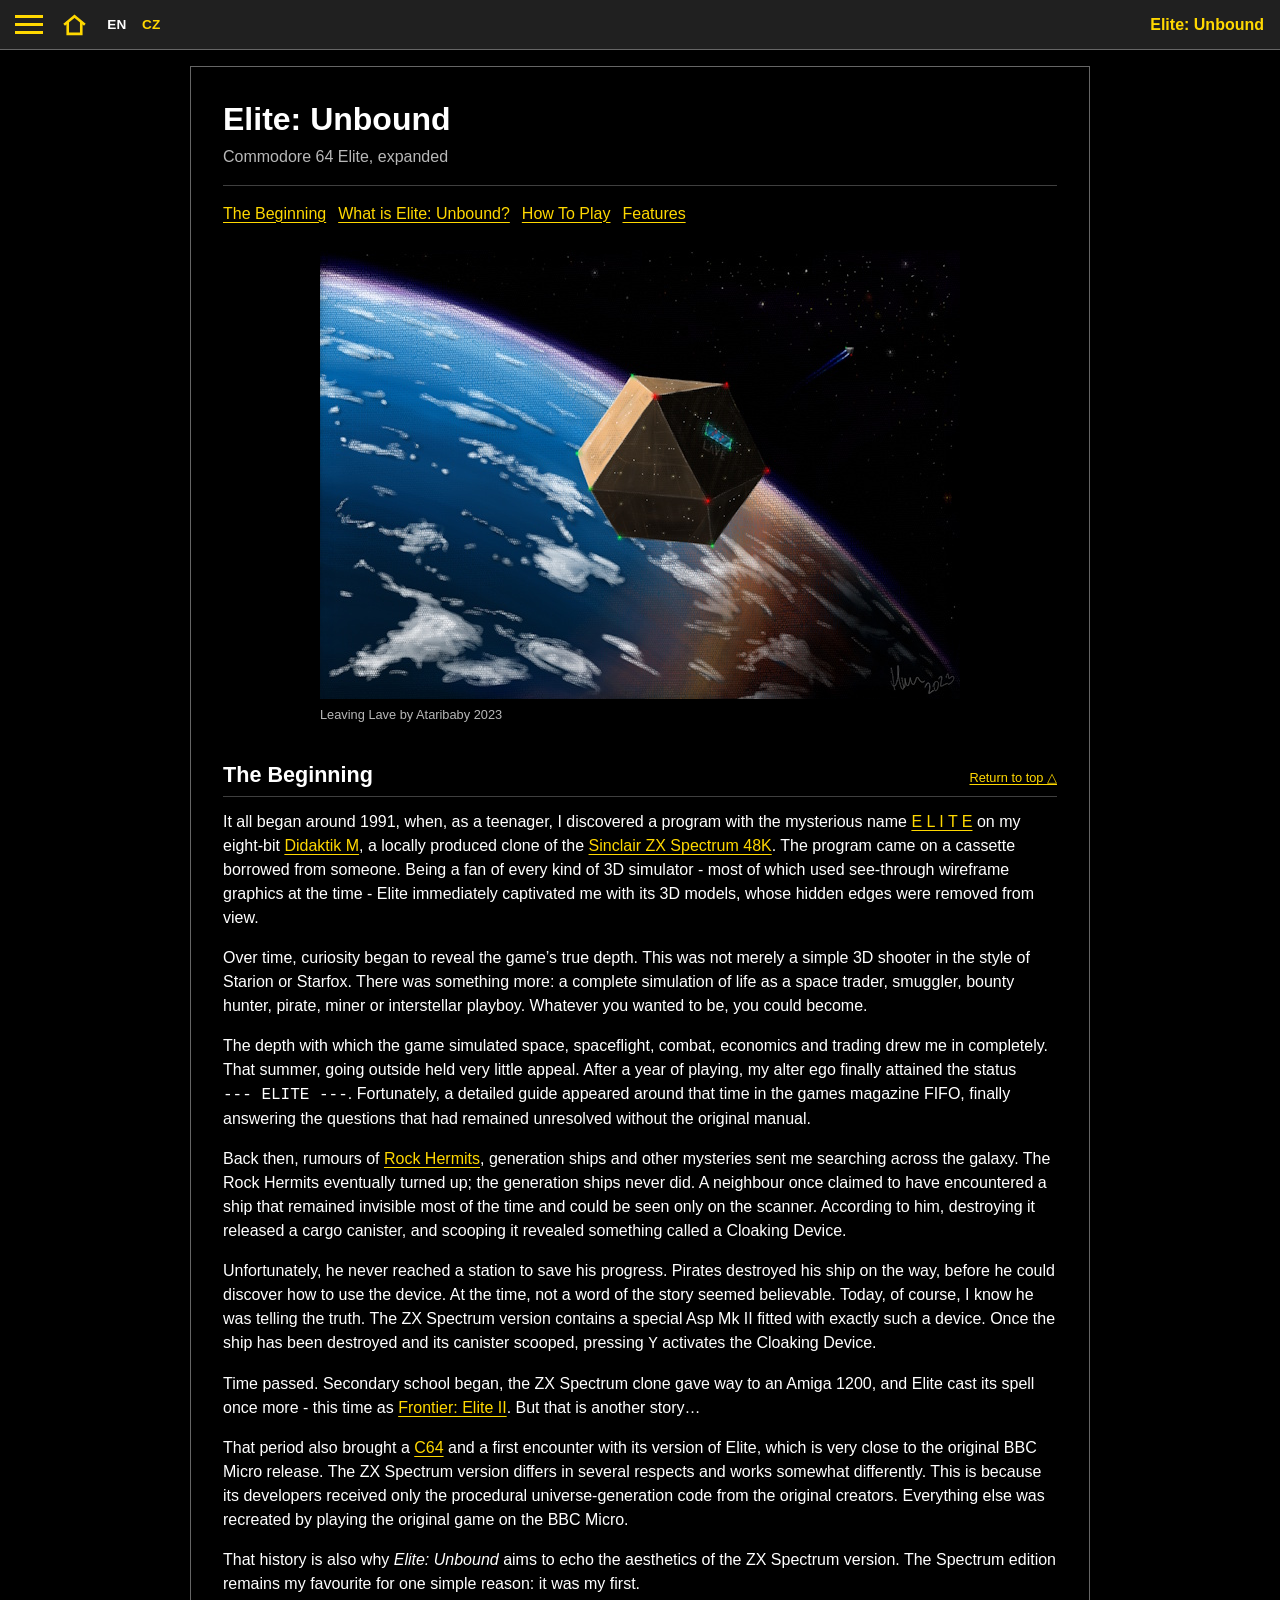
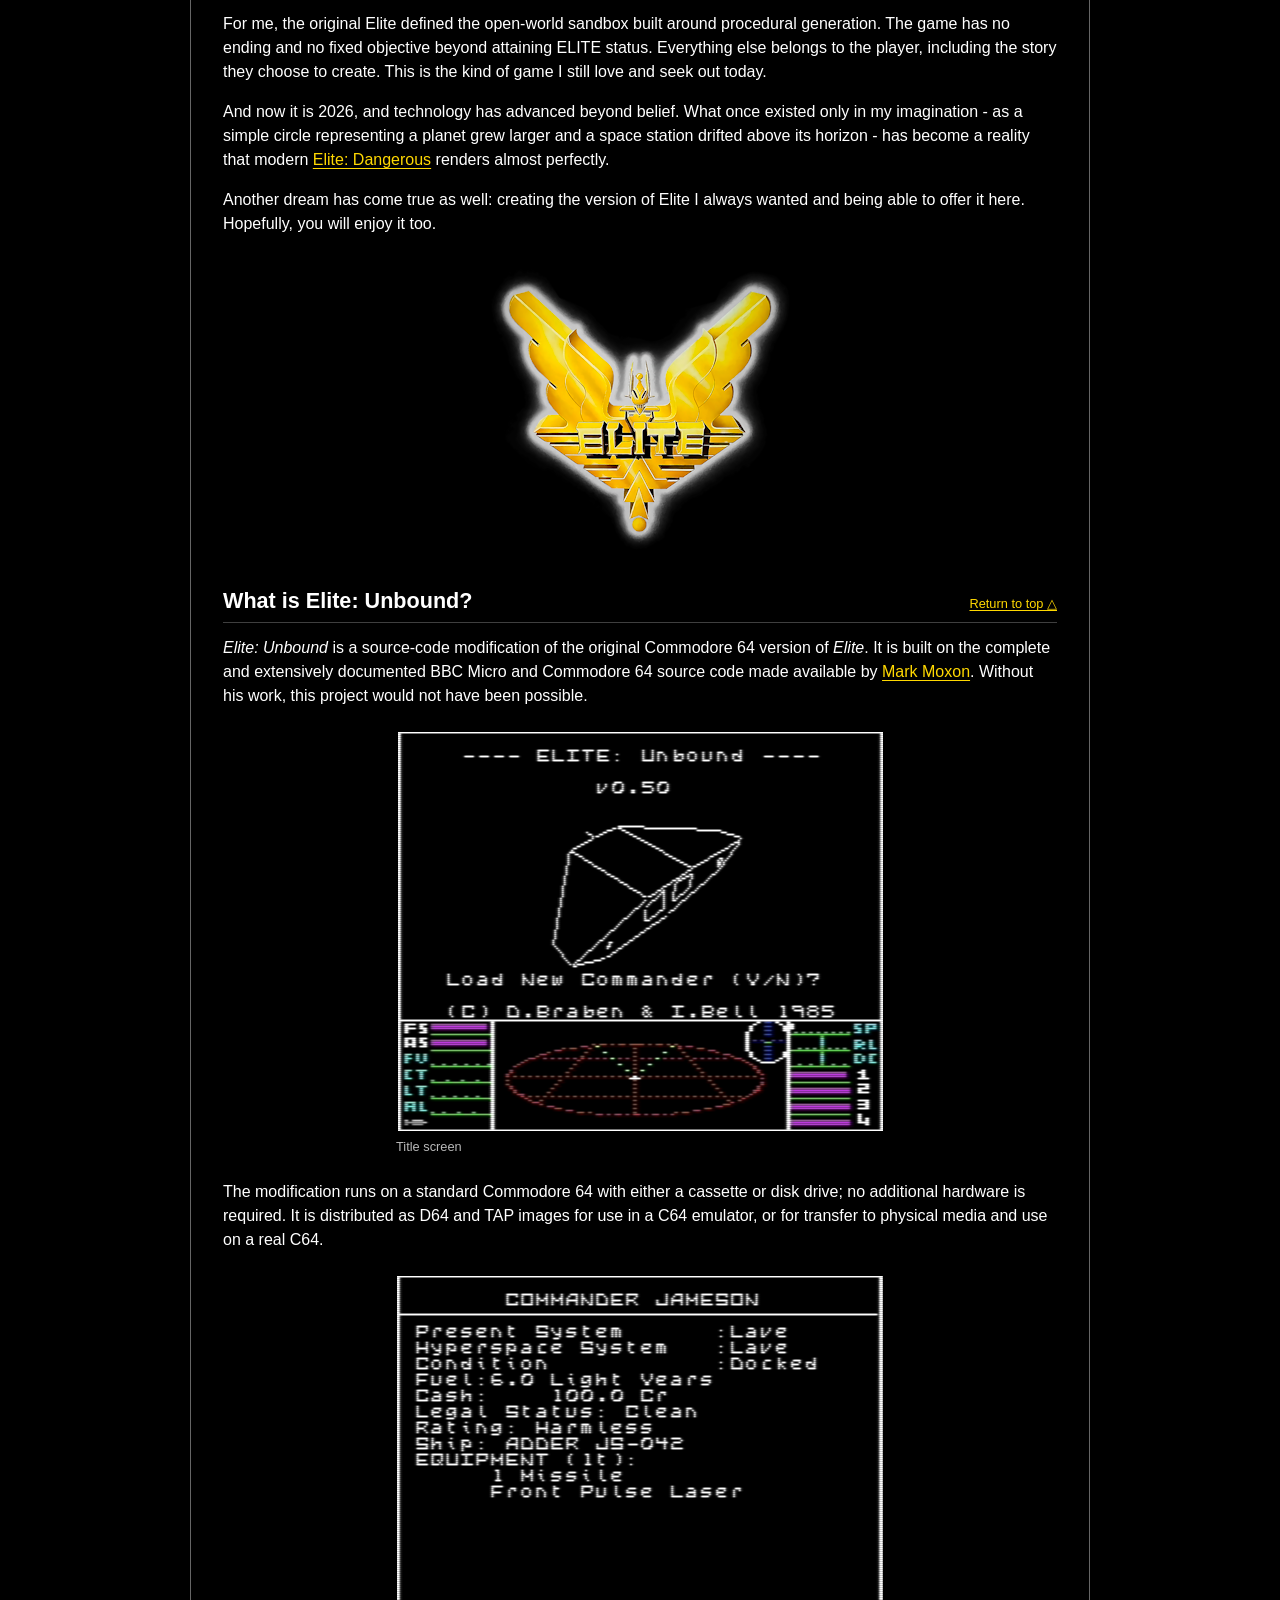
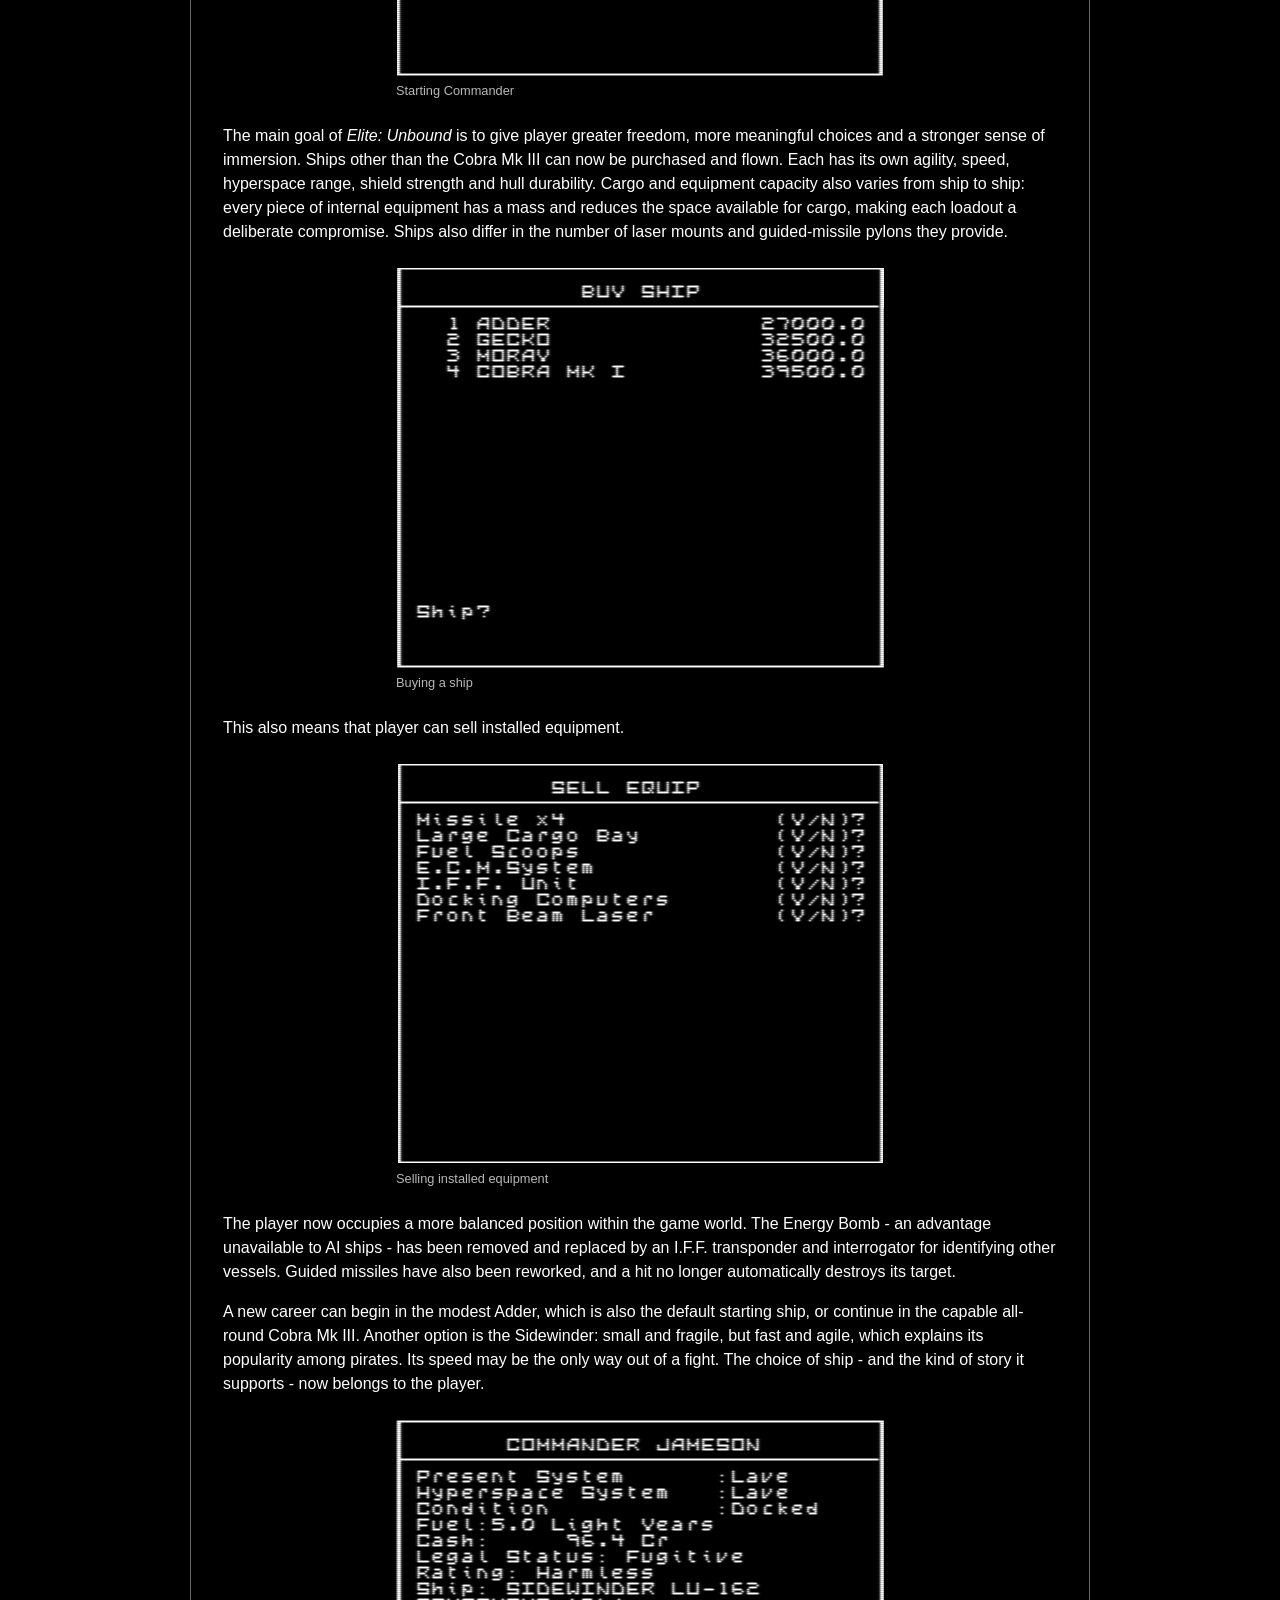
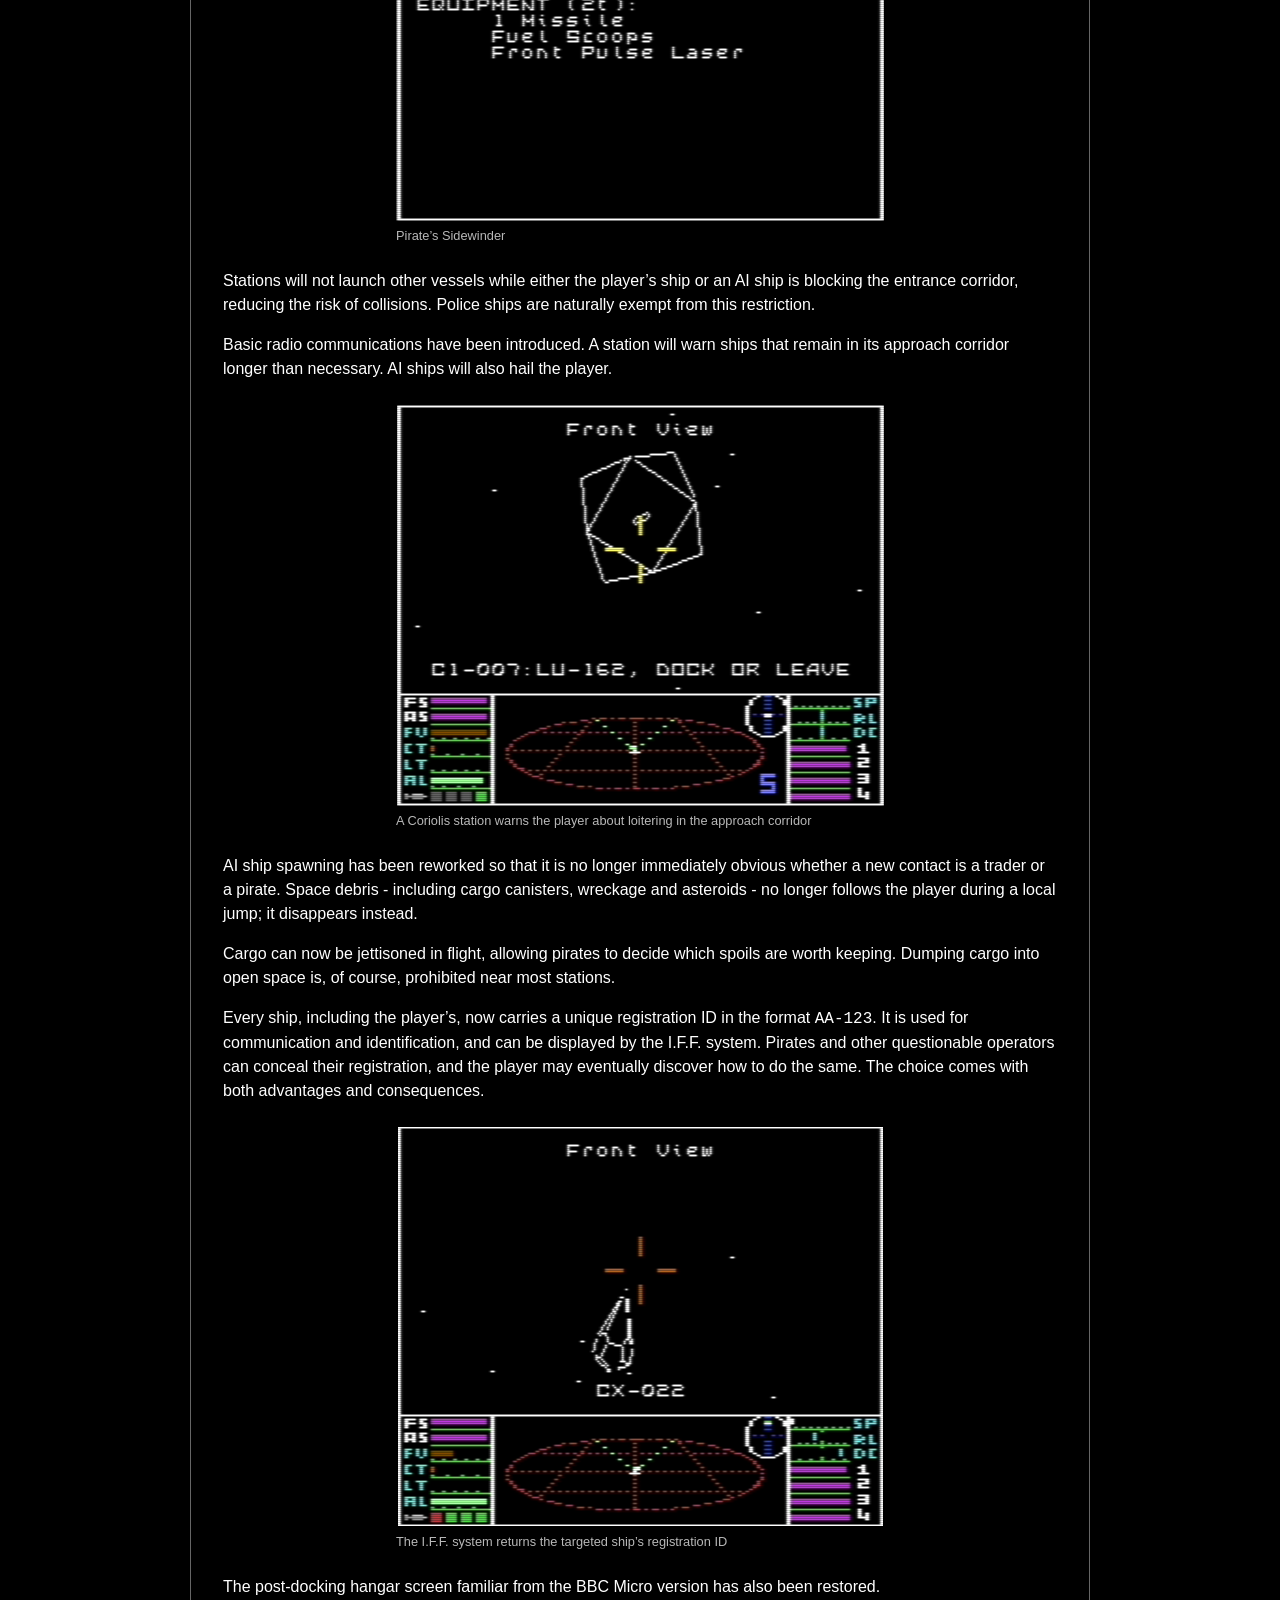
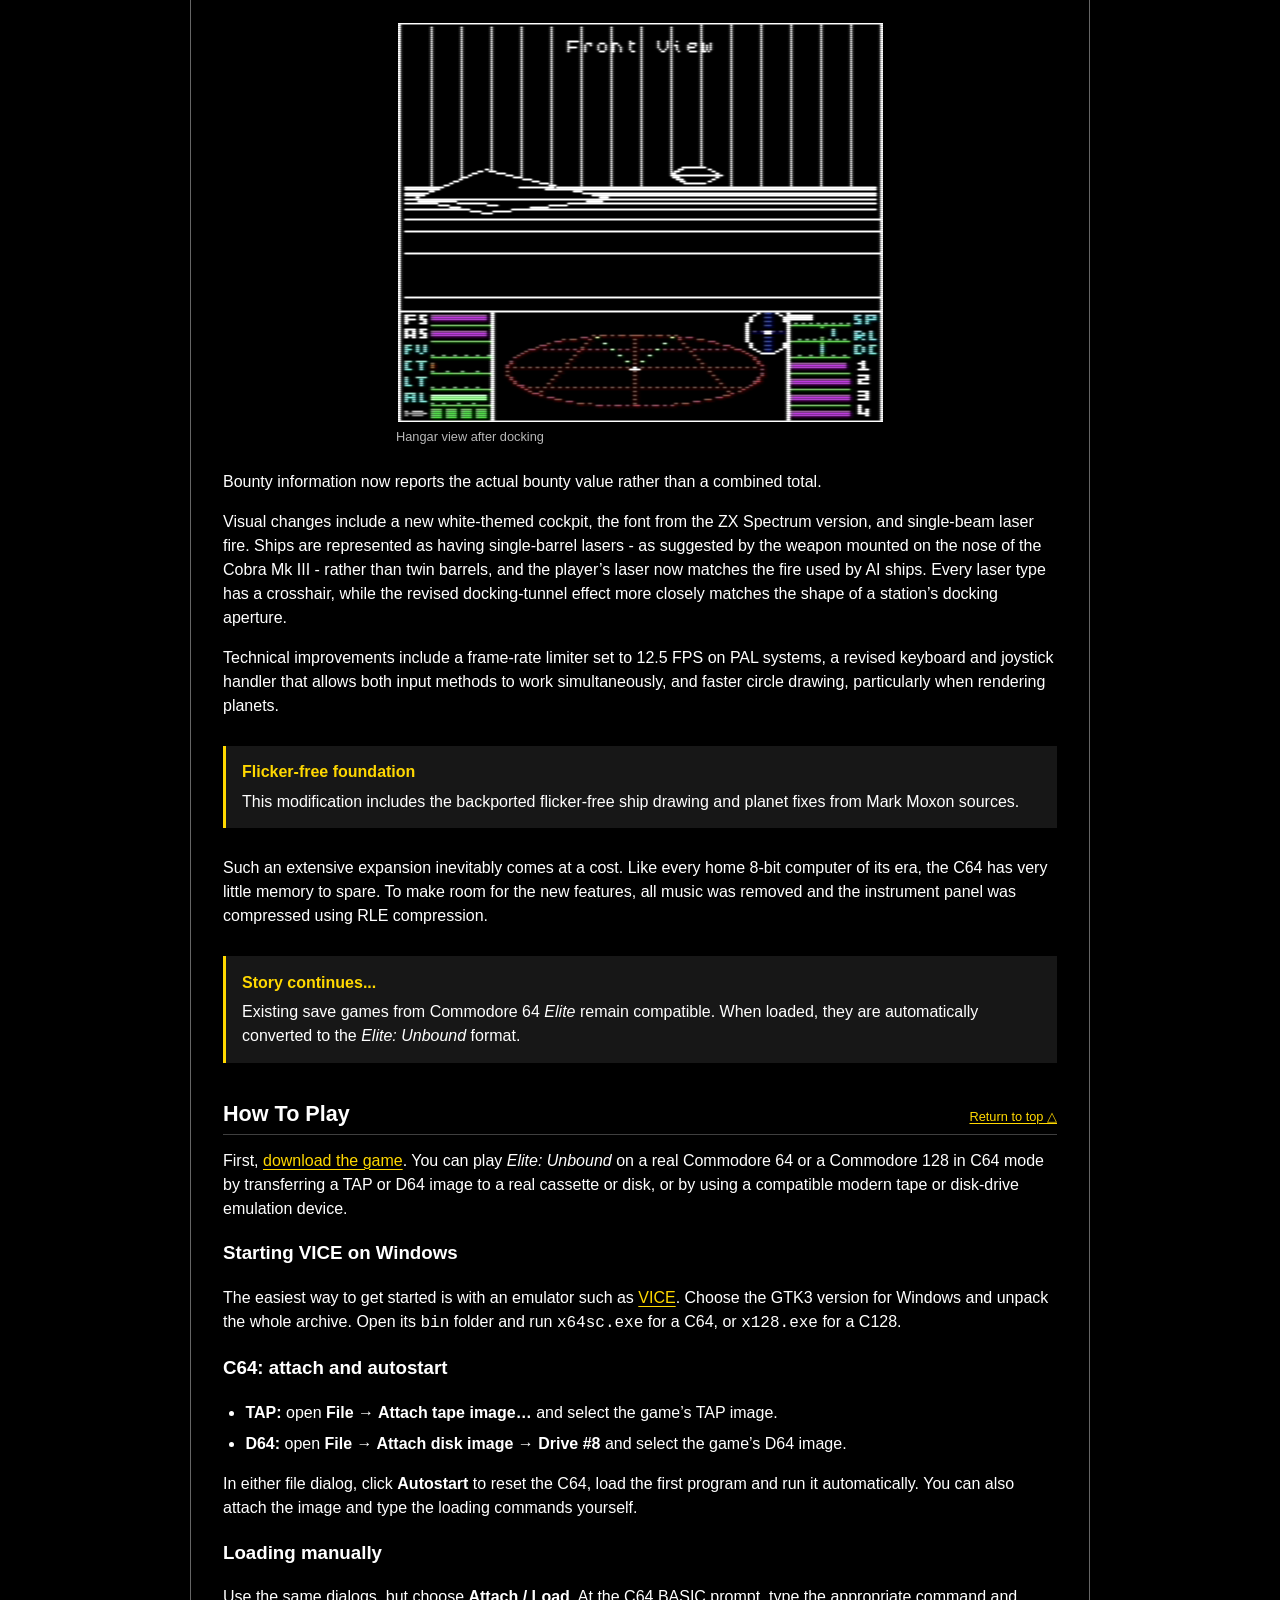
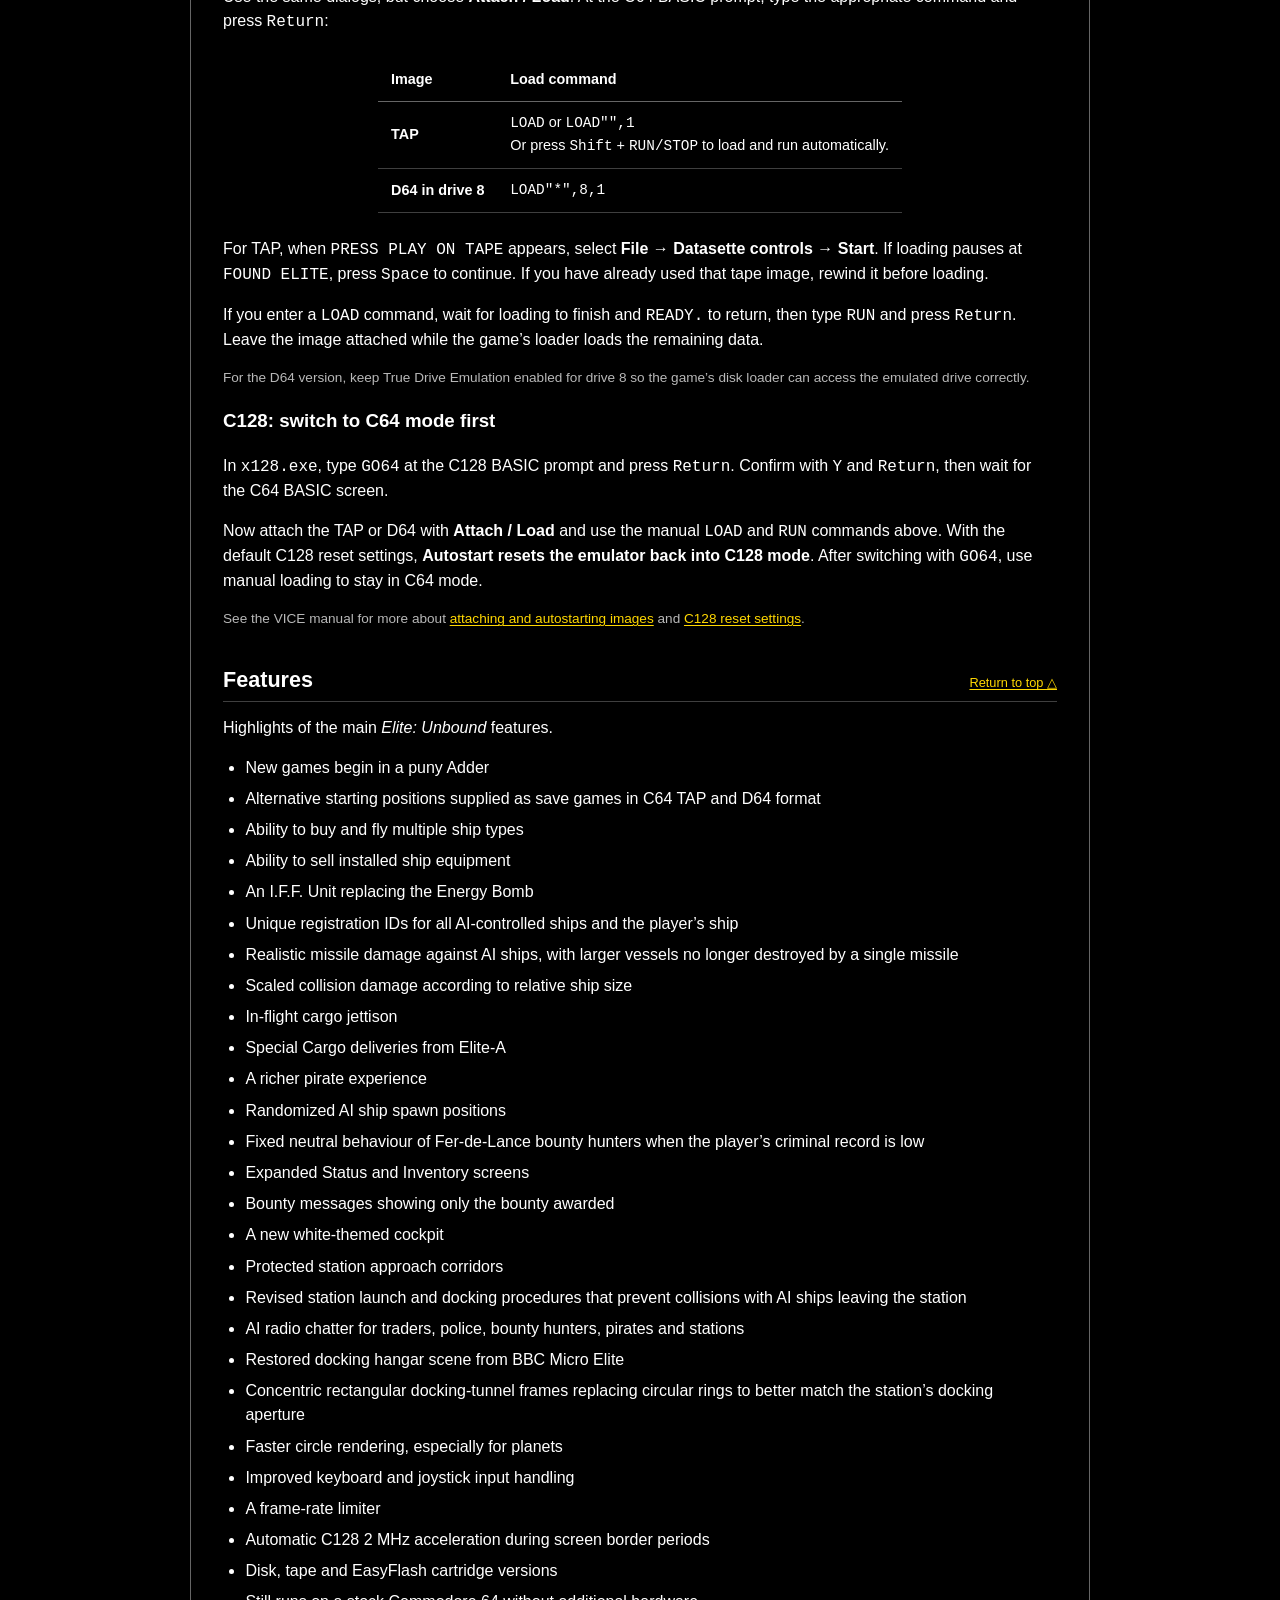
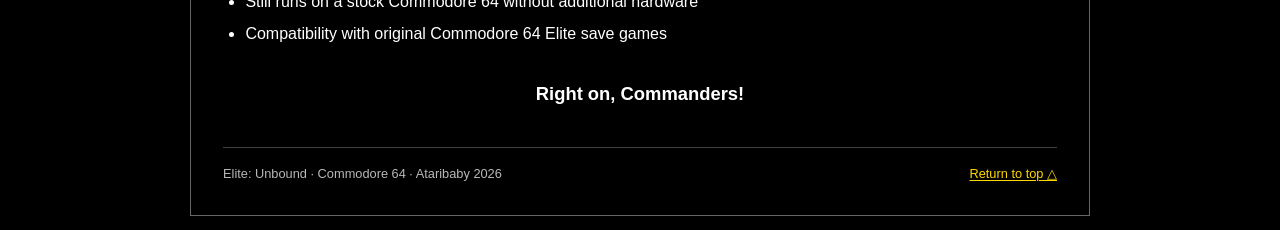
<file: docs/index.html>
<!doctype html>
<html lang="en">
<head>
  <meta charset="utf-8">
  <meta name="viewport" content="width=device-width, initial-scale=1">
  <meta name="description" content="Elite: Unbound expands Commodore 64 Elite with buyable and flyable ships, ship-specific handling and optional gameplay improvements.">
  <meta name="theme-color" content="#000000">
  <title>Elite: Unbound - Commodore 64</title>
  <link rel="icon" href="./assets/favicon-asp.ico" type="image/x-icon">
  <link rel="icon" href="./assets/favicon-asp.svg" type="image/svg+xml" sizes="any">
  <link rel="stylesheet" href="./css/style.css">
  <script src="./js/menu.js" defer></script>
</head>
<body id="top">
  <a class="skip-link" href="#content">Skip to content</a>

  <header class="site-toolbar" aria-label="Site controls">
    <button class="menu-toggle" id="menu-toggle" type="button" aria-label="Open menu" aria-controls="site-menu" aria-expanded="false">
      <span class="burger-lines" aria-hidden="true"><span></span><span></span><span></span></span>
    </button>

    <a class="home-link" href="./index.html" aria-label="Home" title="Home">
      <svg viewBox="0 0 24 24" aria-hidden="true">
        <path d="M3 11.5 12 4l9 7.5"></path>
        <path d="M5.5 10.5V21h13V10.5"></path>
      </svg>
    </a>

    <nav class="language-switch" aria-label="Language">
      <span lang="en" aria-current="true">EN</span>
      <a lang="cs" hreflang="cs" href="./cs/index.html" aria-label="Česky">CZ</a>
    </nav>

    <span class="toolbar-title">Elite: Unbound</span>
  </header>

  <aside class="site-menu" id="site-menu" aria-label="Site menu" aria-hidden="true">
    <nav>
      <a href="./index.html" aria-current="page">Elite: Unbound</a>
      <a href="./instruction-manual.html">Instruction Manual</a>
      <a href="./technical-info.html">Technical Info</a>
      <a href="./download.html">Download</a>
      <a href="./credits.html">Credits &amp; Foundations</a>
      <a href="./galnet.html">GalNet</a>
    </nav>
  </aside>
  <button class="menu-backdrop" type="button" aria-label="Close menu" hidden></button>

  <div class="page-frame">
    <header class="site-header">
      <div class="title-strip">
        <h1>Elite: Unbound</h1>
        <p>Commodore 64 Elite, expanded</p>
      </div>
    </header>

    <nav class="page-toc" aria-label="On this page">
      <a href="#the-beginning">The Beginning</a>
      <a href="#what-is-elite-unbound">What is Elite: Unbound?</a>
      <a href="#how-to-play">How To Play</a>
      <a href="#features">Features</a>
    </nav>

    <main id="content">
      <article class="article-shell">
        <header class="hero">
          <figure class="title-screen">
            <a class="artwork-link" href="https://www.deviantart.com/ataribaby42/art/Leaving-Lave-971816512" target="_blank" rel="noopener noreferrer">
              <img class="artwork-image artwork-primary" src="./assets/leaving-lave.jpg" width="640" height="449" alt="Leaving Lave artwork by Ataribaby, 2023">
              <img class="artwork-image artwork-hover" src="./assets/leaving-lave-8bit.jpg" width="640" height="449" alt="" aria-hidden="true">
            </a>
            <figcaption>Leaving Lave by Ataribaby 2023</figcaption>
          </figure>
        </header>

        <section id="the-beginning">
          <div class="section-heading">
            <h2>The Beginning</h2>
            <a class="section-top-link" href="#top">Return to top △</a>
          </div>

          <p>It all began around 1991, when, as a teenager, I discovered a program with the mysterious name <a class="nowrap" href="https://spectrumcomputing.co.uk/entry/1601/ZX-Spectrum/Elite" target="_blank" rel="noopener noreferrer">E L I T E</a> on my eight-bit <a href="https://cs.wikipedia.org/wiki/Didaktik_M" target="_blank" rel="noopener noreferrer">Didaktik M</a>, a locally produced clone of the <a href="https://en.wikipedia.org/wiki/ZX_Spectrum" target="_blank" rel="noopener noreferrer">Sinclair ZX Spectrum 48K</a>. The program came on a cassette borrowed from someone. Being a fan of every kind of 3D simulator - most of which used see-through wireframe graphics at the time - Elite immediately captivated me with its 3D models, whose hidden edges were removed from view.</p>

          <p>Over time, curiosity began to reveal the game’s true depth. This was not merely a simple 3D shooter in the style of Starion or Starfox. There was something more: a complete simulation of life as a space trader, smuggler, bounty hunter, pirate, miner or interstellar playboy. Whatever you wanted to be, you could become.</p>

          <p>The depth with which the game simulated space, spaceflight, combat, economics and trading drew me in completely. That summer, going outside held very little appeal. After a year of playing, my alter ego finally attained the status <code class="nowrap">--- ELITE ---</code>. Fortunately, a detailed guide appeared around that time in the games magazine FIFO, finally answering the questions that had remained unresolved without the original manual.</p>

          <p>Back then, rumours of <a href="https://wiki.alioth.net/index.php/Rock_Hermit" target="_blank" rel="noopener noreferrer">Rock Hermits</a>, generation ships and other mysteries sent me searching across the galaxy. The Rock Hermits eventually turned up; the generation ships never did. A neighbour once claimed to have encountered a ship that remained invisible most of the time and could be seen only on the scanner. According to him, destroying it released a cargo canister, and scooping it revealed something called a Cloaking Device.</p>

          <p>Unfortunately, he never reached a station to save his progress. Pirates destroyed his ship on the way, before he could discover how to use the device. At the time, not a word of the story seemed believable. Today, of course, I know he was telling the truth. The ZX Spectrum version contains a special Asp Mk II fitted with exactly such a device. Once the ship has been destroyed and its canister scooped, pressing <code>Y</code> activates the Cloaking Device.</p>

          <p>Time passed. Secondary school began, the ZX Spectrum clone gave way to an Amiga 1200, and Elite cast its spell once more - this time as <a href="https://en.wikipedia.org/wiki/Frontier:_Elite_II" target="_blank" rel="noopener noreferrer">Frontier: Elite II</a>. But that is another story…</p>

          <p>That period also brought a <a href="https://en.wikipedia.org/wiki/Commodore_64" target="_blank" rel="noopener noreferrer">C64</a> and a first encounter with its version of Elite, which is very close to the original BBC Micro release. The ZX Spectrum version differs in several respects and works somewhat differently. This is because its developers received only the procedural universe-generation code from the original creators. Everything else was recreated by playing the original game on the BBC Micro.</p>

          <p>That history is also why <em>Elite: Unbound</em> aims to echo the aesthetics of the ZX Spectrum version. The Spectrum edition remains my favourite for one simple reason: it was my first.</p>

          <p>For me, the original Elite defined the open-world sandbox built around procedural generation. The game has no ending and no fixed objective beyond attaining ELITE status. Everything else belongs to the player, including the story they choose to create. This is the kind of game I still love and seek out today.</p>

          <p>And now it is 2026, and technology has advanced beyond belief. What once existed only in my imagination - as a simple circle representing a planet grew larger and a space station drifted above its horizon - has become a reality that modern <a href="https://www.elitedangerous.com/" target="_blank" rel="noopener noreferrer">Elite: Dangerous</a> renders almost perfectly.</p>

          <p>Another dream has come true as well: creating the version of Elite I always wanted and being able to offer it here. Hopefully, you will enjoy it too.</p>

          <figure class="section-logo">
            <img src="./assets/elite-logo-small.png" width="300" height="282" alt="Elite logo">
          </figure>
        </section>

        <section id="what-is-elite-unbound">
          <div class="section-heading">
            <h2>What is Elite: Unbound?</h2>
            <a class="section-top-link" href="#top">Return to top △</a>
          </div>

          <p><em>Elite: Unbound</em> is a source-code modification of the original Commodore 64 version of <em>Elite</em>. It is built on the complete and extensively documented BBC Micro and Commodore 64 source code made available by <a href="https://elite.bbcelite.com/playing_elite/" target="_blank" rel="noopener noreferrer">Mark Moxon</a>. Without his work, this project would not have been possible.</p>

          <figure class="content-image">
            <img src="./assets/title-screen.png" width="485" height="399" alt="Elite: Unbound title screen">
            <figcaption>Title screen</figcaption>
          </figure>

          <p>The modification runs on a standard Commodore 64 with either a cassette or disk drive; no additional hardware is required. It is distributed as D64 and TAP images for use in a C64 emulator, or for transfer to physical media and use on a real C64.</p>

          <figure class="content-image">
            <img src="./assets/status-screen.png" width="486" height="400" alt="Elite: Unbound commander status screen">
            <figcaption>Starting Commander</figcaption>
          </figure>

          <p>The main goal of <em>Elite: Unbound</em> is to give player greater freedom, more meaningful choices and a stronger sense of immersion. Ships other than the Cobra Mk III can now be purchased and flown. Each has its own agility, speed, hyperspace range, shield strength and hull durability. Cargo and equipment capacity also varies from ship to ship: every piece of internal equipment has a mass and reduces the space available for cargo, making each loadout a deliberate compromise. Ships also differ in the number of laser mounts and guided-missile pylons they provide.</p>

          <figure class="content-image">
            <img src="./assets/buy-ship.png" width="487" height="400" alt="Elite: Unbound ship purchase screen">
            <figcaption>Buying a ship</figcaption>
          </figure>

          <p>This also means that player can sell installed equipment.</p>

          <figure class="content-image">
            <img src="./assets/sell-equipment.png" width="485" height="399" alt="Elite: Unbound equipment sale screen">
            <figcaption>Selling installed equipment</figcaption>
          </figure>

          <p>The player now occupies a more balanced position within the game world. The Energy Bomb - an advantage unavailable to AI ships - has been removed and replaced by an I.F.F. transponder and interrogator for identifying other vessels. Guided missiles have also been reworked, and a hit no longer automatically destroys its target.</p>

          <p>A new career can begin in the modest Adder, which is also the default starting ship, or continue in the capable all-round Cobra Mk III. Another option is the Sidewinder: small and fragile, but fast and agile, which explains its popularity among pirates. Its speed may be the only way out of a fight. The choice of ship - and the kind of story it supports - now belongs to the player.</p>

          <figure class="content-image">
            <img src="./assets/sidewinder-pirate.png" width="488" height="401" alt="Elite: Unbound pirate Sidewinder status screen">
            <figcaption>Pirate’s Sidewinder</figcaption>
          </figure>

          <p>Stations will not launch other vessels while either the player’s ship or an AI ship is blocking the entrance corridor, reducing the risk of collisions. Police ships are naturally exempt from this restriction.</p>

          <p>Basic radio communications have been introduced. A station will warn ships that remain in its approach corridor longer than necessary. AI ships will also hail the player.</p>

          <figure class="content-image">
            <img src="./assets/docking.png" width="487" height="401" alt="Elite: Unbound docking corridor communication">
            <figcaption>A Coriolis station warns the player about loitering in the approach corridor</figcaption>
          </figure>

          <p>AI ship spawning has been reworked so that it is no longer immediately obvious whether a new contact is a trader or a pirate. Space debris - including cargo canisters, wreckage and asteroids - no longer follows the player during a local jump; it disappears instead.</p>

          <p>Cargo can now be jettisoned in flight, allowing pirates to decide which spoils are worth keeping. Dumping cargo into open space is, of course, prohibited near most stations.</p>

          <p>Every ship, including the player’s, now carries a unique registration ID in the format <code>AA-123</code>. It is used for communication and identification, and can be displayed by the I.F.F. system. Pirates and other questionable operators can conceal their registration, and the player may eventually discover how to do the same. The choice comes with both advantages and consequences.</p>

          <figure class="content-image">
            <img src="./assets/iff.png" width="485" height="399" alt="Elite: Unbound I.F.F. identification display">
            <figcaption>The I.F.F. system returns the targeted ship’s registration ID</figcaption>
          </figure>

          <p>The post-docking hangar screen familiar from the BBC Micro version has also been restored.</p>

          <figure class="content-image">
            <img src="./assets/hangar.png" width="485" height="399" alt="Elite: Unbound post-docking hangar screen">
            <figcaption>Hangar view after docking</figcaption>
          </figure>

          <p>Bounty information now reports the actual bounty value rather than a combined total.</p>

          <p>Visual changes include a new white-themed cockpit, the font from the ZX Spectrum version, and single-beam laser fire. Ships are represented as having single-barrel lasers - as suggested by the weapon mounted on the nose of the Cobra Mk III - rather than twin barrels, and the player’s laser now matches the fire used by AI ships. Every laser type has a crosshair, while the revised docking-tunnel effect more closely matches the shape of a station’s docking aperture.</p>

          <p>Technical improvements include a frame-rate limiter set to 12.5 FPS on PAL systems, a revised keyboard and joystick handler that allows both input methods to work simultaneously, and faster circle drawing, particularly when rendering planets.</p>

          <aside class="infobox">
            <strong>Flicker-free foundation</strong>
            <p>This modification includes the backported flicker-free ship drawing and planet fixes from Mark Moxon sources.</p>
          </aside>

          <p>Such an extensive expansion inevitably comes at a cost. Like every home 8-bit computer of its era, the C64 has very little memory to spare. To make room for the new features, all music was removed and the instrument panel was compressed using RLE compression.</p>

          <aside class="infobox">
            <strong>Story continues...</strong>
            <p>Existing save games from Commodore 64 <em>Elite</em> remain compatible. When loaded, they are automatically converted to the <em>Elite: Unbound</em> format.</p>
          </aside>

        </section>

        <section id="how-to-play">
          <div class="section-heading">
            <h2>How To Play</h2>
            <a class="section-top-link" href="#top">Return to top △</a>
          </div>

          <p>First, <a href="./download.html">download the game</a>. You can play <em>Elite: Unbound</em> on a real Commodore 64 or a Commodore 128 in C64 mode by transferring a TAP or D64 image to a real cassette or disk, or by using a compatible modern tape or disk-drive emulation device.</p>

          <h3>Starting VICE on Windows</h3>

          <p>The easiest way to get started is with an emulator such as <a href="https://vice-emu.sourceforge.io/index.html#download" target="_blank" rel="noopener noreferrer">VICE</a>. Choose the GTK3 version for Windows and unpack the whole archive. Open its <code>bin</code> folder and run <code>x64sc.exe</code> for a C64, or <code>x128.exe</code> for a C128.</p>

          <h3>C64: attach and autostart</h3>

          <ul>
            <li><strong>TAP:</strong> open <strong>File → Attach tape image…</strong> and select the game’s TAP image.</li>
            <li><strong>D64:</strong> open <strong>File → Attach disk image → Drive #8</strong> and select the game’s D64 image.</li>
          </ul>

          <p>In either file dialog, click <strong>Autostart</strong> to reset the C64, load the first program and run it automatically. You can also attach the image and type the loading commands yourself.</p>

          <h3>Loading manually</h3>

          <p>Use the same dialogs, but choose <strong>Attach / Load</strong>. At the C64 BASIC prompt, type the appropriate command and press <kbd>Return</kbd>:</p>

          <div class="technical-table-scroll" role="region" aria-label="Manual loading commands" tabindex="0">
            <table class="technical-table ship-market-table">
              <thead><tr><th scope="col">Image</th><th scope="col">Load command</th></tr></thead>
              <tbody>
                <tr><th scope="row">TAP</th><td><code>LOAD</code> or <code>LOAD"",1</code><br>Or press <kbd>Shift</kbd> + <kbd>RUN/STOP</kbd> to load and run automatically.</td></tr>
                <tr><th scope="row">D64 in drive 8</th><td><code>LOAD"*",8,1</code></td></tr>
              </tbody>
            </table>
          </div>

          <p>For TAP, when <code>PRESS PLAY ON TAPE</code> appears, select <strong>File → Datasette controls → Start</strong>. If loading pauses at <code>FOUND ELITE</code>, press <kbd>Space</kbd> to continue. If you have already used that tape image, rewind it before loading.</p>

          <p>If you enter a <code>LOAD</code> command, wait for loading to finish and <code>READY.</code> to return, then type <code>RUN</code> and press <kbd>Return</kbd>. Leave the image attached while the game’s loader loads the remaining data.</p>

          <p class="technical-note">For the D64 version, keep True Drive Emulation enabled for drive 8 so the game’s disk loader can access the emulated drive correctly.</p>

          <h3>C128: switch to C64 mode first</h3>

          <p>In <code>x128.exe</code>, type <code>GO64</code> at the C128 BASIC prompt and press <kbd>Return</kbd>. Confirm with <code>Y</code> and <kbd>Return</kbd>, then wait for the C64 BASIC screen.</p>

          <p>Now attach the TAP or D64 with <strong>Attach / Load</strong> and use the manual <code>LOAD</code> and <code>RUN</code> commands above. With the default C128 reset settings, <strong>Autostart resets the emulator back into C128 mode</strong>. After switching with <code>GO64</code>, use manual loading to stay in C64 mode.</p>

          <p class="technical-note">See the VICE manual for more about <a href="https://vice-emu.sourceforge.io/vice_4.html" target="_blank" rel="noopener noreferrer">attaching and autostarting images</a> and <a href="https://vice-emu.sourceforge.io/vice_7.html" target="_blank" rel="noopener noreferrer">C128 reset settings</a>.</p>
        </section>

        <section id="features">
          <div class="section-heading">
            <h2>Features</h2>
            <a class="section-top-link" href="#top">Return to top △</a>
          </div>

          <p>Highlights of the main <em>Elite: Unbound</em> features.</p>

          <ul>
            <li>New games begin in a puny Adder</li>
            <li>Alternative starting positions supplied as save games in C64 TAP and D64 format</li>
            <li>Ability to buy and fly multiple ship types</li>
            <li>Ability to sell installed ship equipment</li>
            <li>An I.F.F. Unit replacing the Energy Bomb</li>
            <li>Unique registration IDs for all AI-controlled ships and the player’s ship</li>
            <li>Realistic missile damage against AI ships, with larger vessels no longer destroyed by a single missile</li>
            <li>Scaled collision damage according to relative ship size</li>
            <li>In-flight cargo jettison</li>
            <li>Special Cargo deliveries from Elite-A</li>
            <li>A richer pirate experience</li>
            <li>Randomized AI ship spawn positions</li>
            <li>Fixed neutral behaviour of Fer-de-Lance bounty hunters when the player’s criminal record is low</li>
            <li>Expanded Status and Inventory screens</li>
            <li>Bounty messages showing only the bounty awarded</li>
            <li>A new white-themed cockpit</li>
            <li>Protected station approach corridors</li>
            <li>Revised station launch and docking procedures that prevent collisions with AI ships leaving the station</li>
            <li>AI radio chatter for traders, police, bounty hunters, pirates and stations</li>
            <li>Restored docking hangar scene from BBC Micro Elite</li>
            <li>Concentric rectangular docking-tunnel frames replacing circular rings to better match the station’s docking aperture</li>
            <li>Faster circle rendering, especially for planets</li>
            <li>Improved keyboard and joystick input handling</li>
            <li>A frame-rate limiter</li>
            <li>Automatic C128 2 MHz acceleration during screen border periods</li>
            <li>Disk, tape and EasyFlash cartridge versions</li>
            <li>Still runs on a stock Commodore 64 without additional hardware</li>
            <li>Compatibility with original Commodore 64 Elite save games</li>
          </ul>
        </section>

        <p class="commander-signoff">Right on, Commanders!</p>
      </article>
    </main>

  <footer class="site-footer">
    <p>Elite: Unbound · Commodore 64 · Ataribaby 2026</p>
    <a href="#top">Return to top △</a>
  </footer>
  </div>
</body>
</html>
</file>
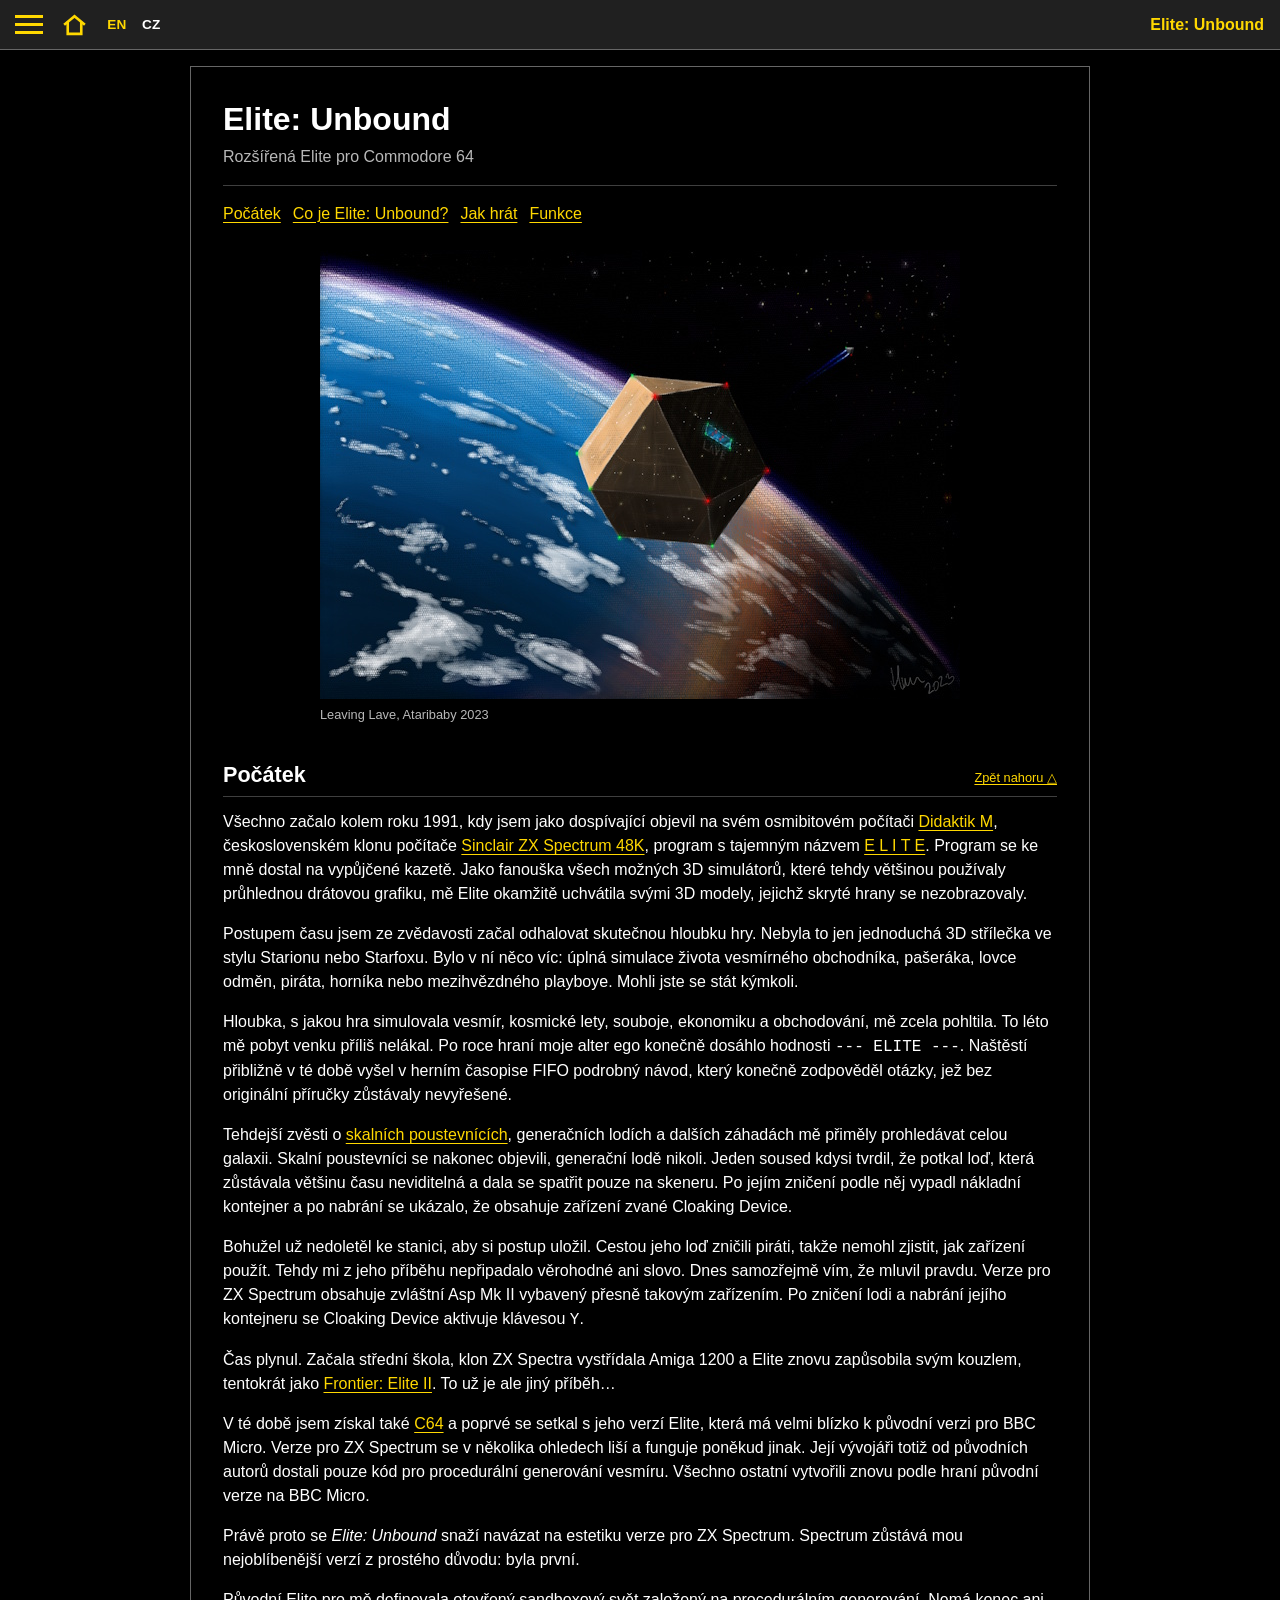
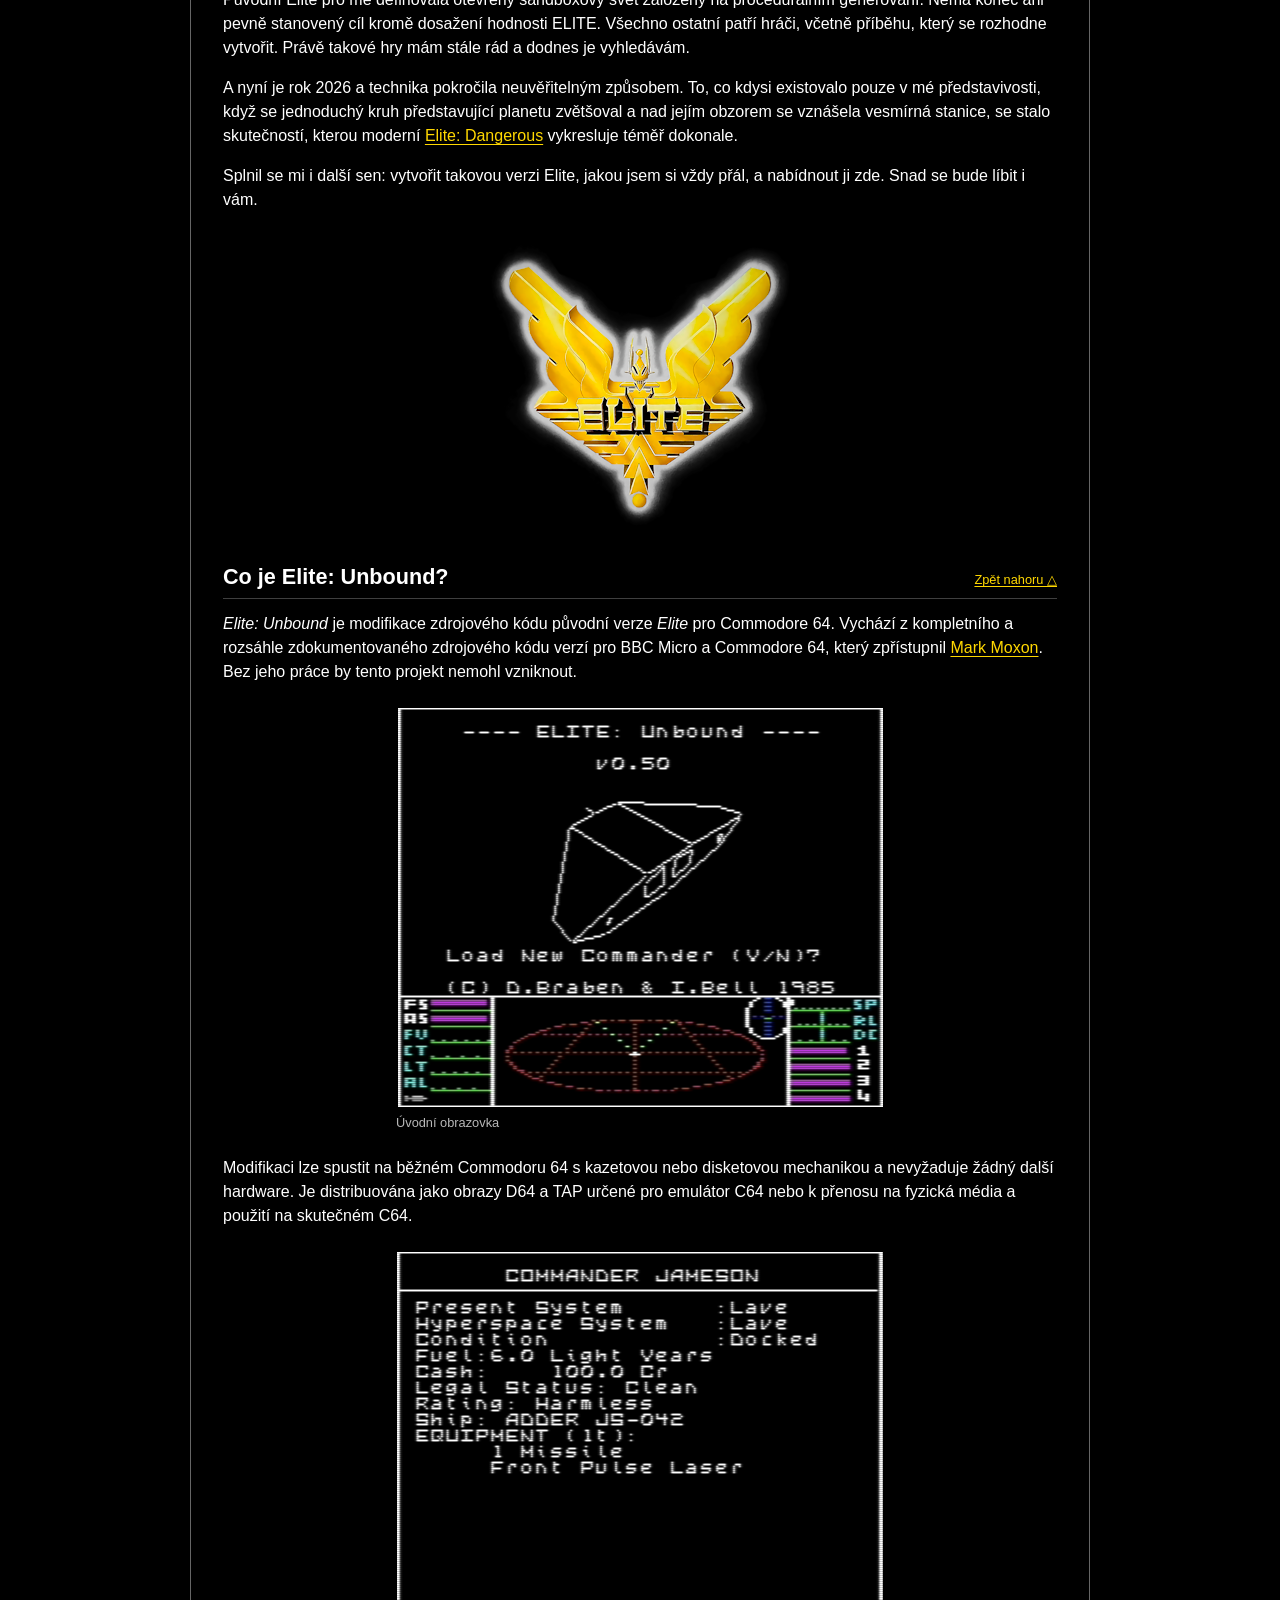
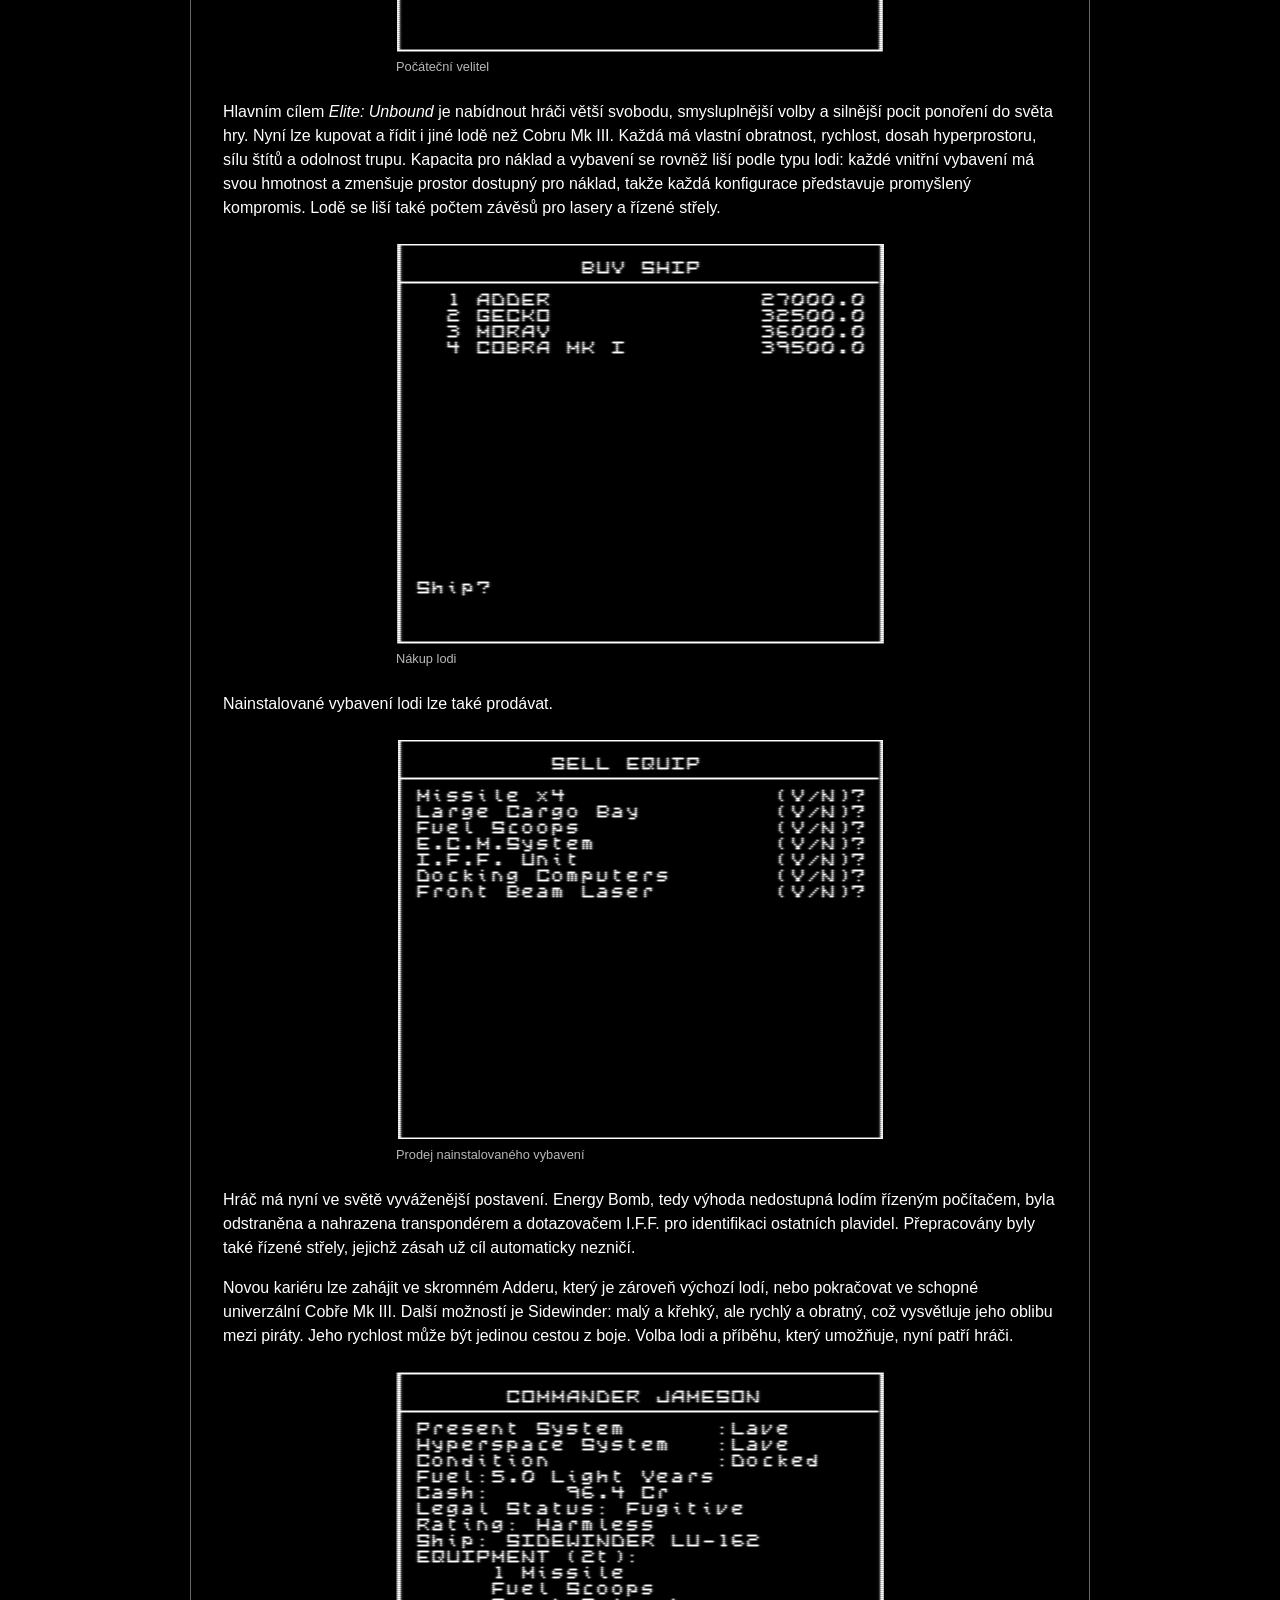
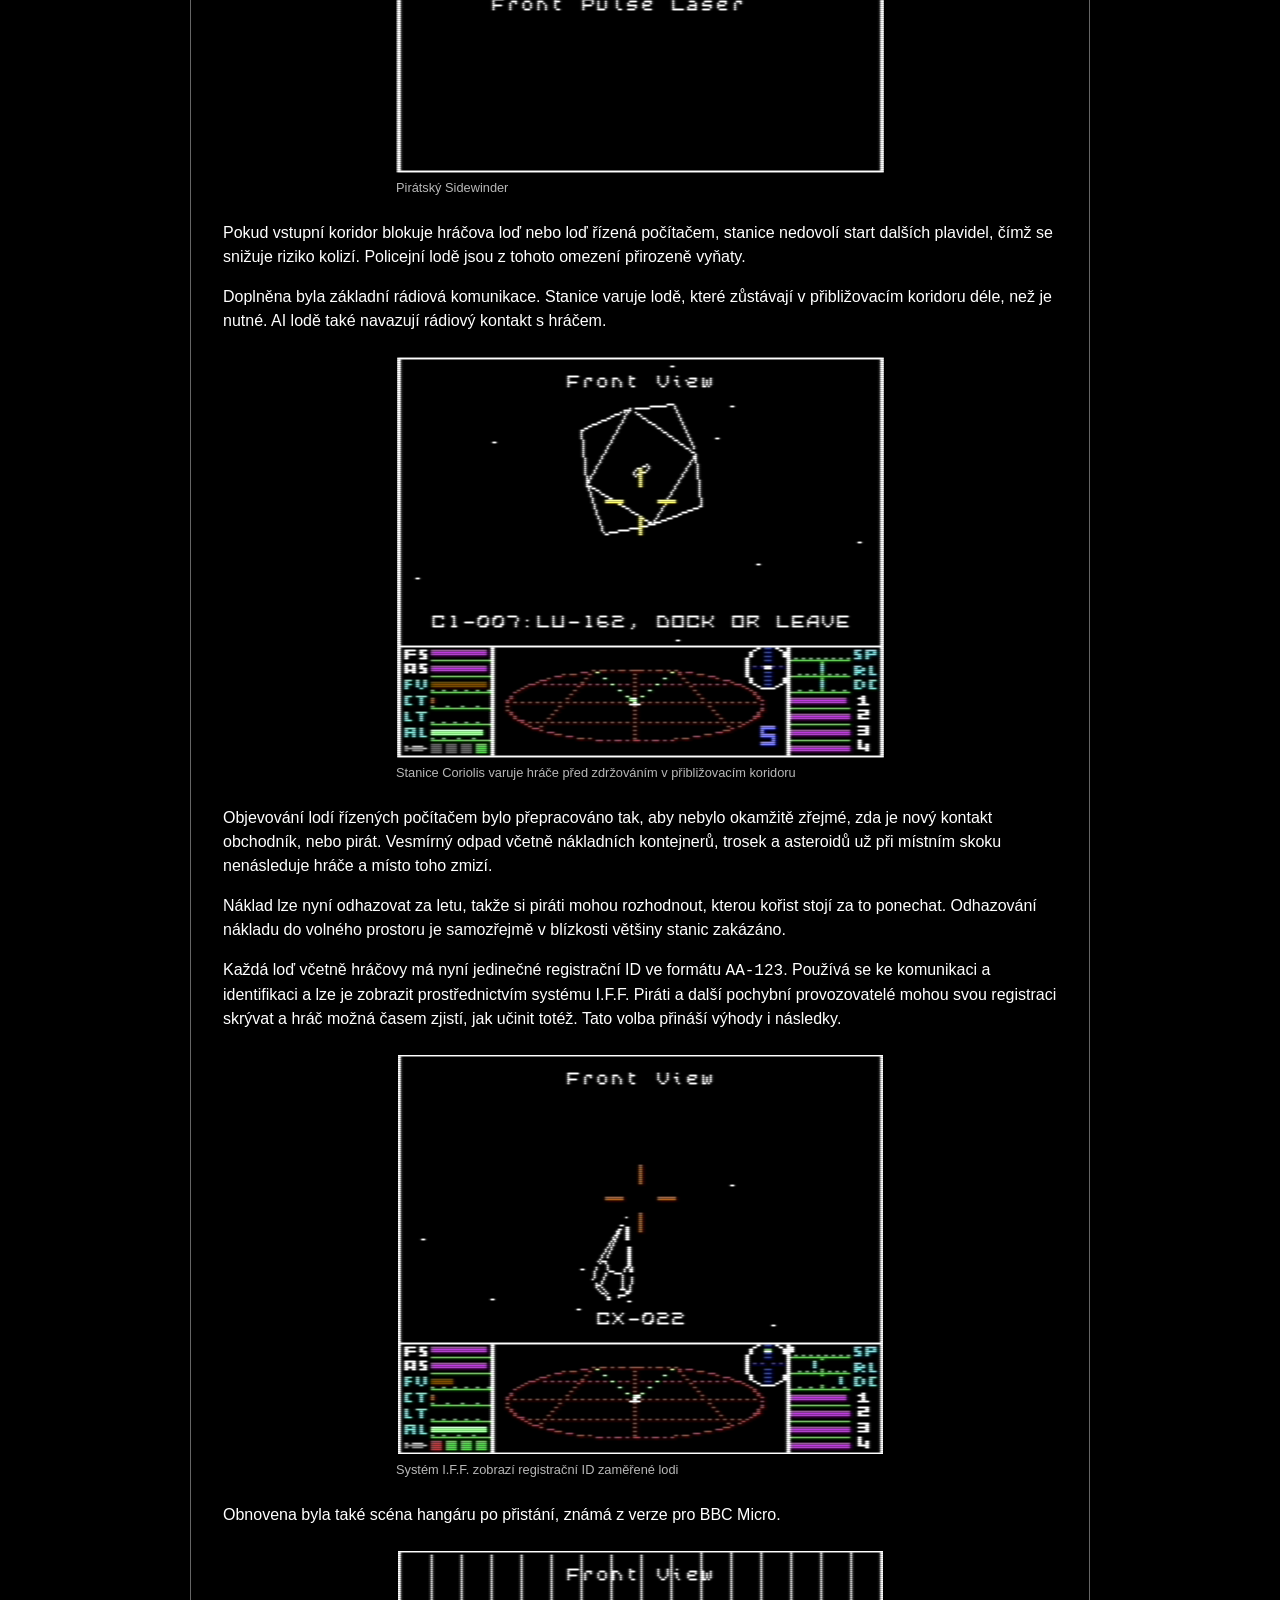
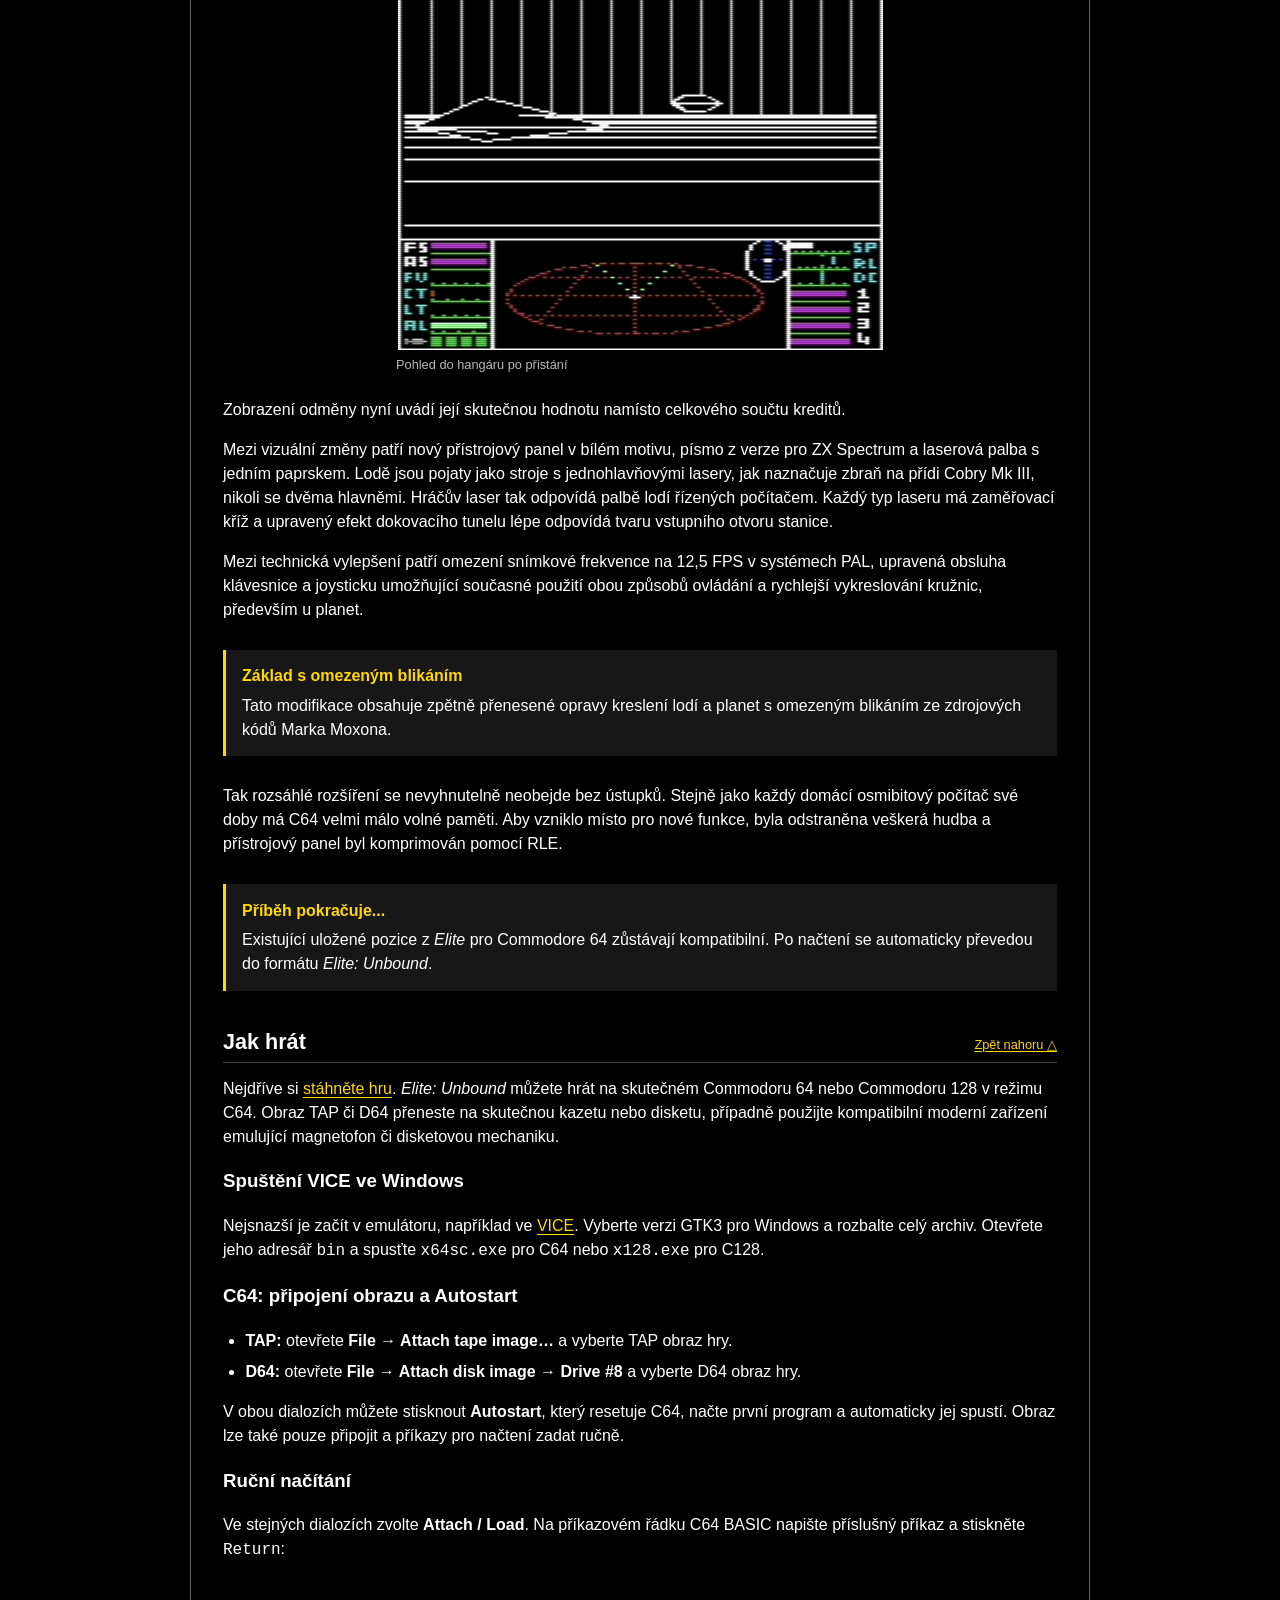
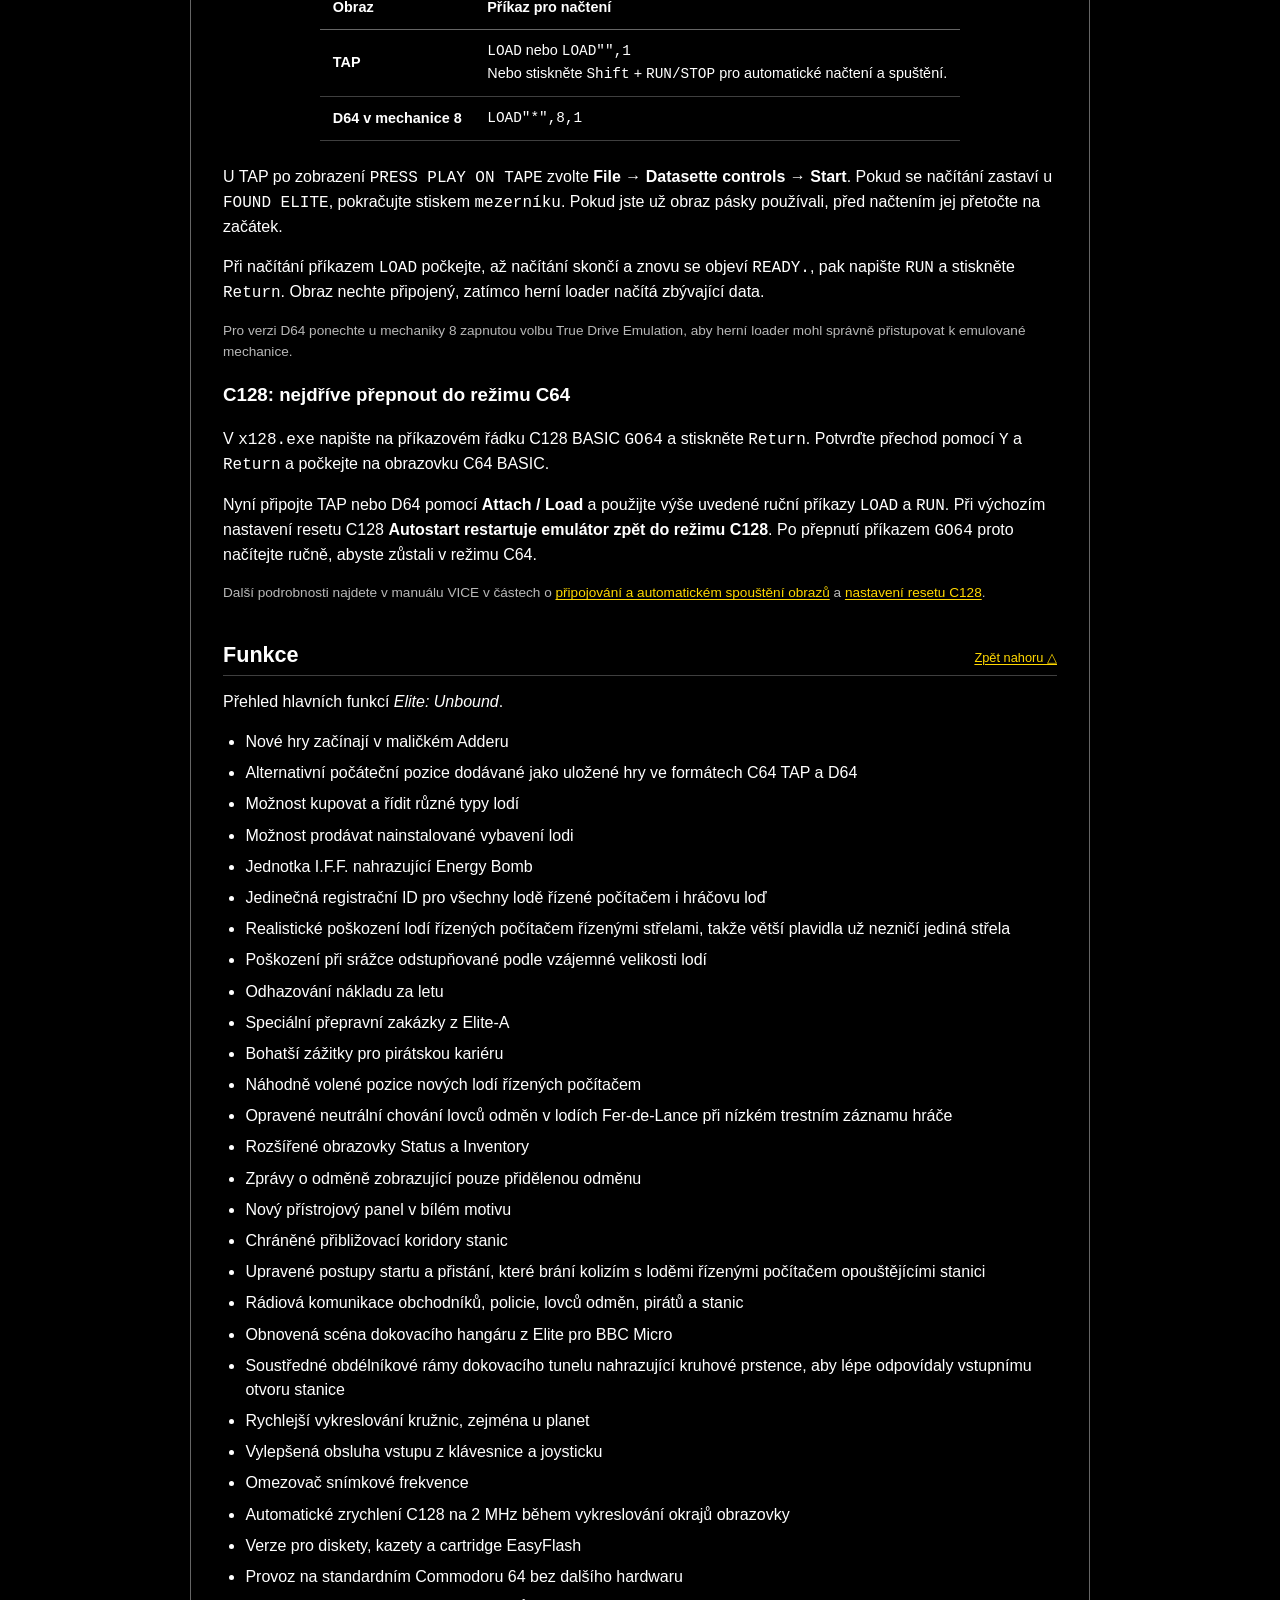
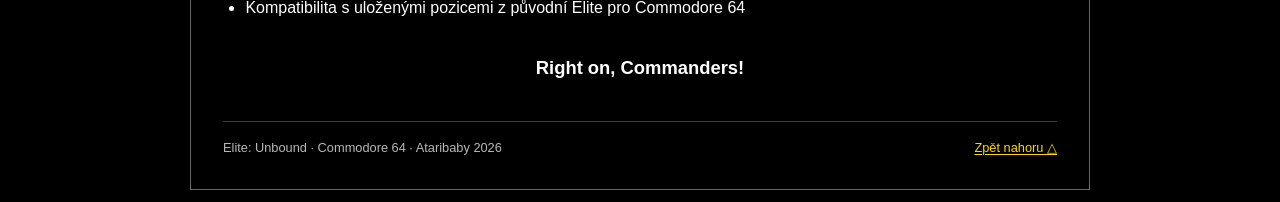
<file: docs/cs/index.html>
<!doctype html>
<html lang="cs">
<head>
  <meta charset="utf-8">
  <meta name="viewport" content="width=device-width, initial-scale=1">
  <meta name="description" content="Elite: Unbound rozšiřuje Elite pro Commodore 64 o lodě, které lze kupovat a řídit, rozdílné vlastnosti lodí a volitelná herní vylepšení.">
  <meta name="theme-color" content="#000000">
  <title>Elite: Unbound - Commodore 64</title>
  <link rel="icon" href="../assets/favicon-asp.ico" type="image/x-icon">
  <link rel="icon" href="../assets/favicon-asp.svg" type="image/svg+xml" sizes="any">
  <link rel="stylesheet" href="../css/style.css">
  <script src="../js/menu.js" defer></script>
</head>
<body id="top">
  <a class="skip-link" href="#content">Přejít k obsahu</a>

  <header class="site-toolbar" aria-label="Ovládání webu">
    <button class="menu-toggle" id="menu-toggle" type="button" aria-label="Otevřít menu" aria-controls="site-menu" aria-expanded="false" data-label-open="Otevřít menu" data-label-close="Zavřít menu">
      <span class="burger-lines" aria-hidden="true"><span></span><span></span><span></span></span>
    </button>

    <a class="home-link" href="./index.html" aria-label="Domů" title="Domů">
      <svg viewBox="0 0 24 24" aria-hidden="true">
        <path d="M3 11.5 12 4l9 7.5"></path>
        <path d="M5.5 10.5V21h13V10.5"></path>
      </svg>
    </a>

    <nav class="language-switch" aria-label="Jazyk">
      <a lang="en" hreflang="en" href="../index.html" aria-label="English">EN</a>
      <span lang="cs" aria-current="true">CZ</span>
    </nav>

    <span class="toolbar-title">Elite: Unbound</span>
  </header>

  <aside class="site-menu" id="site-menu" aria-label="Menu webu" aria-hidden="true">
    <nav>
      <a href="./index.html" aria-current="page">Elite: Unbound</a>
      <a href="./instruction-manual.html">Návod k použití</a>
      <a href="./technical-info.html">Technické informace</a>
      <a href="./download.html">Ke stažení</a>
      <a href="./credits.html">Poděkování a základy projektu</a>
      <a href="./galnet.html">GalNet</a>
    </nav>
  </aside>
  <button class="menu-backdrop" type="button" aria-label="Zavřít menu" hidden></button>

  <div class="page-frame">
    <header class="site-header">
      <div class="title-strip">
        <h1>Elite: Unbound</h1>
        <p>Rozšířená Elite pro Commodore 64</p>
      </div>
    </header>

    <nav class="page-toc" aria-label="Obsah stránky">
      <a href="#the-beginning">Počátek</a>
      <a href="#what-is-elite-unbound">Co je Elite: Unbound?</a>
      <a href="#how-to-play">Jak hrát</a>
      <a href="#features">Funkce</a>
    </nav>

    <main id="content">
      <article class="article-shell">
        <header class="hero">
          <figure class="title-screen">
            <a class="artwork-link" href="https://www.deviantart.com/ataribaby42/art/Leaving-Lave-971816512" target="_blank" rel="noopener noreferrer">
              <img class="artwork-image artwork-primary" src="../assets/leaving-lave.jpg" width="640" height="449" alt="Obraz Leaving Lave od Ataribabyho, 2023">
              <img class="artwork-image artwork-hover" src="../assets/leaving-lave-8bit.jpg" width="640" height="449" alt="" aria-hidden="true">
            </a>
            <figcaption>Leaving Lave, Ataribaby 2023</figcaption>
          </figure>
        </header>

        <section id="the-beginning">
          <div class="section-heading">
            <h2>Počátek</h2>
            <a class="section-top-link" href="#top">Zpět nahoru △</a>
          </div>

          <p>Všechno začalo kolem roku 1991, kdy jsem jako dospívající objevil na svém osmibitovém počítači <a href="https://cs.wikipedia.org/wiki/Didaktik_M" target="_blank" rel="noopener noreferrer">Didaktik M</a>, československém klonu počítače <a href="https://en.wikipedia.org/wiki/ZX_Spectrum" target="_blank" rel="noopener noreferrer">Sinclair ZX Spectrum 48K</a>, program s tajemným názvem <a class="nowrap" href="https://spectrumcomputing.co.uk/entry/1601/ZX-Spectrum/Elite" target="_blank" rel="noopener noreferrer">E L I T E</a>. Program se ke mně dostal na vypůjčené kazetě. Jako fanouška všech možných 3D simulátorů, které tehdy většinou používaly průhlednou drátovou grafiku, mě Elite okamžitě uchvátila svými 3D modely, jejichž skryté hrany se nezobrazovaly.</p>

          <p>Postupem času jsem ze zvědavosti začal odhalovat skutečnou hloubku hry. Nebyla to jen jednoduchá 3D střílečka ve stylu Starionu nebo Starfoxu. Bylo v ní něco víc: úplná simulace života vesmírného obchodníka, pašeráka, lovce odměn, piráta, horníka nebo mezihvězdného playboye. Mohli jste se stát kýmkoli.</p>

          <p>Hloubka, s jakou hra simulovala vesmír, kosmické lety, souboje, ekonomiku a obchodování, mě zcela pohltila. To léto mě pobyt venku příliš nelákal. Po roce hraní moje alter ego konečně dosáhlo hodnosti <code class="nowrap">--- ELITE ---</code>. Naštěstí přibližně v té době vyšel v herním časopise FIFO podrobný návod, který konečně zodpověděl otázky, jež bez originální příručky zůstávaly nevyřešené.</p>

          <p>Tehdejší zvěsti o <a href="https://wiki.alioth.net/index.php/Rock_Hermit" target="_blank" rel="noopener noreferrer">skalních poustevnících</a>, generačních lodích a dalších záhadách mě přiměly prohledávat celou galaxii. Skalní poustevníci se nakonec objevili, generační lodě nikoli. Jeden soused kdysi tvrdil, že potkal loď, která zůstávala většinu času neviditelná a dala se spatřit pouze na skeneru. Po jejím zničení podle něj vypadl nákladní kontejner a po nabrání se ukázalo, že obsahuje zařízení zvané Cloaking Device.</p>

          <p>Bohužel už nedoletěl ke stanici, aby si postup uložil. Cestou jeho loď zničili piráti, takže nemohl zjistit, jak zařízení použít. Tehdy mi z jeho příběhu nepřipadalo věrohodné ani slovo. Dnes samozřejmě vím, že mluvil pravdu. Verze pro ZX Spectrum obsahuje zvláštní Asp Mk II vybavený přesně takovým zařízením. Po zničení lodi a nabrání jejího kontejneru se Cloaking Device aktivuje klávesou <code>Y</code>.</p>

          <p>Čas plynul. Začala střední škola, klon ZX Spectra vystřídala Amiga 1200 a Elite znovu zapůsobila svým kouzlem, tentokrát jako <a href="https://en.wikipedia.org/wiki/Frontier:_Elite_II" target="_blank" rel="noopener noreferrer">Frontier: Elite II</a>. To už je ale jiný příběh…</p>

          <p>V té době jsem získal také <a href="https://en.wikipedia.org/wiki/Commodore_64" target="_blank" rel="noopener noreferrer">C64</a> a poprvé se setkal s jeho verzí Elite, která má velmi blízko k původní verzi pro BBC Micro. Verze pro ZX Spectrum se v několika ohledech liší a funguje poněkud jinak. Její vývojáři totiž od původních autorů dostali pouze kód pro procedurální generování vesmíru. Všechno ostatní vytvořili znovu podle hraní původní verze na BBC Micro.</p>

          <p>Právě proto se <em>Elite: Unbound</em> snaží navázat na estetiku verze pro ZX Spectrum. Spectrum zůstává mou nejoblíbenější verzí z prostého důvodu: byla první.</p>

          <p>Původní Elite pro mě definovala otevřený sandboxový svět založený na procedurálním generování. Nemá konec ani pevně stanovený cíl kromě dosažení hodnosti ELITE. Všechno ostatní patří hráči, včetně příběhu, který se rozhodne vytvořit. Právě takové hry mám stále rád a dodnes je vyhledávám.</p>

          <p>A nyní je rok 2026 a technika pokročila neuvěřitelným způsobem. To, co kdysi existovalo pouze v mé představivosti, když se jednoduchý kruh představující planetu zvětšoval a nad jejím obzorem se vznášela vesmírná stanice, se stalo skutečností, kterou moderní <a href="https://www.elitedangerous.com/" target="_blank" rel="noopener noreferrer">Elite: Dangerous</a> vykresluje téměř dokonale.</p>

          <p>Splnil se mi i další sen: vytvořit takovou verzi Elite, jakou jsem si vždy přál, a nabídnout ji zde. Snad se bude líbit i vám.</p>

          <figure class="section-logo">
            <img src="../assets/elite-logo-small.png" width="300" height="282" alt="Logo Elite">
          </figure>
        </section>

        <section id="what-is-elite-unbound">
          <div class="section-heading">
            <h2>Co je Elite: Unbound?</h2>
            <a class="section-top-link" href="#top">Zpět nahoru △</a>
          </div>

          <p><em>Elite: Unbound</em> je modifikace zdrojového kódu původní verze <em>Elite</em> pro Commodore 64. Vychází z kompletního a rozsáhle zdokumentovaného zdrojového kódu verzí pro BBC Micro a Commodore 64, který zpřístupnil <a href="https://elite.bbcelite.com/playing_elite/" target="_blank" rel="noopener noreferrer">Mark Moxon</a>. Bez jeho práce by tento projekt nemohl vzniknout.</p>

          <figure class="content-image">
            <img src="../assets/title-screen.png" width="485" height="399" alt="Úvodní obrazovka Elite: Unbound">
            <figcaption>Úvodní obrazovka</figcaption>
          </figure>

          <p>Modifikaci lze spustit na běžném Commodoru 64 s kazetovou nebo disketovou mechanikou a nevyžaduje žádný další hardware. Je distribuována jako obrazy D64 a TAP určené pro emulátor C64 nebo k přenosu na fyzická média a použití na skutečném C64.</p>

          <figure class="content-image">
            <img src="../assets/status-screen.png" width="486" height="400" alt="Stavová obrazovka velitele v Elite: Unbound">
            <figcaption>Počáteční velitel</figcaption>
          </figure>

          <p>Hlavním cílem <em>Elite: Unbound</em> je nabídnout hráči větší svobodu, smysluplnější volby a silnější pocit ponoření do světa hry. Nyní lze kupovat a řídit i jiné lodě než Cobru Mk III. Každá má vlastní obratnost, rychlost, dosah hyperprostoru, sílu štítů a odolnost trupu. Kapacita pro náklad a vybavení se rovněž liší podle typu lodi: každé vnitřní vybavení má svou hmotnost a zmenšuje prostor dostupný pro náklad, takže každá konfigurace představuje promyšlený kompromis. Lodě se liší také počtem závěsů pro lasery a řízené střely.</p>

          <figure class="content-image">
            <img src="../assets/buy-ship.png" width="487" height="400" alt="Obrazovka nákupu lodí v Elite: Unbound">
            <figcaption>Nákup lodi</figcaption>
          </figure>

          <p>Nainstalované vybavení lodi lze také prodávat.</p>

          <figure class="content-image">
            <img src="../assets/sell-equipment.png" width="485" height="399" alt="Obrazovka prodeje vybavení v Elite: Unbound">
            <figcaption>Prodej nainstalovaného vybavení</figcaption>
          </figure>

          <p>Hráč má nyní ve světě vyváženější postavení. Energy Bomb, tedy výhoda nedostupná lodím řízeným počítačem, byla odstraněna a nahrazena transpondérem a dotazovačem I.F.F. pro identifikaci ostatních plavidel. Přepracovány byly také řízené střely, jejichž zásah už cíl automaticky nezničí.</p>

          <p>Novou kariéru lze zahájit ve skromném Adderu, který je zároveň výchozí lodí, nebo pokračovat ve schopné univerzální Cobře Mk III. Další možností je Sidewinder: malý a křehký, ale rychlý a obratný, což vysvětluje jeho oblibu mezi piráty. Jeho rychlost může být jedinou cestou z boje. Volba lodi a příběhu, který umožňuje, nyní patří hráči.</p>

          <figure class="content-image">
            <img src="../assets/sidewinder-pirate.png" width="488" height="401" alt="Stavová obrazovka pirátského Sidewinderu v Elite: Unbound">
            <figcaption>Pirátský Sidewinder</figcaption>
          </figure>

          <p>Pokud vstupní koridor blokuje hráčova loď nebo loď řízená počítačem, stanice nedovolí start dalších plavidel, čímž se snižuje riziko kolizí. Policejní lodě jsou z tohoto omezení přirozeně vyňaty.</p>

          <p>Doplněna byla základní rádiová komunikace. Stanice varuje lodě, které zůstávají v přibližovacím koridoru déle, než je nutné. AI lodě také navazují rádiový kontakt s hráčem.</p>

          <figure class="content-image">
            <img src="../assets/docking.png" width="487" height="401" alt="Komunikace v dokovacím koridoru Elite: Unbound">
            <figcaption>Stanice Coriolis varuje hráče před zdržováním v přibližovacím koridoru</figcaption>
          </figure>

          <p>Objevování lodí řízených počítačem bylo přepracováno tak, aby nebylo okamžitě zřejmé, zda je nový kontakt obchodník, nebo pirát. Vesmírný odpad včetně nákladních kontejnerů, trosek a asteroidů už při místním skoku nenásleduje hráče a místo toho zmizí.</p>

          <p>Náklad lze nyní odhazovat za letu, takže si piráti mohou rozhodnout, kterou kořist stojí za to ponechat. Odhazování nákladu do volného prostoru je samozřejmě v blízkosti většiny stanic zakázáno.</p>

          <p>Každá loď včetně hráčovy má nyní jedinečné registrační ID ve formátu <code>AA-123</code>. Používá se ke komunikaci a identifikaci a lze je zobrazit prostřednictvím systému I.F.F. Piráti a další pochybní provozovatelé mohou svou registraci skrývat a hráč možná časem zjistí, jak učinit totéž. Tato volba přináší výhody i následky.</p>

          <figure class="content-image">
            <img src="../assets/iff.png" width="485" height="399" alt="Identifikace cíle systémem I.F.F. v Elite: Unbound">
            <figcaption>Systém I.F.F. zobrazí registrační ID zaměřené lodi</figcaption>
          </figure>

          <p>Obnovena byla také scéna hangáru po přistání, známá z verze pro BBC Micro.</p>

          <figure class="content-image">
            <img src="../assets/hangar.png" width="485" height="399" alt="Hangár po přistání v Elite: Unbound">
            <figcaption>Pohled do hangáru po přistání</figcaption>
          </figure>

          <p>Zobrazení odměny nyní uvádí její skutečnou hodnotu namísto celkového součtu kreditů.</p>

          <p>Mezi vizuální změny patří nový přístrojový panel v bílém motivu, písmo z verze pro ZX Spectrum a laserová palba s jedním paprskem. Lodě jsou pojaty jako stroje s jednohlavňovými lasery, jak naznačuje zbraň na přídi Cobry Mk III, nikoli se dvěma hlavněmi. Hráčův laser tak odpovídá palbě lodí řízených počítačem. Každý typ laseru má zaměřovací kříž a upravený efekt dokovacího tunelu lépe odpovídá tvaru vstupního otvoru stanice.</p>

          <p>Mezi technická vylepšení patří omezení snímkové frekvence na 12,5 FPS v systémech PAL, upravená obsluha klávesnice a joysticku umožňující současné použití obou způsobů ovládání a rychlejší vykreslování kružnic, především u planet.</p>

          <aside class="infobox">
            <strong>Základ s omezeným blikáním</strong>
            <p>Tato modifikace obsahuje zpětně přenesené opravy kreslení lodí a planet s omezeným blikáním ze zdrojových kódů Marka Moxona.</p>
          </aside>

          <p>Tak rozsáhlé rozšíření se nevyhnutelně neobejde bez ústupků. Stejně jako každý domácí osmibitový počítač své doby má C64 velmi málo volné paměti. Aby vzniklo místo pro nové funkce, byla odstraněna veškerá hudba a přístrojový panel byl komprimován pomocí RLE.</p>

          <aside class="infobox">
            <strong>Příběh pokračuje...</strong>
            <p>Existující uložené pozice z <em>Elite</em> pro Commodore 64 zůstávají kompatibilní. Po načtení se automaticky převedou do formátu <em>Elite: Unbound</em>.</p>
          </aside>

        </section>

        <section id="how-to-play">
          <div class="section-heading">
            <h2>Jak hrát</h2>
            <a class="section-top-link" href="#top">Zpět nahoru △</a>
          </div>

          <p>Nejdříve si <a href="./download.html">stáhněte hru</a>. <em>Elite: Unbound</em> můžete hrát na skutečném Commodoru 64 nebo Commodoru 128 v režimu C64. Obraz TAP či D64 přeneste na skutečnou kazetu nebo disketu, případně použijte kompatibilní moderní zařízení emulující magnetofon či disketovou mechaniku.</p>

          <h3>Spuštění VICE ve Windows</h3>

          <p>Nejsnazší je začít v emulátoru, například ve <a href="https://vice-emu.sourceforge.io/index.html#download" target="_blank" rel="noopener noreferrer">VICE</a>. Vyberte verzi GTK3 pro Windows a rozbalte celý archiv. Otevřete jeho adresář <code>bin</code> a spusťte <code>x64sc.exe</code> pro C64 nebo <code>x128.exe</code> pro C128.</p>

          <h3>C64: připojení obrazu a Autostart</h3>

          <ul>
            <li><strong>TAP:</strong> otevřete <strong>File → Attach tape image…</strong> a vyberte TAP obraz hry.</li>
            <li><strong>D64:</strong> otevřete <strong>File → Attach disk image → Drive #8</strong> a vyberte D64 obraz hry.</li>
          </ul>

          <p>V obou dialozích můžete stisknout <strong>Autostart</strong>, který resetuje C64, načte první program a automaticky jej spustí. Obraz lze také pouze připojit a příkazy pro načtení zadat ručně.</p>

          <h3>Ruční načítání</h3>

          <p>Ve stejných dialozích zvolte <strong>Attach / Load</strong>. Na příkazovém řádku C64 BASIC napište příslušný příkaz a stiskněte <kbd>Return</kbd>:</p>

          <div class="technical-table-scroll" role="region" aria-label="Příkazy pro ruční načítání" tabindex="0">
            <table class="technical-table ship-market-table">
              <thead><tr><th scope="col">Obraz</th><th scope="col">Příkaz pro načtení</th></tr></thead>
              <tbody>
                <tr><th scope="row">TAP</th><td><code>LOAD</code> nebo <code>LOAD"",1</code><br>Nebo stiskněte <kbd>Shift</kbd> + <kbd>RUN/STOP</kbd> pro automatické načtení a spuštění.</td></tr>
                <tr><th scope="row">D64 v mechanice 8</th><td><code>LOAD"*",8,1</code></td></tr>
              </tbody>
            </table>
          </div>

          <p>U TAP po zobrazení <code>PRESS PLAY ON TAPE</code> zvolte <strong>File → Datasette controls → Start</strong>. Pokud se načítání zastaví u <code>FOUND ELITE</code>, pokračujte stiskem <kbd>mezerníku</kbd>. Pokud jste už obraz pásky používali, před načtením jej přetočte na začátek.</p>

          <p>Při načítání příkazem <code>LOAD</code> počkejte, až načítání skončí a znovu se objeví <code>READY.</code>, pak napište <code>RUN</code> a stiskněte <kbd>Return</kbd>. Obraz nechte připojený, zatímco herní loader načítá zbývající data.</p>

          <p class="technical-note">Pro verzi D64 ponechte u mechaniky 8 zapnutou volbu True Drive Emulation, aby herní loader mohl správně přistupovat k emulované mechanice.</p>

          <h3>C128: nejdříve přepnout do režimu C64</h3>

          <p>V <code>x128.exe</code> napište na příkazovém řádku C128 BASIC <code>GO64</code> a stiskněte <kbd>Return</kbd>. Potvrďte přechod pomocí <code>Y</code> a <kbd>Return</kbd> a počkejte na obrazovku C64 BASIC.</p>

          <p>Nyní připojte TAP nebo D64 pomocí <strong>Attach / Load</strong> a použijte výše uvedené ruční příkazy <code>LOAD</code> a <code>RUN</code>. Při výchozím nastavení resetu C128 <strong>Autostart restartuje emulátor zpět do režimu C128</strong>. Po přepnutí příkazem <code>GO64</code> proto načítejte ručně, abyste zůstali v režimu C64.</p>

          <p class="technical-note">Další podrobnosti najdete v manuálu VICE v částech o <a href="https://vice-emu.sourceforge.io/vice_4.html" target="_blank" rel="noopener noreferrer">připojování a automatickém spouštění obrazů</a> a <a href="https://vice-emu.sourceforge.io/vice_7.html" target="_blank" rel="noopener noreferrer">nastavení resetu C128</a>.</p>
        </section>

        <section id="features">
          <div class="section-heading">
            <h2>Funkce</h2>
            <a class="section-top-link" href="#top">Zpět nahoru △</a>
          </div>

          <p>Přehled hlavních funkcí <em>Elite: Unbound</em>.</p>

          <ul>
            <li>Nové hry začínají v maličkém Adderu</li>
            <li>Alternativní počáteční pozice dodávané jako uložené hry ve formátech C64 TAP a D64</li>
            <li>Možnost kupovat a řídit různé typy lodí</li>
            <li>Možnost prodávat nainstalované vybavení lodi</li>
            <li>Jednotka I.F.F. nahrazující Energy Bomb</li>
            <li>Jedinečná registrační ID pro všechny lodě řízené počítačem i hráčovu loď</li>
            <li>Realistické poškození lodí řízených počítačem řízenými střelami, takže větší plavidla už nezničí jediná střela</li>
            <li>Poškození při srážce odstupňované podle vzájemné velikosti lodí</li>
            <li>Odhazování nákladu za letu</li>
            <li>Speciální přepravní zakázky z Elite-A</li>
            <li>Bohatší zážitky pro pirátskou kariéru</li>
            <li>Náhodně volené pozice nových lodí řízených počítačem</li>
            <li>Opravené neutrální chování lovců odměn v lodích Fer-de-Lance při nízkém trestním záznamu hráče</li>
            <li>Rozšířené obrazovky Status a Inventory</li>
            <li>Zprávy o odměně zobrazující pouze přidělenou odměnu</li>
            <li>Nový přístrojový panel v bílém motivu</li>
            <li>Chráněné přibližovací koridory stanic</li>
            <li>Upravené postupy startu a přistání, které brání kolizím s loděmi řízenými počítačem opouštějícími stanici</li>
            <li>Rádiová komunikace obchodníků, policie, lovců odměn, pirátů a stanic</li>
            <li>Obnovená scéna dokovacího hangáru z Elite pro BBC Micro</li>
            <li>Soustředné obdélníkové rámy dokovacího tunelu nahrazující kruhové prstence, aby lépe odpovídaly vstupnímu otvoru stanice</li>
            <li>Rychlejší vykreslování kružnic, zejména u planet</li>
            <li>Vylepšená obsluha vstupu z klávesnice a joysticku</li>
            <li>Omezovač snímkové frekvence</li>
            <li>Automatické zrychlení C128 na 2 MHz během vykreslování okrajů obrazovky</li>
            <li>Verze pro diskety, kazety a cartridge EasyFlash</li>
            <li>Provoz na standardním Commodoru 64 bez dalšího hardwaru</li>
            <li>Kompatibilita s uloženými pozicemi z původní Elite pro Commodore 64</li>
          </ul>
        </section>

        <p class="commander-signoff">Right on, Commanders!</p>
      </article>
    </main>

  <footer class="site-footer">
    <p>Elite: Unbound · Commodore 64 · Ataribaby 2026</p>
    <a href="#top">Zpět nahoru △</a>
  </footer>
  </div>
</body>
</html>
</file>
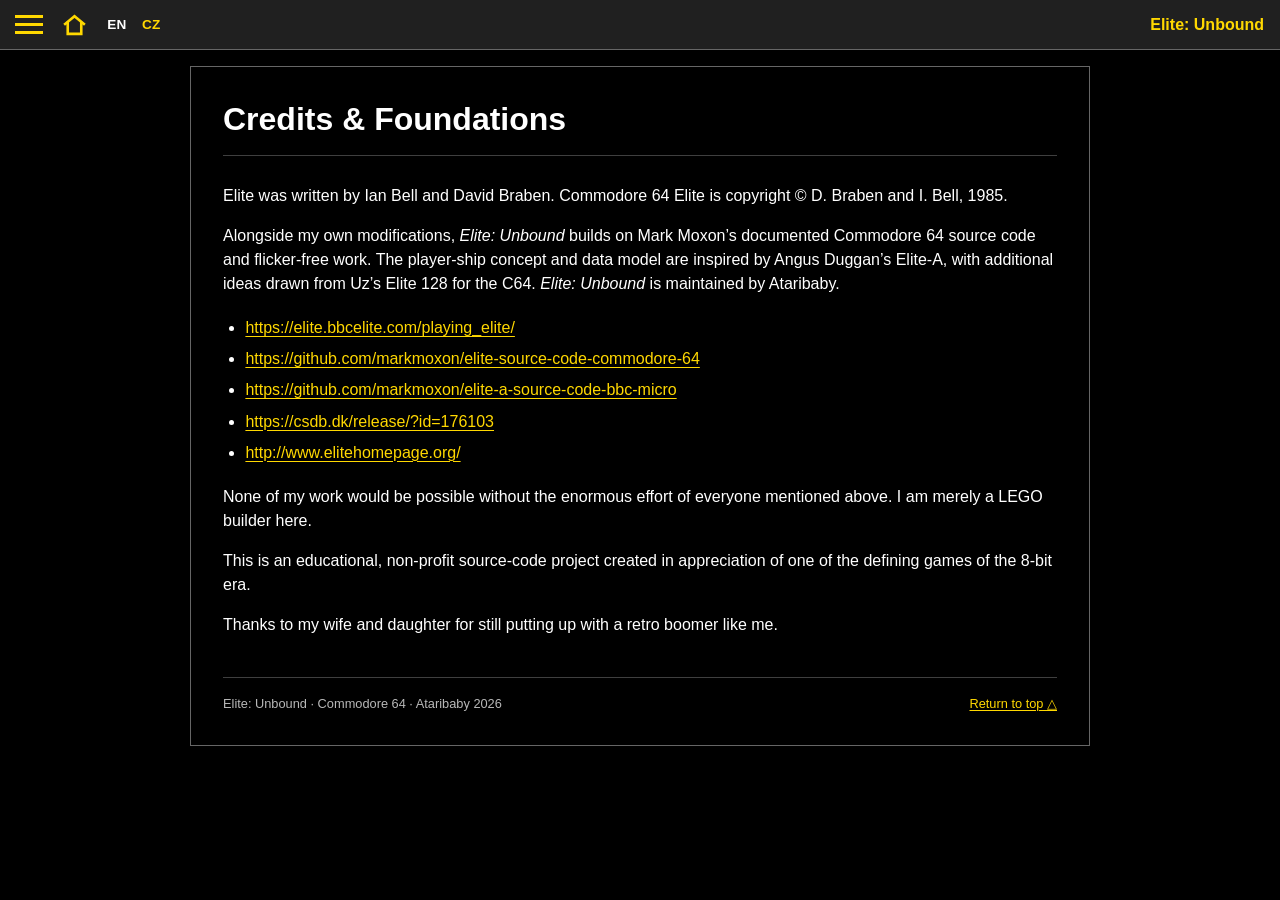
<file: docs/credits.html>
<!doctype html>
<html lang="en">
<head>
  <meta charset="utf-8">
  <meta name="viewport" content="width=device-width, initial-scale=1">
  <meta name="description" content="Credits and foundations for Elite: Unbound on the Commodore 64.">
  <meta name="theme-color" content="#000000">
  <title>Credits &amp; Foundations - Elite: Unbound</title>
  <link rel="icon" href="./assets/favicon-asp.ico" type="image/x-icon">
  <link rel="icon" href="./assets/favicon-asp.svg" type="image/svg+xml" sizes="any">
  <link rel="stylesheet" href="./css/style.css">
  <script src="./js/menu.js" defer></script>
</head>
<body id="top">
  <a class="skip-link" href="#content">Skip to content</a>

  <header class="site-toolbar" aria-label="Site controls">
    <button class="menu-toggle" id="menu-toggle" type="button" aria-label="Open menu" aria-controls="site-menu" aria-expanded="false">
      <span class="burger-lines" aria-hidden="true"><span></span><span></span><span></span></span>
    </button>

    <a class="home-link" href="./index.html" aria-label="Home" title="Home">
      <svg viewBox="0 0 24 24" aria-hidden="true">
        <path d="M3 11.5 12 4l9 7.5"></path>
        <path d="M5.5 10.5V21h13V10.5"></path>
      </svg>
    </a>

    <nav class="language-switch" aria-label="Language">
      <span lang="en" aria-current="true">EN</span>
      <a lang="cs" hreflang="cs" href="./cs/credits.html" aria-label="Česky">CZ</a>
    </nav>

    <span class="toolbar-title">Elite: Unbound</span>
  </header>

  <aside class="site-menu" id="site-menu" aria-label="Site menu" aria-hidden="true">
    <nav>
      <a href="./index.html">Elite: Unbound</a>
      <a href="./instruction-manual.html">Instruction Manual</a>
      <a href="./technical-info.html">Technical Info</a>
      <a href="./download.html">Download</a>
      <a href="./credits.html" aria-current="page">Credits &amp; Foundations</a>
      <a href="./galnet.html">GalNet</a>
    </nav>
  </aside>
  <button class="menu-backdrop" type="button" aria-label="Close menu" hidden></button>

  <div class="page-frame">
    <header class="site-header">
      <div class="title-strip">
        <h1>Credits &amp; Foundations</h1>
      </div>
    </header>

    <main id="content">
      <article class="article-shell page-content">
        <p>Elite was written by Ian Bell and David Braben. Commodore 64 Elite is copyright © D. Braben and I. Bell, 1985.</p>

        <p>Alongside my own modifications, <em>Elite: Unbound</em> builds on Mark Moxon’s documented Commodore 64 source code and flicker-free work. The player-ship concept and data model are inspired by Angus Duggan’s Elite-A, with additional ideas drawn from Uz’s Elite 128 for the C64. <em>Elite: Unbound</em> is maintained by Ataribaby.</p>

        <ul class="credit-links">
          <li><a href="https://elite.bbcelite.com/playing_elite/" target="_blank" rel="noopener noreferrer">https://elite.bbcelite.com/playing_elite/</a></li>
          <li><a href="https://github.com/markmoxon/elite-source-code-commodore-64" target="_blank" rel="noopener noreferrer">https://github.com/markmoxon/elite-source-code-commodore-64</a></li>
          <li><a href="https://github.com/markmoxon/elite-a-source-code-bbc-micro" target="_blank" rel="noopener noreferrer">https://github.com/markmoxon/elite-a-source-code-bbc-micro</a></li>
          <li><a href="https://csdb.dk/release/?id=176103" target="_blank" rel="noopener noreferrer">https://csdb.dk/release/?id=176103</a></li>
          <li><a href="http://www.elitehomepage.org/" target="_blank" rel="noopener noreferrer">http://www.elitehomepage.org/</a></li>
        </ul>

        <p>None of my work would be possible without the enormous effort of everyone mentioned above. I am merely a LEGO builder here.</p>

        <p>This is an educational, non-profit source-code project created in appreciation of one of the defining games of the 8-bit era.</p>

        <p>Thanks to my wife and daughter for still putting up with a retro boomer like me.</p>
      </article>
    </main>

    <footer class="site-footer">
      <p>Elite: Unbound · Commodore 64 · Ataribaby 2026</p>
      <a href="#top">Return to top △</a>
    </footer>
  </div>
</body>
</html>
</file>
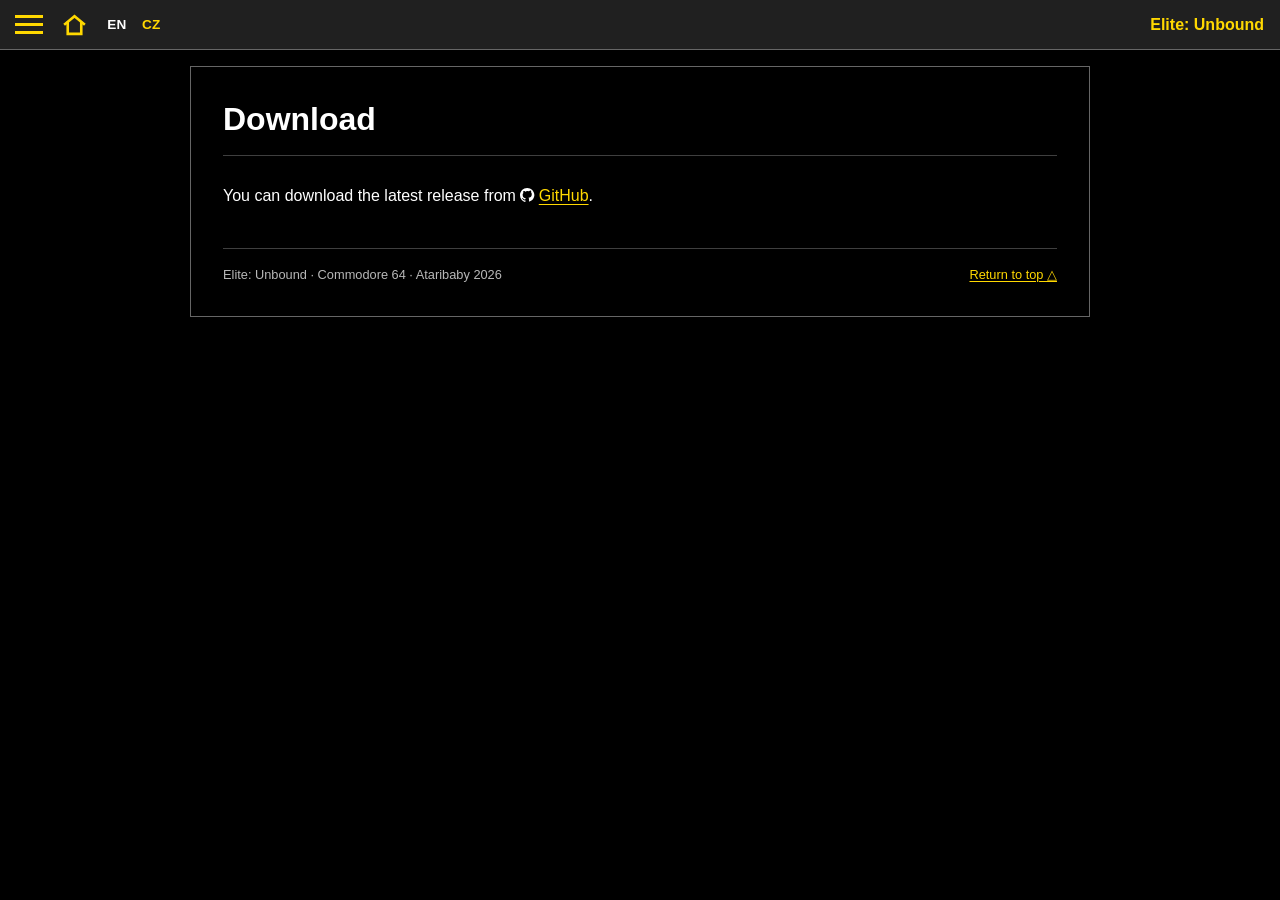
<file: docs/download.html>
<!doctype html>
<html lang="en">
<head>
  <meta charset="utf-8">
  <meta name="viewport" content="width=device-width, initial-scale=1">
  <meta name="description" content="Downloads for Elite: Unbound on the Commodore 64.">
  <meta name="theme-color" content="#000000">
  <title>Download - Elite: Unbound</title>
  <link rel="icon" href="./assets/favicon-asp.ico" type="image/x-icon">
  <link rel="icon" href="./assets/favicon-asp.svg" type="image/svg+xml" sizes="any">
  <link rel="stylesheet" href="./css/style.css">
  <script src="./js/menu.js" defer></script>
</head>
<body id="top">
  <a class="skip-link" href="#content">Skip to content</a>

  <header class="site-toolbar" aria-label="Site controls">
    <button class="menu-toggle" id="menu-toggle" type="button" aria-label="Open menu" aria-controls="site-menu" aria-expanded="false">
      <span class="burger-lines" aria-hidden="true"><span></span><span></span><span></span></span>
    </button>

    <a class="home-link" href="./index.html" aria-label="Home" title="Home">
      <svg viewBox="0 0 24 24" aria-hidden="true">
        <path d="M3 11.5 12 4l9 7.5"></path>
        <path d="M5.5 10.5V21h13V10.5"></path>
      </svg>
    </a>

    <nav class="language-switch" aria-label="Language">
      <span lang="en" aria-current="true">EN</span>
      <a lang="cs" hreflang="cs" href="./cs/download.html" aria-label="Česky">CZ</a>
    </nav>

    <span class="toolbar-title">Elite: Unbound</span>
  </header>

  <aside class="site-menu" id="site-menu" aria-label="Site menu" aria-hidden="true">
    <nav>
      <a href="./index.html">Elite: Unbound</a>
      <a href="./instruction-manual.html">Instruction Manual</a>
      <a href="./technical-info.html">Technical Info</a>
      <a href="./download.html" aria-current="page">Download</a>
      <a href="./credits.html">Credits &amp; Foundations</a>
      <a href="./galnet.html">GalNet</a>
    </nav>
  </aside>
  <button class="menu-backdrop" type="button" aria-label="Close menu" hidden></button>

  <div class="page-frame">
    <header class="site-header">
      <div class="title-strip">
        <h1>Download</h1>
      </div>
    </header>

    <main id="content">
      <article class="article-shell page-content">
        <p>You can download the latest release from <a href="https://github.com/ataribaby42/elite-source-code-commodore-64/releases" target="_blank" rel="noopener noreferrer"><svg class="github-icon" viewBox="0 0 16 16" aria-hidden="true" focusable="false"><path d="M8 0C3.58 0 0 3.58 0 8c0 3.54 2.29 6.53 5.47 7.59.4.07.55-.17.55-.38 0-.19-.01-.82-.01-1.49-2.01.37-2.53-.49-2.69-.94-.09-.23-.48-.94-.82-1.13-.28-.15-.68-.52-.01-.53.63-.01 1.08.58 1.23.82.72 1.21 1.87.87 2.33.66.07-.53.28-.87.51-1.07-1.78-.2-3.64-.89-3.64-3.95 0-.87.31-1.59.82-2.15-.08-.2-.36-1.02.08-2.12 0 0 .67-.21 2.2.82A7.65 7.65 0 0 1 8 3.27a7.65 7.65 0 0 1 2 .27c1.53-1.04 2.2-.82 2.2-.82.44 1.1.16 1.92.08 2.12.51.56.82 1.27.82 2.15 0 3.07-1.87 3.75-3.65 3.95.29.25.54.73.54 1.48 0 1.07-.01 1.93-.01 2.2 0 .21.15.46.55.38A8.01 8.01 0 0 0 16 8c0-4.42-3.58-8-8-8Z"></path></svg>GitHub</a>.</p>
      </article>
    </main>

    <footer class="site-footer">
      <p>Elite: Unbound · Commodore 64 · Ataribaby 2026</p>
      <a href="#top">Return to top △</a>
    </footer>
  </div>
</body>
</html>
</file>
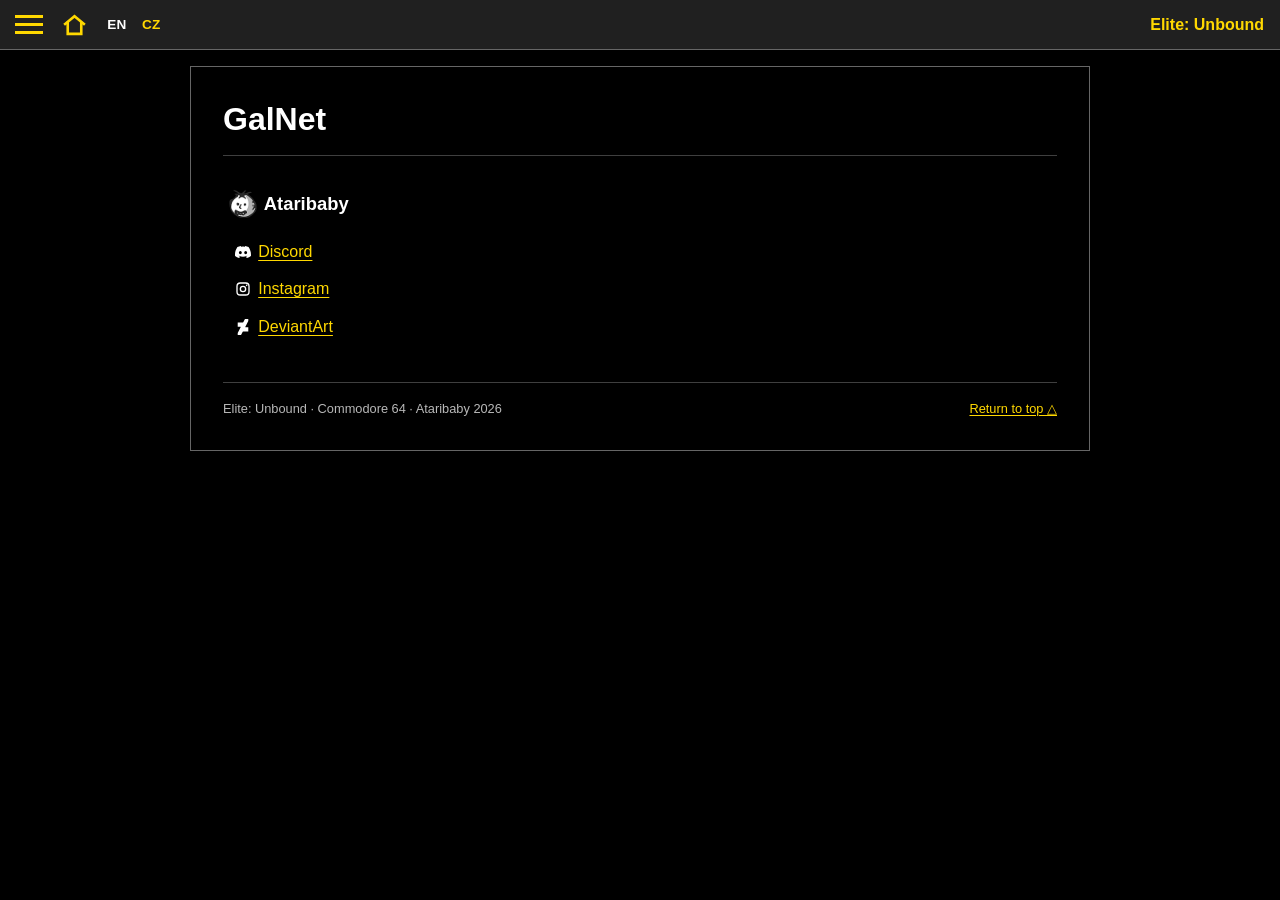
<file: docs/galnet.html>
<!doctype html>
<html lang="en">
<head>
  <meta charset="utf-8">
  <meta name="viewport" content="width=device-width, initial-scale=1">
  <meta name="description" content="GalNet for Elite: Unbound on the Commodore 64.">
  <meta name="theme-color" content="#000000">
  <title>GalNet - Elite: Unbound</title>
  <link rel="icon" href="./assets/favicon-asp.ico" type="image/x-icon">
  <link rel="icon" href="./assets/favicon-asp.svg" type="image/svg+xml" sizes="any">
  <link rel="stylesheet" href="./css/style.css">
  <script src="./js/menu.js" defer></script>
</head>
<body id="top">
  <a class="skip-link" href="#content">Skip to content</a>

  <header class="site-toolbar" aria-label="Site controls">
    <button class="menu-toggle" id="menu-toggle" type="button" aria-label="Open menu" aria-controls="site-menu" aria-expanded="false">
      <span class="burger-lines" aria-hidden="true"><span></span><span></span><span></span></span>
    </button>

    <a class="home-link" href="./index.html" aria-label="Home" title="Home">
      <svg viewBox="0 0 24 24" aria-hidden="true">
        <path d="M3 11.5 12 4l9 7.5"></path>
        <path d="M5.5 10.5V21h13V10.5"></path>
      </svg>
    </a>

    <nav class="language-switch" aria-label="Language">
      <span lang="en" aria-current="true">EN</span>
      <a lang="cs" hreflang="cs" href="./cs/galnet.html" aria-label="Česky">CZ</a>
    </nav>

    <span class="toolbar-title">Elite: Unbound</span>
  </header>

  <aside class="site-menu" id="site-menu" aria-label="Site menu" aria-hidden="true">
    <nav>
      <a href="./index.html">Elite: Unbound</a>
      <a href="./instruction-manual.html">Instruction Manual</a>
      <a href="./technical-info.html">Technical Info</a>
      <a href="./download.html">Download</a>
      <a href="./credits.html">Credits &amp; Foundations</a>
      <a href="./galnet.html" aria-current="page">GalNet</a>
    </nav>
  </aside>
  <button class="menu-backdrop" type="button" aria-label="Close menu" hidden></button>

  <div class="page-frame">
    <header class="site-header">
      <div class="title-strip">
        <h1>GalNet</h1>
      </div>
    </header>

    <main id="content">
      <article class="article-shell page-content">
        <p class="galnet-profile"><img src="./assets/ataribaby.png" width="100" height="100" alt=""><strong>Ataribaby</strong></p>

        <ul class="platform-links">
          <li><a href="https://discord.gg/RhC6rmtcxe" target="_blank" rel="noopener noreferrer"><svg class="platform-icon" viewBox="0 0 24 24" aria-hidden="true" focusable="false"><path d="M20.32 4.37a19.8 19.8 0 0 0-4.89-1.52.08.08 0 0 0-.08.04c-.21.38-.44.86-.61 1.25a18.3 18.3 0 0 0-5.49 0 12.6 12.6 0 0 0-.62-1.25.08.08 0 0 0-.08-.04 19.74 19.74 0 0 0-4.88 1.52.07.07 0 0 0-.03.03C.53 9.05-.32 13.58.1 18.06c0 .02.01.04.03.06a19.9 19.9 0 0 0 5.99 3.03.08.08 0 0 0 .08-.03c.46-.63.87-1.3 1.23-1.99a.08.08 0 0 0-.04-.11 12.8 12.8 0 0 1-1.87-.89.08.08 0 0 1-.01-.13l.37-.29a.07.07 0 0 1 .08-.01c3.93 1.79 8.18 1.79 12.06 0a.07.07 0 0 1 .08.01l.37.29a.08.08 0 0 1-.01.13c-.6.34-1.22.64-1.87.89a.08.08 0 0 0-.04.11c.36.7.77 1.36 1.23 1.99a.08.08 0 0 0 .08.03 19.9 19.9 0 0 0 6-3.03.08.08 0 0 0 .03-.06c.5-5.18-.84-9.67-3.55-13.66a.06.06 0 0 0-.03-.03ZM8.02 15.33c-1.18 0-2.16-1.09-2.16-2.42s.96-2.42 2.16-2.42c1.21 0 2.18 1.1 2.16 2.42 0 1.33-.96 2.42-2.16 2.42Zm7.97 0c-1.18 0-2.16-1.09-2.16-2.42s.96-2.42 2.16-2.42c1.21 0 2.18 1.1 2.16 2.42 0 1.33-.95 2.42-2.16 2.42Z"></path></svg>Discord</a></li>
          <li><a href="https://www.instagram.com/ataribaby42/" target="_blank" rel="noopener noreferrer"><svg class="platform-icon" viewBox="0 0 24 24" aria-hidden="true" focusable="false"><rect x="3" y="3" width="18" height="18" rx="5" fill="none" stroke="currentColor" stroke-width="2"></rect><circle cx="12" cy="12" r="4" fill="none" stroke="currentColor" stroke-width="2"></circle><circle cx="17.5" cy="6.5" r="1.2"></circle></svg>Instagram</a></li>
          <li><a href="https://www.deviantart.com/ataribaby42" target="_blank" rel="noopener noreferrer"><svg class="platform-icon" viewBox="0 0 24 24" aria-hidden="true" focusable="false"><path d="M19.93 0h-4.75l-.47.47-2.28 4.35-.72.48H4.07v6.4h4.14l.42.42-4.56 8.75V24h4.75l.47-.48 2.28-4.34.72-.48h7.64v-6.4h-4.14l-.42-.42 4.56-8.75V0Z"></path></svg>DeviantArt</a></li>
        </ul>
      </article>
    </main>

    <footer class="site-footer">
      <p>Elite: Unbound · Commodore 64 · Ataribaby 2026</p>
      <a href="#top">Return to top △</a>
    </footer>
  </div>
</body>
</html>
</file>
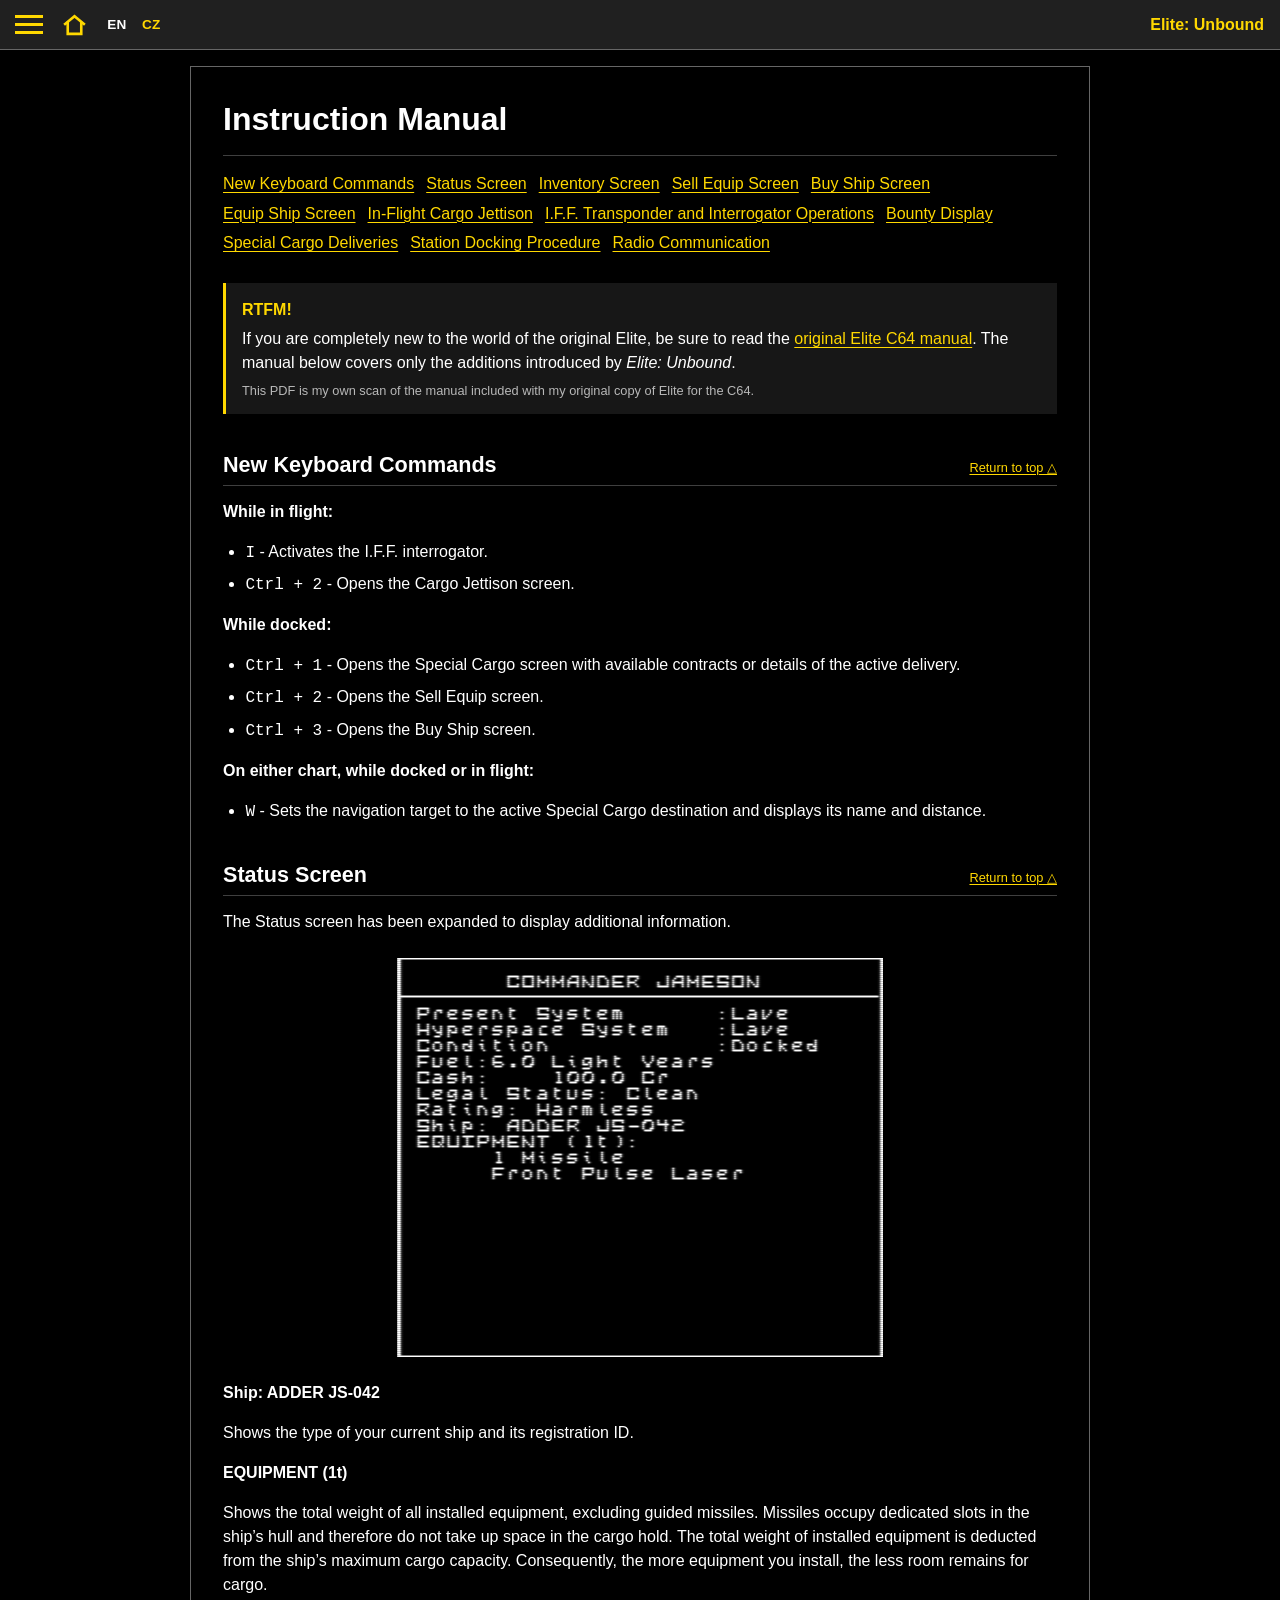
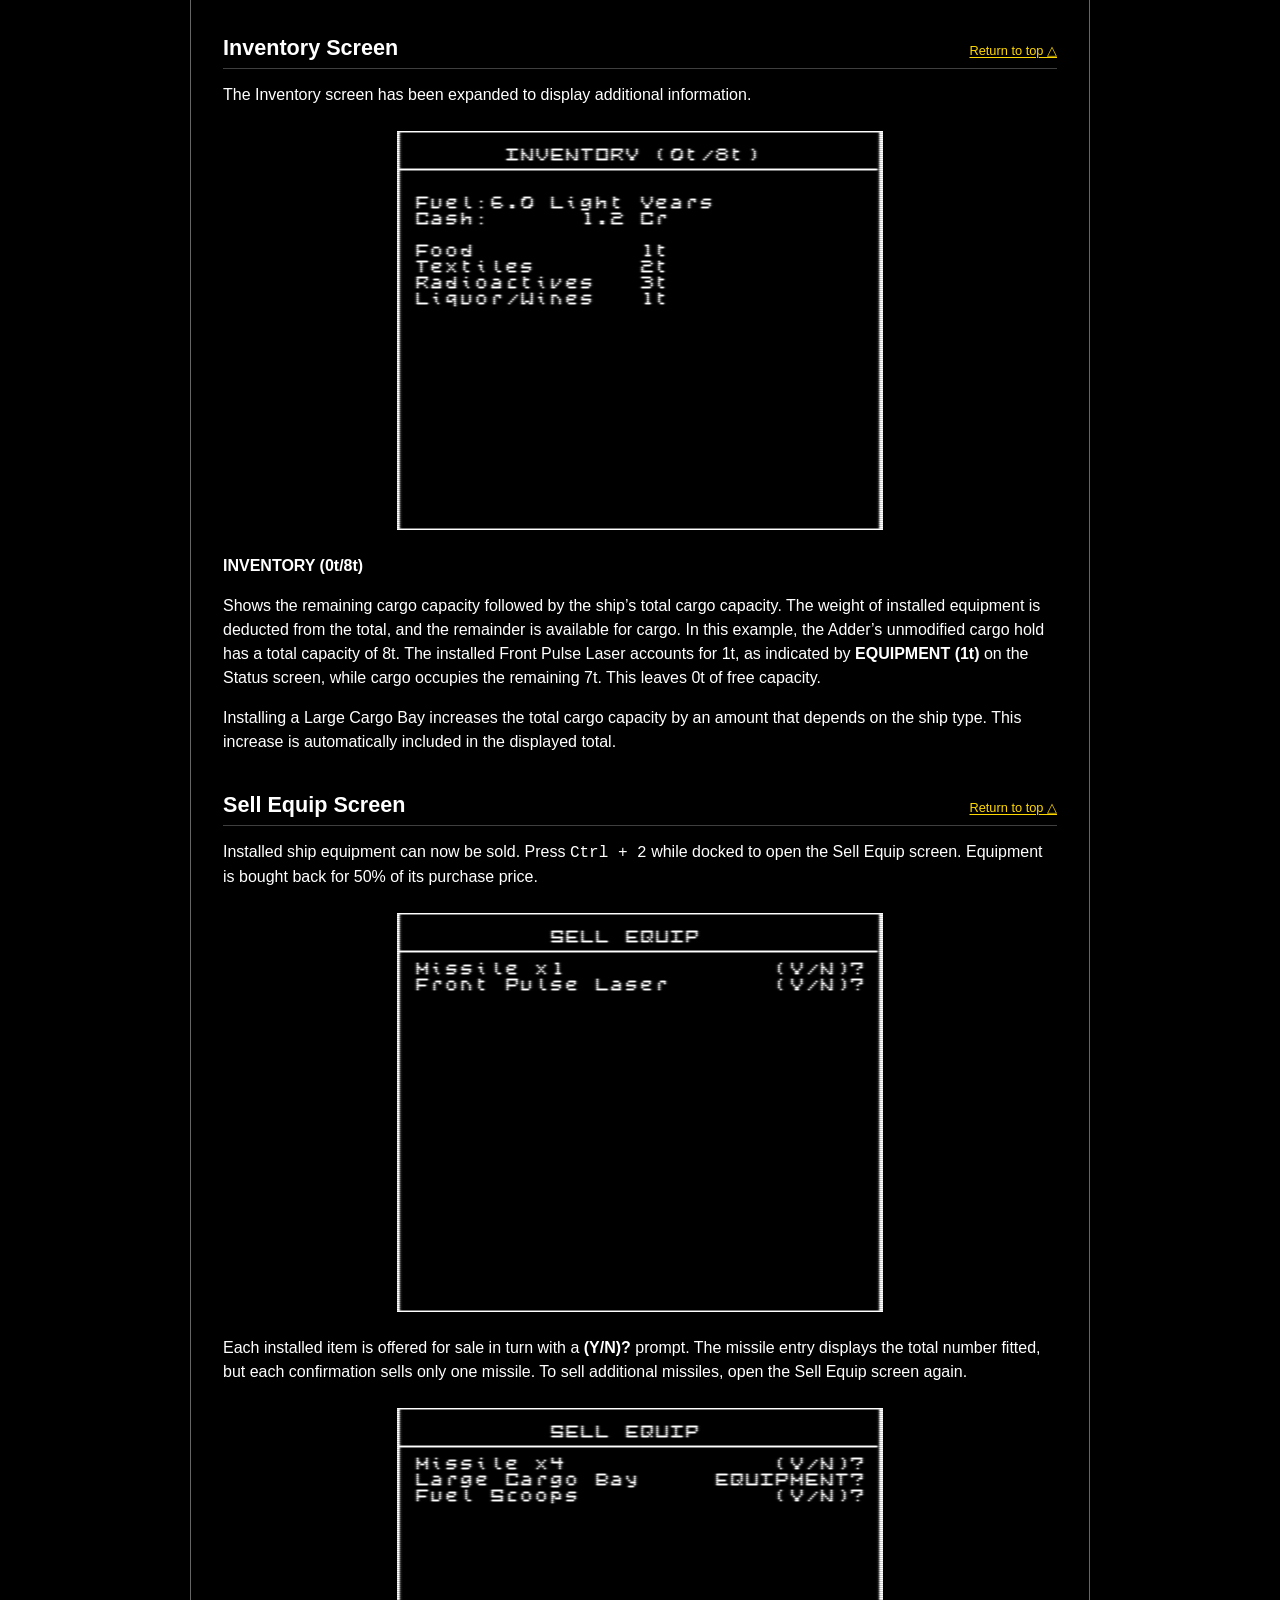
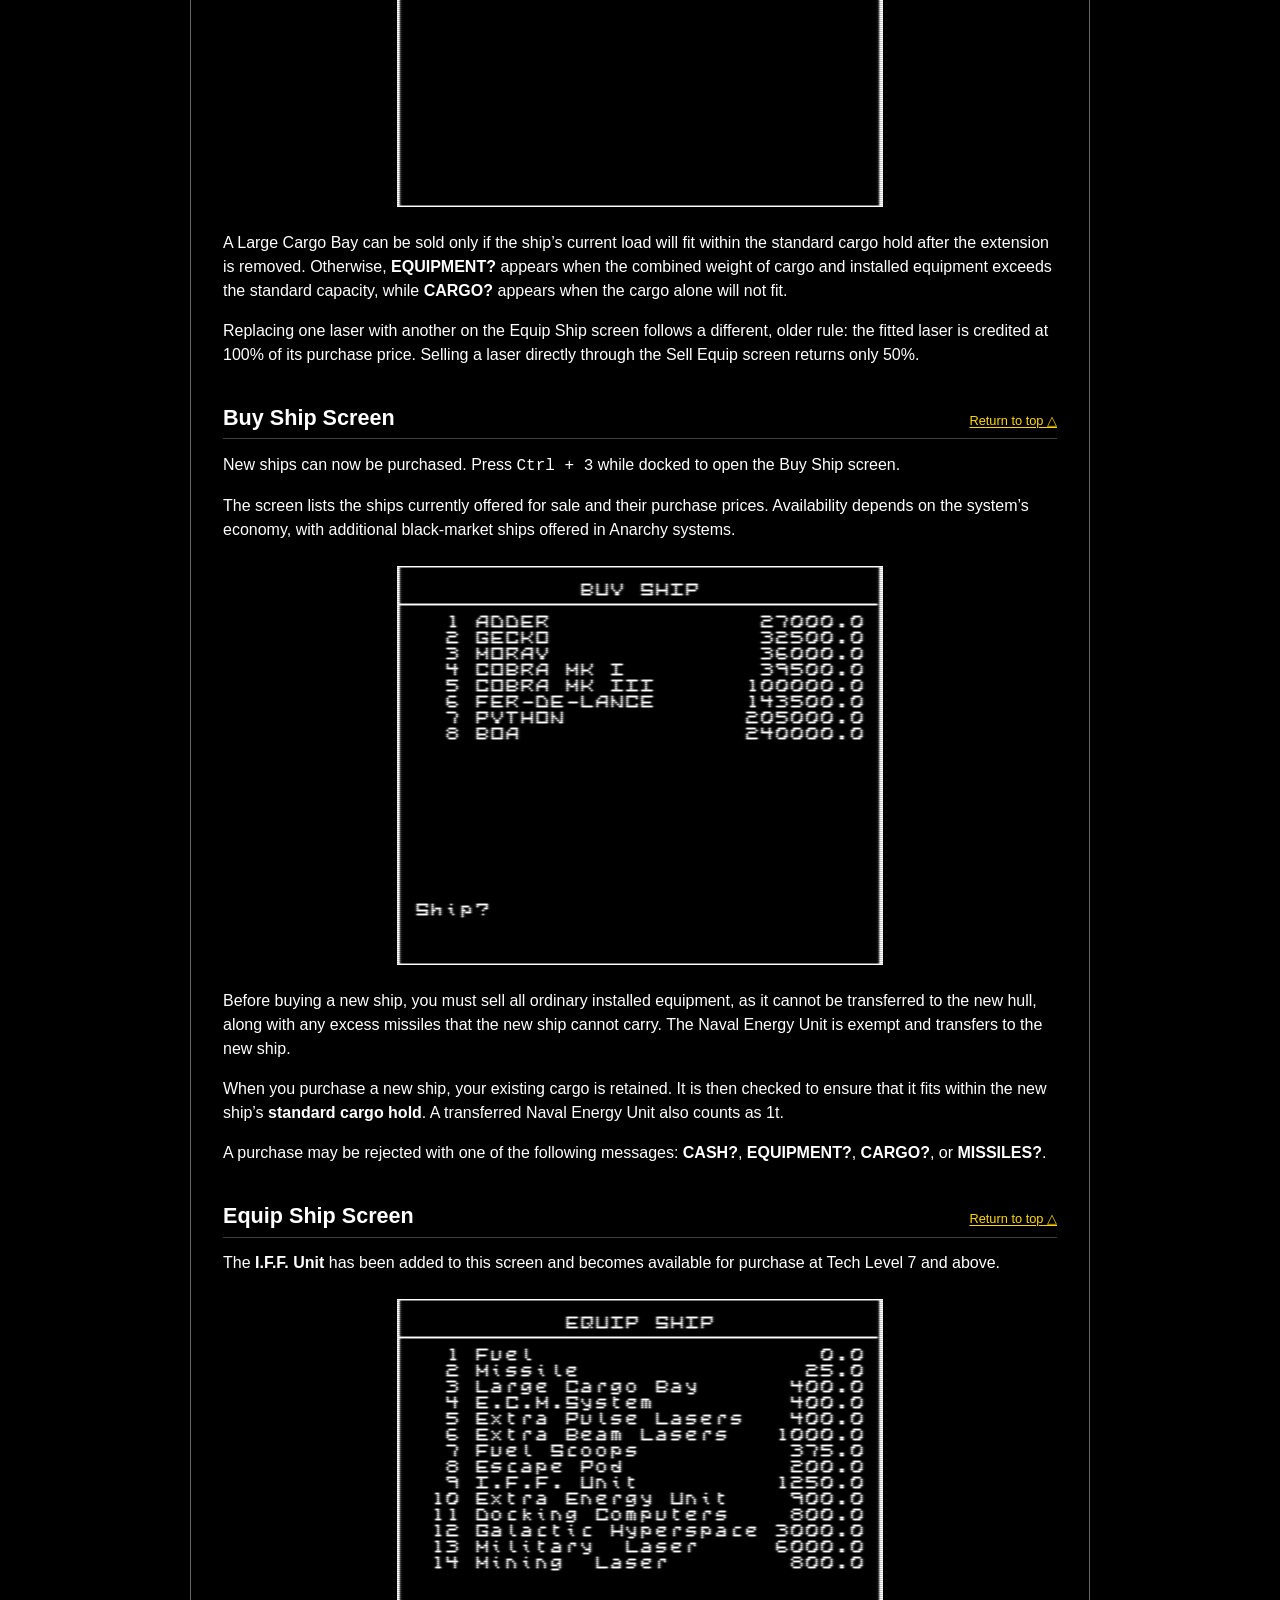
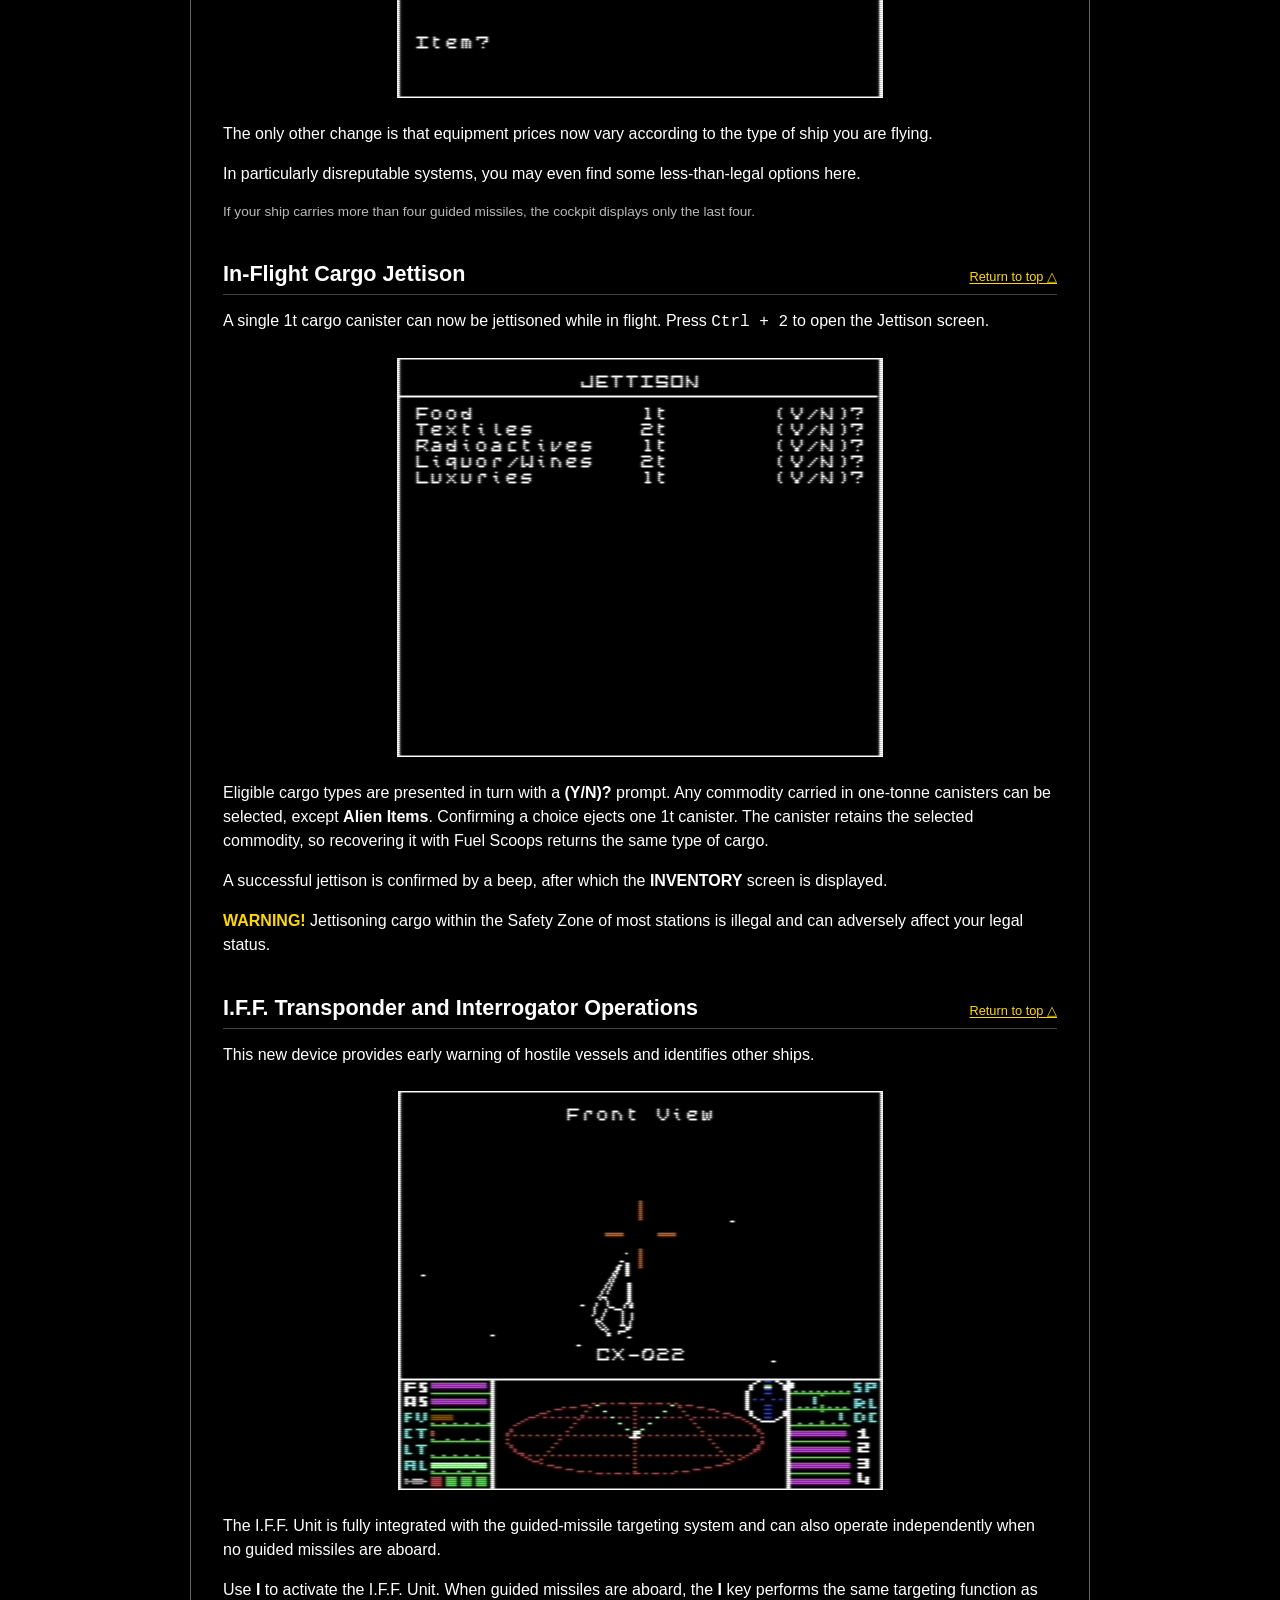
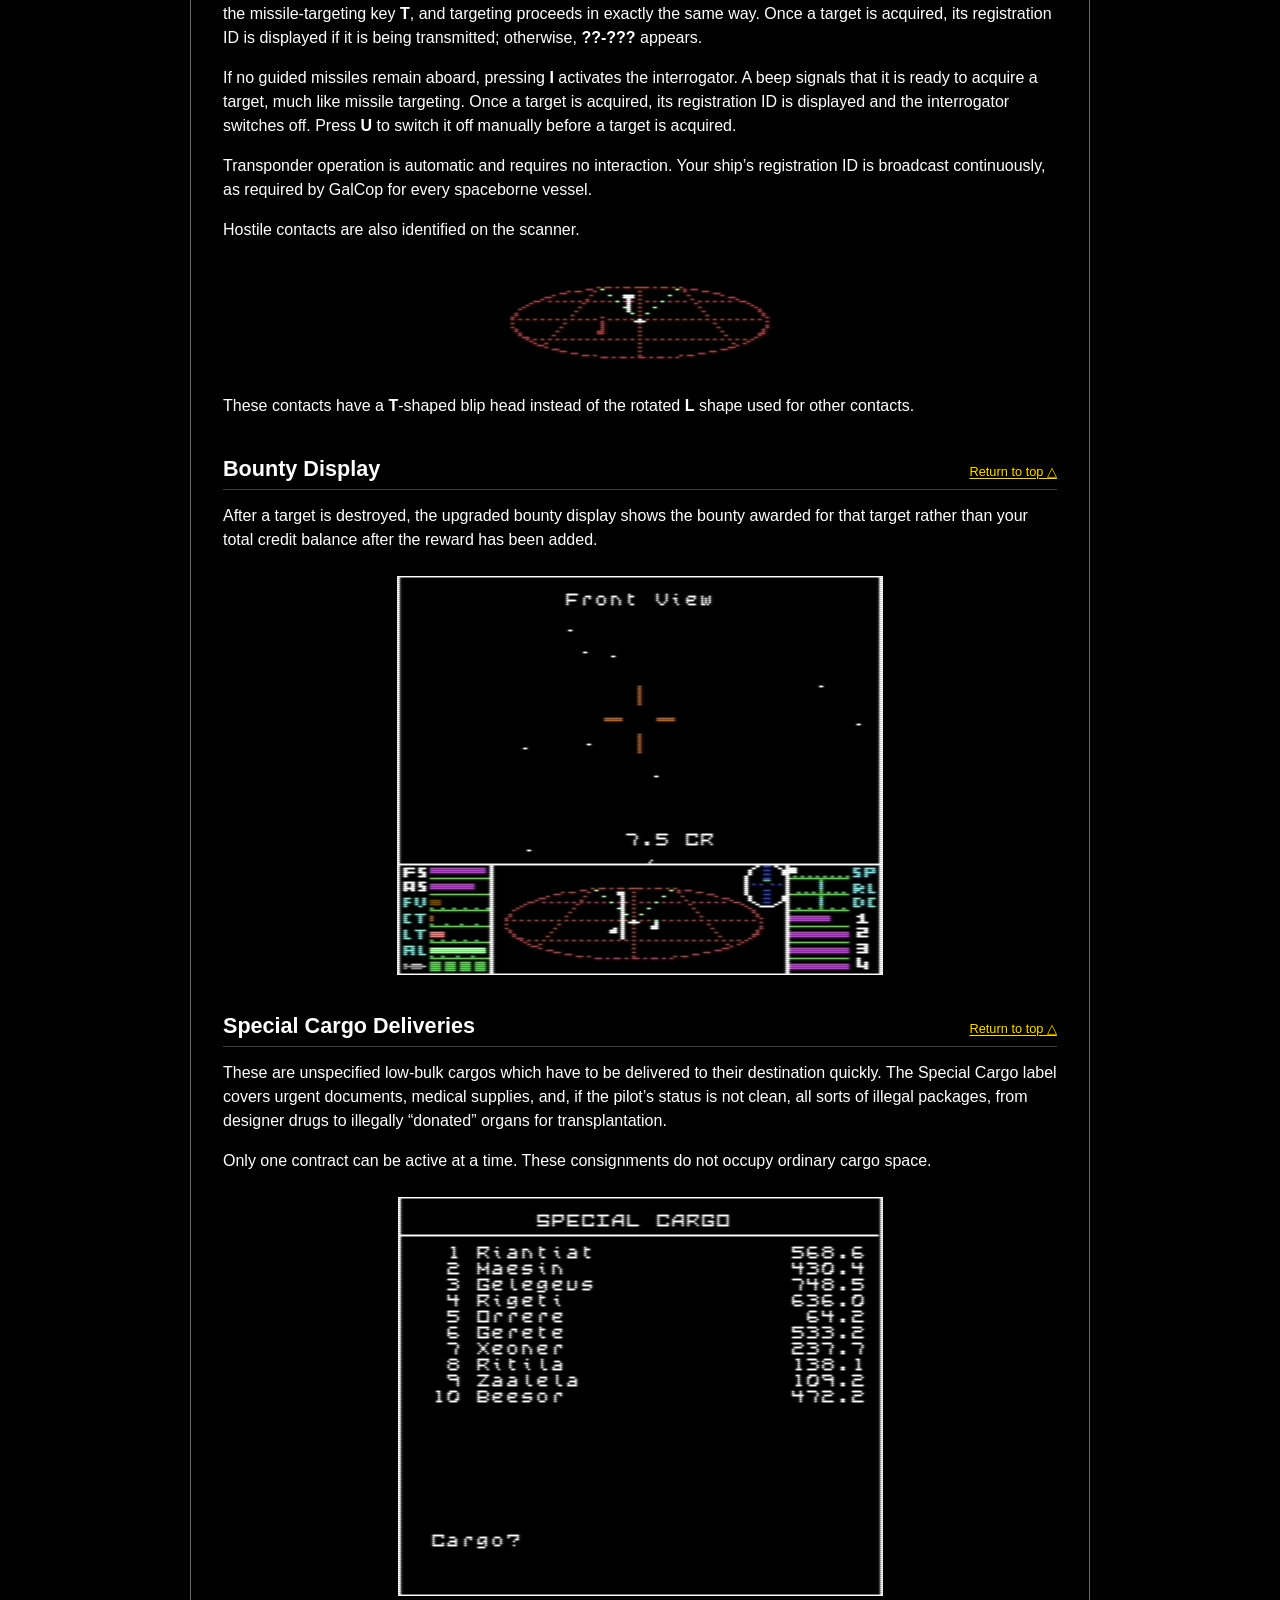
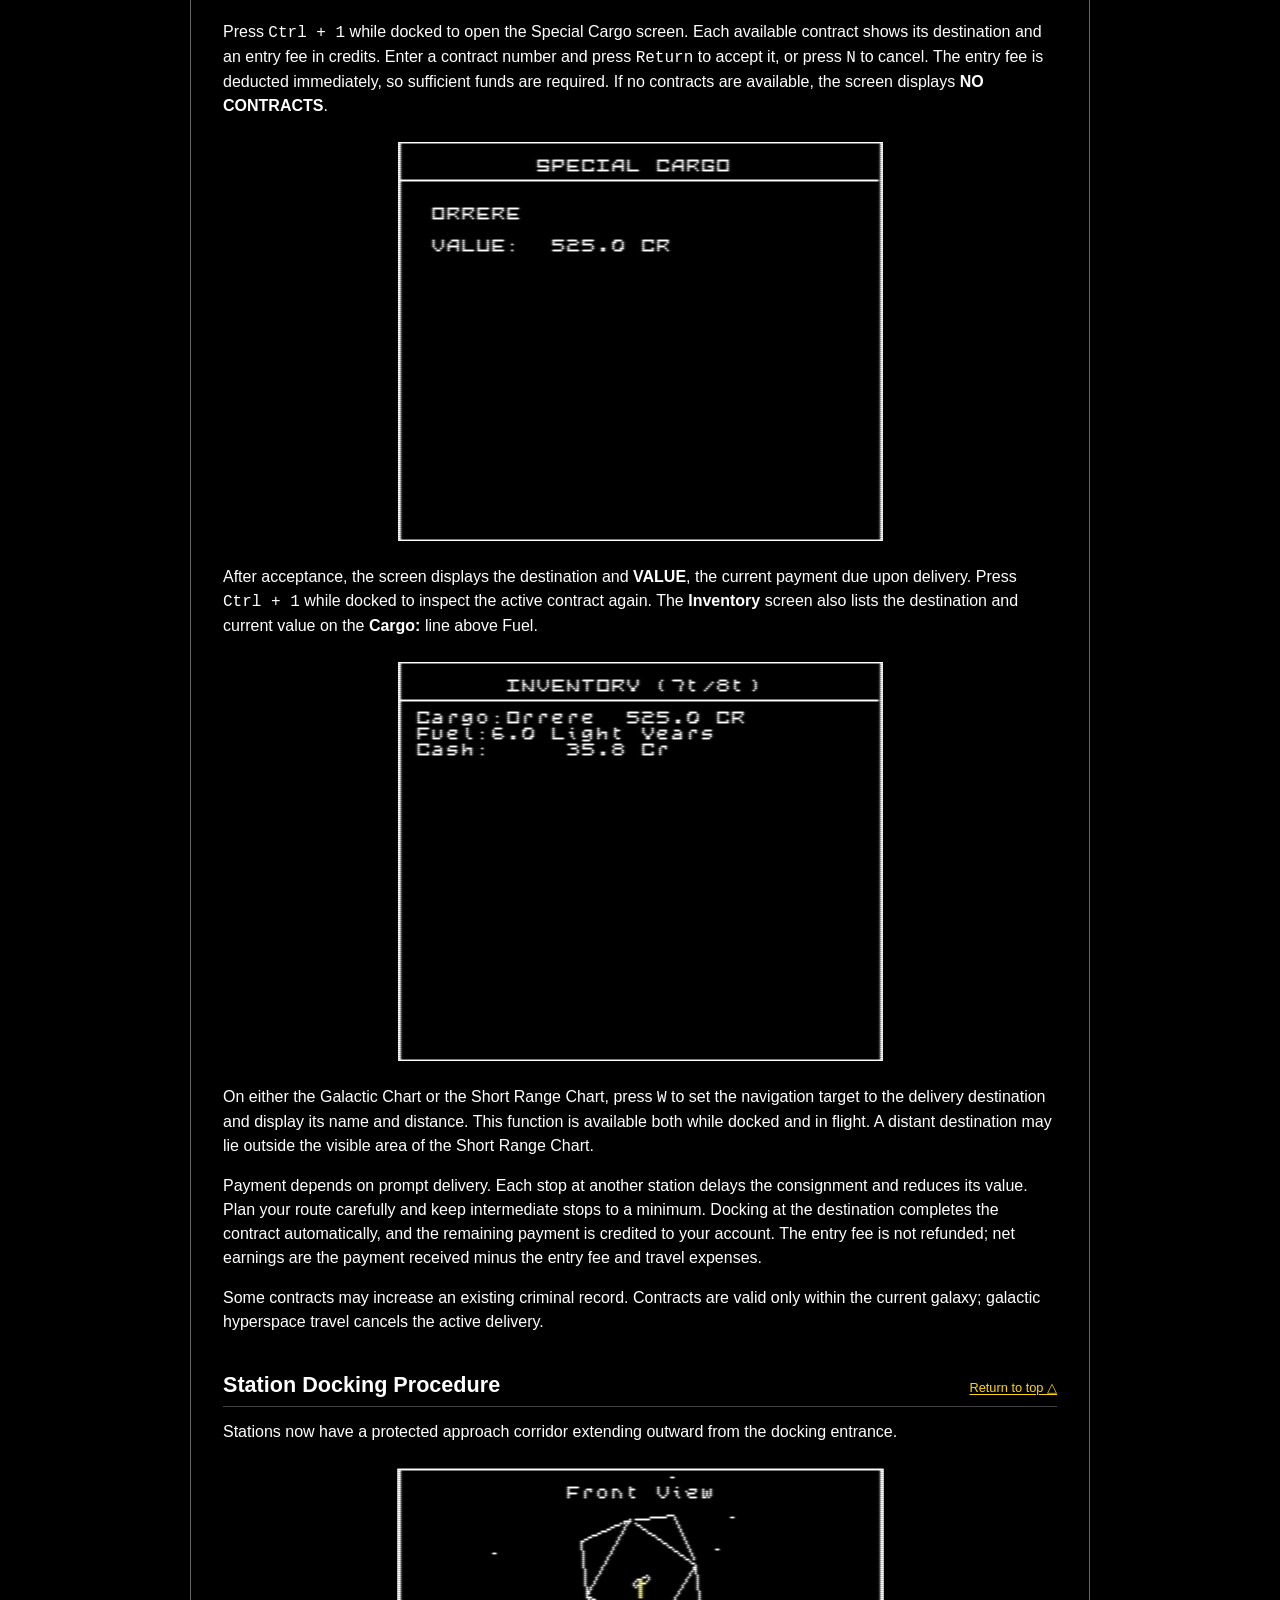
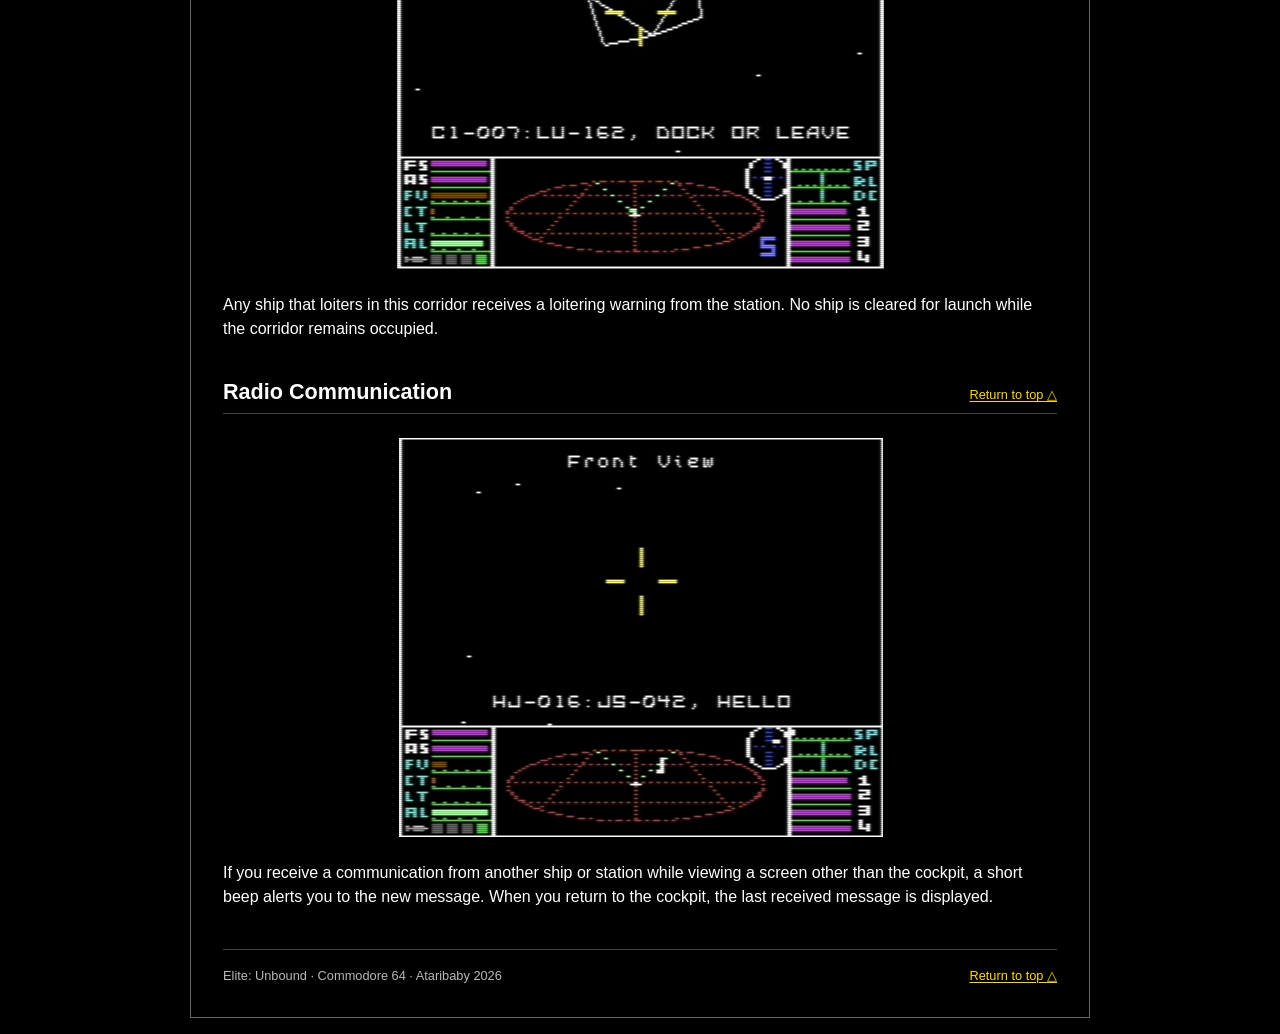
<file: docs/instruction-manual.html>
<!doctype html>
<html lang="en">
<head>
  <meta charset="utf-8">
  <meta name="viewport" content="width=device-width, initial-scale=1">
  <meta name="description" content="Instruction manual for Elite: Unbound on the Commodore 64.">
  <meta name="theme-color" content="#000000">
  <title>Instruction Manual - Elite: Unbound</title>
  <link rel="icon" href="./assets/favicon-asp.ico" type="image/x-icon">
  <link rel="icon" href="./assets/favicon-asp.svg" type="image/svg+xml" sizes="any">
  <link rel="stylesheet" href="./css/style.css">
  <script src="./js/menu.js" defer></script>
</head>
<body id="top">
  <a class="skip-link" href="#content">Skip to content</a>

  <header class="site-toolbar" aria-label="Site controls">
    <button class="menu-toggle" id="menu-toggle" type="button" aria-label="Open menu" aria-controls="site-menu" aria-expanded="false">
      <span class="burger-lines" aria-hidden="true"><span></span><span></span><span></span></span>
    </button>

    <a class="home-link" href="./index.html" aria-label="Home" title="Home">
      <svg viewBox="0 0 24 24" aria-hidden="true">
        <path d="M3 11.5 12 4l9 7.5"></path>
        <path d="M5.5 10.5V21h13V10.5"></path>
      </svg>
    </a>

    <nav class="language-switch" aria-label="Language">
      <span lang="en" aria-current="true">EN</span>
      <a lang="cs" hreflang="cs" href="./cs/instruction-manual.html" aria-label="Česky">CZ</a>
    </nav>

    <span class="toolbar-title">Elite: Unbound</span>
  </header>

  <aside class="site-menu" id="site-menu" aria-label="Site menu" aria-hidden="true">
    <nav>
      <a href="./index.html">Elite: Unbound</a>
      <a href="./instruction-manual.html" aria-current="page">Instruction Manual</a>
      <a href="./technical-info.html">Technical Info</a>
      <a href="./download.html">Download</a>
      <a href="./credits.html">Credits &amp; Foundations</a>
      <a href="./galnet.html">GalNet</a>
    </nav>
  </aside>
  <button class="menu-backdrop" type="button" aria-label="Close menu" hidden></button>

  <div class="page-frame">
    <header class="site-header">
      <div class="title-strip">
        <h1>Instruction Manual</h1>
      </div>
    </header>

    <nav class="page-toc" aria-label="On this page">
      <a href="#new-keyboard-commands">New Keyboard Commands</a>
      <a href="#status-screen">Status Screen</a>
      <a href="#inventory-screen">Inventory Screen</a>
      <a href="#sell-equip-screen">Sell Equip Screen</a>
      <a href="#buy-ship-screen">Buy Ship Screen</a>
      <a href="#equip-ship-screen">Equip Ship Screen</a>
      <a href="#in-flight-cargo-jettison">In-Flight Cargo Jettison</a>
      <a href="#iff-transponder-and-interrogator-operations">I.F.F. Transponder and Interrogator Operations</a>
      <a href="#bounty-display">Bounty Display</a>
      <a href="#special-cargo">Special Cargo Deliveries</a>
      <a href="#station-docking-procedure">Station Docking Procedure</a>
      <a href="#radio-communication">Radio Communication</a>
    </nav>

    <main id="content">
      <aside class="infobox">
        <strong>RTFM!</strong>
        <p>If you are completely new to the world of the original Elite, be sure to read the <a href="./assets/elite-c64-manual.pdf" target="_blank" rel="noopener noreferrer">original Elite C64 manual</a>. The manual below covers only the additions introduced by <em>Elite: Unbound</em>.</p>
        <p class="manual-note">This PDF is my own scan of the manual included with my original copy of Elite for the C64.</p>
      </aside>

      <section id="new-keyboard-commands">
        <div class="section-heading">
          <h2>New Keyboard Commands</h2>
          <a class="section-top-link" href="#top">Return to top △</a>
        </div>

        <p><strong>While in flight:</strong></p>

        <ul>
          <li><code class="nowrap">I</code> - Activates the I.F.F. interrogator.</li>
          <li><code class="nowrap">Ctrl + 2</code> - Opens the Cargo Jettison screen.</li>
        </ul>

        <p><strong>While docked:</strong></p>

        <ul>
          <li><code class="nowrap">Ctrl + 1</code> - Opens the Special Cargo screen with available contracts or details of the active delivery.</li>
          <li><code class="nowrap">Ctrl + 2</code> - Opens the Sell Equip screen.</li>
          <li><code class="nowrap">Ctrl + 3</code> - Opens the Buy Ship screen.</li>
        </ul>

        <p><strong>On either chart, while docked or in flight:</strong></p>

        <ul>
          <li><code class="nowrap">W</code> - Sets the navigation target to the active Special Cargo destination and displays its name and distance.</li>
        </ul>
      </section>

      <section id="status-screen">
        <div class="section-heading">
          <h2>Status Screen</h2>
          <a class="section-top-link" href="#top">Return to top △</a>
        </div>

        <p>The Status screen has been expanded to display additional information.</p>

        <figure class="content-image">
          <img src="./assets/manual-status-screen.png" width="488" height="399" alt="Expanded Elite: Unbound Status screen showing ship and equipment information">
        </figure>

        <p><strong>Ship: ADDER JS-042</strong></p>

        <p>Shows the type of your current ship and its registration ID.</p>

        <p><strong>EQUIPMENT (1t)</strong></p>

        <p>Shows the total weight of all installed equipment, excluding guided missiles. Missiles occupy dedicated slots in the ship’s hull and therefore do not take up space in the cargo hold. The total weight of installed equipment is deducted from the ship’s maximum cargo capacity. Consequently, the more equipment you install, the less room remains for cargo.</p>
      </section>

      <section id="inventory-screen">
        <div class="section-heading">
          <h2>Inventory Screen</h2>
          <a class="section-top-link" href="#top">Return to top △</a>
        </div>

        <p>The Inventory screen has been expanded to display additional information.</p>

        <figure class="content-image">
          <img src="./assets/manual-inventory-screen.png" width="488" height="399" alt="Expanded Elite: Unbound Inventory screen showing free and total cargo capacity">
        </figure>

        <p><strong>INVENTORY (0t/8t)</strong></p>

        <p>Shows the remaining cargo capacity followed by the ship’s total cargo capacity. The weight of installed equipment is deducted from the total, and the remainder is available for cargo. In this example, the Adder’s unmodified cargo hold has a total capacity of 8t. The installed Front Pulse Laser accounts for 1t, as indicated by <strong>EQUIPMENT (1t)</strong> on the Status screen, while cargo occupies the remaining 7t. This leaves 0t of free capacity.</p>

        <p>Installing a Large Cargo Bay increases the total cargo capacity by an amount that depends on the ship type. This increase is automatically included in the displayed total.</p>
      </section>

      <section id="sell-equip-screen">
        <div class="section-heading">
          <h2>Sell Equip Screen</h2>
          <a class="section-top-link" href="#top">Return to top △</a>
        </div>

        <p>Installed ship equipment can now be sold. Press <code class="nowrap">Ctrl + 2</code> while docked to open the Sell Equip screen. Equipment is bought back for 50% of its purchase price.</p>

        <figure class="content-image">
          <img src="./assets/manual-sell-equip-screen.png" width="488" height="399" alt="Elite: Unbound Sell Equip screen offering installed equipment for sale">
        </figure>

        <p>Each installed item is offered for sale in turn with a <strong>(Y/N)?</strong> prompt. The missile entry displays the total number fitted, but each confirmation sells only one missile. To sell additional missiles, open the Sell Equip screen again.</p>

        <figure class="content-image">
          <img src="./assets/manual-sell-equip-error-screen.png" width="488" height="399" alt="Elite: Unbound Sell Equip screen showing an equipment capacity error">
        </figure>

        <p>A Large Cargo Bay can be sold only if the ship’s current load will fit within the standard cargo hold after the extension is removed. Otherwise, <strong>EQUIPMENT?</strong> appears when the combined weight of cargo and installed equipment exceeds the standard capacity, while <strong>CARGO?</strong> appears when the cargo alone will not fit.</p>

        <p>Replacing one laser with another on the Equip Ship screen follows a different, older rule: the fitted laser is credited at 100% of its purchase price. Selling a laser directly through the Sell Equip screen returns only 50%.</p>
      </section>

      <section id="buy-ship-screen">
        <div class="section-heading">
          <h2>Buy Ship Screen</h2>
          <a class="section-top-link" href="#top">Return to top △</a>
        </div>

        <p>New ships can now be purchased. Press <code class="nowrap">Ctrl + 3</code> while docked to open the Buy Ship screen.</p>

        <p>The screen lists the ships currently offered for sale and their purchase prices. Availability depends on the system’s economy, with additional black-market ships offered in Anarchy systems.</p>

        <figure class="content-image">
          <img src="./assets/manual-buy-ship-screen.png" width="488" height="399" alt="Elite: Unbound Buy Ship screen listing available ships and their prices">
        </figure>

        <p>Before buying a new ship, you must sell all ordinary installed equipment, as it cannot be transferred to the new hull, along with any excess missiles that the new ship cannot carry. The Naval Energy Unit is exempt and transfers to the new ship.</p>

        <p>When you purchase a new ship, your existing cargo is retained. It is then checked to ensure that it fits within the new ship’s <strong>standard cargo hold</strong>. A transferred Naval Energy Unit also counts as 1t.</p>

        <p>A purchase may be rejected with one of the following messages: <strong>CASH?</strong>, <strong>EQUIPMENT?</strong>, <strong>CARGO?</strong>, or <strong>MISSILES?</strong>.</p>
      </section>

      <section id="equip-ship-screen">
        <div class="section-heading">
          <h2>Equip Ship Screen</h2>
          <a class="section-top-link" href="#top">Return to top △</a>
        </div>

        <p>The <strong>I.F.F. Unit</strong> has been added to this screen and becomes available for purchase at Tech Level 7 and above.</p>

        <figure class="content-image">
          <img src="./assets/manual-equip-ship-screen.png" width="488" height="399" alt="Elite: Unbound Equip Ship screen showing the I.F.F. Unit and ship-specific equipment prices">
        </figure>

        <p>The only other change is that equipment prices now vary according to the type of ship you are flying.</p>

        <p>In particularly disreputable systems, you may even find some less-than-legal options here.</p>
        <p class="technical-note">If your ship carries more than four guided missiles, the cockpit displays only the last four.</p>
      </section>

      <section id="in-flight-cargo-jettison">
        <div class="section-heading">
          <h2>In-Flight Cargo Jettison</h2>
          <a class="section-top-link" href="#top">Return to top △</a>
        </div>

        <p>A single 1t cargo canister can now be jettisoned while in flight. Press <code class="nowrap">Ctrl + 2</code> to open the Jettison screen.</p>

        <figure class="content-image">
          <img src="./assets/manual-jettison-screen.png" width="488" height="399" alt="Elite: Unbound in-flight cargo jettison screen">
        </figure>

        <p>Eligible cargo types are presented in turn with a <strong>(Y/N)?</strong> prompt. Any commodity carried in one-tonne canisters can be selected, except <strong>Alien Items</strong>. Confirming a choice ejects one 1t canister. The canister retains the selected commodity, so recovering it with Fuel Scoops returns the same type of cargo.</p>

        <p>A successful jettison is confirmed by a beep, after which the <strong>INVENTORY</strong> screen is displayed.</p>

        <p><strong class="warning-label">WARNING!</strong> Jettisoning cargo within the Safety Zone of most stations is illegal and can adversely affect your legal status.</p>
      </section>

      <section id="iff-transponder-and-interrogator-operations">
        <div class="section-heading">
          <h2>I.F.F. Transponder and Interrogator Operations</h2>
          <a class="section-top-link" href="#top">Return to top △</a>
        </div>

        <p>This new device provides early warning of hostile vessels and identifies other ships.</p>

        <figure class="content-image">
          <img src="./assets/iff.png" width="485" height="399" alt="I.F.F. target identification showing a ship’s registration ID">
        </figure>

        <p>The I.F.F. Unit is fully integrated with the guided-missile targeting system and can also operate independently when no guided missiles are aboard.</p>

        <p>Use <strong>I</strong> to activate the I.F.F. Unit. When guided missiles are aboard, the <strong>I</strong> key performs the same targeting function as the missile-targeting key <strong>T</strong>, and targeting proceeds in exactly the same way. Once a target is acquired, its registration ID is displayed if it is being transmitted; otherwise, <strong>??-???</strong> appears.</p>

        <p>If no guided missiles remain aboard, pressing <strong>I</strong> activates the interrogator. A beep signals that it is ready to acquire a target, much like missile targeting. Once a target is acquired, its registration ID is displayed and the interrogator switches off. Press <strong>U</strong> to switch it off manually before a target is acquired.</p>

        <p>Transponder operation is automatic and requires no interaction. Your ship’s registration ID is broadcast continuously, as required by GalCop for every spaceborne vessel.</p>

        <p>Hostile contacts are also identified on the scanner.</p>

        <figure class="content-image">
          <img src="./assets/iff-hostile.png" width="280" height="104" alt="Scanner display showing an I.F.F. hostile-contact marker">
        </figure>

        <p>These contacts have a <strong>T</strong>-shaped blip head instead of the rotated <strong>L</strong> shape used for other contacts.</p>
      </section>

      <section id="bounty-display">
        <div class="section-heading">
          <h2>Bounty Display</h2>
          <a class="section-top-link" href="#top">Return to top △</a>
        </div>

        <p>After a target is destroyed, the upgraded bounty display shows the bounty awarded for that target rather than your total credit balance after the reward has been added.</p>

        <figure class="content-image">
          <img src="./assets/manual-bounty.png" width="486" height="399" alt="Upgraded bounty display showing the reward for a destroyed target">
        </figure>
      </section>

      <section id="special-cargo">
        <div class="section-heading">
          <h2>Special Cargo Deliveries</h2>
          <a class="section-top-link" href="#top">Return to top △</a>
        </div>

        <p>These are unspecified low-bulk cargos which have to be delivered to their destination quickly. The Special Cargo label covers urgent documents, medical supplies, and, if the pilot’s status is not clean, all sorts of illegal packages, from designer drugs to illegally “donated” organs for transplantation.</p>

        <p>Only one contract can be active at a time. These consignments do not occupy ordinary cargo space.</p>

        <figure class="content-image">
          <img src="./assets/manual-special-cargo-offers.png" width="485" height="399" alt="Special Cargo screen showing delivery destinations and entry fees">
        </figure>

        <p>Press <code class="nowrap">Ctrl + 1</code> while docked to open the Special Cargo screen. Each available contract shows its destination and an entry fee in credits. Enter a contract number and press <code>Return</code> to accept it, or press <code>N</code> to cancel. The entry fee is deducted immediately, so sufficient funds are required. If no contracts are available, the screen displays <strong>NO CONTRACTS</strong>.</p>

        <figure class="content-image">
          <img src="./assets/manual-special-cargo-active.png" width="485" height="399" alt="Special Cargo screen showing the active delivery destination and current payment">
        </figure>

        <p>After acceptance, the screen displays the destination and <strong>VALUE</strong>, the current payment due upon delivery. Press <code class="nowrap">Ctrl + 1</code> while docked to inspect the active contract again. The <strong>Inventory</strong> screen also lists the destination and current value on the <strong>Cargo:</strong> line above Fuel.</p>

        <figure class="content-image">
          <img src="./assets/manual-special-cargo-inventory.png" width="485" height="399" alt="Inventory screen showing the active Special Cargo destination and current value above Fuel">
        </figure>

        <p>On either the Galactic Chart or the Short Range Chart, press <code>W</code> to set the navigation target to the delivery destination and display its name and distance. This function is available both while docked and in flight. A distant destination may lie outside the visible area of the Short Range Chart.</p>

        <p>Payment depends on prompt delivery. Each stop at another station delays the consignment and reduces its value. Plan your route carefully and keep intermediate stops to a minimum. Docking at the destination completes the contract automatically, and the remaining payment is credited to your account. The entry fee is not refunded; net earnings are the payment received minus the entry fee and travel expenses.</p>

        <p>Some contracts may increase an existing criminal record. Contracts are valid only within the current galaxy; galactic hyperspace travel cancels the active delivery.</p>
      </section>

      <section id="station-docking-procedure">
        <div class="section-heading">
          <h2>Station Docking Procedure</h2>
          <a class="section-top-link" href="#top">Return to top △</a>
        </div>

        <p>Stations now have a protected approach corridor extending outward from the docking entrance.</p>

        <figure class="content-image">
          <img src="./assets/docking.png" width="487" height="401" alt="A Coriolis station warning a ship about loitering in its docking corridor">
        </figure>

        <p>Any ship that loiters in this corridor receives a loitering warning from the station. No ship is cleared for launch while the corridor remains occupied.</p>
      </section>

      <section id="radio-communication">
        <div class="section-heading">
          <h2>Radio Communication</h2>
          <a class="section-top-link" href="#top">Return to top △</a>
        </div>

        <figure class="content-image">
          <img src="./assets/manual-comms.png" width="485" height="399" alt="AI ship radio message displayed in the cockpit">
        </figure>

        <p>If you receive a communication from another ship or station while viewing a screen other than the cockpit, a short beep alerts you to the new message. When you return to the cockpit, the last received message is displayed.</p>
      </section>
    </main>

    <footer class="site-footer">
      <p>Elite: Unbound · Commodore 64 · Ataribaby 2026</p>
      <a href="#top">Return to top △</a>
    </footer>
  </div>
</body>
</html>
</file>
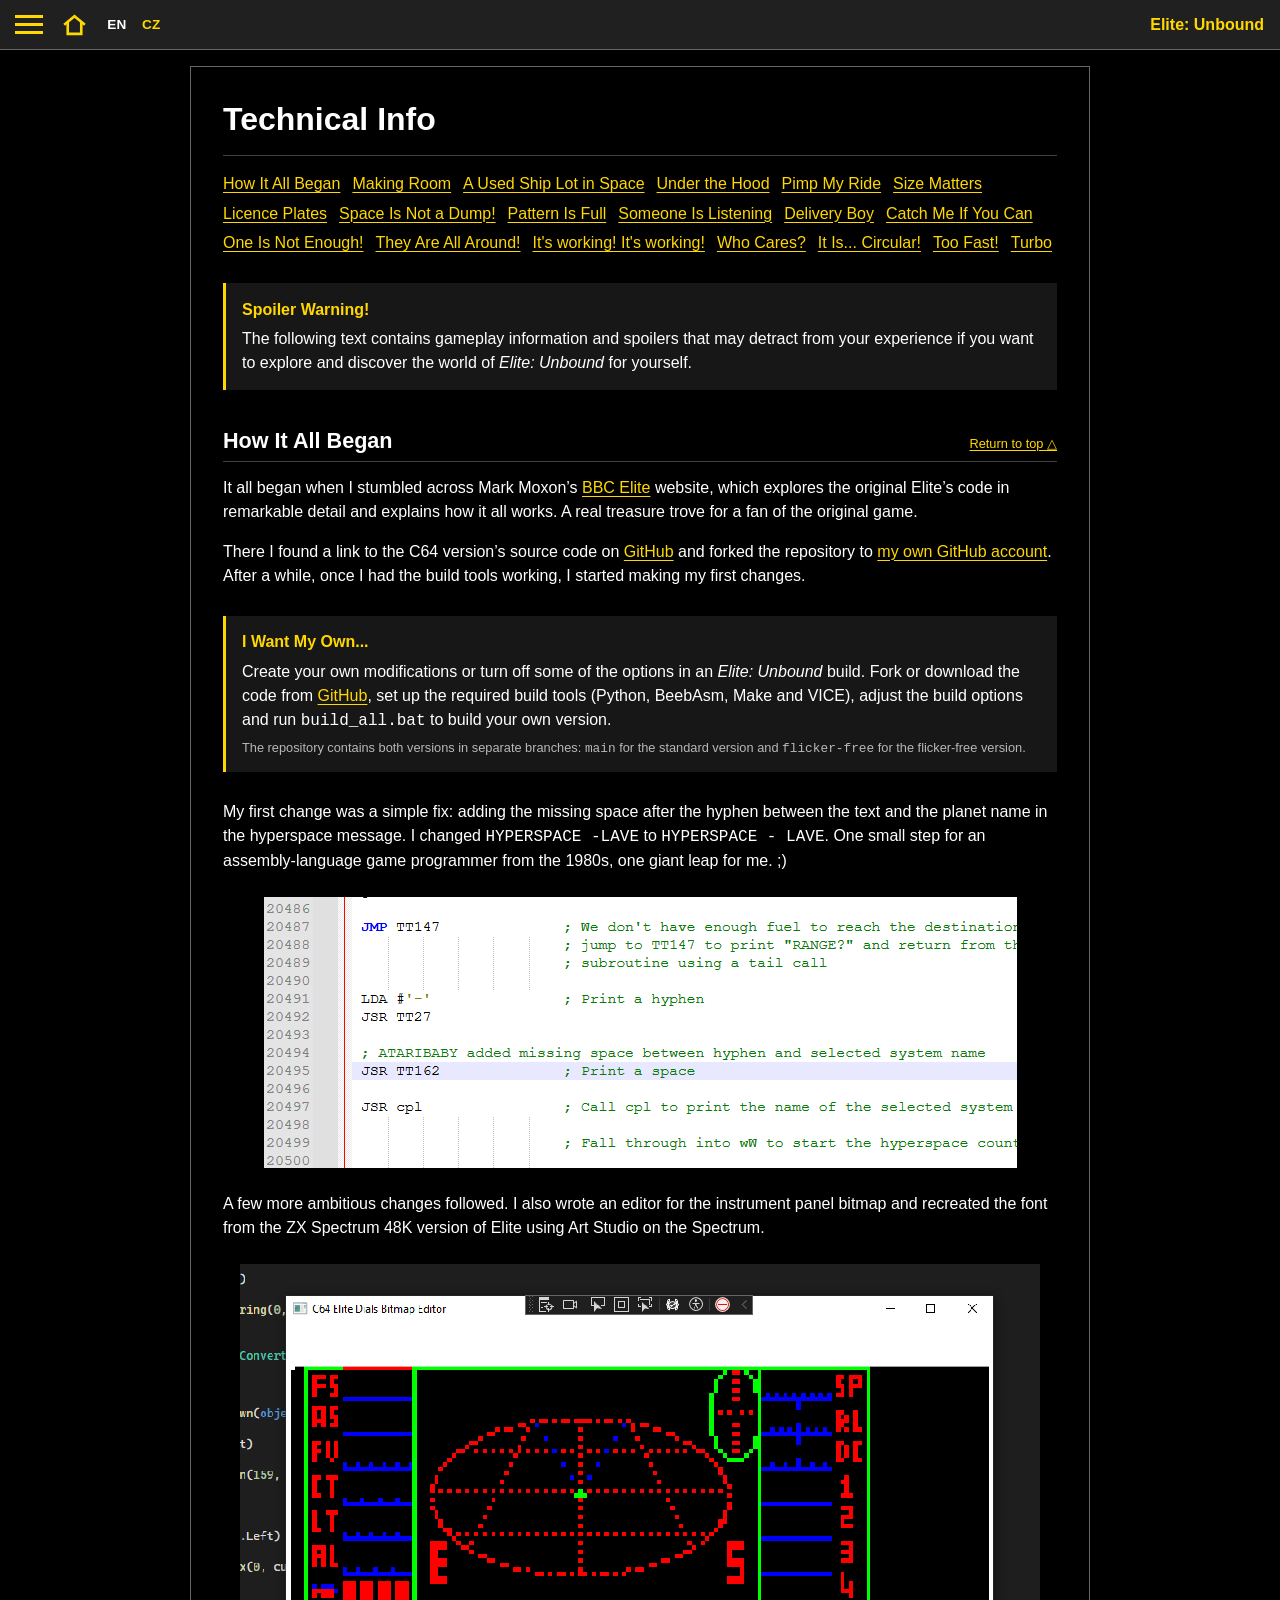
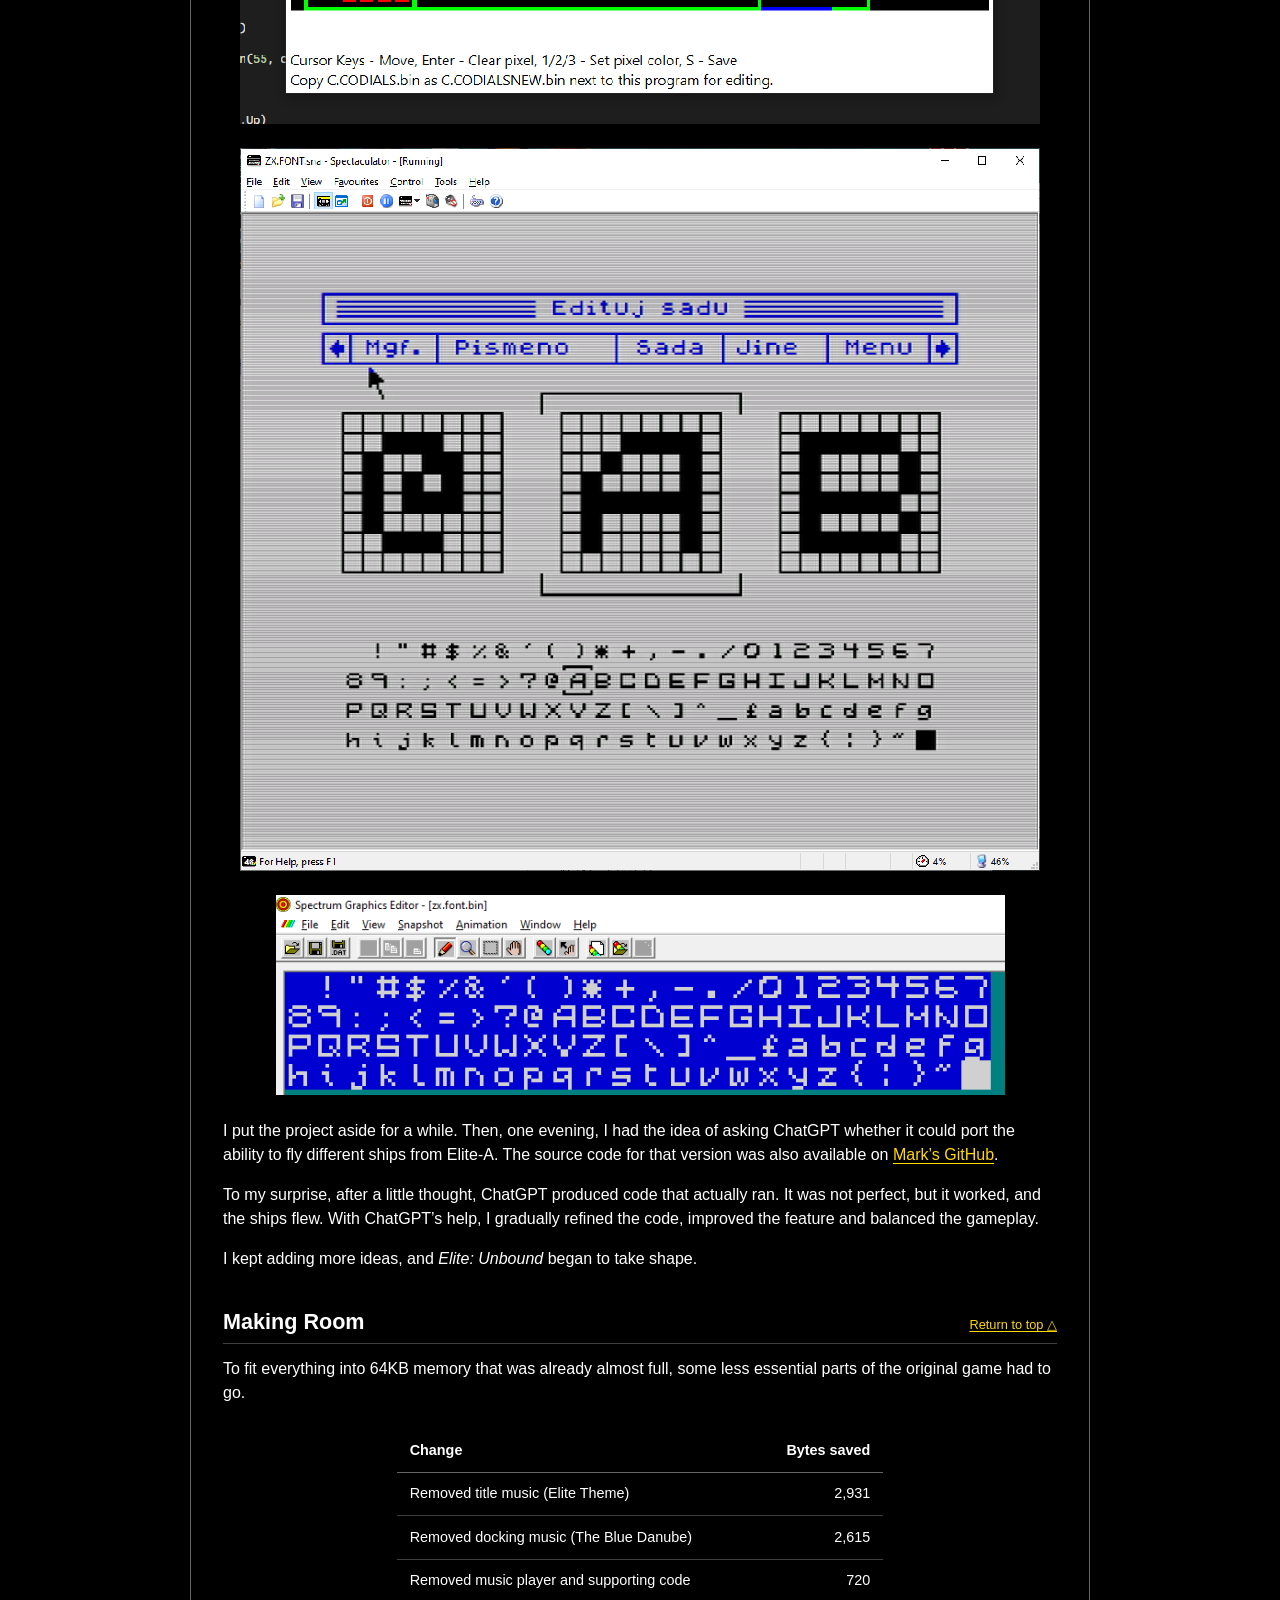
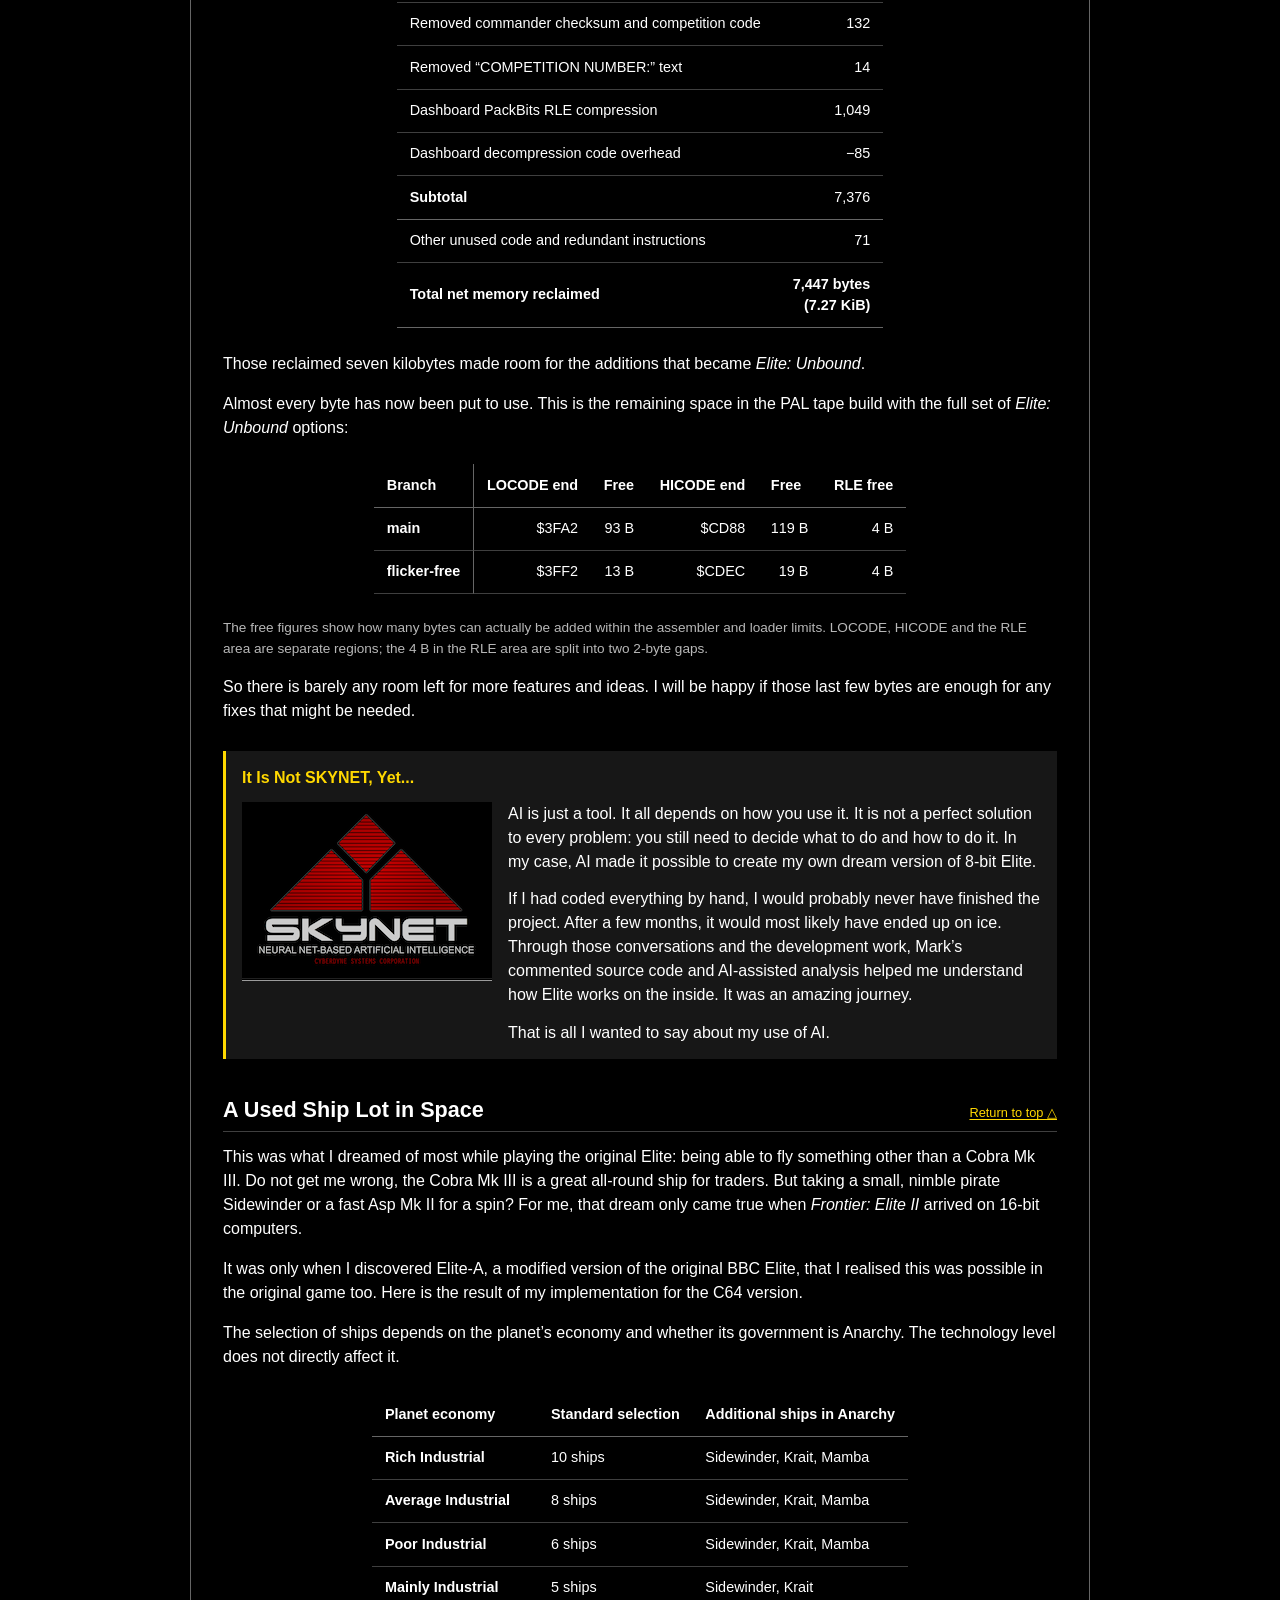
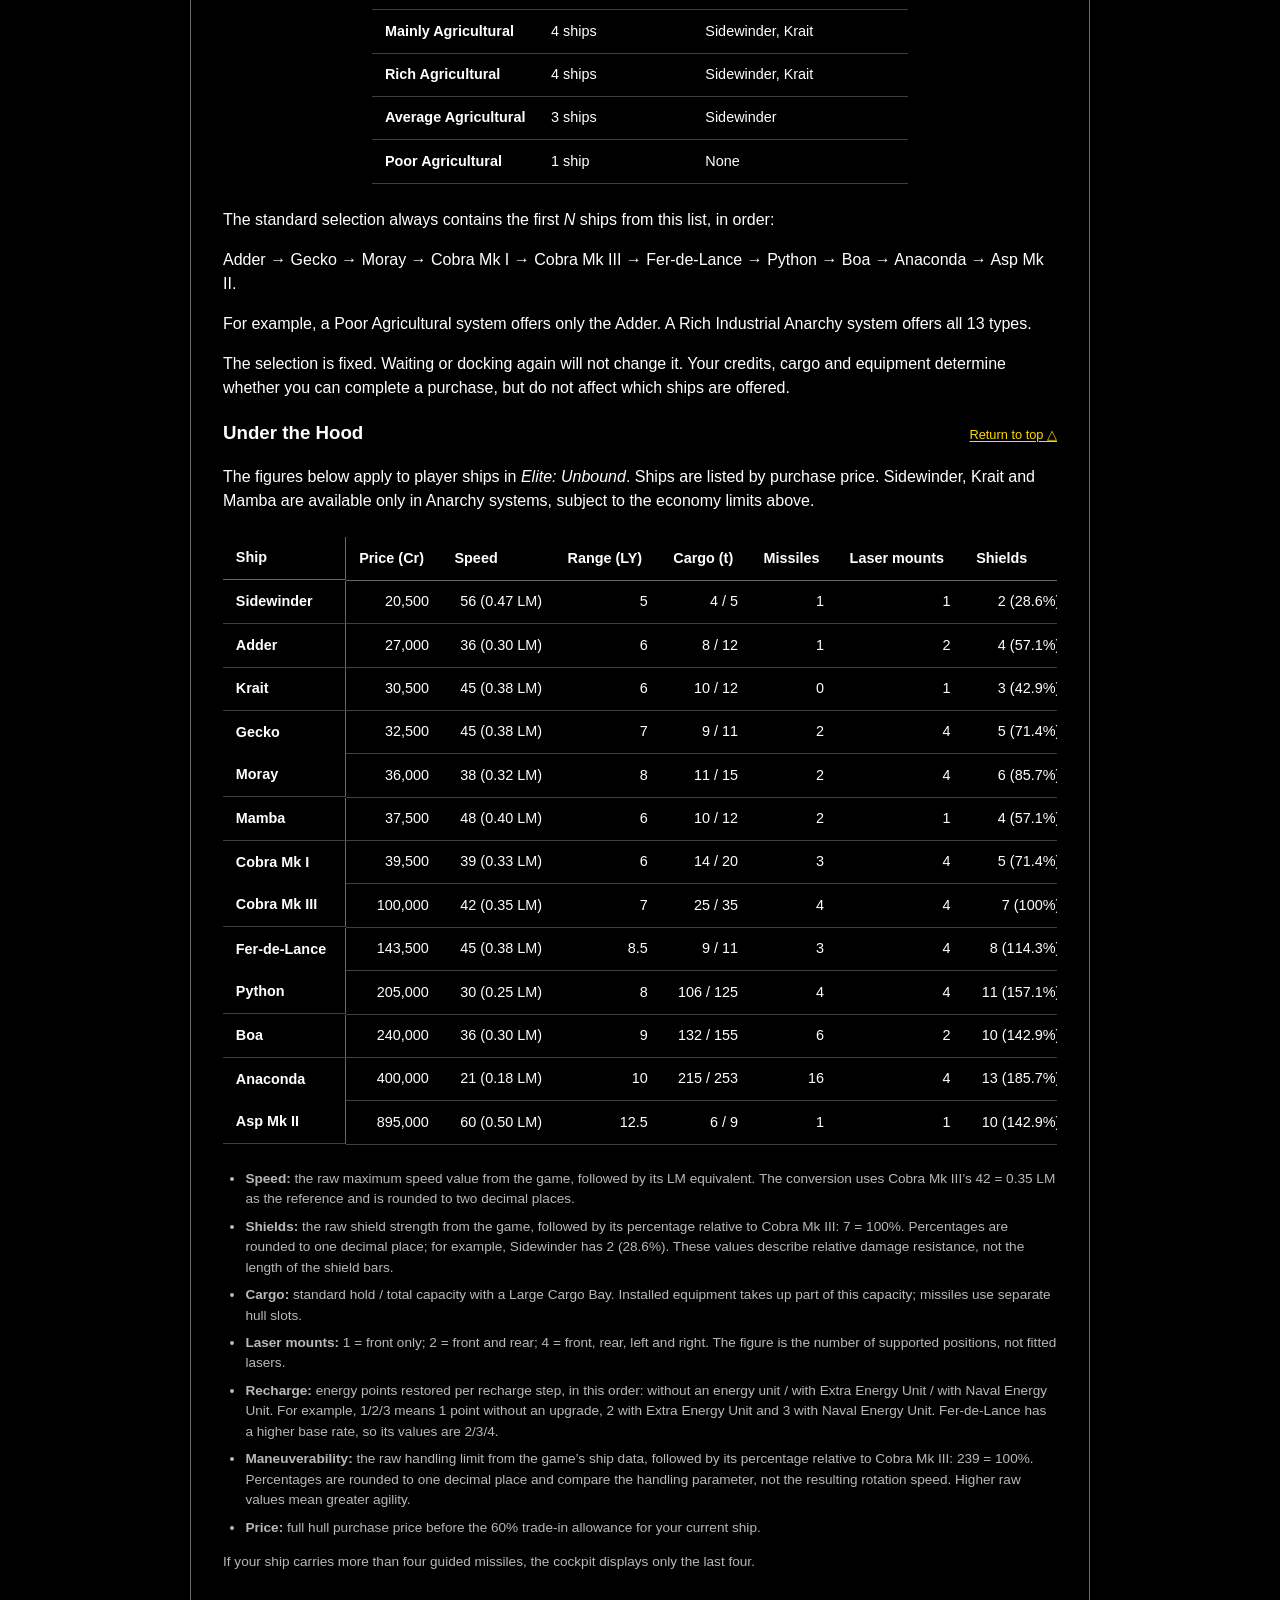
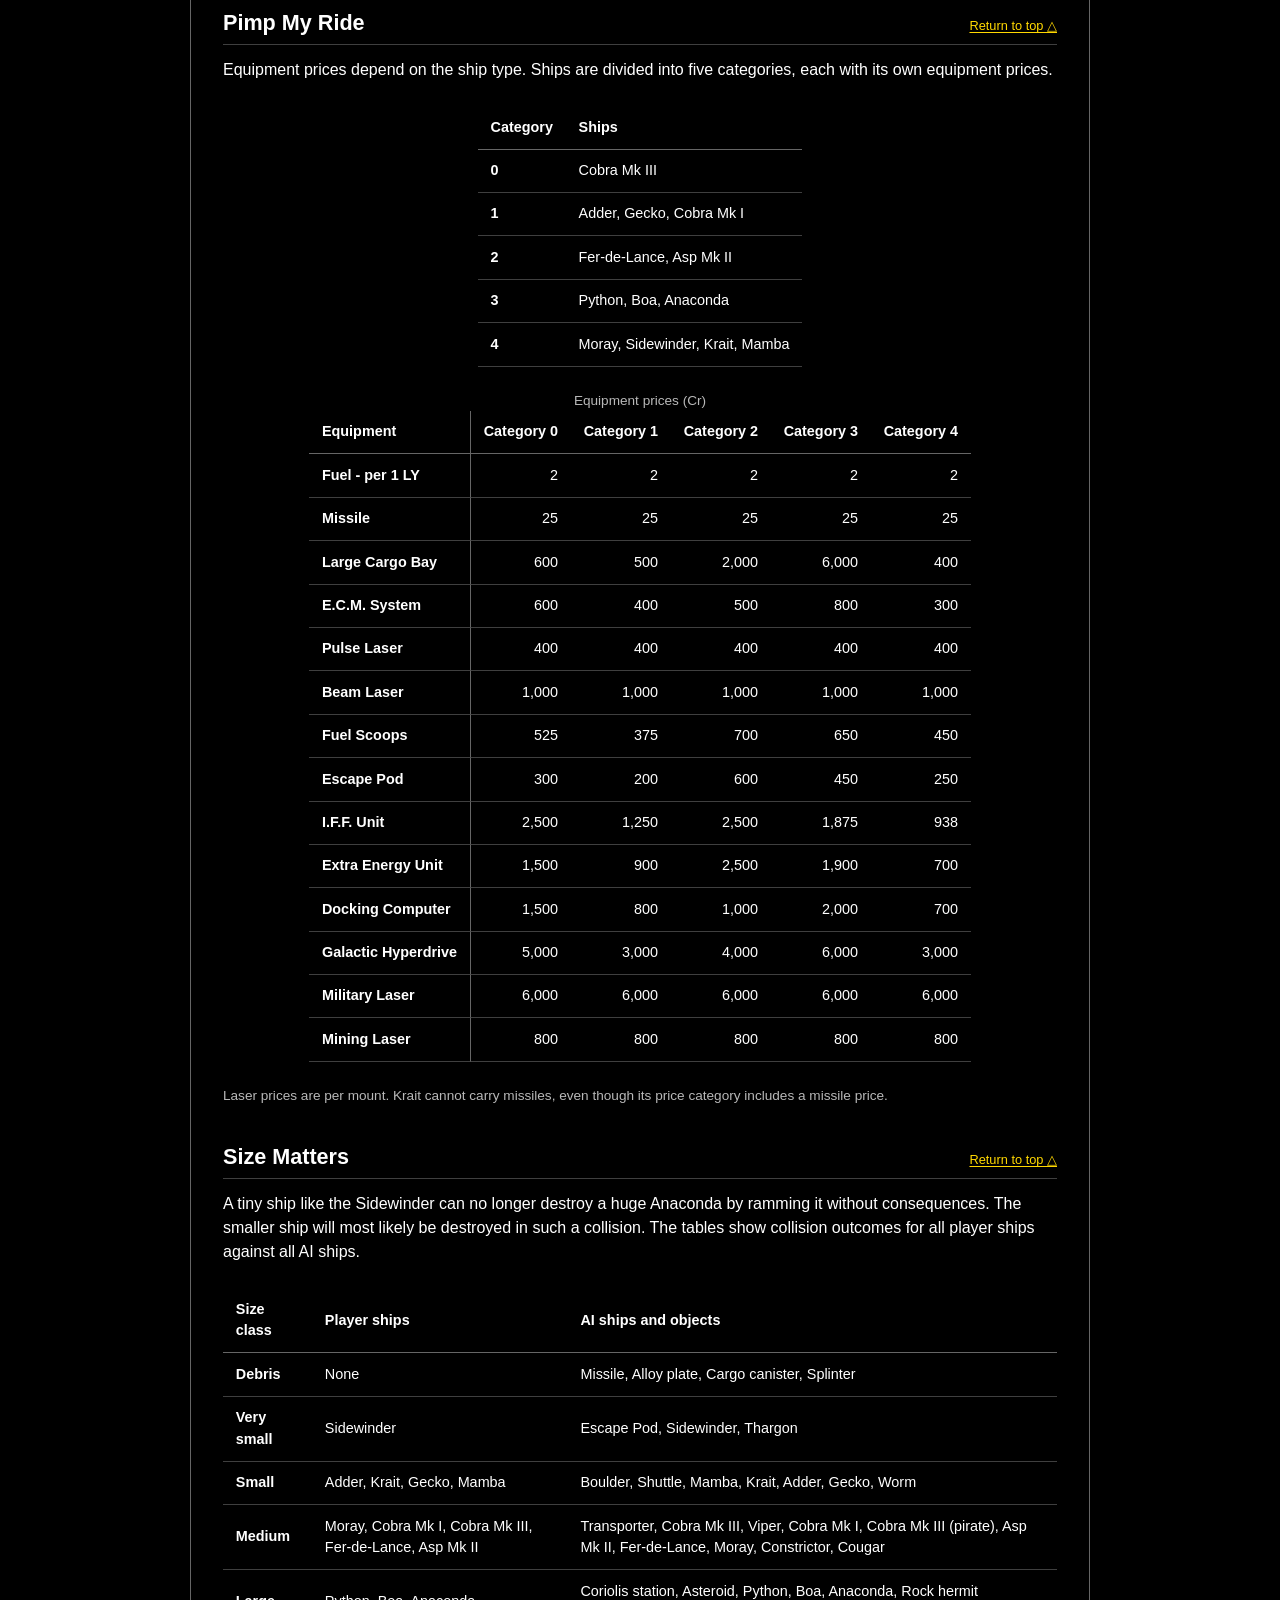
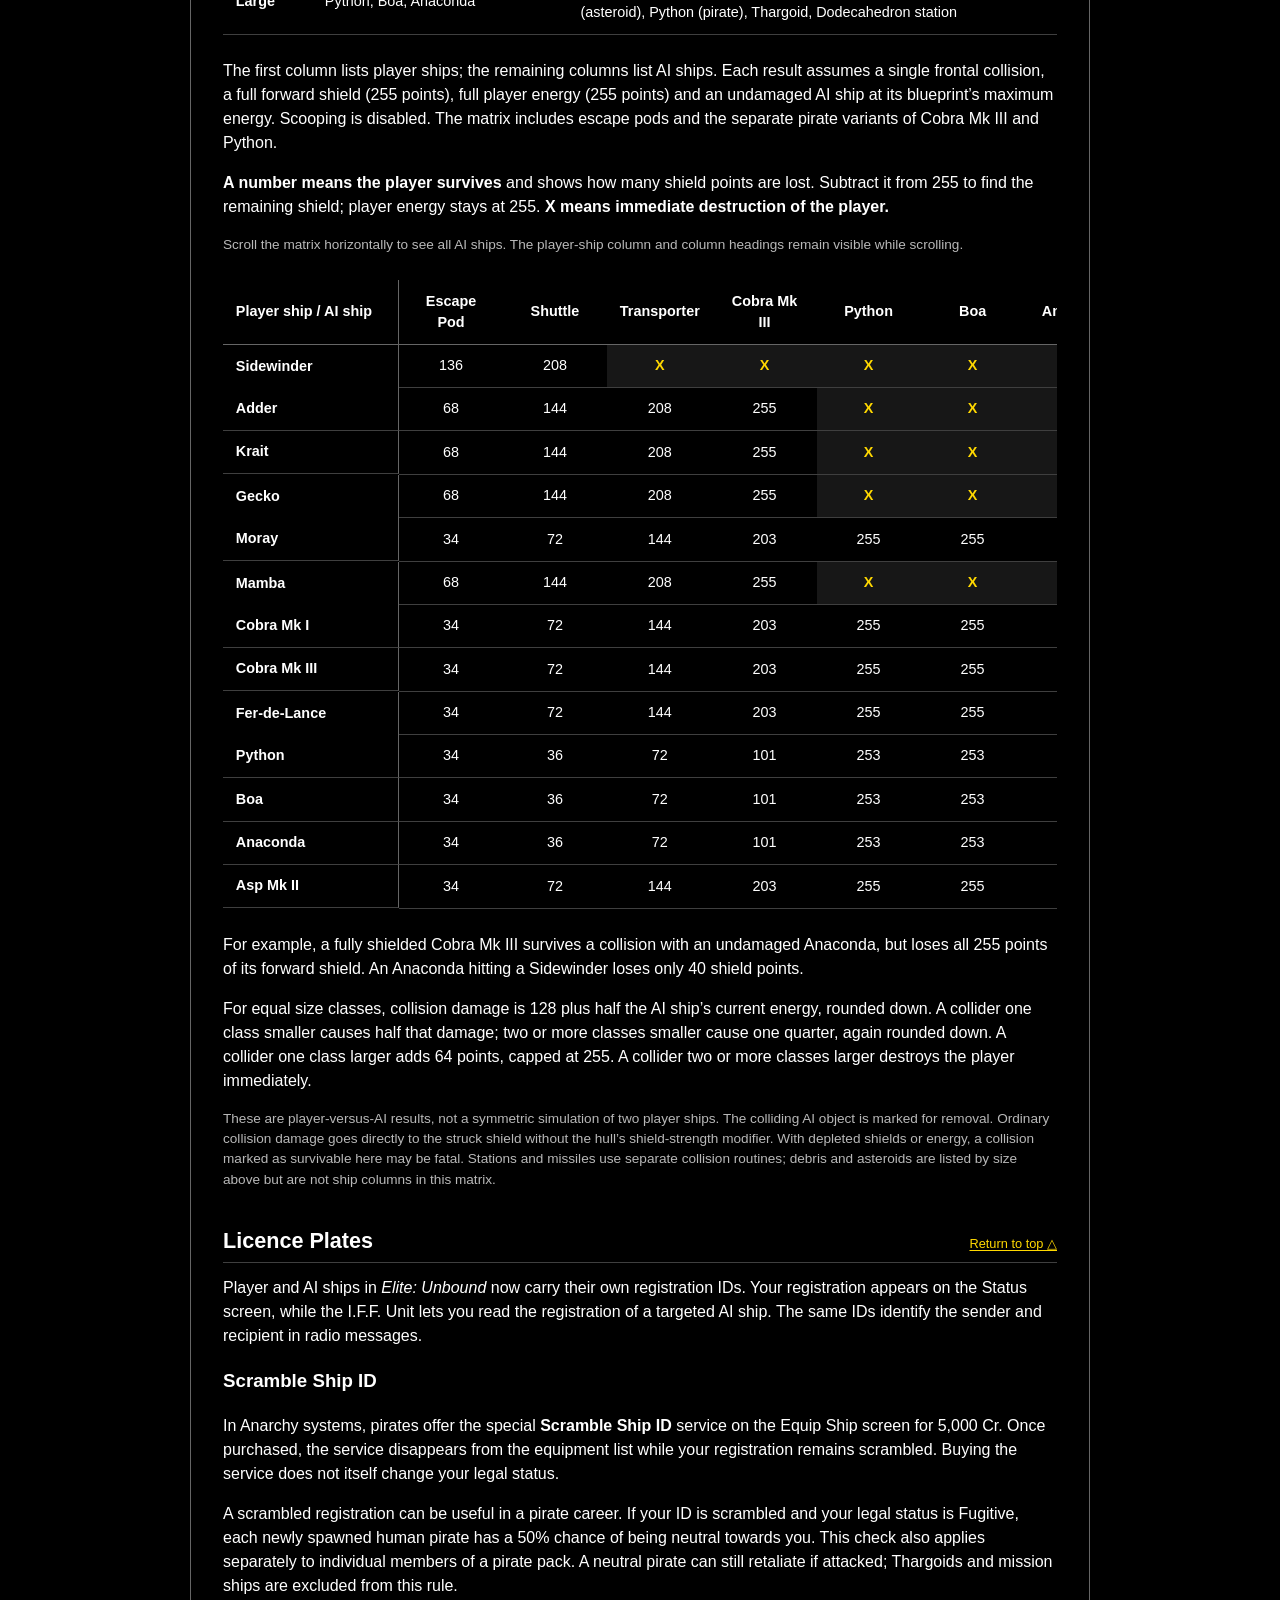
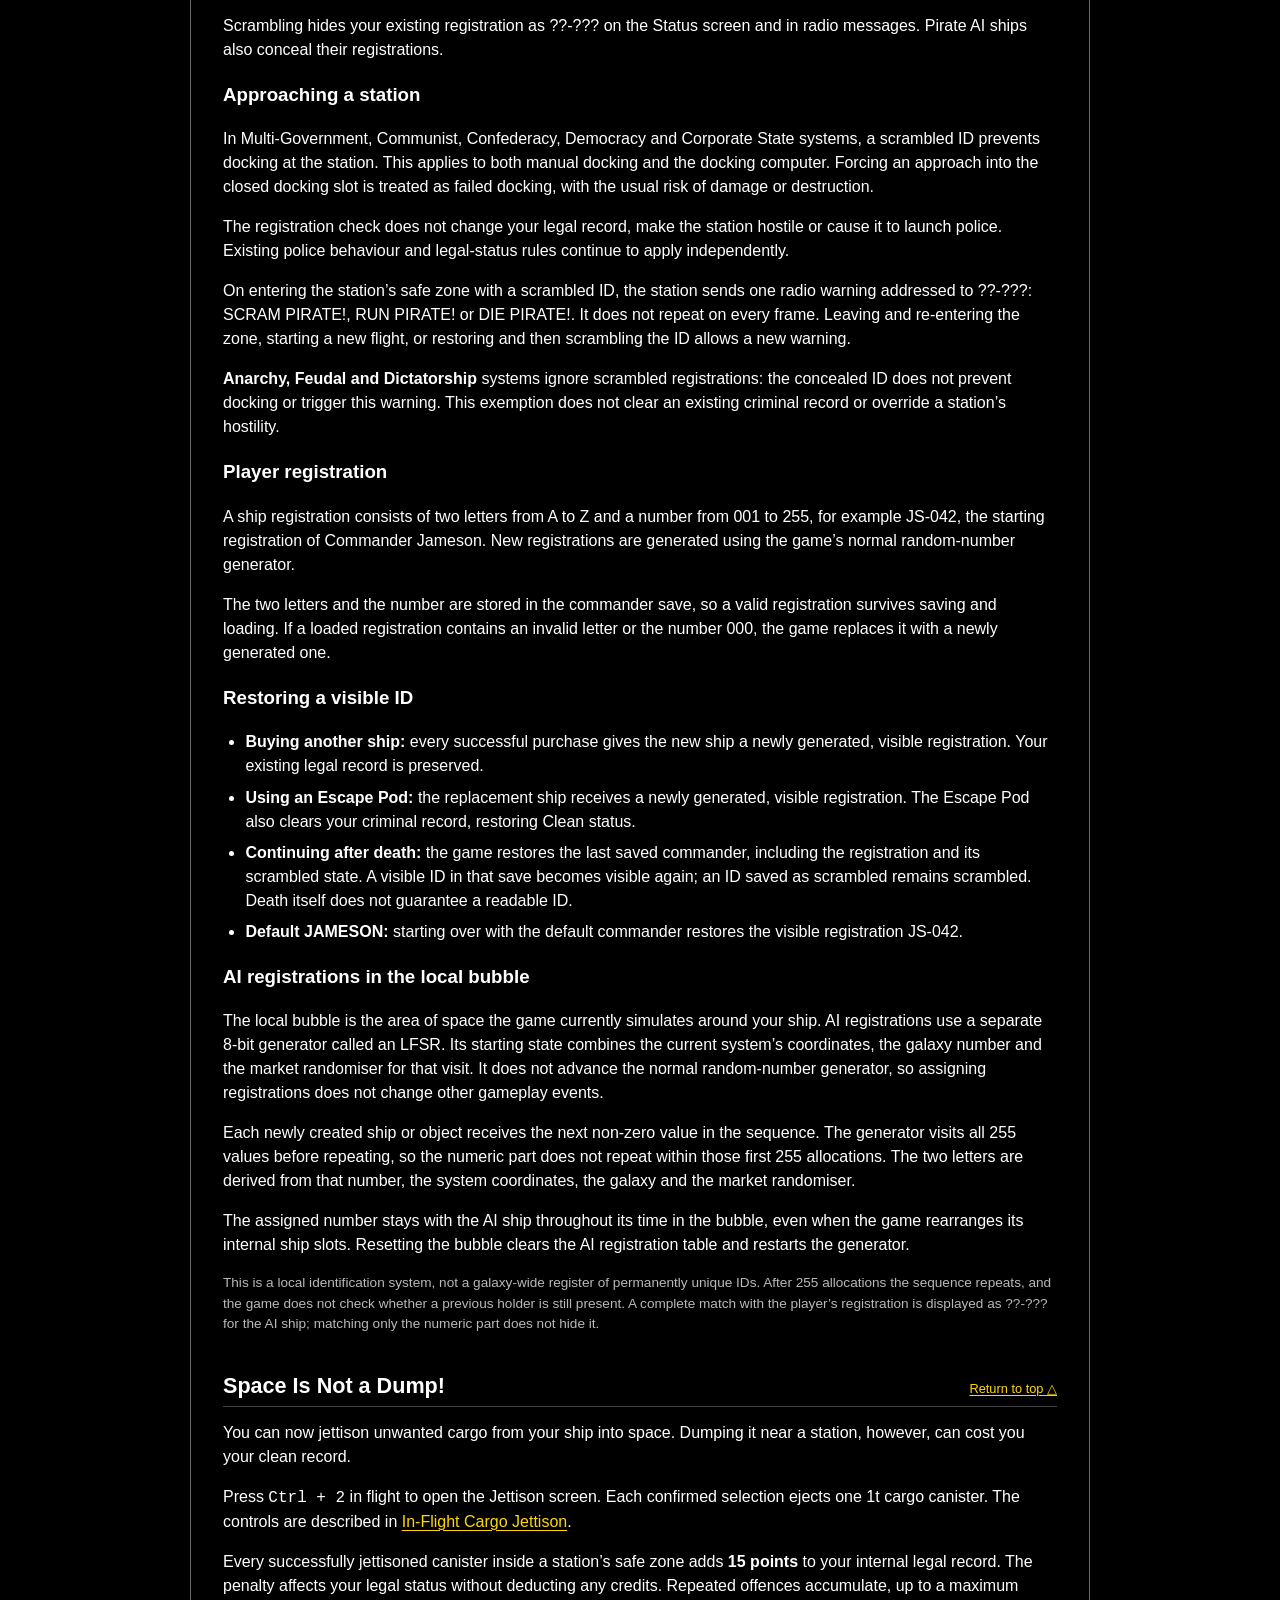
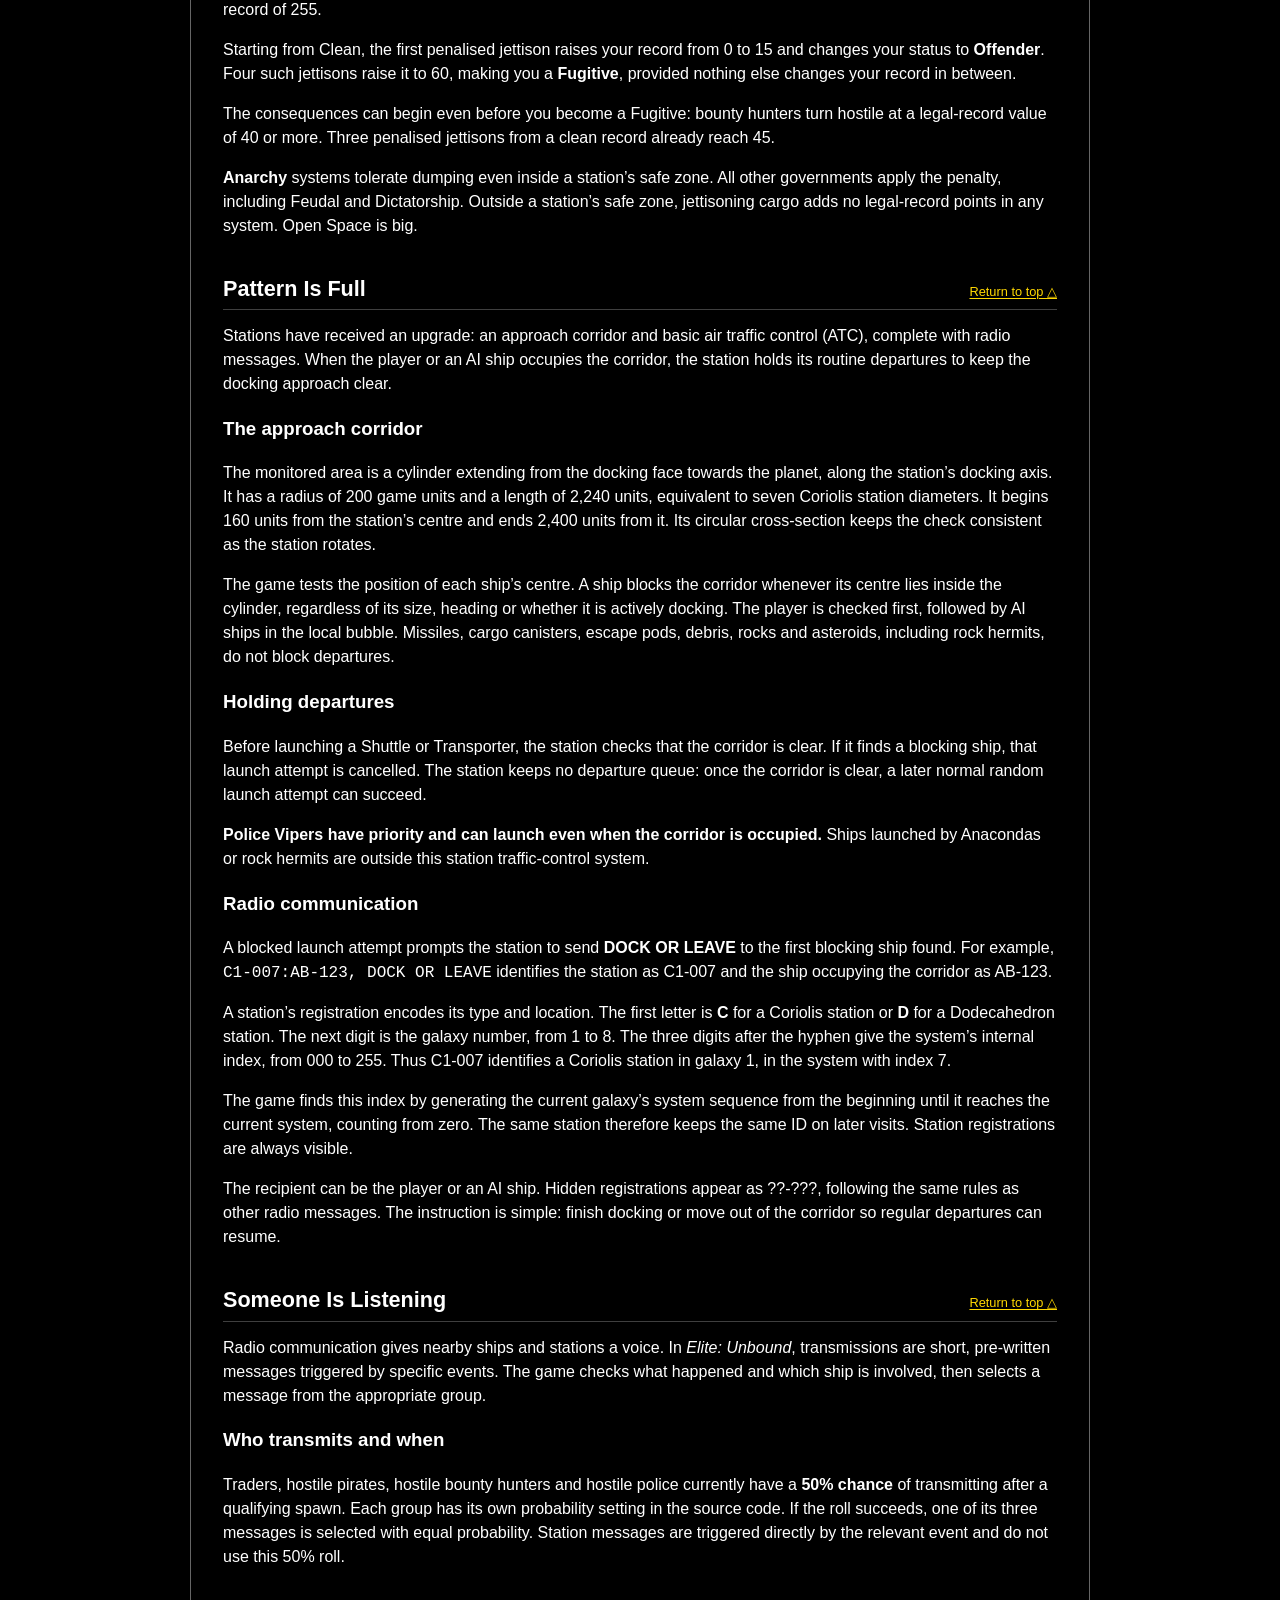
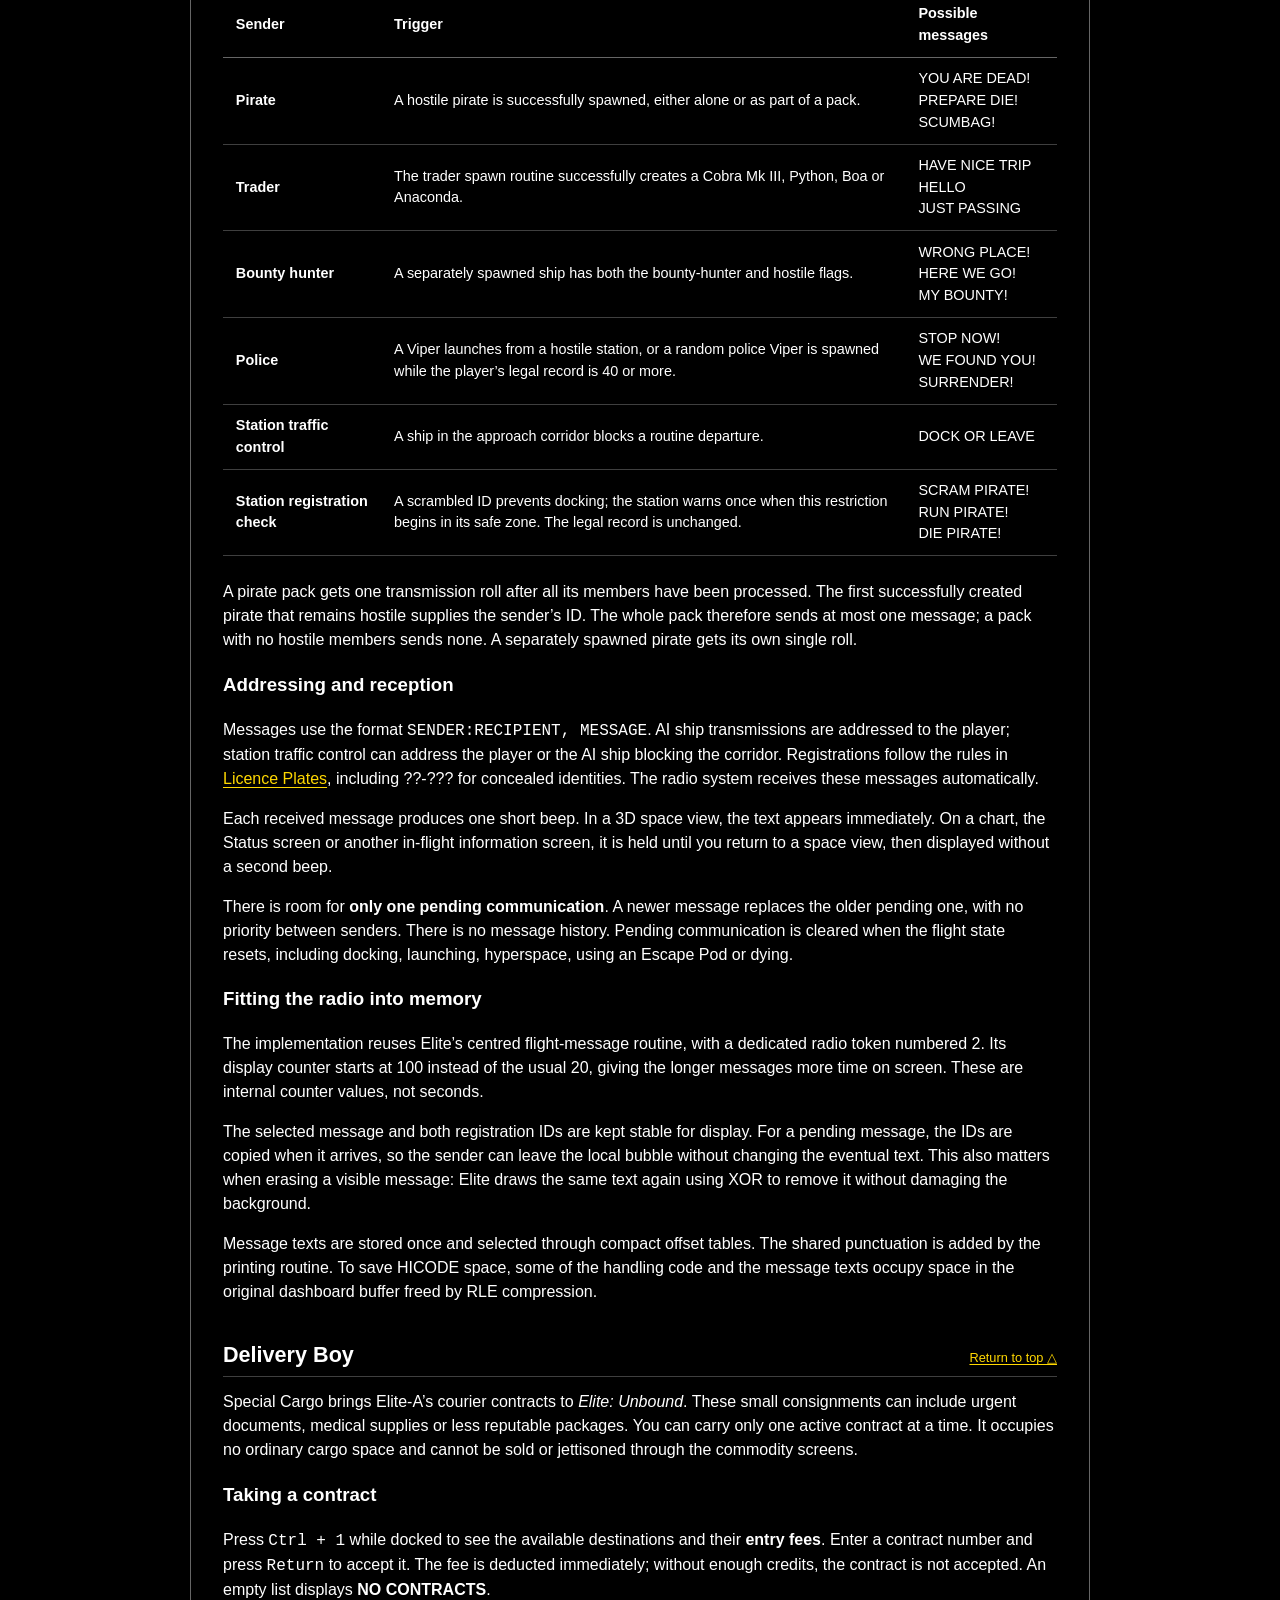
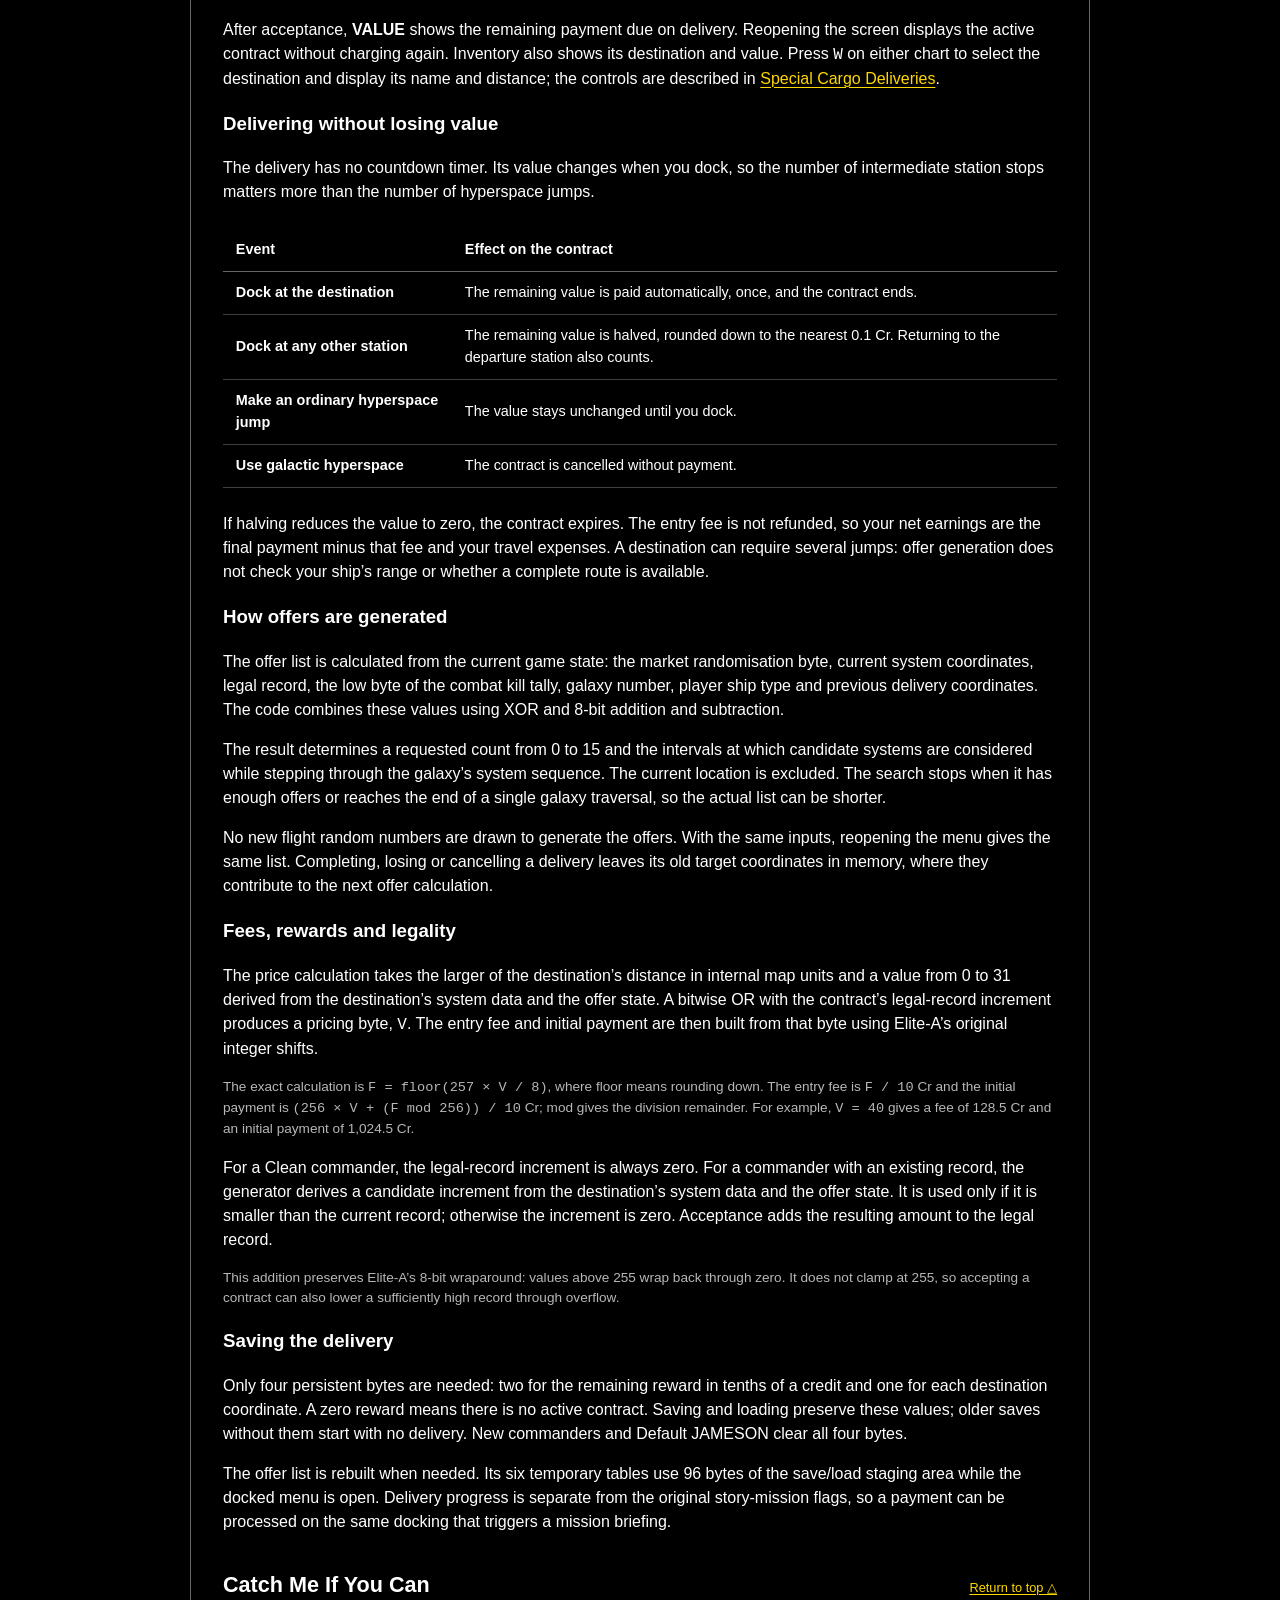
<file: docs/technical-info.html>
<!doctype html>
<html lang="en">
<head>
  <meta charset="utf-8">
  <meta name="viewport" content="width=device-width, initial-scale=1">
  <meta name="description" content="Technical information for Elite: Unbound on the Commodore 64.">
  <meta name="theme-color" content="#000000">
  <title>Technical Info - Elite: Unbound</title>
  <link rel="icon" href="./assets/favicon-asp.ico" type="image/x-icon">
  <link rel="icon" href="./assets/favicon-asp.svg" type="image/svg+xml" sizes="any">
  <link rel="stylesheet" href="./css/style.css">
  <script src="./js/menu.js" defer></script>
</head>
<body id="top">
  <a class="skip-link" href="#content">Skip to content</a>

  <header class="site-toolbar" aria-label="Site controls">
    <button class="menu-toggle" id="menu-toggle" type="button" aria-label="Open menu" aria-controls="site-menu" aria-expanded="false">
      <span class="burger-lines" aria-hidden="true"><span></span><span></span><span></span></span>
    </button>

    <a class="home-link" href="./index.html" aria-label="Home" title="Home">
      <svg viewBox="0 0 24 24" aria-hidden="true">
        <path d="M3 11.5 12 4l9 7.5"></path>
        <path d="M5.5 10.5V21h13V10.5"></path>
      </svg>
    </a>

    <nav class="language-switch" aria-label="Language">
      <span lang="en" aria-current="true">EN</span>
      <a lang="cs" hreflang="cs" href="./cs/technical-info.html" aria-label="Česky">CZ</a>
    </nav>

    <span class="toolbar-title">Elite: Unbound</span>
  </header>

  <aside class="site-menu" id="site-menu" aria-label="Site menu" aria-hidden="true">
    <nav>
      <a href="./index.html">Elite: Unbound</a>
      <a href="./instruction-manual.html">Instruction Manual</a>
      <a href="./technical-info.html" aria-current="page">Technical Info</a>
      <a href="./download.html">Download</a>
      <a href="./credits.html">Credits &amp; Foundations</a>
      <a href="./galnet.html">GalNet</a>
    </nav>
  </aside>
  <button class="menu-backdrop" type="button" aria-label="Close menu" hidden></button>

  <div class="page-frame">
    <header class="site-header">
      <div class="title-strip">
        <h1>Technical Info</h1>
      </div>
    </header>

    <nav class="page-toc" aria-label="On this page">
      <a href="#how-it-all-began">How It All Began</a>
      <a href="#making-room">Making Room</a>
      <a href="#spaceship-dealership">A Used Ship Lot in Space</a>
      <a href="#player-ship-specifications">Under the Hood</a>
      <a href="#player-ship-equipment">Pimp My Ride</a>
      <a href="#crash-tests">Size Matters</a>
      <a href="#licence-plates">Licence Plates</a>
      <a href="#space-is-not-a-dump">Space Is Not a Dump!</a>
      <a href="#pattern-is-full">Pattern Is Full</a>
      <a href="#someone-is-listening">Someone Is Listening</a>
      <a href="#delivery-boy">Delivery Boy</a>
      <a href="#catch-me-if-you-can">Catch Me If You Can</a>
      <a href="#one-is-not-enough">One Is Not Enough!</a>
      <a href="#they-are-all-around">They Are All Around!</a>
      <a href="#its-working">It's working! It's working!</a>
      <a href="#who-cares">Who Cares?</a>
      <a href="#it-is-circular">It Is... Circular!</a>
      <a href="#too-fast">Too Fast!</a>
      <a href="#turbo">Turbo</a>
    </nav>

    <main id="content">
      <aside class="infobox">
        <strong>Spoiler Warning!</strong>
        <p>The following text contains gameplay information and spoilers that may detract from your experience if you want to explore and discover the world of <em>Elite: Unbound</em> for yourself.</p>
      </aside>

      <section id="how-it-all-began">
        <div class="section-heading">
          <h2>How It All Began</h2>
          <a class="section-top-link" href="#top">Return to top △</a>
        </div>

        <p>It all began when I stumbled across Mark Moxon’s <a href="https://elite.bbcelite.com/" target="_blank" rel="noopener noreferrer">BBC Elite</a> website, which explores the original Elite’s code in remarkable detail and explains how it all works. A real treasure trove for a fan of the original game.</p>

        <p>There I found a link to the C64 version’s source code on <a href="https://github.com/markmoxon/elite-source-code-commodore-64" target="_blank" rel="noopener noreferrer">GitHub</a> and forked the repository to <a href="https://github.com/ataribaby42/elite-source-code-commodore-64" target="_blank" rel="noopener noreferrer">my own GitHub account</a>. After a while, once I had the build tools working, I started making my first changes.</p>

        <aside class="infobox">
          <strong>I Want My Own...</strong>
          <p>Create your own modifications or turn off some of the options in an <em>Elite: Unbound</em> build. Fork or download the code from <a href="https://github.com/ataribaby42/elite-source-code-commodore-64" target="_blank" rel="noopener noreferrer">GitHub</a>, set up the required build tools (Python, BeebAsm, Make and VICE), adjust the build options and run <code>build_all.bat</code> to build your own version.</p>
          <p class="manual-note">The repository contains both versions in separate branches: <code>main</code> for the standard version and <code>flicker-free</code> for the flicker-free version.</p>
        </aside>

        <p>My first change was a simple fix: adding the missing space after the hyphen between the text and the planet name in the hyperspace message. I changed <code class="nowrap">HYPERSPACE -LAVE</code> to <code class="nowrap">HYPERSPACE - LAVE</code>. One small step for an assembly-language game programmer from the 1980s, one giant leap for me. ;)</p>

        <figure class="content-image technical-image">
          <img src="./assets/manual-first-code.png" alt="The first code change: fixing the spacing in the hyperspace message" width="753" height="271" loading="lazy">
        </figure>

        <p>A few more ambitious changes followed. I also wrote an editor for the instrument panel bitmap and recreated the font from the ZX Spectrum 48K version of Elite using Art Studio on the Spectrum.</p>

        <figure class="content-image technical-image">
          <img src="./assets/manual-dials-editor.png" alt="The instrument panel bitmap editor" width="887" height="510" loading="lazy">
        </figure>
        <figure class="content-image technical-image">
          <img src="./assets/manual-zx-font.png" alt="The Elite font in Art Studio on the ZX Spectrum" width="965" height="872" loading="lazy">
        </figure>
        <figure class="content-image technical-image">
          <img src="./assets/manual-new-font.png" alt="The recreated font for the C64 version of Elite" width="729" height="200" loading="lazy">
        </figure>

        <p>I put the project aside for a while. Then, one evening, I had the idea of asking ChatGPT whether it could port the ability to fly different ships from Elite-A. The source code for that version was also available on <a href="https://github.com/markmoxon/elite-a-source-code-bbc-micro" target="_blank" rel="noopener noreferrer">Mark’s GitHub</a>.</p>

        <p>To my surprise, after a little thought, ChatGPT produced code that actually ran. It was not perfect, but it worked, and the ships flew. With ChatGPT’s help, I gradually refined the code, improved the feature and balanced the gameplay.</p>

        <p>I kept adding more ideas, and <em>Elite: Unbound</em> began to take shape.</p>
      </section>

      <section id="making-room">
        <div class="section-heading">
          <h2>Making Room</h2>
          <a class="section-top-link" href="#top">Return to top △</a>
        </div>

        <p>To fit everything into 64KB memory that was already almost full, some less essential parts of the original game had to go.</p>

        <div class="technical-table-scroll" role="region" aria-label="Memory reclaimed" tabindex="0">
          <table class="technical-table">
            <thead><tr><th scope="col">Change</th><th scope="col">Bytes saved</th></tr></thead>
            <tbody>
              <tr><td>Removed title music (Elite Theme)</td><td>2,931</td></tr>
              <tr><td>Removed docking music (The Blue Danube)</td><td>2,615</td></tr>
              <tr><td>Removed music player and supporting code</td><td>720</td></tr>
              <tr><td>Removed commander checksum and competition code</td><td>132</td></tr>
              <tr><td>Removed “COMPETITION NUMBER:” text</td><td>14</td></tr>
              <tr><td>Dashboard PackBits RLE compression</td><td>1,049</td></tr>
              <tr><td>Dashboard decompression code overhead</td><td>−85</td></tr>
              <tr class="table-subtotal"><th scope="row">Subtotal</th><td>7,376</td></tr>
              <tr><td>Other unused code and redundant instructions</td><td>71</td></tr>
            </tbody>
            <tfoot><tr><th scope="row">Total net memory reclaimed</th><td>7,447 bytes<br>(7.27 KiB)</td></tr></tfoot>
          </table>
        </div>

        <p>Those reclaimed seven kilobytes made room for the additions that became <em>Elite: Unbound</em>.</p>

        <p>Almost every byte has now been put to use. This is the remaining space in the PAL tape build with the full set of <em>Elite: Unbound</em> options:</p>

        <div class="technical-table-scroll" role="region" aria-label="Remaining memory" tabindex="0">
          <table class="technical-table memory-table sticky-first-column">
            <thead><tr><th scope="col">Branch</th><th scope="col">LOCODE end</th><th scope="col">Free</th><th scope="col">HICODE end</th><th scope="col">Free</th><th scope="col">RLE free</th></tr></thead>
            <tbody>
              <tr><th scope="row">main</th><td>$3FA2</td><td>93 B</td><td>$CD88</td><td>119 B</td><td>4 B</td></tr>
              <tr><th scope="row">flicker-free</th><td>$3FF2</td><td>13 B</td><td>$CDEC</td><td>19 B</td><td>4 B</td></tr>
            </tbody>
          </table>
        </div>

        <p class="technical-note">The free figures show how many bytes can actually be added within the assembler and loader limits. LOCODE, HICODE and the RLE area are separate regions; the 4 B in the RLE area are split into two 2-byte gaps.</p>

        <p>So there is barely any room left for more features and ideas. I will be happy if those last few bytes are enough for any fixes that might be needed.</p>
      </section>
      <aside class="infobox ai-note">
        <strong>It Is Not SKYNET, Yet...</strong>
        <div class="ai-note-body">
          <img src="./assets/manual-skynet.png" alt="SKYNET logo" width="250" height="179" loading="lazy">
          <div class="ai-note-copy">
            <p>AI is just a tool. It all depends on how you use it. It is not a perfect solution to every problem: you still need to decide what to do and how to do it. In my case, AI made it possible to create my own dream version of 8-bit Elite.</p>
            <p>If I had coded everything by hand, I would probably never have finished the project. After a few months, it would most likely have ended up on ice. Through those conversations and the development work, Mark’s commented source code and AI-assisted analysis helped me understand how Elite works on the inside. It was an amazing journey.</p>
            <p>That is all I wanted to say about my use of AI.</p>
          </div>
        </div>
      </aside>

      <section id="spaceship-dealership">
        <div class="section-heading">
          <h2>A Used Ship Lot in Space</h2>
          <a class="section-top-link" href="#top">Return to top △</a>
        </div>

        <p>This was what I dreamed of most while playing the original Elite: being able to fly something other than a Cobra Mk III. Do not get me wrong, the Cobra Mk III is a great all-round ship for traders. But taking a small, nimble pirate Sidewinder or a fast Asp Mk II for a spin? For me, that dream only came true when <em>Frontier: Elite II</em> arrived on 16-bit computers.</p>

        <p>It was only when I discovered Elite-A, a modified version of the original BBC Elite, that I realised this was possible in the original game too. Here is the result of my implementation for the C64 version.</p>

        <p>The selection of ships depends on the planet’s economy and whether its government is Anarchy. The technology level does not directly affect it.</p>

        <div class="technical-table-scroll" role="region" aria-label="Ship availability by economy" tabindex="0">
          <table class="technical-table ship-market-table">
            <thead><tr><th scope="col">Planet economy</th><th scope="col">Standard selection</th><th scope="col">Additional ships in Anarchy</th></tr></thead>
            <tbody>
              <tr><th scope="row">Rich Industrial</th><td>10 ships</td><td>Sidewinder, Krait, Mamba</td></tr>
              <tr><th scope="row">Average Industrial</th><td>8 ships</td><td>Sidewinder, Krait, Mamba</td></tr>
              <tr><th scope="row">Poor Industrial</th><td>6 ships</td><td>Sidewinder, Krait, Mamba</td></tr>
              <tr><th scope="row">Mainly Industrial</th><td>5 ships</td><td>Sidewinder, Krait</td></tr>
              <tr><th scope="row">Mainly Agricultural</th><td>4 ships</td><td>Sidewinder, Krait</td></tr>
              <tr><th scope="row">Rich Agricultural</th><td>4 ships</td><td>Sidewinder, Krait</td></tr>
              <tr><th scope="row">Average Agricultural</th><td>3 ships</td><td>Sidewinder</td></tr>
              <tr><th scope="row">Poor Agricultural</th><td>1 ship</td><td>None</td></tr>
            </tbody>
          </table>
        </div>

        <p>The standard selection always contains the first <em>N</em> ships from this list, in order:</p>
        <p>Adder → Gecko → Moray → Cobra Mk I → Cobra Mk III → Fer-de-Lance → Python → Boa → Anaconda → Asp Mk II.</p>

        <p>For example, a Poor Agricultural system offers only the Adder. A Rich Industrial Anarchy system offers all 13 types.</p>

        <p>The selection is fixed. Waiting or docking again will not change it. Your credits, cargo and equipment determine whether you can complete a purchase, but do not affect which ships are offered.</p>

        <div class="section-heading section-heading-subsection">
          <h3 id="player-ship-specifications">Under the Hood</h3>
          <a class="section-top-link" href="#top">Return to top △</a>
        </div>

        <p>The figures below apply to player ships in <em>Elite: Unbound</em>. Ships are listed by purchase price. Sidewinder, Krait and Mamba are available only in Anarchy systems, subject to the economy limits above.</p>

        <div class="technical-table-scroll" role="region" aria-label="Player Ship Specifications" tabindex="0">
          <table class="technical-table ship-spec-table">
            <thead><tr><th scope="col">Ship</th><th scope="col">Price (Cr)</th><th scope="col">Speed</th><th scope="col">Range (LY)</th><th scope="col">Cargo (t)</th><th scope="col">Missiles</th><th scope="col">Laser mounts</th><th scope="col">Shields</th><th scope="col">Recharge</th><th scope="col">Maneuverability</th></tr></thead>
            <tbody>
              <tr><th scope="row">Sidewinder</th><td>20,500</td><td>56 (0.47 LM)</td><td>5</td><td>4 / 5</td><td>1</td><td>1</td><td>2 (28.6%)</td><td>1/2/3</td><td>245 (102.5%)</td></tr>
              <tr><th scope="row">Adder</th><td>27,000</td><td>36 (0.30 LM)</td><td>6</td><td>8 / 12</td><td>1</td><td>2</td><td>4 (57.1%)</td><td>1/2/3</td><td>223 (93.3%)</td></tr>
              <tr><th scope="row">Krait</th><td>30,500</td><td>45 (0.38 LM)</td><td>6</td><td>10 / 12</td><td>0</td><td>1</td><td>3 (42.9%)</td><td>1/2/3</td><td>223 (93.3%)</td></tr>
              <tr><th scope="row">Gecko</th><td>32,500</td><td>45 (0.38 LM)</td><td>7</td><td>9 / 11</td><td>2</td><td>4</td><td>5 (71.4%)</td><td>1/2/3</td><td>239 (100%)</td></tr>
              <tr><th scope="row">Moray</th><td>36,000</td><td>38 (0.32 LM)</td><td>8</td><td>11 / 15</td><td>2</td><td>4</td><td>6 (85.7%)</td><td>1/2/3</td><td>239 (100%)</td></tr>
              <tr><th scope="row">Mamba</th><td>37,500</td><td>48 (0.40 LM)</td><td>6</td><td>10 / 12</td><td>2</td><td>1</td><td>4 (57.1%)</td><td>1/2/3</td><td>241 (100.8%)</td></tr>
              <tr><th scope="row">Cobra Mk I</th><td>39,500</td><td>39 (0.33 LM)</td><td>6</td><td>14 / 20</td><td>3</td><td>4</td><td>5 (71.4%)</td><td>1/2/3</td><td>207 (86.6%)</td></tr>
              <tr><th scope="row">Cobra Mk III</th><td>100,000</td><td>42 (0.35 LM)</td><td>7</td><td>25 / 35</td><td>4</td><td>4</td><td>7 (100%)</td><td>1/2/3</td><td>239 (100%)</td></tr>
              <tr><th scope="row">Fer-de-Lance</th><td>143,500</td><td>45 (0.38 LM)</td><td>8.5</td><td>9 / 11</td><td>3</td><td>4</td><td>8 (114.3%)</td><td>2/3/4</td><td>223 (93.3%)</td></tr>
              <tr><th scope="row">Python</th><td>205,000</td><td>30 (0.25 LM)</td><td>8</td><td>106 / 125</td><td>4</td><td>4</td><td>11 (157.1%)</td><td>1/2/3</td><td>175 (73.2%)</td></tr>
              <tr><th scope="row">Boa</th><td>240,000</td><td>36 (0.30 LM)</td><td>9</td><td>132 / 155</td><td>6</td><td>2</td><td>10 (142.9%)</td><td>1/2/3</td><td>191 (79.9%)</td></tr>
              <tr><th scope="row">Anaconda</th><td>400,000</td><td>21 (0.18 LM)</td><td>10</td><td>215 / 253</td><td>16</td><td>4</td><td>13 (185.7%)</td><td>1/2/3</td><td>175 (73.2%)</td></tr>
              <tr><th scope="row">Asp Mk II</th><td>895,000</td><td>60 (0.50 LM)</td><td>12.5</td><td>6 / 9</td><td>1</td><td>1</td><td>10 (142.9%)</td><td>1/2/3</td><td>223 (93.3%)</td></tr>
            </tbody>
          </table>
        </div>

        <ul class="technical-note">
          <li><strong>Speed:</strong> the raw maximum speed value from the game, followed by its LM equivalent. The conversion uses Cobra Mk III’s 42 = 0.35 LM as the reference and is rounded to two decimal places.</li>
          <li><strong>Shields:</strong> the raw shield strength from the game, followed by its percentage relative to Cobra Mk III: 7 = 100%. Percentages are rounded to one decimal place; for example, Sidewinder has 2 (28.6%). These values describe relative damage resistance, not the length of the shield bars.</li>
          <li><strong>Cargo:</strong> standard hold / total capacity with a Large Cargo Bay. Installed equipment takes up part of this capacity; missiles use separate hull slots.</li>
          <li><strong>Laser mounts:</strong> 1 = front only; 2 = front and rear; 4 = front, rear, left and right. The figure is the number of supported positions, not fitted lasers.</li>
          <li><strong>Recharge:</strong> energy points restored per recharge step, in this order: without an energy unit / with Extra Energy Unit / with Naval Energy Unit. For example, 1/2/3 means 1 point without an upgrade, 2 with Extra Energy Unit and 3 with Naval Energy Unit. Fer-de-Lance has a higher base rate, so its values are 2/3/4.</li>
          <li><strong>Maneuverability:</strong> the raw handling limit from the game’s ship data, followed by its percentage relative to Cobra Mk III: 239 = 100%. Percentages are rounded to one decimal place and compare the handling parameter, not the resulting rotation speed. Higher raw values mean greater agility.</li>
          <li><strong>Price:</strong> full hull purchase price before the 60% trade-in allowance for your current ship.</li>
        </ul>
        <p class="technical-note">If your ship carries more than four guided missiles, the cockpit displays only the last four.</p>
      </section>

      <section id="player-ship-equipment">
        <div class="section-heading">
          <h2>Pimp My Ride</h2>
          <a class="section-top-link" href="#top">Return to top △</a>
        </div>

        <p>Equipment prices depend on the ship type. Ships are divided into five categories, each with its own equipment prices.</p>

        <div class="technical-table-scroll" role="region" aria-label="Ship equipment categories" tabindex="0">
          <table class="technical-table ship-market-table">
            <thead><tr><th scope="col">Category</th><th scope="col">Ships</th></tr></thead>
            <tbody>
              <tr><th scope="row">0</th><td>Cobra Mk III</td></tr>
              <tr><th scope="row">1</th><td>Adder, Gecko, Cobra Mk I</td></tr>
              <tr><th scope="row">2</th><td>Fer-de-Lance, Asp Mk II</td></tr>
              <tr><th scope="row">3</th><td>Python, Boa, Anaconda</td></tr>
              <tr><th scope="row">4</th><td>Moray, Sidewinder, Krait, Mamba</td></tr>
            </tbody>
          </table>
        </div>

        <div class="technical-table-scroll" role="region" aria-label="Equipment prices (Cr)" tabindex="0">
          <table class="technical-table memory-table sticky-first-column">
            <caption class="technical-note">Equipment prices (Cr)</caption>
            <thead><tr><th scope="col">Equipment</th><th scope="col">Category 0</th><th scope="col">Category 1</th><th scope="col">Category 2</th><th scope="col">Category 3</th><th scope="col">Category 4</th></tr></thead>
            <tbody>
              <tr><th scope="row">Fuel - per 1 LY</th><td>2</td><td>2</td><td>2</td><td>2</td><td>2</td></tr>
              <tr><th scope="row">Missile</th><td>25</td><td>25</td><td>25</td><td>25</td><td>25</td></tr>
              <tr><th scope="row">Large Cargo Bay</th><td>600</td><td>500</td><td>2,000</td><td>6,000</td><td>400</td></tr>
              <tr><th scope="row">E.C.M. System</th><td>600</td><td>400</td><td>500</td><td>800</td><td>300</td></tr>
              <tr><th scope="row">Pulse Laser</th><td>400</td><td>400</td><td>400</td><td>400</td><td>400</td></tr>
              <tr><th scope="row">Beam Laser</th><td>1,000</td><td>1,000</td><td>1,000</td><td>1,000</td><td>1,000</td></tr>
              <tr><th scope="row">Fuel Scoops</th><td>525</td><td>375</td><td>700</td><td>650</td><td>450</td></tr>
              <tr><th scope="row">Escape Pod</th><td>300</td><td>200</td><td>600</td><td>450</td><td>250</td></tr>
              <tr><th scope="row">I.F.F. Unit</th><td>2,500</td><td>1,250</td><td>2,500</td><td>1,875</td><td>938</td></tr>
              <tr><th scope="row">Extra Energy Unit</th><td>1,500</td><td>900</td><td>2,500</td><td>1,900</td><td>700</td></tr>
              <tr><th scope="row">Docking Computer</th><td>1,500</td><td>800</td><td>1,000</td><td>2,000</td><td>700</td></tr>
              <tr><th scope="row">Galactic Hyperdrive</th><td>5,000</td><td>3,000</td><td>4,000</td><td>6,000</td><td>3,000</td></tr>
              <tr><th scope="row">Military Laser</th><td>6,000</td><td>6,000</td><td>6,000</td><td>6,000</td><td>6,000</td></tr>
              <tr><th scope="row">Mining Laser</th><td>800</td><td>800</td><td>800</td><td>800</td><td>800</td></tr>
            </tbody>
          </table>
        </div>

        <p class="technical-note">Laser prices are per mount. Krait cannot carry missiles, even though its price category includes a missile price.</p>
      </section>

      <section id="crash-tests">
        <div class="section-heading">
          <h2>Size Matters</h2>
          <a class="section-top-link" href="#top">Return to top △</a>
        </div>

        <p>A tiny ship like the Sidewinder can no longer destroy a huge Anaconda by ramming it without consequences. The smaller ship will most likely be destroyed in such a collision. The tables show collision outcomes for all player ships against all AI ships.</p>

        <div class="technical-table-scroll" role="region" aria-label="Collision size classes" tabindex="0">
          <table class="technical-table ship-market-table">
            <thead><tr><th scope="col">Size class</th><th scope="col">Player ships</th><th scope="col">AI ships and objects</th></tr></thead>
            <tbody>
              <tr><th scope="row">Debris</th><td>None</td><td>Missile, Alloy plate, Cargo canister, Splinter</td></tr>
              <tr><th scope="row">Very small</th><td>Sidewinder</td><td>Escape Pod, Sidewinder, Thargon</td></tr>
              <tr><th scope="row">Small</th><td>Adder, Krait, Gecko, Mamba</td><td>Boulder, Shuttle, Mamba, Krait, Adder, Gecko, Worm</td></tr>
              <tr><th scope="row">Medium</th><td>Moray, Cobra Mk I, Cobra Mk III, Fer-de-Lance, Asp Mk II</td><td>Transporter, Cobra Mk III, Viper, Cobra Mk I, Cobra Mk III (pirate), Asp Mk II, Fer-de-Lance, Moray, Constrictor, Cougar</td></tr>
              <tr><th scope="row">Large</th><td>Python, Boa, Anaconda</td><td>Coriolis station, Asteroid, Python, Boa, Anaconda, Rock hermit (asteroid), Python (pirate), Thargoid, Dodecahedron station</td></tr>
            </tbody>
          </table>
        </div>

        <p>The first column lists player ships; the remaining columns list AI ships. Each result assumes a single frontal collision, a full forward shield (255 points), full player energy (255 points) and an undamaged AI ship at its blueprint’s maximum energy. Scooping is disabled. The matrix includes escape pods and the separate pirate variants of Cobra Mk III and Python.</p>
        <p id="collision-matrix-legend"><strong>A number means the player survives</strong> and shows how many shield points are lost. Subtract it from 255 to find the remaining shield; player energy stays at 255. <strong>X means immediate destruction of the player.</strong></p>
        <p class="technical-note">Scroll the matrix horizontally to see all AI ships. The player-ship column and column headings remain visible while scrolling.</p>

        <div class="technical-table-scroll collision-matrix-scroll" role="region" aria-label="Player versus AI collision matrix" tabindex="0">
          <table class="technical-table collision-matrix" aria-describedby="collision-matrix-legend">
            <thead><tr><th scope="col">Player ship / AI ship</th><th scope="col">Escape Pod</th><th scope="col">Shuttle</th><th scope="col">Transporter</th><th scope="col">Cobra Mk III</th><th scope="col">Python</th><th scope="col">Boa</th><th scope="col">Anaconda</th><th scope="col">Viper</th><th scope="col">Sidewinder</th><th scope="col">Mamba</th><th scope="col">Krait</th><th scope="col">Adder</th><th scope="col">Gecko</th><th scope="col">Cobra Mk I</th><th scope="col">Worm</th><th scope="col">Cobra Mk III (pirate)</th><th scope="col">Asp Mk II</th><th scope="col">Python (pirate)</th><th scope="col">Fer-de-Lance</th><th scope="col">Moray</th><th scope="col">Thargoid</th><th scope="col">Thargon</th><th scope="col">Constrictor</th><th scope="col">Cougar</th></tr></thead>
            <tbody>
              <tr><th scope="row">Sidewinder</th><td title="Sidewinder / Escape Pod: player survives, 136 shield points lost, 119 remaining" aria-label="Sidewinder / Escape Pod: player survives, 136 shield points lost, 119 remaining">136</td><td title="Sidewinder / Shuttle: player survives, 208 shield points lost, 47 remaining" aria-label="Sidewinder / Shuttle: player survives, 208 shield points lost, 47 remaining">208</td><td class="collision-fatal" title="Sidewinder / Transporter: player destroyed regardless of shields and energy" aria-label="Sidewinder / Transporter: player destroyed regardless of shields and energy">X</td><td class="collision-fatal" title="Sidewinder / Cobra Mk III: player destroyed regardless of shields and energy" aria-label="Sidewinder / Cobra Mk III: player destroyed regardless of shields and energy">X</td><td class="collision-fatal" title="Sidewinder / Python: player destroyed regardless of shields and energy" aria-label="Sidewinder / Python: player destroyed regardless of shields and energy">X</td><td class="collision-fatal" title="Sidewinder / Boa: player destroyed regardless of shields and energy" aria-label="Sidewinder / Boa: player destroyed regardless of shields and energy">X</td><td class="collision-fatal" title="Sidewinder / Anaconda: player destroyed regardless of shields and energy" aria-label="Sidewinder / Anaconda: player destroyed regardless of shields and energy">X</td><td class="collision-fatal" title="Sidewinder / Viper: player destroyed regardless of shields and energy" aria-label="Sidewinder / Viper: player destroyed regardless of shields and energy">X</td><td title="Sidewinder / Sidewinder: player survives, 163 shield points lost, 92 remaining" aria-label="Sidewinder / Sidewinder: player survives, 163 shield points lost, 92 remaining">163</td><td title="Sidewinder / Mamba: player survives, 237 shield points lost, 18 remaining" aria-label="Sidewinder / Mamba: player survives, 237 shield points lost, 18 remaining">237</td><td title="Sidewinder / Krait: player survives, 232 shield points lost, 23 remaining" aria-label="Sidewinder / Krait: player survives, 232 shield points lost, 23 remaining">232</td><td title="Sidewinder / Adder: player survives, 234 shield points lost, 21 remaining" aria-label="Sidewinder / Adder: player survives, 234 shield points lost, 21 remaining">234</td><td title="Sidewinder / Gecko: player survives, 227 shield points lost, 28 remaining" aria-label="Sidewinder / Gecko: player survives, 227 shield points lost, 28 remaining">227</td><td class="collision-fatal" title="Sidewinder / Cobra Mk I: player destroyed regardless of shields and energy" aria-label="Sidewinder / Cobra Mk I: player destroyed regardless of shields and energy">X</td><td title="Sidewinder / Worm: player survives, 207 shield points lost, 48 remaining" aria-label="Sidewinder / Worm: player survives, 207 shield points lost, 48 remaining">207</td><td class="collision-fatal" title="Sidewinder / Cobra Mk III (pirate): player destroyed regardless of shields and energy" aria-label="Sidewinder / Cobra Mk III (pirate): player destroyed regardless of shields and energy">X</td><td class="collision-fatal" title="Sidewinder / Asp Mk II: player destroyed regardless of shields and energy" aria-label="Sidewinder / Asp Mk II: player destroyed regardless of shields and energy">X</td><td class="collision-fatal" title="Sidewinder / Python (pirate): player destroyed regardless of shields and energy" aria-label="Sidewinder / Python (pirate): player destroyed regardless of shields and energy">X</td><td class="collision-fatal" title="Sidewinder / Fer-de-Lance: player destroyed regardless of shields and energy" aria-label="Sidewinder / Fer-de-Lance: player destroyed regardless of shields and energy">X</td><td class="collision-fatal" title="Sidewinder / Moray: player destroyed regardless of shields and energy" aria-label="Sidewinder / Moray: player destroyed regardless of shields and energy">X</td><td class="collision-fatal" title="Sidewinder / Thargoid: player destroyed regardless of shields and energy" aria-label="Sidewinder / Thargoid: player destroyed regardless of shields and energy">X</td><td title="Sidewinder / Thargon: player survives, 138 shield points lost, 117 remaining" aria-label="Sidewinder / Thargon: player survives, 138 shield points lost, 117 remaining">138</td><td class="collision-fatal" title="Sidewinder / Constrictor: player destroyed regardless of shields and energy" aria-label="Sidewinder / Constrictor: player destroyed regardless of shields and energy">X</td><td class="collision-fatal" title="Sidewinder / Cougar: player destroyed regardless of shields and energy" aria-label="Sidewinder / Cougar: player destroyed regardless of shields and energy">X</td></tr>
              <tr><th scope="row">Adder</th><td title="Adder / Escape Pod: player survives, 68 shield points lost, 187 remaining" aria-label="Adder / Escape Pod: player survives, 68 shield points lost, 187 remaining">68</td><td title="Adder / Shuttle: player survives, 144 shield points lost, 111 remaining" aria-label="Adder / Shuttle: player survives, 144 shield points lost, 111 remaining">144</td><td title="Adder / Transporter: player survives, 208 shield points lost, 47 remaining" aria-label="Adder / Transporter: player survives, 208 shield points lost, 47 remaining">208</td><td title="Adder / Cobra Mk III: player survives, 255 shield points lost, 0 remaining" aria-label="Adder / Cobra Mk III: player survives, 255 shield points lost, 0 remaining">255</td><td class="collision-fatal" title="Adder / Python: player destroyed regardless of shields and energy" aria-label="Adder / Python: player destroyed regardless of shields and energy">X</td><td class="collision-fatal" title="Adder / Boa: player destroyed regardless of shields and energy" aria-label="Adder / Boa: player destroyed regardless of shields and energy">X</td><td class="collision-fatal" title="Adder / Anaconda: player destroyed regardless of shields and energy" aria-label="Adder / Anaconda: player destroyed regardless of shields and energy">X</td><td title="Adder / Viper: player survives, 255 shield points lost, 0 remaining" aria-label="Adder / Viper: player survives, 255 shield points lost, 0 remaining">255</td><td title="Adder / Sidewinder: player survives, 81 shield points lost, 174 remaining" aria-label="Adder / Sidewinder: player survives, 81 shield points lost, 174 remaining">81</td><td title="Adder / Mamba: player survives, 173 shield points lost, 82 remaining" aria-label="Adder / Mamba: player survives, 173 shield points lost, 82 remaining">173</td><td title="Adder / Krait: player survives, 168 shield points lost, 87 remaining" aria-label="Adder / Krait: player survives, 168 shield points lost, 87 remaining">168</td><td title="Adder / Adder: player survives, 170 shield points lost, 85 remaining" aria-label="Adder / Adder: player survives, 170 shield points lost, 85 remaining">170</td><td title="Adder / Gecko: player survives, 163 shield points lost, 92 remaining" aria-label="Adder / Gecko: player survives, 163 shield points lost, 92 remaining">163</td><td title="Adder / Cobra Mk I: player survives, 237 shield points lost, 18 remaining" aria-label="Adder / Cobra Mk I: player survives, 237 shield points lost, 18 remaining">237</td><td title="Adder / Worm: player survives, 143 shield points lost, 112 remaining" aria-label="Adder / Worm: player survives, 143 shield points lost, 112 remaining">143</td><td title="Adder / Cobra Mk III (pirate): player survives, 255 shield points lost, 0 remaining" aria-label="Adder / Cobra Mk III (pirate): player survives, 255 shield points lost, 0 remaining">255</td><td title="Adder / Asp Mk II: player survives, 255 shield points lost, 0 remaining" aria-label="Adder / Asp Mk II: player survives, 255 shield points lost, 0 remaining">255</td><td class="collision-fatal" title="Adder / Python (pirate): player destroyed regardless of shields and energy" aria-label="Adder / Python (pirate): player destroyed regardless of shields and energy">X</td><td title="Adder / Fer-de-Lance: player survives, 255 shield points lost, 0 remaining" aria-label="Adder / Fer-de-Lance: player survives, 255 shield points lost, 0 remaining">255</td><td title="Adder / Moray: player survives, 242 shield points lost, 13 remaining" aria-label="Adder / Moray: player survives, 242 shield points lost, 13 remaining">242</td><td class="collision-fatal" title="Adder / Thargoid: player destroyed regardless of shields and energy" aria-label="Adder / Thargoid: player destroyed regardless of shields and energy">X</td><td title="Adder / Thargon: player survives, 69 shield points lost, 186 remaining" aria-label="Adder / Thargon: player survives, 69 shield points lost, 186 remaining">69</td><td title="Adder / Constrictor: player survives, 255 shield points lost, 0 remaining" aria-label="Adder / Constrictor: player survives, 255 shield points lost, 0 remaining">255</td><td title="Adder / Cougar: player survives, 255 shield points lost, 0 remaining" aria-label="Adder / Cougar: player survives, 255 shield points lost, 0 remaining">255</td></tr>
              <tr><th scope="row">Krait</th><td title="Krait / Escape Pod: player survives, 68 shield points lost, 187 remaining" aria-label="Krait / Escape Pod: player survives, 68 shield points lost, 187 remaining">68</td><td title="Krait / Shuttle: player survives, 144 shield points lost, 111 remaining" aria-label="Krait / Shuttle: player survives, 144 shield points lost, 111 remaining">144</td><td title="Krait / Transporter: player survives, 208 shield points lost, 47 remaining" aria-label="Krait / Transporter: player survives, 208 shield points lost, 47 remaining">208</td><td title="Krait / Cobra Mk III: player survives, 255 shield points lost, 0 remaining" aria-label="Krait / Cobra Mk III: player survives, 255 shield points lost, 0 remaining">255</td><td class="collision-fatal" title="Krait / Python: player destroyed regardless of shields and energy" aria-label="Krait / Python: player destroyed regardless of shields and energy">X</td><td class="collision-fatal" title="Krait / Boa: player destroyed regardless of shields and energy" aria-label="Krait / Boa: player destroyed regardless of shields and energy">X</td><td class="collision-fatal" title="Krait / Anaconda: player destroyed regardless of shields and energy" aria-label="Krait / Anaconda: player destroyed regardless of shields and energy">X</td><td title="Krait / Viper: player survives, 255 shield points lost, 0 remaining" aria-label="Krait / Viper: player survives, 255 shield points lost, 0 remaining">255</td><td title="Krait / Sidewinder: player survives, 81 shield points lost, 174 remaining" aria-label="Krait / Sidewinder: player survives, 81 shield points lost, 174 remaining">81</td><td title="Krait / Mamba: player survives, 173 shield points lost, 82 remaining" aria-label="Krait / Mamba: player survives, 173 shield points lost, 82 remaining">173</td><td title="Krait / Krait: player survives, 168 shield points lost, 87 remaining" aria-label="Krait / Krait: player survives, 168 shield points lost, 87 remaining">168</td><td title="Krait / Adder: player survives, 170 shield points lost, 85 remaining" aria-label="Krait / Adder: player survives, 170 shield points lost, 85 remaining">170</td><td title="Krait / Gecko: player survives, 163 shield points lost, 92 remaining" aria-label="Krait / Gecko: player survives, 163 shield points lost, 92 remaining">163</td><td title="Krait / Cobra Mk I: player survives, 237 shield points lost, 18 remaining" aria-label="Krait / Cobra Mk I: player survives, 237 shield points lost, 18 remaining">237</td><td title="Krait / Worm: player survives, 143 shield points lost, 112 remaining" aria-label="Krait / Worm: player survives, 143 shield points lost, 112 remaining">143</td><td title="Krait / Cobra Mk III (pirate): player survives, 255 shield points lost, 0 remaining" aria-label="Krait / Cobra Mk III (pirate): player survives, 255 shield points lost, 0 remaining">255</td><td title="Krait / Asp Mk II: player survives, 255 shield points lost, 0 remaining" aria-label="Krait / Asp Mk II: player survives, 255 shield points lost, 0 remaining">255</td><td class="collision-fatal" title="Krait / Python (pirate): player destroyed regardless of shields and energy" aria-label="Krait / Python (pirate): player destroyed regardless of shields and energy">X</td><td title="Krait / Fer-de-Lance: player survives, 255 shield points lost, 0 remaining" aria-label="Krait / Fer-de-Lance: player survives, 255 shield points lost, 0 remaining">255</td><td title="Krait / Moray: player survives, 242 shield points lost, 13 remaining" aria-label="Krait / Moray: player survives, 242 shield points lost, 13 remaining">242</td><td class="collision-fatal" title="Krait / Thargoid: player destroyed regardless of shields and energy" aria-label="Krait / Thargoid: player destroyed regardless of shields and energy">X</td><td title="Krait / Thargon: player survives, 69 shield points lost, 186 remaining" aria-label="Krait / Thargon: player survives, 69 shield points lost, 186 remaining">69</td><td title="Krait / Constrictor: player survives, 255 shield points lost, 0 remaining" aria-label="Krait / Constrictor: player survives, 255 shield points lost, 0 remaining">255</td><td title="Krait / Cougar: player survives, 255 shield points lost, 0 remaining" aria-label="Krait / Cougar: player survives, 255 shield points lost, 0 remaining">255</td></tr>
              <tr><th scope="row">Gecko</th><td title="Gecko / Escape Pod: player survives, 68 shield points lost, 187 remaining" aria-label="Gecko / Escape Pod: player survives, 68 shield points lost, 187 remaining">68</td><td title="Gecko / Shuttle: player survives, 144 shield points lost, 111 remaining" aria-label="Gecko / Shuttle: player survives, 144 shield points lost, 111 remaining">144</td><td title="Gecko / Transporter: player survives, 208 shield points lost, 47 remaining" aria-label="Gecko / Transporter: player survives, 208 shield points lost, 47 remaining">208</td><td title="Gecko / Cobra Mk III: player survives, 255 shield points lost, 0 remaining" aria-label="Gecko / Cobra Mk III: player survives, 255 shield points lost, 0 remaining">255</td><td class="collision-fatal" title="Gecko / Python: player destroyed regardless of shields and energy" aria-label="Gecko / Python: player destroyed regardless of shields and energy">X</td><td class="collision-fatal" title="Gecko / Boa: player destroyed regardless of shields and energy" aria-label="Gecko / Boa: player destroyed regardless of shields and energy">X</td><td class="collision-fatal" title="Gecko / Anaconda: player destroyed regardless of shields and energy" aria-label="Gecko / Anaconda: player destroyed regardless of shields and energy">X</td><td title="Gecko / Viper: player survives, 255 shield points lost, 0 remaining" aria-label="Gecko / Viper: player survives, 255 shield points lost, 0 remaining">255</td><td title="Gecko / Sidewinder: player survives, 81 shield points lost, 174 remaining" aria-label="Gecko / Sidewinder: player survives, 81 shield points lost, 174 remaining">81</td><td title="Gecko / Mamba: player survives, 173 shield points lost, 82 remaining" aria-label="Gecko / Mamba: player survives, 173 shield points lost, 82 remaining">173</td><td title="Gecko / Krait: player survives, 168 shield points lost, 87 remaining" aria-label="Gecko / Krait: player survives, 168 shield points lost, 87 remaining">168</td><td title="Gecko / Adder: player survives, 170 shield points lost, 85 remaining" aria-label="Gecko / Adder: player survives, 170 shield points lost, 85 remaining">170</td><td title="Gecko / Gecko: player survives, 163 shield points lost, 92 remaining" aria-label="Gecko / Gecko: player survives, 163 shield points lost, 92 remaining">163</td><td title="Gecko / Cobra Mk I: player survives, 237 shield points lost, 18 remaining" aria-label="Gecko / Cobra Mk I: player survives, 237 shield points lost, 18 remaining">237</td><td title="Gecko / Worm: player survives, 143 shield points lost, 112 remaining" aria-label="Gecko / Worm: player survives, 143 shield points lost, 112 remaining">143</td><td title="Gecko / Cobra Mk III (pirate): player survives, 255 shield points lost, 0 remaining" aria-label="Gecko / Cobra Mk III (pirate): player survives, 255 shield points lost, 0 remaining">255</td><td title="Gecko / Asp Mk II: player survives, 255 shield points lost, 0 remaining" aria-label="Gecko / Asp Mk II: player survives, 255 shield points lost, 0 remaining">255</td><td class="collision-fatal" title="Gecko / Python (pirate): player destroyed regardless of shields and energy" aria-label="Gecko / Python (pirate): player destroyed regardless of shields and energy">X</td><td title="Gecko / Fer-de-Lance: player survives, 255 shield points lost, 0 remaining" aria-label="Gecko / Fer-de-Lance: player survives, 255 shield points lost, 0 remaining">255</td><td title="Gecko / Moray: player survives, 242 shield points lost, 13 remaining" aria-label="Gecko / Moray: player survives, 242 shield points lost, 13 remaining">242</td><td class="collision-fatal" title="Gecko / Thargoid: player destroyed regardless of shields and energy" aria-label="Gecko / Thargoid: player destroyed regardless of shields and energy">X</td><td title="Gecko / Thargon: player survives, 69 shield points lost, 186 remaining" aria-label="Gecko / Thargon: player survives, 69 shield points lost, 186 remaining">69</td><td title="Gecko / Constrictor: player survives, 255 shield points lost, 0 remaining" aria-label="Gecko / Constrictor: player survives, 255 shield points lost, 0 remaining">255</td><td title="Gecko / Cougar: player survives, 255 shield points lost, 0 remaining" aria-label="Gecko / Cougar: player survives, 255 shield points lost, 0 remaining">255</td></tr>
              <tr><th scope="row">Moray</th><td title="Moray / Escape Pod: player survives, 34 shield points lost, 221 remaining" aria-label="Moray / Escape Pod: player survives, 34 shield points lost, 221 remaining">34</td><td title="Moray / Shuttle: player survives, 72 shield points lost, 183 remaining" aria-label="Moray / Shuttle: player survives, 72 shield points lost, 183 remaining">72</td><td title="Moray / Transporter: player survives, 144 shield points lost, 111 remaining" aria-label="Moray / Transporter: player survives, 144 shield points lost, 111 remaining">144</td><td title="Moray / Cobra Mk III: player survives, 203 shield points lost, 52 remaining" aria-label="Moray / Cobra Mk III: player survives, 203 shield points lost, 52 remaining">203</td><td title="Moray / Python: player survives, 255 shield points lost, 0 remaining" aria-label="Moray / Python: player survives, 255 shield points lost, 0 remaining">255</td><td title="Moray / Boa: player survives, 255 shield points lost, 0 remaining" aria-label="Moray / Boa: player survives, 255 shield points lost, 0 remaining">255</td><td title="Moray / Anaconda: player survives, 255 shield points lost, 0 remaining" aria-label="Moray / Anaconda: player survives, 255 shield points lost, 0 remaining">255</td><td title="Moray / Viper: player survives, 198 shield points lost, 57 remaining" aria-label="Moray / Viper: player survives, 198 shield points lost, 57 remaining">198</td><td title="Moray / Sidewinder: player survives, 40 shield points lost, 215 remaining" aria-label="Moray / Sidewinder: player survives, 40 shield points lost, 215 remaining">40</td><td title="Moray / Mamba: player survives, 86 shield points lost, 169 remaining" aria-label="Moray / Mamba: player survives, 86 shield points lost, 169 remaining">86</td><td title="Moray / Krait: player survives, 84 shield points lost, 171 remaining" aria-label="Moray / Krait: player survives, 84 shield points lost, 171 remaining">84</td><td title="Moray / Adder: player survives, 85 shield points lost, 170 remaining" aria-label="Moray / Adder: player survives, 85 shield points lost, 170 remaining">85</td><td title="Moray / Gecko: player survives, 81 shield points lost, 174 remaining" aria-label="Moray / Gecko: player survives, 81 shield points lost, 174 remaining">81</td><td title="Moray / Cobra Mk I: player survives, 173 shield points lost, 82 remaining" aria-label="Moray / Cobra Mk I: player survives, 173 shield points lost, 82 remaining">173</td><td title="Moray / Worm: player survives, 71 shield points lost, 184 remaining" aria-label="Moray / Worm: player survives, 71 shield points lost, 184 remaining">71</td><td title="Moray / Cobra Mk III (pirate): player survives, 203 shield points lost, 52 remaining" aria-label="Moray / Cobra Mk III (pirate): player survives, 203 shield points lost, 52 remaining">203</td><td title="Moray / Asp Mk II: player survives, 203 shield points lost, 52 remaining" aria-label="Moray / Asp Mk II: player survives, 203 shield points lost, 52 remaining">203</td><td title="Moray / Python (pirate): player survives, 255 shield points lost, 0 remaining" aria-label="Moray / Python (pirate): player survives, 255 shield points lost, 0 remaining">255</td><td title="Moray / Fer-de-Lance: player survives, 208 shield points lost, 47 remaining" aria-label="Moray / Fer-de-Lance: player survives, 208 shield points lost, 47 remaining">208</td><td title="Moray / Moray: player survives, 178 shield points lost, 77 remaining" aria-label="Moray / Moray: player survives, 178 shield points lost, 77 remaining">178</td><td title="Moray / Thargoid: player survives, 255 shield points lost, 0 remaining" aria-label="Moray / Thargoid: player survives, 255 shield points lost, 0 remaining">255</td><td title="Moray / Thargon: player survives, 34 shield points lost, 221 remaining" aria-label="Moray / Thargon: player survives, 34 shield points lost, 221 remaining">34</td><td title="Moray / Constrictor: player survives, 254 shield points lost, 1 remaining" aria-label="Moray / Constrictor: player survives, 254 shield points lost, 1 remaining">254</td><td title="Moray / Cougar: player survives, 254 shield points lost, 1 remaining" aria-label="Moray / Cougar: player survives, 254 shield points lost, 1 remaining">254</td></tr>
              <tr><th scope="row">Mamba</th><td title="Mamba / Escape Pod: player survives, 68 shield points lost, 187 remaining" aria-label="Mamba / Escape Pod: player survives, 68 shield points lost, 187 remaining">68</td><td title="Mamba / Shuttle: player survives, 144 shield points lost, 111 remaining" aria-label="Mamba / Shuttle: player survives, 144 shield points lost, 111 remaining">144</td><td title="Mamba / Transporter: player survives, 208 shield points lost, 47 remaining" aria-label="Mamba / Transporter: player survives, 208 shield points lost, 47 remaining">208</td><td title="Mamba / Cobra Mk III: player survives, 255 shield points lost, 0 remaining" aria-label="Mamba / Cobra Mk III: player survives, 255 shield points lost, 0 remaining">255</td><td class="collision-fatal" title="Mamba / Python: player destroyed regardless of shields and energy" aria-label="Mamba / Python: player destroyed regardless of shields and energy">X</td><td class="collision-fatal" title="Mamba / Boa: player destroyed regardless of shields and energy" aria-label="Mamba / Boa: player destroyed regardless of shields and energy">X</td><td class="collision-fatal" title="Mamba / Anaconda: player destroyed regardless of shields and energy" aria-label="Mamba / Anaconda: player destroyed regardless of shields and energy">X</td><td title="Mamba / Viper: player survives, 255 shield points lost, 0 remaining" aria-label="Mamba / Viper: player survives, 255 shield points lost, 0 remaining">255</td><td title="Mamba / Sidewinder: player survives, 81 shield points lost, 174 remaining" aria-label="Mamba / Sidewinder: player survives, 81 shield points lost, 174 remaining">81</td><td title="Mamba / Mamba: player survives, 173 shield points lost, 82 remaining" aria-label="Mamba / Mamba: player survives, 173 shield points lost, 82 remaining">173</td><td title="Mamba / Krait: player survives, 168 shield points lost, 87 remaining" aria-label="Mamba / Krait: player survives, 168 shield points lost, 87 remaining">168</td><td title="Mamba / Adder: player survives, 170 shield points lost, 85 remaining" aria-label="Mamba / Adder: player survives, 170 shield points lost, 85 remaining">170</td><td title="Mamba / Gecko: player survives, 163 shield points lost, 92 remaining" aria-label="Mamba / Gecko: player survives, 163 shield points lost, 92 remaining">163</td><td title="Mamba / Cobra Mk I: player survives, 237 shield points lost, 18 remaining" aria-label="Mamba / Cobra Mk I: player survives, 237 shield points lost, 18 remaining">237</td><td title="Mamba / Worm: player survives, 143 shield points lost, 112 remaining" aria-label="Mamba / Worm: player survives, 143 shield points lost, 112 remaining">143</td><td title="Mamba / Cobra Mk III (pirate): player survives, 255 shield points lost, 0 remaining" aria-label="Mamba / Cobra Mk III (pirate): player survives, 255 shield points lost, 0 remaining">255</td><td title="Mamba / Asp Mk II: player survives, 255 shield points lost, 0 remaining" aria-label="Mamba / Asp Mk II: player survives, 255 shield points lost, 0 remaining">255</td><td class="collision-fatal" title="Mamba / Python (pirate): player destroyed regardless of shields and energy" aria-label="Mamba / Python (pirate): player destroyed regardless of shields and energy">X</td><td title="Mamba / Fer-de-Lance: player survives, 255 shield points lost, 0 remaining" aria-label="Mamba / Fer-de-Lance: player survives, 255 shield points lost, 0 remaining">255</td><td title="Mamba / Moray: player survives, 242 shield points lost, 13 remaining" aria-label="Mamba / Moray: player survives, 242 shield points lost, 13 remaining">242</td><td class="collision-fatal" title="Mamba / Thargoid: player destroyed regardless of shields and energy" aria-label="Mamba / Thargoid: player destroyed regardless of shields and energy">X</td><td title="Mamba / Thargon: player survives, 69 shield points lost, 186 remaining" aria-label="Mamba / Thargon: player survives, 69 shield points lost, 186 remaining">69</td><td title="Mamba / Constrictor: player survives, 255 shield points lost, 0 remaining" aria-label="Mamba / Constrictor: player survives, 255 shield points lost, 0 remaining">255</td><td title="Mamba / Cougar: player survives, 255 shield points lost, 0 remaining" aria-label="Mamba / Cougar: player survives, 255 shield points lost, 0 remaining">255</td></tr>
              <tr><th scope="row">Cobra Mk I</th><td title="Cobra Mk I / Escape Pod: player survives, 34 shield points lost, 221 remaining" aria-label="Cobra Mk I / Escape Pod: player survives, 34 shield points lost, 221 remaining">34</td><td title="Cobra Mk I / Shuttle: player survives, 72 shield points lost, 183 remaining" aria-label="Cobra Mk I / Shuttle: player survives, 72 shield points lost, 183 remaining">72</td><td title="Cobra Mk I / Transporter: player survives, 144 shield points lost, 111 remaining" aria-label="Cobra Mk I / Transporter: player survives, 144 shield points lost, 111 remaining">144</td><td title="Cobra Mk I / Cobra Mk III: player survives, 203 shield points lost, 52 remaining" aria-label="Cobra Mk I / Cobra Mk III: player survives, 203 shield points lost, 52 remaining">203</td><td title="Cobra Mk I / Python: player survives, 255 shield points lost, 0 remaining" aria-label="Cobra Mk I / Python: player survives, 255 shield points lost, 0 remaining">255</td><td title="Cobra Mk I / Boa: player survives, 255 shield points lost, 0 remaining" aria-label="Cobra Mk I / Boa: player survives, 255 shield points lost, 0 remaining">255</td><td title="Cobra Mk I / Anaconda: player survives, 255 shield points lost, 0 remaining" aria-label="Cobra Mk I / Anaconda: player survives, 255 shield points lost, 0 remaining">255</td><td title="Cobra Mk I / Viper: player survives, 198 shield points lost, 57 remaining" aria-label="Cobra Mk I / Viper: player survives, 198 shield points lost, 57 remaining">198</td><td title="Cobra Mk I / Sidewinder: player survives, 40 shield points lost, 215 remaining" aria-label="Cobra Mk I / Sidewinder: player survives, 40 shield points lost, 215 remaining">40</td><td title="Cobra Mk I / Mamba: player survives, 86 shield points lost, 169 remaining" aria-label="Cobra Mk I / Mamba: player survives, 86 shield points lost, 169 remaining">86</td><td title="Cobra Mk I / Krait: player survives, 84 shield points lost, 171 remaining" aria-label="Cobra Mk I / Krait: player survives, 84 shield points lost, 171 remaining">84</td><td title="Cobra Mk I / Adder: player survives, 85 shield points lost, 170 remaining" aria-label="Cobra Mk I / Adder: player survives, 85 shield points lost, 170 remaining">85</td><td title="Cobra Mk I / Gecko: player survives, 81 shield points lost, 174 remaining" aria-label="Cobra Mk I / Gecko: player survives, 81 shield points lost, 174 remaining">81</td><td title="Cobra Mk I / Cobra Mk I: player survives, 173 shield points lost, 82 remaining" aria-label="Cobra Mk I / Cobra Mk I: player survives, 173 shield points lost, 82 remaining">173</td><td title="Cobra Mk I / Worm: player survives, 71 shield points lost, 184 remaining" aria-label="Cobra Mk I / Worm: player survives, 71 shield points lost, 184 remaining">71</td><td title="Cobra Mk I / Cobra Mk III (pirate): player survives, 203 shield points lost, 52 remaining" aria-label="Cobra Mk I / Cobra Mk III (pirate): player survives, 203 shield points lost, 52 remaining">203</td><td title="Cobra Mk I / Asp Mk II: player survives, 203 shield points lost, 52 remaining" aria-label="Cobra Mk I / Asp Mk II: player survives, 203 shield points lost, 52 remaining">203</td><td title="Cobra Mk I / Python (pirate): player survives, 255 shield points lost, 0 remaining" aria-label="Cobra Mk I / Python (pirate): player survives, 255 shield points lost, 0 remaining">255</td><td title="Cobra Mk I / Fer-de-Lance: player survives, 208 shield points lost, 47 remaining" aria-label="Cobra Mk I / Fer-de-Lance: player survives, 208 shield points lost, 47 remaining">208</td><td title="Cobra Mk I / Moray: player survives, 178 shield points lost, 77 remaining" aria-label="Cobra Mk I / Moray: player survives, 178 shield points lost, 77 remaining">178</td><td title="Cobra Mk I / Thargoid: player survives, 255 shield points lost, 0 remaining" aria-label="Cobra Mk I / Thargoid: player survives, 255 shield points lost, 0 remaining">255</td><td title="Cobra Mk I / Thargon: player survives, 34 shield points lost, 221 remaining" aria-label="Cobra Mk I / Thargon: player survives, 34 shield points lost, 221 remaining">34</td><td title="Cobra Mk I / Constrictor: player survives, 254 shield points lost, 1 remaining" aria-label="Cobra Mk I / Constrictor: player survives, 254 shield points lost, 1 remaining">254</td><td title="Cobra Mk I / Cougar: player survives, 254 shield points lost, 1 remaining" aria-label="Cobra Mk I / Cougar: player survives, 254 shield points lost, 1 remaining">254</td></tr>
              <tr><th scope="row">Cobra Mk III</th><td title="Cobra Mk III / Escape Pod: player survives, 34 shield points lost, 221 remaining" aria-label="Cobra Mk III / Escape Pod: player survives, 34 shield points lost, 221 remaining">34</td><td title="Cobra Mk III / Shuttle: player survives, 72 shield points lost, 183 remaining" aria-label="Cobra Mk III / Shuttle: player survives, 72 shield points lost, 183 remaining">72</td><td title="Cobra Mk III / Transporter: player survives, 144 shield points lost, 111 remaining" aria-label="Cobra Mk III / Transporter: player survives, 144 shield points lost, 111 remaining">144</td><td title="Cobra Mk III / Cobra Mk III: player survives, 203 shield points lost, 52 remaining" aria-label="Cobra Mk III / Cobra Mk III: player survives, 203 shield points lost, 52 remaining">203</td><td title="Cobra Mk III / Python: player survives, 255 shield points lost, 0 remaining" aria-label="Cobra Mk III / Python: player survives, 255 shield points lost, 0 remaining">255</td><td title="Cobra Mk III / Boa: player survives, 255 shield points lost, 0 remaining" aria-label="Cobra Mk III / Boa: player survives, 255 shield points lost, 0 remaining">255</td><td title="Cobra Mk III / Anaconda: player survives, 255 shield points lost, 0 remaining" aria-label="Cobra Mk III / Anaconda: player survives, 255 shield points lost, 0 remaining">255</td><td title="Cobra Mk III / Viper: player survives, 198 shield points lost, 57 remaining" aria-label="Cobra Mk III / Viper: player survives, 198 shield points lost, 57 remaining">198</td><td title="Cobra Mk III / Sidewinder: player survives, 40 shield points lost, 215 remaining" aria-label="Cobra Mk III / Sidewinder: player survives, 40 shield points lost, 215 remaining">40</td><td title="Cobra Mk III / Mamba: player survives, 86 shield points lost, 169 remaining" aria-label="Cobra Mk III / Mamba: player survives, 86 shield points lost, 169 remaining">86</td><td title="Cobra Mk III / Krait: player survives, 84 shield points lost, 171 remaining" aria-label="Cobra Mk III / Krait: player survives, 84 shield points lost, 171 remaining">84</td><td title="Cobra Mk III / Adder: player survives, 85 shield points lost, 170 remaining" aria-label="Cobra Mk III / Adder: player survives, 85 shield points lost, 170 remaining">85</td><td title="Cobra Mk III / Gecko: player survives, 81 shield points lost, 174 remaining" aria-label="Cobra Mk III / Gecko: player survives, 81 shield points lost, 174 remaining">81</td><td title="Cobra Mk III / Cobra Mk I: player survives, 173 shield points lost, 82 remaining" aria-label="Cobra Mk III / Cobra Mk I: player survives, 173 shield points lost, 82 remaining">173</td><td title="Cobra Mk III / Worm: player survives, 71 shield points lost, 184 remaining" aria-label="Cobra Mk III / Worm: player survives, 71 shield points lost, 184 remaining">71</td><td title="Cobra Mk III / Cobra Mk III (pirate): player survives, 203 shield points lost, 52 remaining" aria-label="Cobra Mk III / Cobra Mk III (pirate): player survives, 203 shield points lost, 52 remaining">203</td><td title="Cobra Mk III / Asp Mk II: player survives, 203 shield points lost, 52 remaining" aria-label="Cobra Mk III / Asp Mk II: player survives, 203 shield points lost, 52 remaining">203</td><td title="Cobra Mk III / Python (pirate): player survives, 255 shield points lost, 0 remaining" aria-label="Cobra Mk III / Python (pirate): player survives, 255 shield points lost, 0 remaining">255</td><td title="Cobra Mk III / Fer-de-Lance: player survives, 208 shield points lost, 47 remaining" aria-label="Cobra Mk III / Fer-de-Lance: player survives, 208 shield points lost, 47 remaining">208</td><td title="Cobra Mk III / Moray: player survives, 178 shield points lost, 77 remaining" aria-label="Cobra Mk III / Moray: player survives, 178 shield points lost, 77 remaining">178</td><td title="Cobra Mk III / Thargoid: player survives, 255 shield points lost, 0 remaining" aria-label="Cobra Mk III / Thargoid: player survives, 255 shield points lost, 0 remaining">255</td><td title="Cobra Mk III / Thargon: player survives, 34 shield points lost, 221 remaining" aria-label="Cobra Mk III / Thargon: player survives, 34 shield points lost, 221 remaining">34</td><td title="Cobra Mk III / Constrictor: player survives, 254 shield points lost, 1 remaining" aria-label="Cobra Mk III / Constrictor: player survives, 254 shield points lost, 1 remaining">254</td><td title="Cobra Mk III / Cougar: player survives, 254 shield points lost, 1 remaining" aria-label="Cobra Mk III / Cougar: player survives, 254 shield points lost, 1 remaining">254</td></tr>
              <tr><th scope="row">Fer-de-Lance</th><td title="Fer-de-Lance / Escape Pod: player survives, 34 shield points lost, 221 remaining" aria-label="Fer-de-Lance / Escape Pod: player survives, 34 shield points lost, 221 remaining">34</td><td title="Fer-de-Lance / Shuttle: player survives, 72 shield points lost, 183 remaining" aria-label="Fer-de-Lance / Shuttle: player survives, 72 shield points lost, 183 remaining">72</td><td title="Fer-de-Lance / Transporter: player survives, 144 shield points lost, 111 remaining" aria-label="Fer-de-Lance / Transporter: player survives, 144 shield points lost, 111 remaining">144</td><td title="Fer-de-Lance / Cobra Mk III: player survives, 203 shield points lost, 52 remaining" aria-label="Fer-de-Lance / Cobra Mk III: player survives, 203 shield points lost, 52 remaining">203</td><td title="Fer-de-Lance / Python: player survives, 255 shield points lost, 0 remaining" aria-label="Fer-de-Lance / Python: player survives, 255 shield points lost, 0 remaining">255</td><td title="Fer-de-Lance / Boa: player survives, 255 shield points lost, 0 remaining" aria-label="Fer-de-Lance / Boa: player survives, 255 shield points lost, 0 remaining">255</td><td title="Fer-de-Lance / Anaconda: player survives, 255 shield points lost, 0 remaining" aria-label="Fer-de-Lance / Anaconda: player survives, 255 shield points lost, 0 remaining">255</td><td title="Fer-de-Lance / Viper: player survives, 198 shield points lost, 57 remaining" aria-label="Fer-de-Lance / Viper: player survives, 198 shield points lost, 57 remaining">198</td><td title="Fer-de-Lance / Sidewinder: player survives, 40 shield points lost, 215 remaining" aria-label="Fer-de-Lance / Sidewinder: player survives, 40 shield points lost, 215 remaining">40</td><td title="Fer-de-Lance / Mamba: player survives, 86 shield points lost, 169 remaining" aria-label="Fer-de-Lance / Mamba: player survives, 86 shield points lost, 169 remaining">86</td><td title="Fer-de-Lance / Krait: player survives, 84 shield points lost, 171 remaining" aria-label="Fer-de-Lance / Krait: player survives, 84 shield points lost, 171 remaining">84</td><td title="Fer-de-Lance / Adder: player survives, 85 shield points lost, 170 remaining" aria-label="Fer-de-Lance / Adder: player survives, 85 shield points lost, 170 remaining">85</td><td title="Fer-de-Lance / Gecko: player survives, 81 shield points lost, 174 remaining" aria-label="Fer-de-Lance / Gecko: player survives, 81 shield points lost, 174 remaining">81</td><td title="Fer-de-Lance / Cobra Mk I: player survives, 173 shield points lost, 82 remaining" aria-label="Fer-de-Lance / Cobra Mk I: player survives, 173 shield points lost, 82 remaining">173</td><td title="Fer-de-Lance / Worm: player survives, 71 shield points lost, 184 remaining" aria-label="Fer-de-Lance / Worm: player survives, 71 shield points lost, 184 remaining">71</td><td title="Fer-de-Lance / Cobra Mk III (pirate): player survives, 203 shield points lost, 52 remaining" aria-label="Fer-de-Lance / Cobra Mk III (pirate): player survives, 203 shield points lost, 52 remaining">203</td><td title="Fer-de-Lance / Asp Mk II: player survives, 203 shield points lost, 52 remaining" aria-label="Fer-de-Lance / Asp Mk II: player survives, 203 shield points lost, 52 remaining">203</td><td title="Fer-de-Lance / Python (pirate): player survives, 255 shield points lost, 0 remaining" aria-label="Fer-de-Lance / Python (pirate): player survives, 255 shield points lost, 0 remaining">255</td><td title="Fer-de-Lance / Fer-de-Lance: player survives, 208 shield points lost, 47 remaining" aria-label="Fer-de-Lance / Fer-de-Lance: player survives, 208 shield points lost, 47 remaining">208</td><td title="Fer-de-Lance / Moray: player survives, 178 shield points lost, 77 remaining" aria-label="Fer-de-Lance / Moray: player survives, 178 shield points lost, 77 remaining">178</td><td title="Fer-de-Lance / Thargoid: player survives, 255 shield points lost, 0 remaining" aria-label="Fer-de-Lance / Thargoid: player survives, 255 shield points lost, 0 remaining">255</td><td title="Fer-de-Lance / Thargon: player survives, 34 shield points lost, 221 remaining" aria-label="Fer-de-Lance / Thargon: player survives, 34 shield points lost, 221 remaining">34</td><td title="Fer-de-Lance / Constrictor: player survives, 254 shield points lost, 1 remaining" aria-label="Fer-de-Lance / Constrictor: player survives, 254 shield points lost, 1 remaining">254</td><td title="Fer-de-Lance / Cougar: player survives, 254 shield points lost, 1 remaining" aria-label="Fer-de-Lance / Cougar: player survives, 254 shield points lost, 1 remaining">254</td></tr>
              <tr><th scope="row">Python</th><td title="Python / Escape Pod: player survives, 34 shield points lost, 221 remaining" aria-label="Python / Escape Pod: player survives, 34 shield points lost, 221 remaining">34</td><td title="Python / Shuttle: player survives, 36 shield points lost, 219 remaining" aria-label="Python / Shuttle: player survives, 36 shield points lost, 219 remaining">36</td><td title="Python / Transporter: player survives, 72 shield points lost, 183 remaining" aria-label="Python / Transporter: player survives, 72 shield points lost, 183 remaining">72</td><td title="Python / Cobra Mk III: player survives, 101 shield points lost, 154 remaining" aria-label="Python / Cobra Mk III: player survives, 101 shield points lost, 154 remaining">101</td><td title="Python / Python: player survives, 253 shield points lost, 2 remaining" aria-label="Python / Python: player survives, 253 shield points lost, 2 remaining">253</td><td title="Python / Boa: player survives, 253 shield points lost, 2 remaining" aria-label="Python / Boa: player survives, 253 shield points lost, 2 remaining">253</td><td title="Python / Anaconda: player survives, 254 shield points lost, 1 remaining" aria-label="Python / Anaconda: player survives, 254 shield points lost, 1 remaining">254</td><td title="Python / Viper: player survives, 99 shield points lost, 156 remaining" aria-label="Python / Viper: player survives, 99 shield points lost, 156 remaining">99</td><td title="Python / Sidewinder: player survives, 40 shield points lost, 215 remaining" aria-label="Python / Sidewinder: player survives, 40 shield points lost, 215 remaining">40</td><td title="Python / Mamba: player survives, 43 shield points lost, 212 remaining" aria-label="Python / Mamba: player survives, 43 shield points lost, 212 remaining">43</td><td title="Python / Krait: player survives, 42 shield points lost, 213 remaining" aria-label="Python / Krait: player survives, 42 shield points lost, 213 remaining">42</td><td title="Python / Adder: player survives, 42 shield points lost, 213 remaining" aria-label="Python / Adder: player survives, 42 shield points lost, 213 remaining">42</td><td title="Python / Gecko: player survives, 40 shield points lost, 215 remaining" aria-label="Python / Gecko: player survives, 40 shield points lost, 215 remaining">40</td><td title="Python / Cobra Mk I: player survives, 86 shield points lost, 169 remaining" aria-label="Python / Cobra Mk I: player survives, 86 shield points lost, 169 remaining">86</td><td title="Python / Worm: player survives, 35 shield points lost, 220 remaining" aria-label="Python / Worm: player survives, 35 shield points lost, 220 remaining">35</td><td title="Python / Cobra Mk III (pirate): player survives, 101 shield points lost, 154 remaining" aria-label="Python / Cobra Mk III (pirate): player survives, 101 shield points lost, 154 remaining">101</td><td title="Python / Asp Mk II: player survives, 101 shield points lost, 154 remaining" aria-label="Python / Asp Mk II: player survives, 101 shield points lost, 154 remaining">101</td><td title="Python / Python (pirate): player survives, 253 shield points lost, 2 remaining" aria-label="Python / Python (pirate): player survives, 253 shield points lost, 2 remaining">253</td><td title="Python / Fer-de-Lance: player survives, 104 shield points lost, 151 remaining" aria-label="Python / Fer-de-Lance: player survives, 104 shield points lost, 151 remaining">104</td><td title="Python / Moray: player survives, 89 shield points lost, 166 remaining" aria-label="Python / Moray: player survives, 89 shield points lost, 166 remaining">89</td><td title="Python / Thargoid: player survives, 248 shield points lost, 7 remaining" aria-label="Python / Thargoid: player survives, 248 shield points lost, 7 remaining">248</td><td title="Python / Thargon: player survives, 34 shield points lost, 221 remaining" aria-label="Python / Thargon: player survives, 34 shield points lost, 221 remaining">34</td><td title="Python / Constrictor: player survives, 127 shield points lost, 128 remaining" aria-label="Python / Constrictor: player survives, 127 shield points lost, 128 remaining">127</td><td title="Python / Cougar: player survives, 127 shield points lost, 128 remaining" aria-label="Python / Cougar: player survives, 127 shield points lost, 128 remaining">127</td></tr>
              <tr><th scope="row">Boa</th><td title="Boa / Escape Pod: player survives, 34 shield points lost, 221 remaining" aria-label="Boa / Escape Pod: player survives, 34 shield points lost, 221 remaining">34</td><td title="Boa / Shuttle: player survives, 36 shield points lost, 219 remaining" aria-label="Boa / Shuttle: player survives, 36 shield points lost, 219 remaining">36</td><td title="Boa / Transporter: player survives, 72 shield points lost, 183 remaining" aria-label="Boa / Transporter: player survives, 72 shield points lost, 183 remaining">72</td><td title="Boa / Cobra Mk III: player survives, 101 shield points lost, 154 remaining" aria-label="Boa / Cobra Mk III: player survives, 101 shield points lost, 154 remaining">101</td><td title="Boa / Python: player survives, 253 shield points lost, 2 remaining" aria-label="Boa / Python: player survives, 253 shield points lost, 2 remaining">253</td><td title="Boa / Boa: player survives, 253 shield points lost, 2 remaining" aria-label="Boa / Boa: player survives, 253 shield points lost, 2 remaining">253</td><td title="Boa / Anaconda: player survives, 254 shield points lost, 1 remaining" aria-label="Boa / Anaconda: player survives, 254 shield points lost, 1 remaining">254</td><td title="Boa / Viper: player survives, 99 shield points lost, 156 remaining" aria-label="Boa / Viper: player survives, 99 shield points lost, 156 remaining">99</td><td title="Boa / Sidewinder: player survives, 40 shield points lost, 215 remaining" aria-label="Boa / Sidewinder: player survives, 40 shield points lost, 215 remaining">40</td><td title="Boa / Mamba: player survives, 43 shield points lost, 212 remaining" aria-label="Boa / Mamba: player survives, 43 shield points lost, 212 remaining">43</td><td title="Boa / Krait: player survives, 42 shield points lost, 213 remaining" aria-label="Boa / Krait: player survives, 42 shield points lost, 213 remaining">42</td><td title="Boa / Adder: player survives, 42 shield points lost, 213 remaining" aria-label="Boa / Adder: player survives, 42 shield points lost, 213 remaining">42</td><td title="Boa / Gecko: player survives, 40 shield points lost, 215 remaining" aria-label="Boa / Gecko: player survives, 40 shield points lost, 215 remaining">40</td><td title="Boa / Cobra Mk I: player survives, 86 shield points lost, 169 remaining" aria-label="Boa / Cobra Mk I: player survives, 86 shield points lost, 169 remaining">86</td><td title="Boa / Worm: player survives, 35 shield points lost, 220 remaining" aria-label="Boa / Worm: player survives, 35 shield points lost, 220 remaining">35</td><td title="Boa / Cobra Mk III (pirate): player survives, 101 shield points lost, 154 remaining" aria-label="Boa / Cobra Mk III (pirate): player survives, 101 shield points lost, 154 remaining">101</td><td title="Boa / Asp Mk II: player survives, 101 shield points lost, 154 remaining" aria-label="Boa / Asp Mk II: player survives, 101 shield points lost, 154 remaining">101</td><td title="Boa / Python (pirate): player survives, 253 shield points lost, 2 remaining" aria-label="Boa / Python (pirate): player survives, 253 shield points lost, 2 remaining">253</td><td title="Boa / Fer-de-Lance: player survives, 104 shield points lost, 151 remaining" aria-label="Boa / Fer-de-Lance: player survives, 104 shield points lost, 151 remaining">104</td><td title="Boa / Moray: player survives, 89 shield points lost, 166 remaining" aria-label="Boa / Moray: player survives, 89 shield points lost, 166 remaining">89</td><td title="Boa / Thargoid: player survives, 248 shield points lost, 7 remaining" aria-label="Boa / Thargoid: player survives, 248 shield points lost, 7 remaining">248</td><td title="Boa / Thargon: player survives, 34 shield points lost, 221 remaining" aria-label="Boa / Thargon: player survives, 34 shield points lost, 221 remaining">34</td><td title="Boa / Constrictor: player survives, 127 shield points lost, 128 remaining" aria-label="Boa / Constrictor: player survives, 127 shield points lost, 128 remaining">127</td><td title="Boa / Cougar: player survives, 127 shield points lost, 128 remaining" aria-label="Boa / Cougar: player survives, 127 shield points lost, 128 remaining">127</td></tr>
              <tr><th scope="row">Anaconda</th><td title="Anaconda / Escape Pod: player survives, 34 shield points lost, 221 remaining" aria-label="Anaconda / Escape Pod: player survives, 34 shield points lost, 221 remaining">34</td><td title="Anaconda / Shuttle: player survives, 36 shield points lost, 219 remaining" aria-label="Anaconda / Shuttle: player survives, 36 shield points lost, 219 remaining">36</td><td title="Anaconda / Transporter: player survives, 72 shield points lost, 183 remaining" aria-label="Anaconda / Transporter: player survives, 72 shield points lost, 183 remaining">72</td><td title="Anaconda / Cobra Mk III: player survives, 101 shield points lost, 154 remaining" aria-label="Anaconda / Cobra Mk III: player survives, 101 shield points lost, 154 remaining">101</td><td title="Anaconda / Python: player survives, 253 shield points lost, 2 remaining" aria-label="Anaconda / Python: player survives, 253 shield points lost, 2 remaining">253</td><td title="Anaconda / Boa: player survives, 253 shield points lost, 2 remaining" aria-label="Anaconda / Boa: player survives, 253 shield points lost, 2 remaining">253</td><td title="Anaconda / Anaconda: player survives, 254 shield points lost, 1 remaining" aria-label="Anaconda / Anaconda: player survives, 254 shield points lost, 1 remaining">254</td><td title="Anaconda / Viper: player survives, 99 shield points lost, 156 remaining" aria-label="Anaconda / Viper: player survives, 99 shield points lost, 156 remaining">99</td><td title="Anaconda / Sidewinder: player survives, 40 shield points lost, 215 remaining" aria-label="Anaconda / Sidewinder: player survives, 40 shield points lost, 215 remaining">40</td><td title="Anaconda / Mamba: player survives, 43 shield points lost, 212 remaining" aria-label="Anaconda / Mamba: player survives, 43 shield points lost, 212 remaining">43</td><td title="Anaconda / Krait: player survives, 42 shield points lost, 213 remaining" aria-label="Anaconda / Krait: player survives, 42 shield points lost, 213 remaining">42</td><td title="Anaconda / Adder: player survives, 42 shield points lost, 213 remaining" aria-label="Anaconda / Adder: player survives, 42 shield points lost, 213 remaining">42</td><td title="Anaconda / Gecko: player survives, 40 shield points lost, 215 remaining" aria-label="Anaconda / Gecko: player survives, 40 shield points lost, 215 remaining">40</td><td title="Anaconda / Cobra Mk I: player survives, 86 shield points lost, 169 remaining" aria-label="Anaconda / Cobra Mk I: player survives, 86 shield points lost, 169 remaining">86</td><td title="Anaconda / Worm: player survives, 35 shield points lost, 220 remaining" aria-label="Anaconda / Worm: player survives, 35 shield points lost, 220 remaining">35</td><td title="Anaconda / Cobra Mk III (pirate): player survives, 101 shield points lost, 154 remaining" aria-label="Anaconda / Cobra Mk III (pirate): player survives, 101 shield points lost, 154 remaining">101</td><td title="Anaconda / Asp Mk II: player survives, 101 shield points lost, 154 remaining" aria-label="Anaconda / Asp Mk II: player survives, 101 shield points lost, 154 remaining">101</td><td title="Anaconda / Python (pirate): player survives, 253 shield points lost, 2 remaining" aria-label="Anaconda / Python (pirate): player survives, 253 shield points lost, 2 remaining">253</td><td title="Anaconda / Fer-de-Lance: player survives, 104 shield points lost, 151 remaining" aria-label="Anaconda / Fer-de-Lance: player survives, 104 shield points lost, 151 remaining">104</td><td title="Anaconda / Moray: player survives, 89 shield points lost, 166 remaining" aria-label="Anaconda / Moray: player survives, 89 shield points lost, 166 remaining">89</td><td title="Anaconda / Thargoid: player survives, 248 shield points lost, 7 remaining" aria-label="Anaconda / Thargoid: player survives, 248 shield points lost, 7 remaining">248</td><td title="Anaconda / Thargon: player survives, 34 shield points lost, 221 remaining" aria-label="Anaconda / Thargon: player survives, 34 shield points lost, 221 remaining">34</td><td title="Anaconda / Constrictor: player survives, 127 shield points lost, 128 remaining" aria-label="Anaconda / Constrictor: player survives, 127 shield points lost, 128 remaining">127</td><td title="Anaconda / Cougar: player survives, 127 shield points lost, 128 remaining" aria-label="Anaconda / Cougar: player survives, 127 shield points lost, 128 remaining">127</td></tr>
              <tr><th scope="row">Asp Mk II</th><td title="Asp Mk II / Escape Pod: player survives, 34 shield points lost, 221 remaining" aria-label="Asp Mk II / Escape Pod: player survives, 34 shield points lost, 221 remaining">34</td><td title="Asp Mk II / Shuttle: player survives, 72 shield points lost, 183 remaining" aria-label="Asp Mk II / Shuttle: player survives, 72 shield points lost, 183 remaining">72</td><td title="Asp Mk II / Transporter: player survives, 144 shield points lost, 111 remaining" aria-label="Asp Mk II / Transporter: player survives, 144 shield points lost, 111 remaining">144</td><td title="Asp Mk II / Cobra Mk III: player survives, 203 shield points lost, 52 remaining" aria-label="Asp Mk II / Cobra Mk III: player survives, 203 shield points lost, 52 remaining">203</td><td title="Asp Mk II / Python: player survives, 255 shield points lost, 0 remaining" aria-label="Asp Mk II / Python: player survives, 255 shield points lost, 0 remaining">255</td><td title="Asp Mk II / Boa: player survives, 255 shield points lost, 0 remaining" aria-label="Asp Mk II / Boa: player survives, 255 shield points lost, 0 remaining">255</td><td title="Asp Mk II / Anaconda: player survives, 255 shield points lost, 0 remaining" aria-label="Asp Mk II / Anaconda: player survives, 255 shield points lost, 0 remaining">255</td><td title="Asp Mk II / Viper: player survives, 198 shield points lost, 57 remaining" aria-label="Asp Mk II / Viper: player survives, 198 shield points lost, 57 remaining">198</td><td title="Asp Mk II / Sidewinder: player survives, 40 shield points lost, 215 remaining" aria-label="Asp Mk II / Sidewinder: player survives, 40 shield points lost, 215 remaining">40</td><td title="Asp Mk II / Mamba: player survives, 86 shield points lost, 169 remaining" aria-label="Asp Mk II / Mamba: player survives, 86 shield points lost, 169 remaining">86</td><td title="Asp Mk II / Krait: player survives, 84 shield points lost, 171 remaining" aria-label="Asp Mk II / Krait: player survives, 84 shield points lost, 171 remaining">84</td><td title="Asp Mk II / Adder: player survives, 85 shield points lost, 170 remaining" aria-label="Asp Mk II / Adder: player survives, 85 shield points lost, 170 remaining">85</td><td title="Asp Mk II / Gecko: player survives, 81 shield points lost, 174 remaining" aria-label="Asp Mk II / Gecko: player survives, 81 shield points lost, 174 remaining">81</td><td title="Asp Mk II / Cobra Mk I: player survives, 173 shield points lost, 82 remaining" aria-label="Asp Mk II / Cobra Mk I: player survives, 173 shield points lost, 82 remaining">173</td><td title="Asp Mk II / Worm: player survives, 71 shield points lost, 184 remaining" aria-label="Asp Mk II / Worm: player survives, 71 shield points lost, 184 remaining">71</td><td title="Asp Mk II / Cobra Mk III (pirate): player survives, 203 shield points lost, 52 remaining" aria-label="Asp Mk II / Cobra Mk III (pirate): player survives, 203 shield points lost, 52 remaining">203</td><td title="Asp Mk II / Asp Mk II: player survives, 203 shield points lost, 52 remaining" aria-label="Asp Mk II / Asp Mk II: player survives, 203 shield points lost, 52 remaining">203</td><td title="Asp Mk II / Python (pirate): player survives, 255 shield points lost, 0 remaining" aria-label="Asp Mk II / Python (pirate): player survives, 255 shield points lost, 0 remaining">255</td><td title="Asp Mk II / Fer-de-Lance: player survives, 208 shield points lost, 47 remaining" aria-label="Asp Mk II / Fer-de-Lance: player survives, 208 shield points lost, 47 remaining">208</td><td title="Asp Mk II / Moray: player survives, 178 shield points lost, 77 remaining" aria-label="Asp Mk II / Moray: player survives, 178 shield points lost, 77 remaining">178</td><td title="Asp Mk II / Thargoid: player survives, 255 shield points lost, 0 remaining" aria-label="Asp Mk II / Thargoid: player survives, 255 shield points lost, 0 remaining">255</td><td title="Asp Mk II / Thargon: player survives, 34 shield points lost, 221 remaining" aria-label="Asp Mk II / Thargon: player survives, 34 shield points lost, 221 remaining">34</td><td title="Asp Mk II / Constrictor: player survives, 254 shield points lost, 1 remaining" aria-label="Asp Mk II / Constrictor: player survives, 254 shield points lost, 1 remaining">254</td><td title="Asp Mk II / Cougar: player survives, 254 shield points lost, 1 remaining" aria-label="Asp Mk II / Cougar: player survives, 254 shield points lost, 1 remaining">254</td></tr>
            </tbody>
          </table>
        </div>

        <p>For example, a fully shielded Cobra Mk III survives a collision with an undamaged Anaconda, but loses all 255 points of its forward shield. An Anaconda hitting a Sidewinder loses only 40 shield points.</p>
        <p>For equal size classes, collision damage is 128 plus half the AI ship’s current energy, rounded down. A collider one class smaller causes half that damage; two or more classes smaller cause one quarter, again rounded down. A collider one class larger adds 64 points, capped at 255. A collider two or more classes larger destroys the player immediately.</p>
        <p class="technical-note">These are player-versus-AI results, not a symmetric simulation of two player ships. The colliding AI object is marked for removal. Ordinary collision damage goes directly to the struck shield without the hull’s shield-strength modifier. With depleted shields or energy, a collision marked as survivable here may be fatal. Stations and missiles use separate collision routines; debris and asteroids are listed by size above but are not ship columns in this matrix.</p>
      </section>
      <section id="licence-plates">
        <div class="section-heading">
          <h2>Licence Plates</h2>
          <a class="section-top-link" href="#top">Return to top △</a>
        </div>

        <p>Player and AI ships in <em>Elite: Unbound</em> now carry their own registration IDs. Your registration appears on the Status screen, while the I.F.F. Unit lets you read the registration of a targeted AI ship. The same IDs identify the sender and recipient in radio messages.</p>

        <h3>Scramble Ship ID</h3>

        <p>In Anarchy systems, pirates offer the special <strong>Scramble Ship ID</strong> service on the Equip Ship screen for <span class="nowrap">5,000 Cr</span>. Once purchased, the service disappears from the equipment list while your registration remains scrambled. Buying the service does not itself change your legal status.</p>

        <p>A scrambled registration can be useful in a pirate career. If your ID is scrambled and your legal status is Fugitive, each newly spawned human pirate has a 50% chance of being neutral towards you. This check also applies separately to individual members of a pirate pack. A neutral pirate can still retaliate if attacked; Thargoids and mission ships are excluded from this rule.</p>

        <p>Scrambling hides your existing registration as <span class="nowrap">??-???</span> on the Status screen and in radio messages. Pirate AI ships also conceal their registrations.</p>

        <h3>Approaching a station</h3>

        <p>In Multi-Government, Communist, Confederacy, Democracy and Corporate State systems, a scrambled ID prevents docking at the station. This applies to both manual docking and the docking computer. Forcing an approach into the closed docking slot is treated as failed docking, with the usual risk of damage or destruction.</p>

        <p>The registration check does not change your legal record, make the station hostile or cause it to launch police. Existing police behaviour and legal-status rules continue to apply independently.</p>

        <p>On entering the station’s safe zone with a scrambled ID, the station sends one radio warning addressed to <span class="nowrap">??-???</span>: <span class="nowrap">SCRAM PIRATE!</span>, <span class="nowrap">RUN PIRATE!</span> or <span class="nowrap">DIE PIRATE!</span>. It does not repeat on every frame. Leaving and re-entering the zone, starting a new flight, or restoring and then scrambling the ID allows a new warning.</p>

        <p><strong>Anarchy, Feudal and Dictatorship</strong> systems ignore scrambled registrations: the concealed ID does not prevent docking or trigger this warning. This exemption does not clear an existing criminal record or override a station’s hostility.</p>

        <h3>Player registration</h3>

        <p>A ship registration consists of two letters from A to Z and a number from 001 to 255, for example <span class="nowrap">JS-042</span>, the starting registration of Commander Jameson. New registrations are generated using the game’s normal random-number generator.</p>

        <p>The two letters and the number are stored in the commander save, so a valid registration survives saving and loading. If a loaded registration contains an invalid letter or the number 000, the game replaces it with a newly generated one.</p>

        <h3>Restoring a visible ID</h3>

        <ul>
          <li><strong>Buying another ship:</strong> every successful purchase gives the new ship a newly generated, visible registration. Your existing legal record is preserved.</li>
          <li><strong>Using an Escape Pod:</strong> the replacement ship receives a newly generated, visible registration. The Escape Pod also clears your criminal record, restoring Clean status.</li>
          <li><strong>Continuing after death:</strong> the game restores the last saved commander, including the registration and its scrambled state. A visible ID in that save becomes visible again; an ID saved as scrambled remains scrambled. Death itself does not guarantee a readable ID.</li>
          <li><strong>Default JAMESON:</strong> starting over with the default commander restores the visible registration <span class="nowrap">JS-042</span>.</li>
        </ul>

        <h3>AI registrations in the local bubble</h3>

        <p>The local bubble is the area of space the game currently simulates around your ship. AI registrations use a separate 8-bit generator called an LFSR. Its starting state combines the current system’s coordinates, the galaxy number and the market randomiser for that visit. It does not advance the normal random-number generator, so assigning registrations does not change other gameplay events.</p>

        <p>Each newly created ship or object receives the next non-zero value in the sequence. The generator visits all 255 values before repeating, so the numeric part does not repeat within those first 255 allocations. The two letters are derived from that number, the system coordinates, the galaxy and the market randomiser.</p>

        <p>The assigned number stays with the AI ship throughout its time in the bubble, even when the game rearranges its internal ship slots. Resetting the bubble clears the AI registration table and restarts the generator.</p>

        <p class="technical-note">This is a local identification system, not a galaxy-wide register of permanently unique IDs. After 255 allocations the sequence repeats, and the game does not check whether a previous holder is still present. A complete match with the player’s registration is displayed as <span class="nowrap">??-???</span> for the AI ship; matching only the numeric part does not hide it.</p>
      </section>

      <section id="space-is-not-a-dump">
        <div class="section-heading">
          <h2>Space Is Not a Dump!</h2>
          <a class="section-top-link" href="#top">Return to top △</a>
        </div>

        <p>You can now jettison unwanted cargo from your ship into space. Dumping it near a station, however, can cost you your clean record.</p>

        <p>Press <code class="nowrap">Ctrl + 2</code> in flight to open the Jettison screen. Each confirmed selection ejects one 1t cargo canister. The controls are described in <a href="./instruction-manual.html#in-flight-cargo-jettison">In-Flight Cargo Jettison</a>.</p>

        <p>Every successfully jettisoned canister inside a station’s safe zone adds <strong>15 points</strong> to your internal legal record. The penalty affects your legal status without deducting any credits. Repeated offences accumulate, up to a maximum record of 255.</p>

        <p>Starting from Clean, the first penalised jettison raises your record from 0 to 15 and changes your status to <strong>Offender</strong>. Four such jettisons raise it to 60, making you a <strong>Fugitive</strong>, provided nothing else changes your record in between.</p>

        <p>The consequences can begin even before you become a Fugitive: bounty hunters turn hostile at a legal-record value of 40 or more. Three penalised jettisons from a clean record already reach 45.</p>

        <p><strong>Anarchy</strong> systems tolerate dumping even inside a station’s safe zone. All other governments apply the penalty, including Feudal and Dictatorship. Outside a station’s safe zone, jettisoning cargo adds no legal-record points in any system. Open Space is big.</p>
      </section>

      <section id="pattern-is-full">
        <div class="section-heading">
          <h2>Pattern Is Full</h2>
          <a class="section-top-link" href="#top">Return to top △</a>
        </div>

        <p>Stations have received an upgrade: an approach corridor and basic air traffic control (ATC), complete with radio messages. When the player or an AI ship occupies the corridor, the station holds its routine departures to keep the docking approach clear.</p>

        <h3>The approach corridor</h3>

        <p>The monitored area is a cylinder extending from the docking face towards the planet, along the station’s docking axis. It has a radius of 200 game units and a length of 2,240 units, equivalent to seven Coriolis station diameters. It begins 160 units from the station’s centre and ends 2,400 units from it. Its circular cross-section keeps the check consistent as the station rotates.</p>

        <p>The game tests the position of each ship’s centre. A ship blocks the corridor whenever its centre lies inside the cylinder, regardless of its size, heading or whether it is actively docking. The player is checked first, followed by AI ships in the local bubble. Missiles, cargo canisters, escape pods, debris, rocks and asteroids, including rock hermits, do not block departures.</p>

        <h3>Holding departures</h3>

        <p>Before launching a Shuttle or Transporter, the station checks that the corridor is clear. If it finds a blocking ship, that launch attempt is cancelled. The station keeps no departure queue: once the corridor is clear, a later normal random launch attempt can succeed.</p>

        <p><strong>Police Vipers have priority and can launch even when the corridor is occupied.</strong> Ships launched by Anacondas or rock hermits are outside this station traffic-control system.</p>

        <h3>Radio communication</h3>

        <p>A blocked launch attempt prompts the station to send <strong>DOCK OR LEAVE</strong> to the first blocking ship found. For example, <code>C1-007:AB-123, DOCK OR LEAVE</code> identifies the station as <span class="nowrap">C1-007</span> and the ship occupying the corridor as <span class="nowrap">AB-123</span>.</p>

        <p>A station’s registration encodes its type and location. The first letter is <strong>C</strong> for a Coriolis station or <strong>D</strong> for a Dodecahedron station. The next digit is the galaxy number, from 1 to 8. The three digits after the hyphen give the system’s internal index, from 000 to 255. Thus <span class="nowrap">C1-007</span> identifies a Coriolis station in galaxy 1, in the system with index 7.</p>

        <p>The game finds this index by generating the current galaxy’s system sequence from the beginning until it reaches the current system, counting from zero. The same station therefore keeps the same ID on later visits. Station registrations are always visible.</p>

        <p>The recipient can be the player or an AI ship. Hidden registrations appear as <span class="nowrap">??-???</span>, following the same rules as other radio messages. The instruction is simple: finish docking or move out of the corridor so regular departures can resume.</p>
      </section>

      <section id="someone-is-listening">
        <div class="section-heading">
          <h2>Someone Is Listening</h2>
          <a class="section-top-link" href="#top">Return to top △</a>
        </div>

        <p>Radio communication gives nearby ships and stations a voice. In <em>Elite: Unbound</em>, transmissions are short, pre-written messages triggered by specific events. The game checks what happened and which ship is involved, then selects a message from the appropriate group.</p>

        <h3>Who transmits and when</h3>

        <p>Traders, hostile pirates, hostile bounty hunters and hostile police currently have a <strong>50% chance</strong> of transmitting after a qualifying spawn. Each group has its own probability setting in the source code. If the roll succeeds, one of its three messages is selected with equal probability. Station messages are triggered directly by the relevant event and do not use this 50% roll.</p>

        <div class="technical-table-scroll" role="region" aria-label="Radio message triggers and texts" tabindex="0">
          <table class="technical-table ship-market-table">
            <thead><tr><th scope="col">Sender</th><th scope="col">Trigger</th><th scope="col">Possible messages</th></tr></thead>
            <tbody>
              <tr><th scope="row">Pirate</th><td>A hostile pirate is successfully spawned, either alone or as part of a pack.</td><td><span class="nowrap">YOU ARE DEAD!</span><br><span class="nowrap">PREPARE DIE!</span><br><span class="nowrap">SCUMBAG!</span></td></tr>
              <tr><th scope="row">Trader</th><td>The trader spawn routine successfully creates a Cobra Mk III, Python, Boa or Anaconda.</td><td><span class="nowrap">HAVE NICE TRIP</span><br><span class="nowrap">HELLO</span><br><span class="nowrap">JUST PASSING</span></td></tr>
              <tr><th scope="row">Bounty hunter</th><td>A separately spawned ship has both the bounty-hunter and hostile flags.</td><td><span class="nowrap">WRONG PLACE!</span><br><span class="nowrap">HERE WE GO!</span><br><span class="nowrap">MY BOUNTY!</span></td></tr>
              <tr><th scope="row">Police</th><td>A Viper launches from a hostile station, or a random police Viper is spawned while the player’s legal record is 40 or more.</td><td><span class="nowrap">STOP NOW!</span><br><span class="nowrap">WE FOUND YOU!</span><br><span class="nowrap">SURRENDER!</span></td></tr>
              <tr><th scope="row">Station traffic control</th><td>A ship in the approach corridor blocks a routine departure.</td><td><span class="nowrap">DOCK OR LEAVE</span></td></tr>
              <tr><th scope="row">Station registration check</th><td>A scrambled ID prevents docking; the station warns once when this restriction begins in its safe zone. The legal record is unchanged.</td><td><span class="nowrap">SCRAM PIRATE!</span><br><span class="nowrap">RUN PIRATE!</span><br><span class="nowrap">DIE PIRATE!</span></td></tr>
            </tbody>
          </table>
        </div>

        <p>A pirate pack gets one transmission roll after all its members have been processed. The first successfully created pirate that remains hostile supplies the sender’s ID. The whole pack therefore sends at most one message; a pack with no hostile members sends none. A separately spawned pirate gets its own single roll.</p>

        <h3>Addressing and reception</h3>

        <p>Messages use the format <code>SENDER:RECIPIENT, MESSAGE</code>. AI ship transmissions are addressed to the player; station traffic control can address the player or the AI ship blocking the corridor. Registrations follow the rules in <a href="#licence-plates">Licence Plates</a>, including <span class="nowrap">??-???</span> for concealed identities. The radio system receives these messages automatically.</p>

        <p>Each received message produces one short beep. In a 3D space view, the text appears immediately. On a chart, the Status screen or another in-flight information screen, it is held until you return to a space view, then displayed without a second beep.</p>

        <p>There is room for <strong>only one pending communication</strong>. A newer message replaces the older pending one, with no priority between senders. There is no message history. Pending communication is cleared when the flight state resets, including docking, launching, hyperspace, using an Escape Pod or dying.</p>

        <h3>Fitting the radio into memory</h3>

        <p>The implementation reuses Elite’s centred flight-message routine, with a dedicated radio token numbered 2. Its display counter starts at 100 instead of the usual 20, giving the longer messages more time on screen. These are internal counter values, not seconds.</p>

        <p>The selected message and both registration IDs are kept stable for display. For a pending message, the IDs are copied when it arrives, so the sender can leave the local bubble without changing the eventual text. This also matters when erasing a visible message: Elite draws the same text again using XOR to remove it without damaging the background.</p>

        <p>Message texts are stored once and selected through compact offset tables. The shared punctuation is added by the printing routine. To save HICODE space, some of the handling code and the message texts occupy space in the original dashboard buffer freed by RLE compression.</p>
      </section>

      <section id="delivery-boy">
        <div class="section-heading">
          <h2>Delivery Boy</h2>
          <a class="section-top-link" href="#top">Return to top △</a>
        </div>

        <p>Special Cargo brings Elite-A’s courier contracts to <em>Elite: Unbound</em>. These small consignments can include urgent documents, medical supplies or less reputable packages. You can carry only one active contract at a time. It occupies no ordinary cargo space and cannot be sold or jettisoned through the commodity screens.</p>

        <h3>Taking a contract</h3>

        <p>Press <code class="nowrap">Ctrl + 1</code> while docked to see the available destinations and their <strong>entry fees</strong>. Enter a contract number and press <code>Return</code> to accept it. The fee is deducted immediately; without enough credits, the contract is not accepted. An empty list displays <strong>NO CONTRACTS</strong>.</p>

        <p>After acceptance, <strong>VALUE</strong> shows the remaining payment due on delivery. Reopening the screen displays the active contract without charging again. Inventory also shows its destination and value. Press <code>W</code> on either chart to select the destination and display its name and distance; the controls are described in <a href="./instruction-manual.html#special-cargo">Special Cargo Deliveries</a>.</p>

        <h3>Delivering without losing value</h3>

        <p>The delivery has no countdown timer. Its value changes when you dock, so the number of intermediate station stops matters more than the number of hyperspace jumps.</p>

        <div class="technical-table-scroll" role="region" aria-label="Special Cargo delivery events" tabindex="0">
          <table class="technical-table ship-market-table">
            <thead><tr><th scope="col">Event</th><th scope="col">Effect on the contract</th></tr></thead>
            <tbody>
              <tr><th scope="row">Dock at the destination</th><td>The remaining value is paid automatically, once, and the contract ends.</td></tr>
              <tr><th scope="row">Dock at any other station</th><td>The remaining value is halved, rounded down to the nearest 0.1 Cr. Returning to the departure station also counts.</td></tr>
              <tr><th scope="row">Make an ordinary hyperspace jump</th><td>The value stays unchanged until you dock.</td></tr>
              <tr><th scope="row">Use galactic hyperspace</th><td>The contract is cancelled without payment.</td></tr>
            </tbody>
          </table>
        </div>

        <p>If halving reduces the value to zero, the contract expires. The entry fee is not refunded, so your net earnings are the final payment minus that fee and your travel expenses. A destination can require several jumps: offer generation does not check your ship’s range or whether a complete route is available.</p>

        <h3>How offers are generated</h3>

        <p>The offer list is calculated from the current game state: the market randomisation byte, current system coordinates, legal record, the low byte of the combat kill tally, galaxy number, player ship type and previous delivery coordinates. The code combines these values using XOR and 8-bit addition and subtraction.</p>

        <p>The result determines a requested count from 0 to 15 and the intervals at which candidate systems are considered while stepping through the galaxy’s system sequence. The current location is excluded. The search stops when it has enough offers or reaches the end of a single galaxy traversal, so the actual list can be shorter.</p>

        <p>No new flight random numbers are drawn to generate the offers. With the same inputs, reopening the menu gives the same list. Completing, losing or cancelling a delivery leaves its old target coordinates in memory, where they contribute to the next offer calculation.</p>

        <h3>Fees, rewards and legality</h3>

        <p>The price calculation takes the larger of the destination’s distance in internal map units and a value from 0 to 31 derived from the destination’s system data and the offer state. A bitwise OR with the contract’s legal-record increment produces a pricing byte, <code>V</code>. The entry fee and initial payment are then built from that byte using Elite-A’s original integer shifts.</p>

        <p class="technical-note">The exact calculation is <code>F = floor(257 × V / 8)</code>, where floor means rounding down. The entry fee is <code>F / 10</code> Cr and the initial payment is <code>(256 × V + (F mod 256)) / 10</code> Cr; mod gives the division remainder. For example, <code>V = 40</code> gives a fee of <span class="nowrap">128.5 Cr</span> and an initial payment of <span class="nowrap">1,024.5 Cr</span>.</p>

        <p>For a Clean commander, the legal-record increment is always zero. For a commander with an existing record, the generator derives a candidate increment from the destination’s system data and the offer state. It is used only if it is smaller than the current record; otherwise the increment is zero. Acceptance adds the resulting amount to the legal record.</p>

        <p class="technical-note">This addition preserves Elite-A’s 8-bit wraparound: values above 255 wrap back through zero. It does not clamp at 255, so accepting a contract can also lower a sufficiently high record through overflow.</p>

        <h3>Saving the delivery</h3>

        <p>Only four persistent bytes are needed: two for the remaining reward in tenths of a credit and one for each destination coordinate. A zero reward means there is no active contract. Saving and loading preserve these values; older saves without them start with no delivery. New commanders and Default JAMESON clear all four bytes.</p>

        <p>The offer list is rebuilt when needed. Its six temporary tables use 96 bytes of the save/load staging area while the docked menu is open. Delivery progress is separate from the original story-mission flags, so a payment can be processed on the same docking that triggers a mission briefing.</p>
      </section>

      <section id="catch-me-if-you-can">
        <div class="section-heading">
          <h2>Catch Me If You Can</h2>
          <a class="section-top-link" href="#top">Return to top △</a>
        </div>

        <p>A Fer-de-Lance bounty hunter should have a reason to hunt you. The original spawn path could make it hostile even towards a Clean commander. The fix lets a newly created Fer-de-Lance bounty hunter start neutral when your legal record is below 40.</p>

        <div class="technical-table-scroll" role="region" aria-label="Fer-de-Lance bounty-hunter starting behaviour" tabindex="0">
          <table class="technical-table ship-market-table">
            <thead><tr><th scope="col">Legal record</th><th scope="col">Player status</th><th scope="col">Normal bounty-hunter spawn</th></tr></thead>
            <tbody>
              <tr><th scope="row">0</th><td>Clean</td><td>Neutral</td></tr>
              <tr><th scope="row">1-39</th><td>Offender</td><td>Neutral</td></tr>
              <tr><th scope="row">40-49</th><td>Offender</td><td>Hostile</td></tr>
              <tr><th scope="row">50-255</th><td>Fugitive</td><td>Hostile</td></tr>
            </tbody>
          </table>
        </div>

        <p>The spawn routine first combines the ship blueprint’s flags with the flags for that particular encounter. The fix then checks both the Fer-de-Lance hull type and the bounty-hunter role. Below 40, it clears only the hostile flag, preserving the ship’s role, AI aggression and registration. At 40 or more, the normal hostile spawn remains hostile.</p>

        <p>The existing tactics routine continues to watch your legal record. If it reaches 40 while a neutral hunter is already present, that hunter becomes hostile. Attacking it also provokes retaliation, even if you are Clean. Once the ship is hostile, lowering your record does not automatically make it neutral again.</p>

        <p>A neutral hunter does not send the hostile bounty-hunter taunts on arrival. That radio check requires both the bounty-hunter and hostile flags. Becoming hostile later does not repeat the spawn-time communication roll.</p>

        <p class="technical-note">The fix is enabled by <code>bountyhunterfix=yes</code>. It applies when new Fer-de-Lance bounty hunters are created; it does not retrospectively change ships already present in an emulator snapshot.</p>
      </section>

      <section id="one-is-not-enough">
        <div class="section-heading">
          <h2>One Is Not Enough!</h2>
          <a class="section-top-link" href="#top">Return to top △</a>
        </div>

        <p>A single guided missile used to destroy an AI ship outright, regardless of its remaining energy. In <em>Elite: Unbound</em>, a missile hit instead removes <strong>81 energy points</strong>. A small Sidewinder can still be destroyed by one hit, but a larger, undamaged ship can take several.</p>

        <p>The damage is applied to the target’s current energy. If it has fewer than 81 points before the hit, it is marked for destruction. With 81 or more, the game subtracts 81 and lets it survive. There is one detail in the subtraction: a ship with exactly 81 points survives with zero energy. The missile itself is destroyed after the hit in either case.</p>

        <div class="technical-table-scroll" role="region" aria-label="Examples of missile damage against AI ships" tabindex="0">
          <table class="technical-table memory-table sticky-first-column">
            <thead><tr><th scope="col">AI ship</th><th scope="col">Full energy</th><th scope="col">After one hit</th><th scope="col">Hits to destroy</th></tr></thead>
            <tbody>
              <tr><th scope="row">Sidewinder</th><td>70</td><td>Destroyed</td><td>1</td></tr>
              <tr><th scope="row">Mamba</th><td>90</td><td>9</td><td>2</td></tr>
              <tr><th scope="row">Cobra Mk III</th><td>150</td><td>69</td><td>2</td></tr>
              <tr><th scope="row">Thargoid</th><td>240</td><td>159</td><td>3</td></tr>
              <tr><th scope="row">Python, Boa</th><td>250</td><td>169</td><td>4</td></tr>
              <tr><th scope="row">Anaconda</th><td>252</td><td>171</td><td>4</td></tr>
            </tbody>
          </table>
        </div>

        <p class="technical-note">These examples use AI ship energy values and assume full starting energy, successful missile hits, no regeneration and no other damage between hits. They do not describe the player’s shields or energy banks.</p>

        <p>An Anaconda therefore has 171, 90 and then 9 energy points left after three hits; the fourth destroys it. In combat, laser damage can reduce the number of missiles needed, while the AI’s energy regeneration between hits can increase it. Missiles become a way to inflict heavy damage or finish off a weakened target, without guaranteeing an immediate kill against every ship.</p>

        <p class="technical-note">The change is enabled by <code>realmissiledamage=yes</code>, independently of <code>unbound</code>. Space stations remain immune to missiles. This option changes missile damage against AI targets; it leaves the existing damage from a missile explosion near the player unchanged.</p>
      </section>

      <section id="they-are-all-around">
        <div class="section-heading">
          <h2>They Are All Around!</h2>
          <a class="section-top-link" href="#top">Return to top △</a>
        </div>

        <p>Ships in the original game can appear in recognisably repetitive positions. The hostile-ship setup uses fixed high-byte distances on all three axes, while some coordinates reuse a random value from the decision that created the encounter. Traders and floating objects have their own narrow placement pattern.</p>

        <p>The Elite-A position routine <code>rand_posn</code> gives encounters a wider spread. It resets the ship workspace, chooses random horizontal and vertical signs and offsets, and calculates a forward distance from those offsets. It is used by the common hostile-ship setup and by the routine that places traders and floating objects.</p>

        <p>In the coordinate representation, <code>x_hi</code> and <code>y_hi</code> range from 0 to 31, with random low bytes and signs. The forward distance is calculated from these offsets and stays positive. These encounters are therefore spread across the space ahead of the player, rather than a full 360-degree sphere.</p>

        <p>The existing encounter rules still decide when a spawn is attempted and which types are eligible. Station departures keep their dedicated launch positioning. In <em>Elite: Unbound</em>, pirate packs also give each member its own low-byte offsets within the pack’s shared position, so the group stays together without every ship occupying exactly the same point.</p>

        <p class="technical-note">The Elite-A placement routine is enabled with <code>randomspawns=yes</code>. The additional scattering of pirate-pack members is part of <code>unbound=yes</code>.</p>
      </section>

      <section id="its-working">
        <div class="section-heading">
          <h2>It's working! It's working!</h2>
          <a class="section-top-link" href="#top">Return to top △</a>
        </div>

        <p>Steering or firing with the joystick should not stop the keyboard from responding. In the original input path, joystick activity sends the handler through the joystick code and then out without scanning the keyboard. This can make a keyboard command appear to do nothing while a direction or the fire button is held.</p>

        <p>The fix follows Elite 128: after reading joystick directions, fire and the configured axis reversals, <code>RDKEY</code> continues into <code>scanmatrix</code>. The joystick’s control entries remain in the key logger, and pressed keyboard keys are added during the same pass.</p>

        <p>You can therefore keep steering with the joystick while using the keyboard to change speed, operate missiles or E.C.M., open charts and issue other commands. The existing key assignments and joystick axis settings still apply.</p>

        <p>Joystick mode is selected in the usual way: press the fire button on the rotating title-ship screen. The fix then allows both input sources to work together during each scan.</p>

        <p class="technical-note">Enabled with <code>inputfix=yes</code>, independently of <code>unbound</code>. The change adds a jump to the existing keyboard scanner after joystick processing.</p>
      </section>

      <section id="who-cares">
        <div class="section-heading">
          <h2>Who Cares?</h2>
          <a class="section-top-link" href="#top">Return to top △</a>
        </div>

        <p>Some improvements are small enough to disappear into ordinary play. Floating debris should stay behind when you jump away, and a planet description should remain on screen long enough to read.</p>

        <h3>Leaving the junk behind</h3>

        <p>The in-system jump on <kbd>J</kbd> works by moving the planet and sun relative to the player. The original code leaves other objects in the local bubble in place, so cargo canisters, asteroids and escape pods seem to travel along with you.</p>

        <p>With <code>warpjunk=yes</code>, an accepted jump first removes the objects counted as junk. That includes escape pods, alloy plates, cargo canisters, boulders, asteroids, splinters, Shuttles, Transporters and rock hermits. Their scanner markers are erased before their slots are removed, including the correct I.F.F. markers, so no frozen blips remain.</p>

        <p>The cleanup runs only after all jump checks have passed. A blocked attempt, for example when facing a nearby planet or sun, leaves the objects in place. The usual restrictions from other ships, a station or witchspace still apply.</p>

        <h3>A moment to read</h3>

        <p>A long Data on System description can run past the bottom of the screen. The original text routine immediately clears the screen to print the remainder, making the first page disappear before it can be read.</p>

        <p>With <code>planetdatafix=yes</code>, the first page stays visible and the overflowing text is held in a temporary buffer. Release the key that opened the page, then press and release a game key to show the continuation. Both the press and release are consumed by the page handler, so holding the opening key cannot skip the first page.</p>

        <p>This is handled through the normal game loop. Flight and the hyperspace countdown continue while you read, and temporary flight messages are prevented from overwriting the waiting page. The final page behaves as an ordinary Data on System screen and remains open until you select another view. Short descriptions need no extra key press.</p>

        <p class="technical-note">The continuation uses the existing 256-byte save/load staging area while that area is idle. Its size is checked by the assembler, and a runtime bound prevents the text from reaching the ship blueprints that follow it in memory.</p>
      </section>

      <section id="it-is-circular">
        <div class="section-heading">
          <h2>It Is... Circular!</h2>
          <a class="section-top-link" href="#top">Return to top △</a>
        </div>

        <p>Drawing a circle means calculating a series of points and joining them with lines. The original routine repeatedly multiplies the radius by sine values to obtain each point’s horizontal and vertical offsets. On a 6502-family processor, those multiplications take useful time away from the rest of the game.</p>

        <p>The optimisation uses the circle’s symmetry. Before drawing, <code>BuildCircleSinCache</code> calculates the products needed for the first quarter of the circle and mirrors them into a 32-byte cache. The drawing loop then reads the cached values for both coordinates, applying the original signs and centre offsets.</p>

        <div class="technical-table-scroll" role="region" aria-label="Circle calculation counts before and after optimisation" tabindex="0">
          <table class="technical-table memory-table">
            <thead><tr><th scope="col">Angular step (STP)</th><th scope="col">Original calculations</th><th scope="col">With cache</th></tr></thead>
            <tbody>
              <tr><th scope="row">8</th><td>18</td><td>3</td></tr>
              <tr><th scope="row">4</th><td>34</td><td>5</td></tr>
              <tr><th scope="row">2</th><td>66</td><td>9</td></tr>
            </tbody>
          </table>
        </div>

        <p class="technical-note">The figures count calls to the sine-product routine <code>FMLTU2</code> per circle, including the closing point. Angles use the game’s 64-step circle, so a smaller STP produces more segments. These are calculation counts, not measured FPS gains.</p>

        <p>The point order, line clipping and stored line coordinates remain the same. The cached lookup also restores the processor’s carry flag as the original calculation did, keeping the sign changes exact. The circle therefore retains its original shape and detail.</p>

        <p>The shared <code>CIRCLE2</code> routine draws the planet’s outline, chart circles and the rings of the launch and hyperspace tunnels, so all of these benefit. The cache is rebuilt for each circle’s radius and step size.</p>

        <p class="technical-note">Enabled with <code>renderspeedups=yes</code>, independently of <code>unbound</code>.</p>
      </section>

      <section id="too-fast">
        <div class="section-heading">
          <h2>Too Fast!</h2>
          <a class="section-top-link" href="#top">Return to top △</a>
        </div>

        <p>When a scene is simple or the processor is accelerated, the original game can run its flight loop much faster. That also speeds up movement and other logic tied to the loop. The frame limiter, based on Elite 128, gives each iteration a minimum of four video frames.</p>

        <p>The raster interrupt increments a counter once per complete video frame. The <code>FrameLimit</code> routine waits until the counter reaches four, then resets it. If the previous iteration has already taken at least four frames, execution continues immediately.</p>

        <div class="technical-table-scroll" role="region" aria-label="Frame limiter timing" tabindex="0">
          <table class="technical-table memory-table sticky-first-column">
            <thead><tr><th scope="col">Video standard</th><th scope="col">Nominal video rate</th><th scope="col">Maximum game-loop rate</th></tr></thead>
            <tbody>
              <tr><th scope="row">PAL</th><td>50 Hz</td><td>12.5 FPS</td></tr>
              <tr><th scope="row">NTSC</th><td>60 Hz</td><td>15 FPS</td></tr>
            </tbody>
          </table>
        </div>

        <p class="technical-note">These are approximate upper limits for game-loop updates. The video display keeps its normal refresh rate. A busy scene can still run more slowly; the limiter only waits when there is time to spare.</p>

        <p>The same limiter also controls the rotating ship on the title screen. Sound remains driven by the video interrupt, once per frame. The result is a more consistent pace in fast scenes and on accelerated hardware, including the C128 border turbo described below.</p>

        <p class="technical-note">Enabled at build time with <code>fpslimiter=yes</code>. The option is independent of <code>unbound</code> and has no in-game toggle.</p>
      </section>

      <section id="turbo">
        <div class="section-heading">
          <h2>Turbo</h2>
          <a class="section-top-link" href="#top">Return to top △</a>
        </div>

        <p>On a Commodore 128 running in C64 mode, <em>Elite: Unbound</em> uses the processor’s 2 MHz mode during the screen borders. While the bitmap and dashboard are being displayed, it returns to 1 MHz so the VIC-IIe can fetch the graphics correctly.</p>

        <h3>Switching speed with the raster</h3>

        <p>The raster is the current scanline being drawn by the video chip. The game’s raster interrupt handler has three stages per video frame. It writes 0 or 1 to the C128 clock register <code>$D030</code> to select 1 or 2 MHz.</p>

        <div class="technical-table-scroll" role="region" aria-label="C128 raster turbo sequence" tabindex="0">
          <table class="technical-table ship-market-table">
            <thead><tr><th scope="col">Raster line</th><th scope="col">Action</th><th scope="col">CPU speed afterwards</th></tr></thead>
            <tbody>
              <tr><th scope="row">40</th><td>Set up the upper screen and restore normal speed before visible bitmap and sprite fetching.</td><td><span class="nowrap">1 MHz</span></td></tr>
              <tr><th scope="row">194</th><td>Switch to the dashboard display and update sound and the frame counter.</td><td><span class="nowrap">1 MHz</span></td></tr>
              <tr><th scope="row">250</th><td>Enable turbo in the bottom border and schedule the next interrupt for line 40 of the following frame.</td><td><span class="nowrap">2 MHz</span></td></tr>
            </tbody>
          </table>
        </div>

        <p>The 2 MHz interval continues through the bottom border and the top of the next frame. The internal raster state cycles through <code>0 → 1 → $FF → 0</code>. The extra border interrupt only handles the speed transition and scheduling; sound and the frame counter still advance once per frame at the dashboard interrupt.</p>

        <h3>How much extra time is available?</h3>

        <p>On PAL, the nominal turbo interval covers 102 of the frame’s 312 scanlines, about 32.7% of the frame. NTSC uses the same switching lines but has a shorter border interval. The benefit depends on the work the game is doing, and the frame limiter still caps the main loop when enabled. The border percentage is not a measured increase in frame rate.</p>

        <h3>Keeping display and loading stable</h3>

        <p>The upper-screen and dashboard interrupts perform their time-critical video-register writes before taking the helper call that restores 1 MHz. Only the border interrupt takes the separate turbo path. This keeps the bitmap/dashboard split aligned with the video chip’s display fetches.</p>

        <p>Before KERNAL loading or saving disables the raster interrupts, the game explicitly selects 1 MHz. Restart code does the same before waiting for the raster. These paths therefore do not depend on a disabled interrupt to restore normal speed.</p>

        <p>The feature is included automatically with <code>unbound=yes</code>. The same binary writes the clock register on both machines: a standard C64 ignores these speed-control writes and keeps its normal clock. On the C128, no extra player setting is needed. The helper code uses spare space around the RLE dashboard data, with its location and limits checked by the assembler.</p>
      </section>

      <aside class="infobox">
        <strong>I am cheater and I do not care</strong>
        <p>Use the Save Game Editor to edit your saved commander and try different starting conditions for your next flight. It supports tape saves in TAP format from both the original C64 Elite and <em>Elite: Unbound</em>.</p>
        <p><a href="assets/EliteSaveEditor.zip" download>Download Save Game Editor (ZIP)</a></p>
      </aside>
    </main>

    <footer class="site-footer">
      <p>Elite: Unbound · Commodore 64 · Ataribaby 2026</p>
      <a href="#top">Return to top △</a>
    </footer>
  </div>
</body>
</html>
</file>
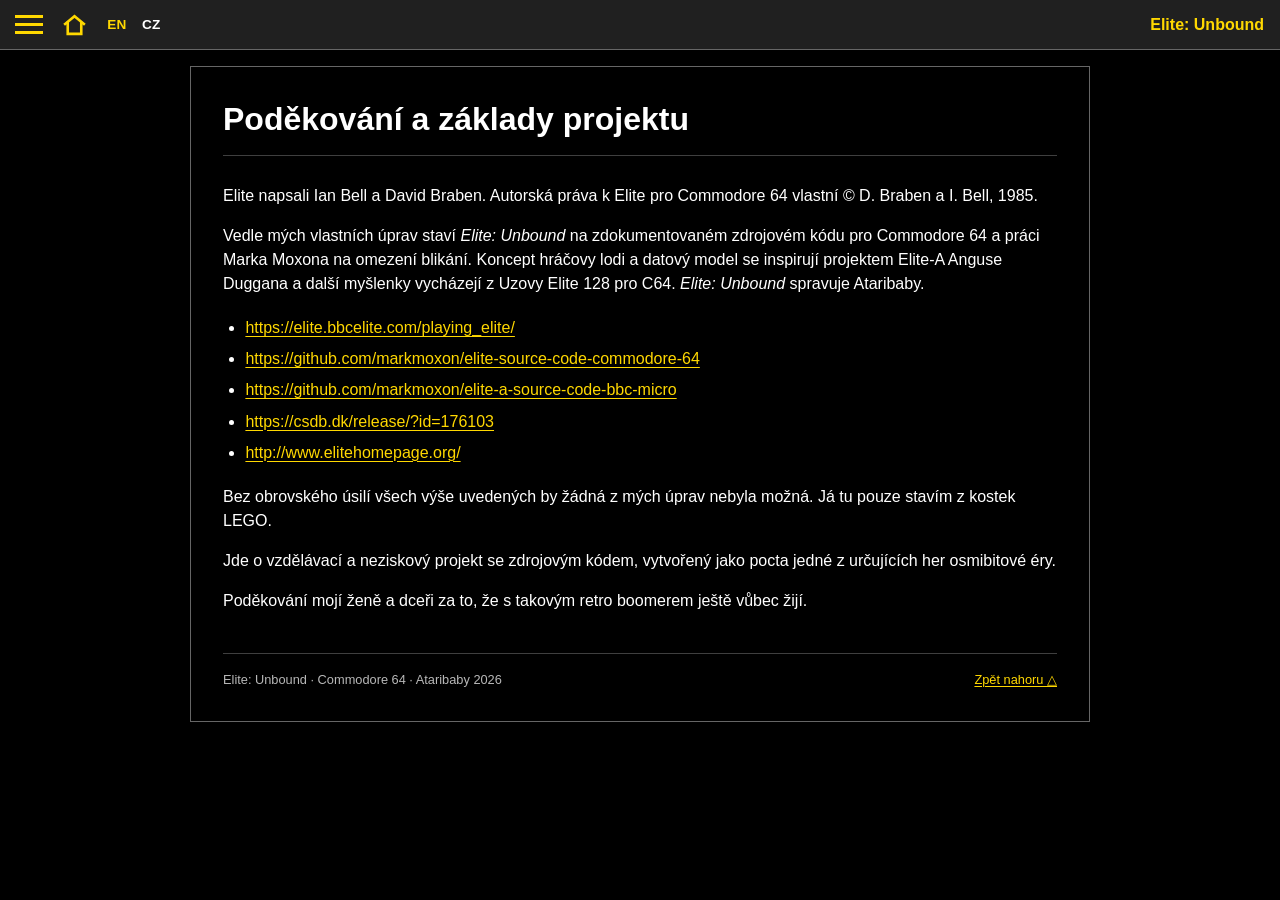
<file: docs/cs/credits.html>
<!doctype html>
<html lang="cs">
<head>
  <meta charset="utf-8">
  <meta name="viewport" content="width=device-width, initial-scale=1">
  <meta name="description" content="Poděkování a základy projektu Elite: Unbound pro Commodore 64.">
  <meta name="theme-color" content="#000000">
  <title>Poděkování a základy projektu - Elite: Unbound</title>
  <link rel="icon" href="../assets/favicon-asp.ico" type="image/x-icon">
  <link rel="icon" href="../assets/favicon-asp.svg" type="image/svg+xml" sizes="any">
  <link rel="stylesheet" href="../css/style.css">
  <script src="../js/menu.js" defer></script>
</head>
<body id="top">
  <a class="skip-link" href="#content">Přejít k obsahu</a>

  <header class="site-toolbar" aria-label="Ovládání webu">
    <button class="menu-toggle" id="menu-toggle" type="button" aria-label="Otevřít menu" aria-controls="site-menu" aria-expanded="false" data-label-open="Otevřít menu" data-label-close="Zavřít menu">
      <span class="burger-lines" aria-hidden="true"><span></span><span></span><span></span></span>
    </button>

    <a class="home-link" href="./index.html" aria-label="Domů" title="Domů">
      <svg viewBox="0 0 24 24" aria-hidden="true">
        <path d="M3 11.5 12 4l9 7.5"></path>
        <path d="M5.5 10.5V21h13V10.5"></path>
      </svg>
    </a>

    <nav class="language-switch" aria-label="Jazyk">
      <a lang="en" hreflang="en" href="../credits.html" aria-label="English">EN</a>
      <span lang="cs" aria-current="true">CZ</span>
    </nav>

    <span class="toolbar-title">Elite: Unbound</span>
  </header>

  <aside class="site-menu" id="site-menu" aria-label="Menu webu" aria-hidden="true">
    <nav>
      <a href="./index.html">Elite: Unbound</a>
      <a href="./instruction-manual.html">Návod k použití</a>
      <a href="./technical-info.html">Technické informace</a>
      <a href="./download.html">Ke stažení</a>
      <a href="./credits.html" aria-current="page">Poděkování a základy projektu</a>
      <a href="./galnet.html">GalNet</a>
    </nav>
  </aside>
  <button class="menu-backdrop" type="button" aria-label="Zavřít menu" hidden></button>

  <div class="page-frame">
    <header class="site-header">
      <div class="title-strip">
        <h1>Poděkování a základy projektu</h1>
      </div>
    </header>

    <main id="content">
      <article class="article-shell page-content">
        <p>Elite napsali Ian Bell a David Braben. Autorská práva k Elite pro Commodore 64 vlastní © D. Braben a I. Bell, 1985.</p>

        <p>Vedle mých vlastních úprav staví <em>Elite: Unbound</em> na zdokumentovaném zdrojovém kódu pro Commodore 64 a práci Marka Moxona na omezení blikání. Koncept hráčovy lodi a datový model se inspirují projektem Elite-A Anguse Duggana a další myšlenky vycházejí z Uzovy Elite 128 pro C64. <em>Elite: Unbound</em> spravuje Ataribaby.</p>

        <ul class="credit-links">
          <li><a href="https://elite.bbcelite.com/playing_elite/" target="_blank" rel="noopener noreferrer">https://elite.bbcelite.com/playing_elite/</a></li>
          <li><a href="https://github.com/markmoxon/elite-source-code-commodore-64" target="_blank" rel="noopener noreferrer">https://github.com/markmoxon/elite-source-code-commodore-64</a></li>
          <li><a href="https://github.com/markmoxon/elite-a-source-code-bbc-micro" target="_blank" rel="noopener noreferrer">https://github.com/markmoxon/elite-a-source-code-bbc-micro</a></li>
          <li><a href="https://csdb.dk/release/?id=176103" target="_blank" rel="noopener noreferrer">https://csdb.dk/release/?id=176103</a></li>
          <li><a href="http://www.elitehomepage.org/" target="_blank" rel="noopener noreferrer">http://www.elitehomepage.org/</a></li>
        </ul>

        <p>Bez obrovského úsilí všech výše uvedených by žádná z mých úprav nebyla možná. Já tu pouze stavím z kostek LEGO.</p>

        <p>Jde o vzdělávací a neziskový projekt se zdrojovým kódem, vytvořený jako pocta jedné z určujících her osmibitové éry.</p>

        <p>Poděkování mojí ženě a dceři za to, že s takovým retro boomerem ještě vůbec žijí.</p>
      </article>
    </main>

    <footer class="site-footer">
      <p>Elite: Unbound · Commodore 64 · Ataribaby 2026</p>
      <a href="#top">Zpět nahoru △</a>
    </footer>
  </div>
</body>
</html>
</file>
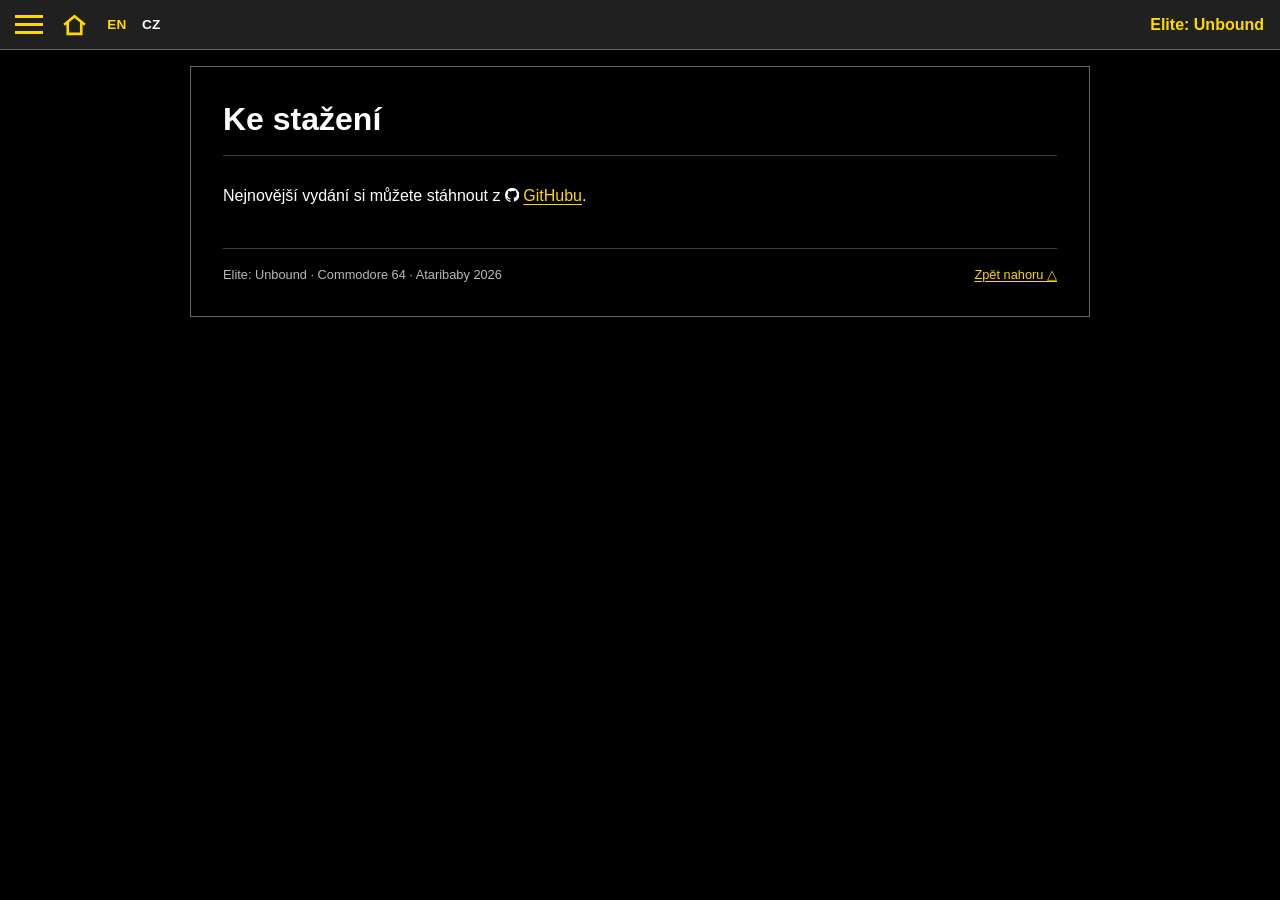
<file: docs/cs/download.html>
<!doctype html>
<html lang="cs">
<head>
  <meta charset="utf-8">
  <meta name="viewport" content="width=device-width, initial-scale=1">
  <meta name="description" content="Soubory Elite: Unbound pro Commodore 64 ke stažení.">
  <meta name="theme-color" content="#000000">
  <title>Ke stažení - Elite: Unbound</title>
  <link rel="icon" href="../assets/favicon-asp.ico" type="image/x-icon">
  <link rel="icon" href="../assets/favicon-asp.svg" type="image/svg+xml" sizes="any">
  <link rel="stylesheet" href="../css/style.css">
  <script src="../js/menu.js" defer></script>
</head>
<body id="top">
  <a class="skip-link" href="#content">Přejít k obsahu</a>

  <header class="site-toolbar" aria-label="Ovládání webu">
    <button class="menu-toggle" id="menu-toggle" type="button" aria-label="Otevřít menu" aria-controls="site-menu" aria-expanded="false" data-label-open="Otevřít menu" data-label-close="Zavřít menu">
      <span class="burger-lines" aria-hidden="true"><span></span><span></span><span></span></span>
    </button>

    <a class="home-link" href="./index.html" aria-label="Domů" title="Domů">
      <svg viewBox="0 0 24 24" aria-hidden="true">
        <path d="M3 11.5 12 4l9 7.5"></path>
        <path d="M5.5 10.5V21h13V10.5"></path>
      </svg>
    </a>

    <nav class="language-switch" aria-label="Jazyk">
      <a lang="en" hreflang="en" href="../download.html" aria-label="English">EN</a>
      <span lang="cs" aria-current="true">CZ</span>
    </nav>

    <span class="toolbar-title">Elite: Unbound</span>
  </header>

  <aside class="site-menu" id="site-menu" aria-label="Menu webu" aria-hidden="true">
    <nav>
      <a href="./index.html">Elite: Unbound</a>
      <a href="./instruction-manual.html">Návod k použití</a>
      <a href="./technical-info.html">Technické informace</a>
      <a href="./download.html" aria-current="page">Ke stažení</a>
      <a href="./credits.html">Poděkování a základy projektu</a>
      <a href="./galnet.html">GalNet</a>
    </nav>
  </aside>
  <button class="menu-backdrop" type="button" aria-label="Zavřít menu" hidden></button>

  <div class="page-frame">
    <header class="site-header">
      <div class="title-strip">
        <h1>Ke stažení</h1>
      </div>
    </header>

    <main id="content">
      <article class="article-shell page-content">
        <p>Nejnovější vydání si můžete stáhnout z <a href="https://github.com/ataribaby42/elite-source-code-commodore-64/releases" target="_blank" rel="noopener noreferrer"><svg class="github-icon" viewBox="0 0 16 16" aria-hidden="true" focusable="false"><path d="M8 0C3.58 0 0 3.58 0 8c0 3.54 2.29 6.53 5.47 7.59.4.07.55-.17.55-.38 0-.19-.01-.82-.01-1.49-2.01.37-2.53-.49-2.69-.94-.09-.23-.48-.94-.82-1.13-.28-.15-.68-.52-.01-.53.63-.01 1.08.58 1.23.82.72 1.21 1.87.87 2.33.66.07-.53.28-.87.51-1.07-1.78-.2-3.64-.89-3.64-3.95 0-.87.31-1.59.82-2.15-.08-.2-.36-1.02.08-2.12 0 0 .67-.21 2.2.82A7.65 7.65 0 0 1 8 3.27a7.65 7.65 0 0 1 2 .27c1.53-1.04 2.2-.82 2.2-.82.44 1.1.16 1.92.08 2.12.51.56.82 1.27.82 2.15 0 3.07-1.87 3.75-3.65 3.95.29.25.54.73.54 1.48 0 1.07-.01 1.93-.01 2.2 0 .21.15.46.55.38A8.01 8.01 0 0 0 16 8c0-4.42-3.58-8-8-8Z"></path></svg>GitHubu</a>.</p>
      </article>
    </main>

    <footer class="site-footer">
      <p>Elite: Unbound · Commodore 64 · Ataribaby 2026</p>
      <a href="#top">Zpět nahoru △</a>
    </footer>
  </div>
</body>
</html>
</file>
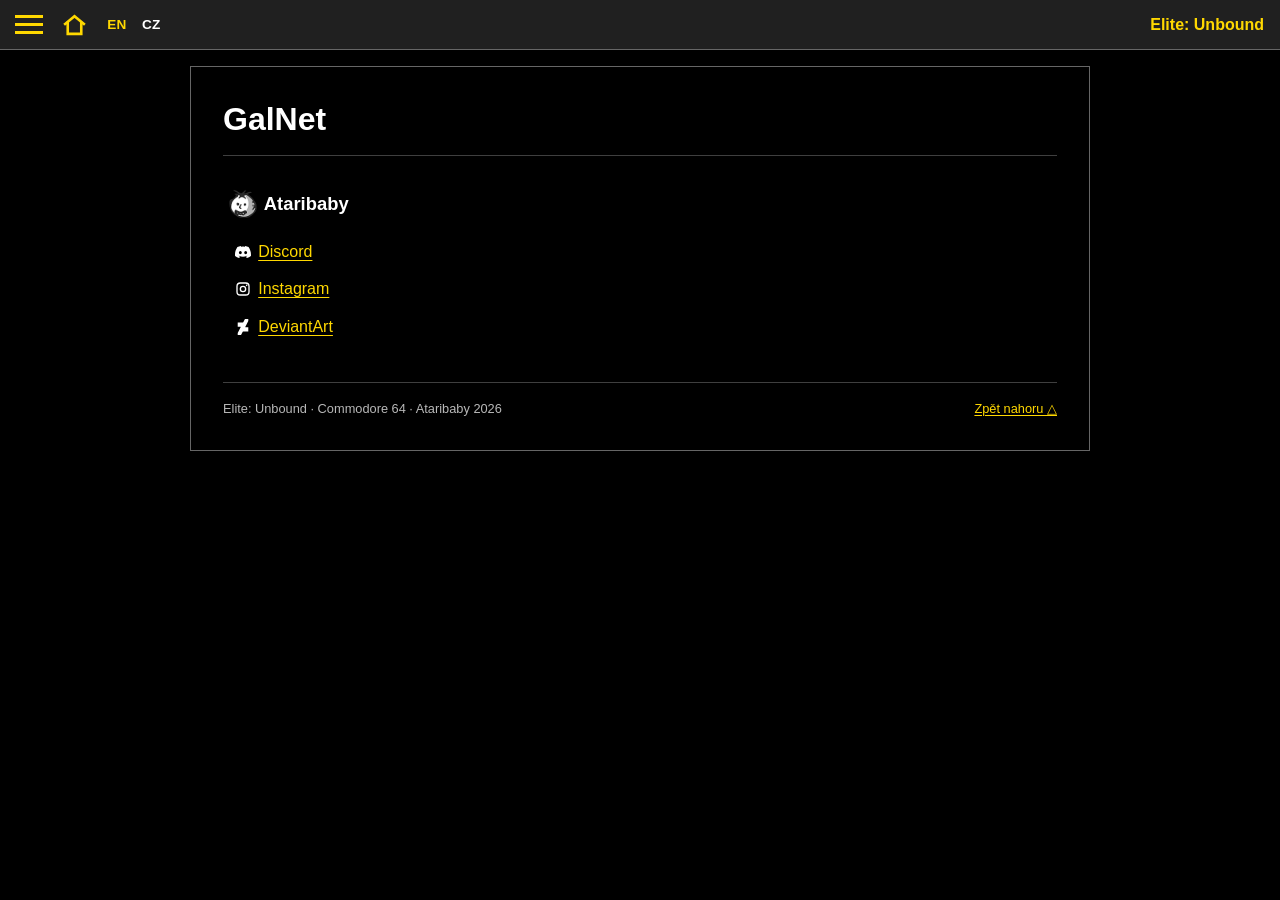
<file: docs/cs/galnet.html>
<!doctype html>
<html lang="cs">
<head>
  <meta charset="utf-8">
  <meta name="viewport" content="width=device-width, initial-scale=1">
  <meta name="description" content="GalNet projektu Elite: Unbound pro Commodore 64.">
  <meta name="theme-color" content="#000000">
  <title>GalNet - Elite: Unbound</title>
  <link rel="icon" href="../assets/favicon-asp.ico" type="image/x-icon">
  <link rel="icon" href="../assets/favicon-asp.svg" type="image/svg+xml" sizes="any">
  <link rel="stylesheet" href="../css/style.css">
  <script src="../js/menu.js" defer></script>
</head>
<body id="top">
  <a class="skip-link" href="#content">Přejít k obsahu</a>

  <header class="site-toolbar" aria-label="Ovládání webu">
    <button class="menu-toggle" id="menu-toggle" type="button" aria-label="Otevřít menu" aria-controls="site-menu" aria-expanded="false" data-label-open="Otevřít menu" data-label-close="Zavřít menu">
      <span class="burger-lines" aria-hidden="true"><span></span><span></span><span></span></span>
    </button>

    <a class="home-link" href="./index.html" aria-label="Domů" title="Domů">
      <svg viewBox="0 0 24 24" aria-hidden="true">
        <path d="M3 11.5 12 4l9 7.5"></path>
        <path d="M5.5 10.5V21h13V10.5"></path>
      </svg>
    </a>

    <nav class="language-switch" aria-label="Jazyk">
      <a lang="en" hreflang="en" href="../galnet.html" aria-label="English">EN</a>
      <span lang="cs" aria-current="true">CZ</span>
    </nav>

    <span class="toolbar-title">Elite: Unbound</span>
  </header>

  <aside class="site-menu" id="site-menu" aria-label="Menu webu" aria-hidden="true">
    <nav>
      <a href="./index.html">Elite: Unbound</a>
      <a href="./instruction-manual.html">Návod k použití</a>
      <a href="./technical-info.html">Technické informace</a>
      <a href="./download.html">Ke stažení</a>
      <a href="./credits.html">Poděkování a základy projektu</a>
      <a href="./galnet.html" aria-current="page">GalNet</a>
    </nav>
  </aside>
  <button class="menu-backdrop" type="button" aria-label="Zavřít menu" hidden></button>

  <div class="page-frame">
    <header class="site-header">
      <div class="title-strip">
        <h1>GalNet</h1>
      </div>
    </header>

    <main id="content">
      <article class="article-shell page-content">
        <p class="galnet-profile"><img src="../assets/ataribaby.png" width="100" height="100" alt=""><strong>Ataribaby</strong></p>

        <ul class="platform-links">
          <li><a href="https://discord.gg/RhC6rmtcxe" target="_blank" rel="noopener noreferrer"><svg class="platform-icon" viewBox="0 0 24 24" aria-hidden="true" focusable="false"><path d="M20.32 4.37a19.8 19.8 0 0 0-4.89-1.52.08.08 0 0 0-.08.04c-.21.38-.44.86-.61 1.25a18.3 18.3 0 0 0-5.49 0 12.6 12.6 0 0 0-.62-1.25.08.08 0 0 0-.08-.04 19.74 19.74 0 0 0-4.88 1.52.07.07 0 0 0-.03.03C.53 9.05-.32 13.58.1 18.06c0 .02.01.04.03.06a19.9 19.9 0 0 0 5.99 3.03.08.08 0 0 0 .08-.03c.46-.63.87-1.3 1.23-1.99a.08.08 0 0 0-.04-.11 12.8 12.8 0 0 1-1.87-.89.08.08 0 0 1-.01-.13l.37-.29a.07.07 0 0 1 .08-.01c3.93 1.79 8.18 1.79 12.06 0a.07.07 0 0 1 .08.01l.37.29a.08.08 0 0 1-.01.13c-.6.34-1.22.64-1.87.89a.08.08 0 0 0-.04.11c.36.7.77 1.36 1.23 1.99a.08.08 0 0 0 .08.03 19.9 19.9 0 0 0 6-3.03.08.08 0 0 0 .03-.06c.5-5.18-.84-9.67-3.55-13.66a.06.06 0 0 0-.03-.03ZM8.02 15.33c-1.18 0-2.16-1.09-2.16-2.42s.96-2.42 2.16-2.42c1.21 0 2.18 1.1 2.16 2.42 0 1.33-.96 2.42-2.16 2.42Zm7.97 0c-1.18 0-2.16-1.09-2.16-2.42s.96-2.42 2.16-2.42c1.21 0 2.18 1.1 2.16 2.42 0 1.33-.95 2.42-2.16 2.42Z"></path></svg>Discord</a></li>
          <li><a href="https://www.instagram.com/ataribaby42/" target="_blank" rel="noopener noreferrer"><svg class="platform-icon" viewBox="0 0 24 24" aria-hidden="true" focusable="false"><rect x="3" y="3" width="18" height="18" rx="5" fill="none" stroke="currentColor" stroke-width="2"></rect><circle cx="12" cy="12" r="4" fill="none" stroke="currentColor" stroke-width="2"></circle><circle cx="17.5" cy="6.5" r="1.2"></circle></svg>Instagram</a></li>
          <li><a href="https://www.deviantart.com/ataribaby42" target="_blank" rel="noopener noreferrer"><svg class="platform-icon" viewBox="0 0 24 24" aria-hidden="true" focusable="false"><path d="M19.93 0h-4.75l-.47.47-2.28 4.35-.72.48H4.07v6.4h4.14l.42.42-4.56 8.75V24h4.75l.47-.48 2.28-4.34.72-.48h7.64v-6.4h-4.14l-.42-.42 4.56-8.75V0Z"></path></svg>DeviantArt</a></li>
        </ul>
      </article>
    </main>

    <footer class="site-footer">
      <p>Elite: Unbound · Commodore 64 · Ataribaby 2026</p>
      <a href="#top">Zpět nahoru △</a>
    </footer>
  </div>
</body>
</html>
</file>
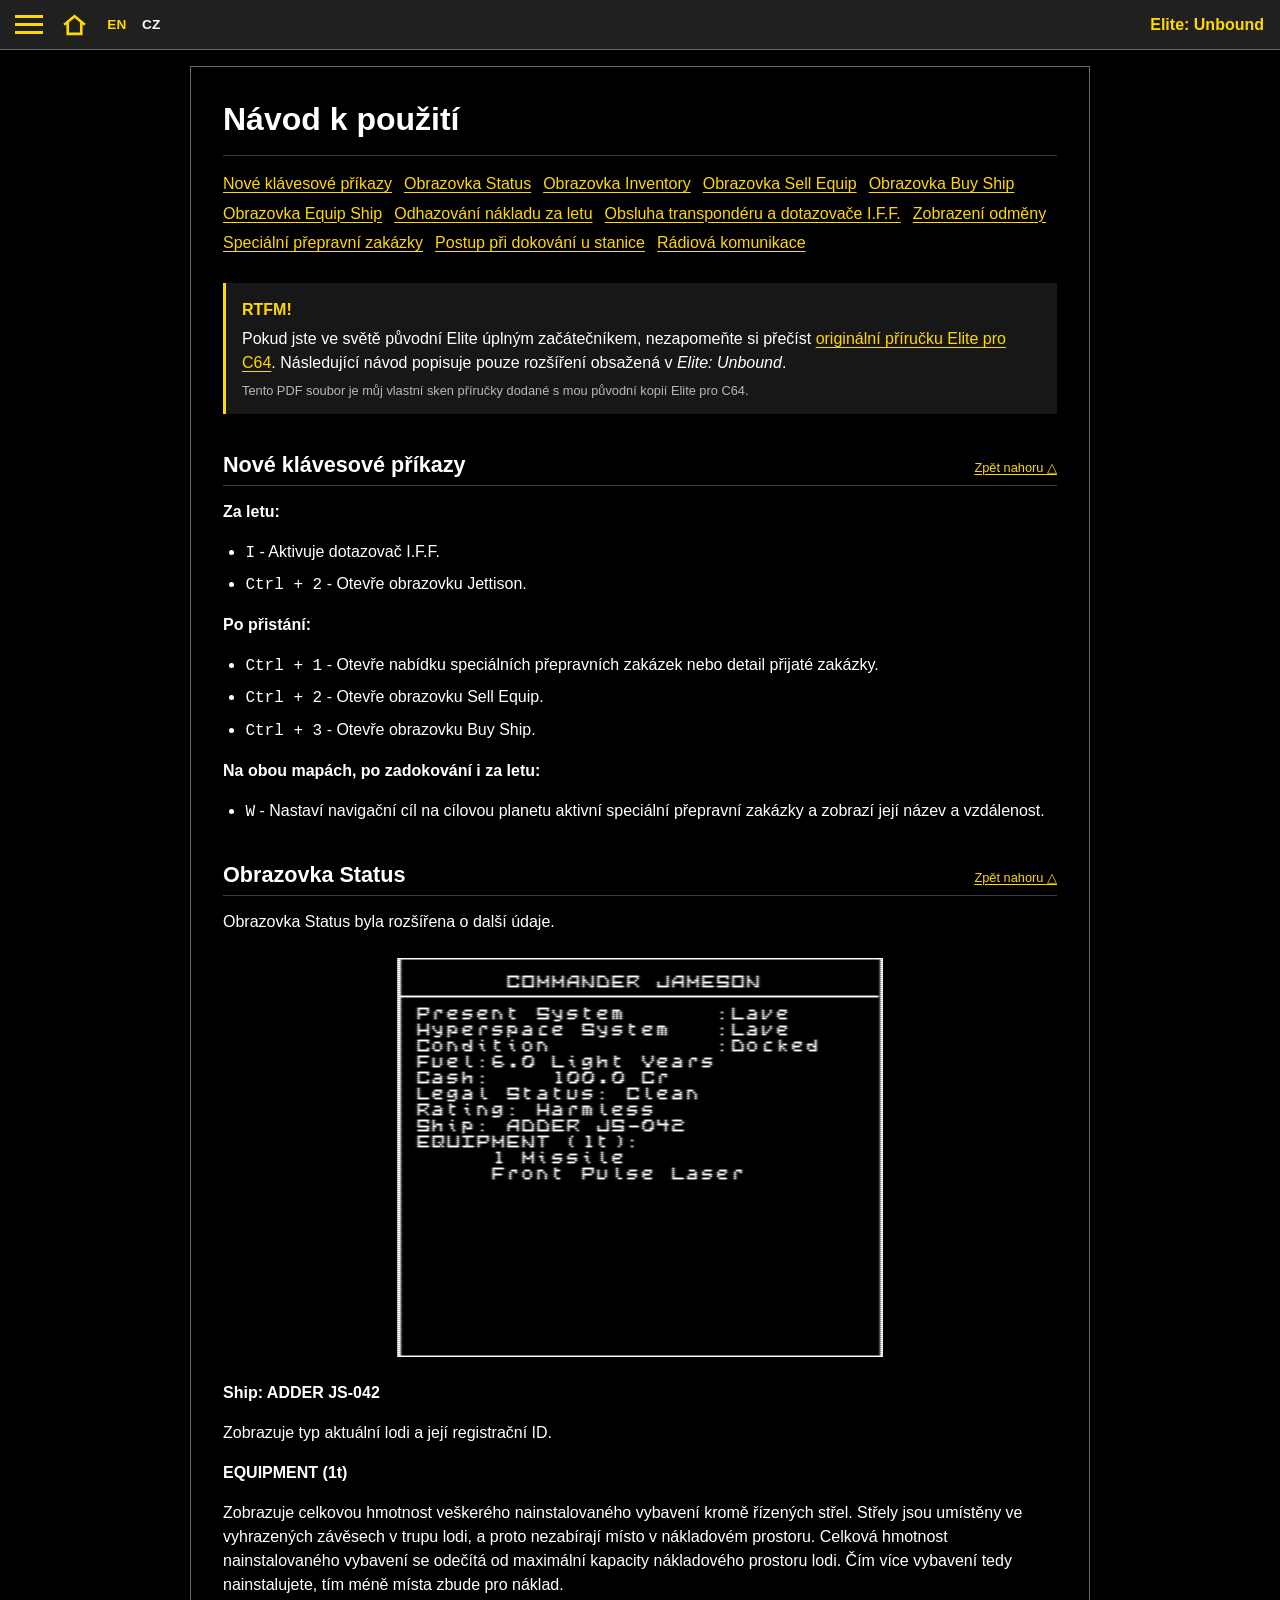
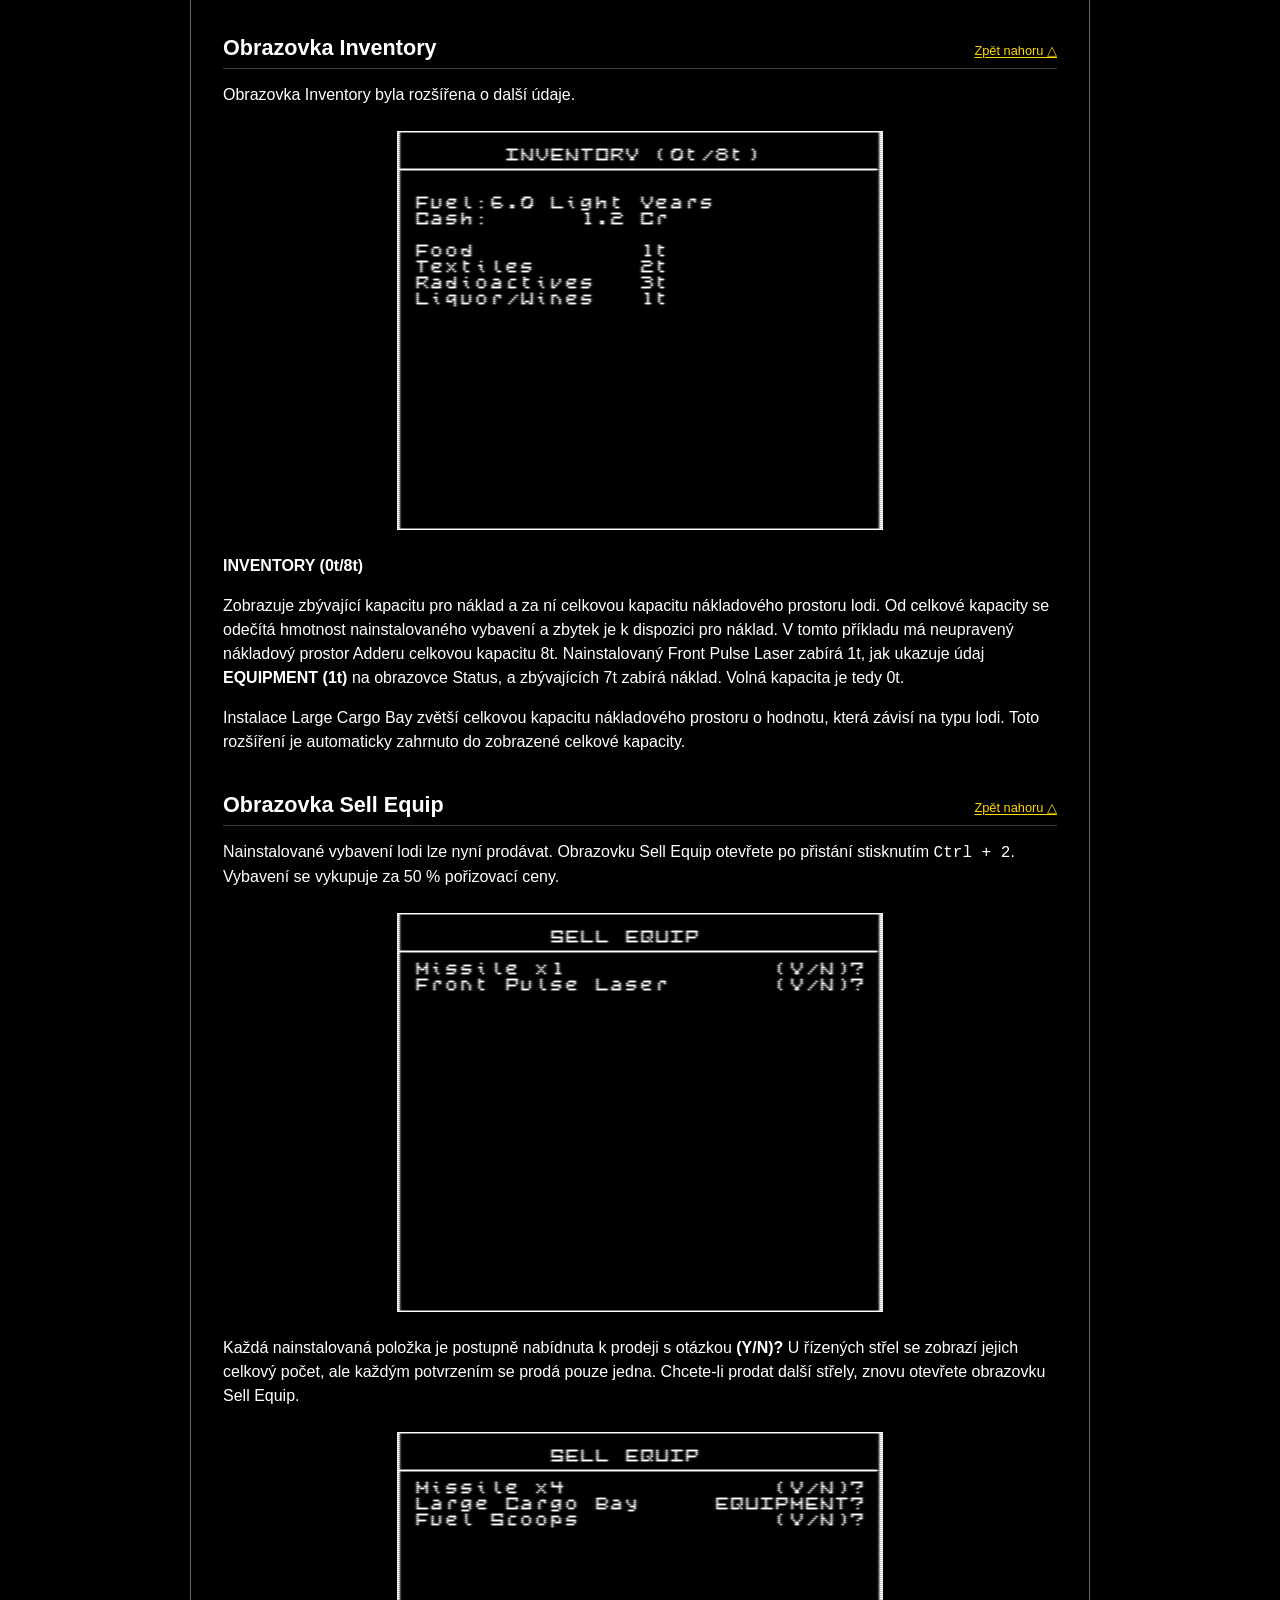
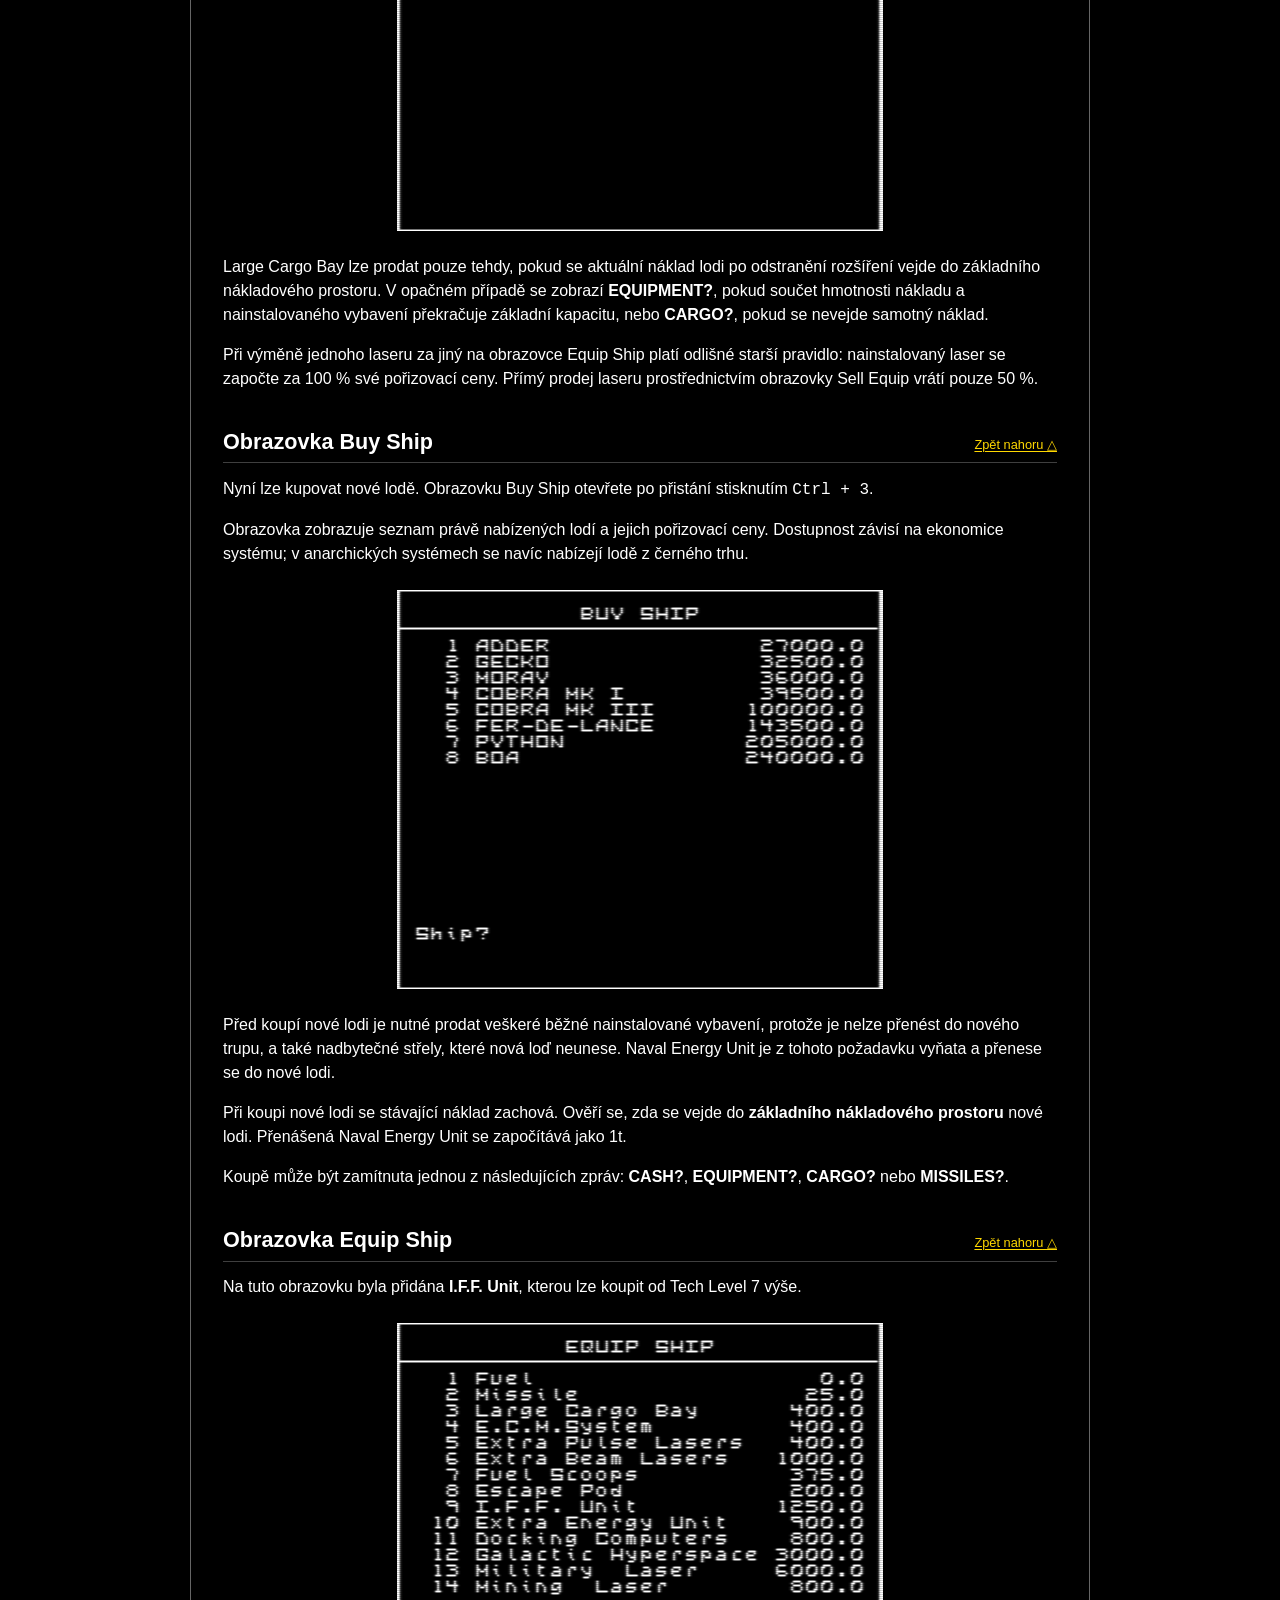
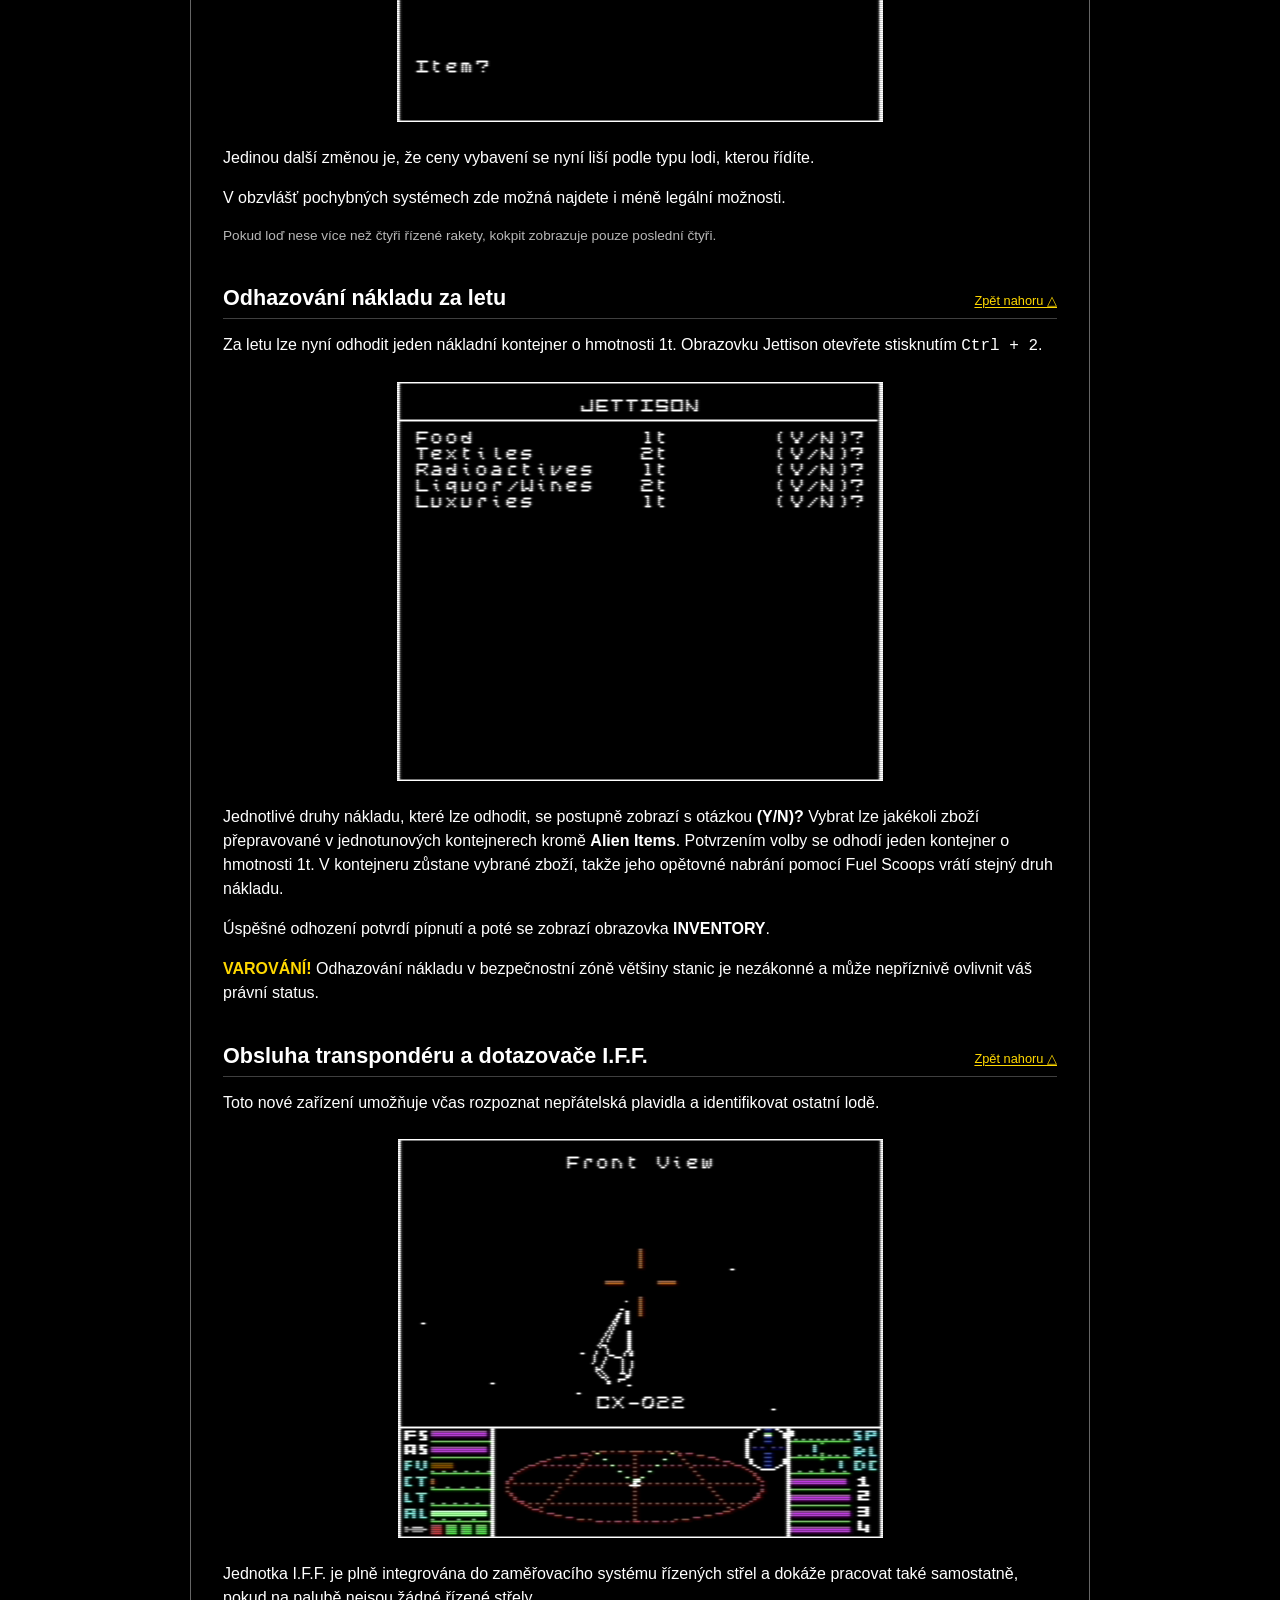
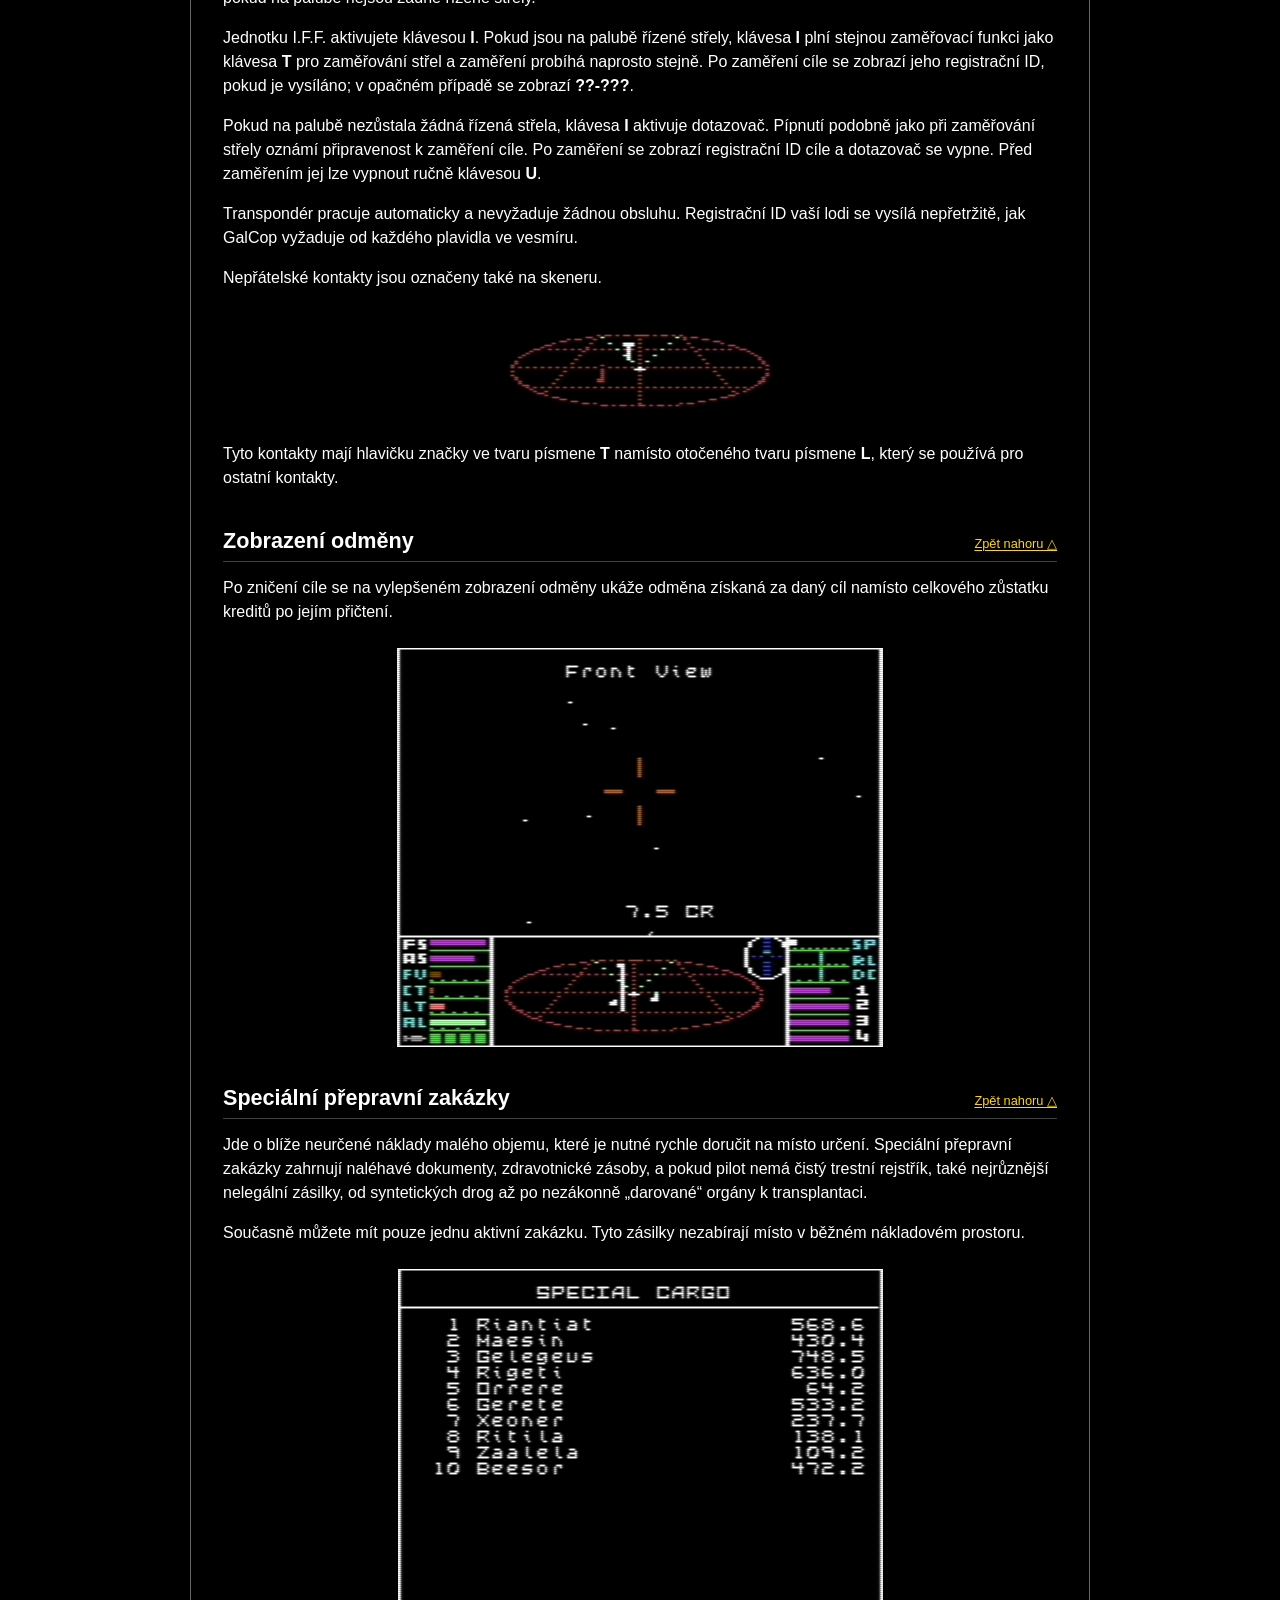
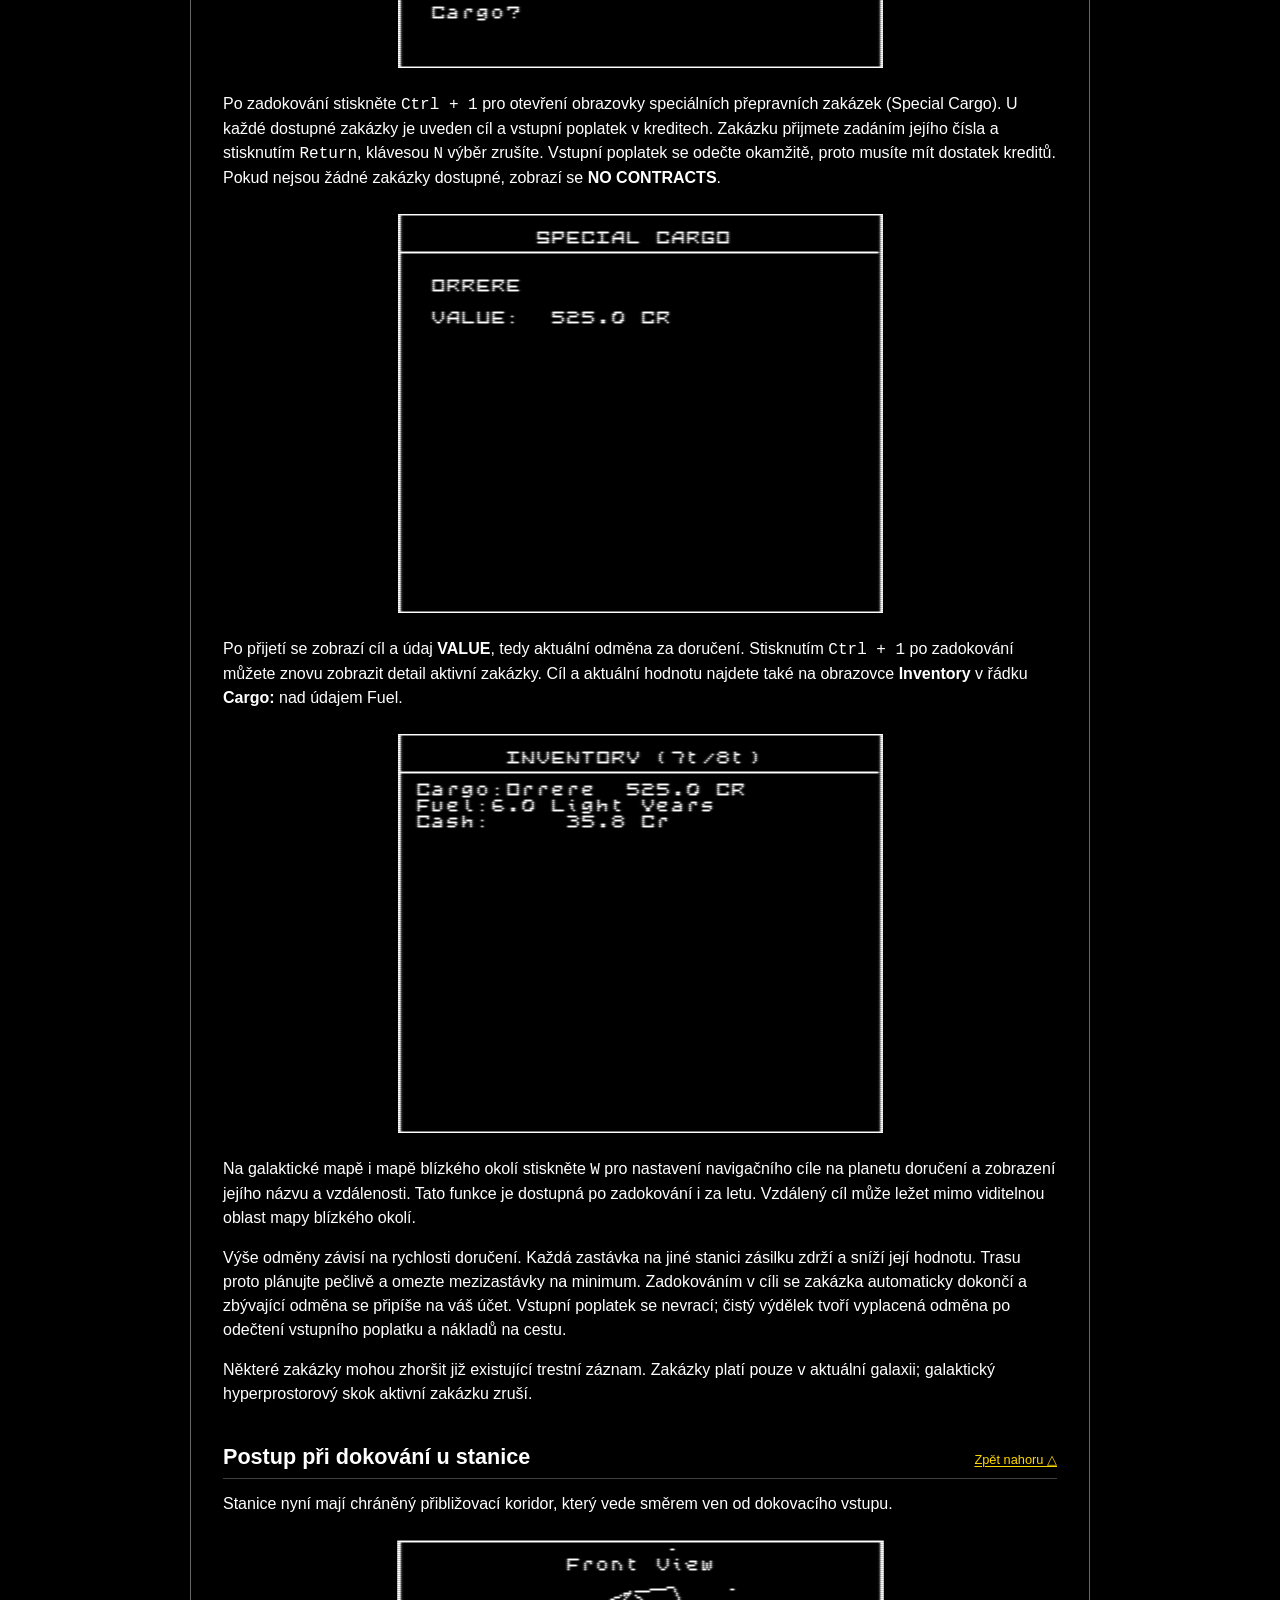
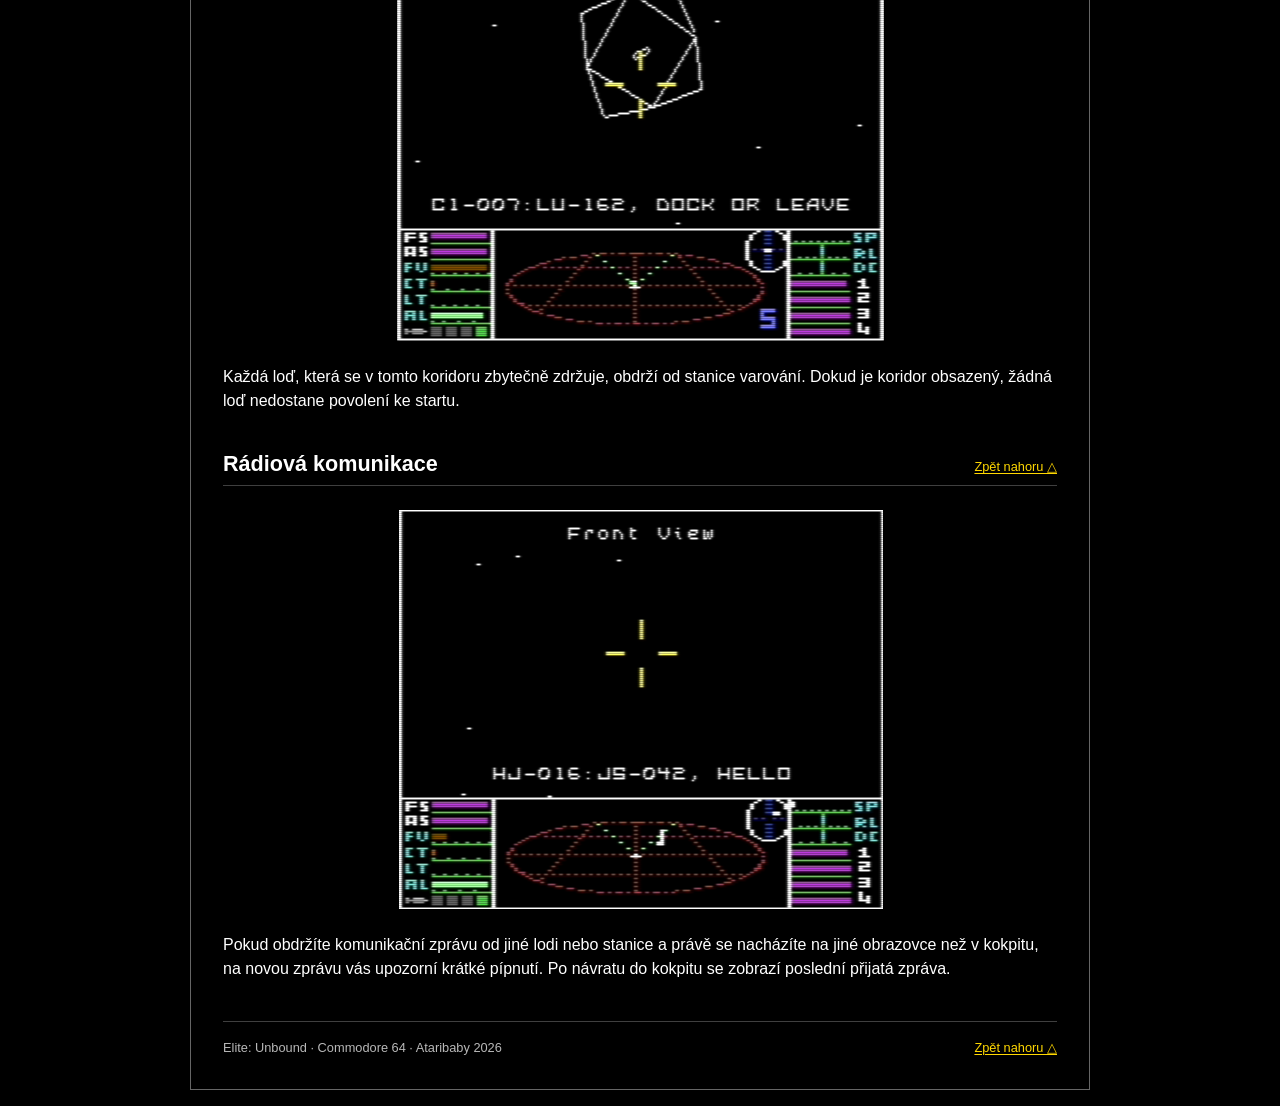
<file: docs/cs/instruction-manual.html>
<!doctype html>
<html lang="cs">
<head>
  <meta charset="utf-8">
  <meta name="viewport" content="width=device-width, initial-scale=1">
  <meta name="description" content="Návod k použití Elite: Unbound pro Commodore 64.">
  <meta name="theme-color" content="#000000">
  <title>Návod k použití - Elite: Unbound</title>
  <link rel="icon" href="../assets/favicon-asp.ico" type="image/x-icon">
  <link rel="icon" href="../assets/favicon-asp.svg" type="image/svg+xml" sizes="any">
  <link rel="stylesheet" href="../css/style.css">
  <script src="../js/menu.js" defer></script>
</head>
<body id="top">
  <a class="skip-link" href="#content">Přejít k obsahu</a>

  <header class="site-toolbar" aria-label="Ovládání webu">
    <button class="menu-toggle" id="menu-toggle" type="button" aria-label="Otevřít menu" aria-controls="site-menu" aria-expanded="false" data-label-open="Otevřít menu" data-label-close="Zavřít menu">
      <span class="burger-lines" aria-hidden="true"><span></span><span></span><span></span></span>
    </button>

    <a class="home-link" href="./index.html" aria-label="Domů" title="Domů">
      <svg viewBox="0 0 24 24" aria-hidden="true">
        <path d="M3 11.5 12 4l9 7.5"></path>
        <path d="M5.5 10.5V21h13V10.5"></path>
      </svg>
    </a>

    <nav class="language-switch" aria-label="Jazyk">
      <a lang="en" hreflang="en" href="../instruction-manual.html" aria-label="English">EN</a>
      <span lang="cs" aria-current="true">CZ</span>
    </nav>

    <span class="toolbar-title">Elite: Unbound</span>
  </header>

  <aside class="site-menu" id="site-menu" aria-label="Menu webu" aria-hidden="true">
    <nav>
      <a href="./index.html">Elite: Unbound</a>
      <a href="./instruction-manual.html" aria-current="page">Návod k použití</a>
      <a href="./technical-info.html">Technické informace</a>
      <a href="./download.html">Ke stažení</a>
      <a href="./credits.html">Poděkování a základy projektu</a>
      <a href="./galnet.html">GalNet</a>
    </nav>
  </aside>
  <button class="menu-backdrop" type="button" aria-label="Zavřít menu" hidden></button>

  <div class="page-frame">
    <header class="site-header">
      <div class="title-strip">
        <h1>Návod k použití</h1>
      </div>
    </header>

    <nav class="page-toc" aria-label="Obsah stránky">
      <a href="#new-keyboard-commands">Nové klávesové příkazy</a>
      <a href="#status-screen">Obrazovka Status</a>
      <a href="#inventory-screen">Obrazovka Inventory</a>
      <a href="#sell-equip-screen">Obrazovka Sell Equip</a>
      <a href="#buy-ship-screen">Obrazovka Buy Ship</a>
      <a href="#equip-ship-screen">Obrazovka Equip Ship</a>
      <a href="#in-flight-cargo-jettison">Odhazování nákladu za letu</a>
      <a href="#iff-transponder-and-interrogator-operations">Obsluha transpondéru a dotazovače I.F.F.</a>
      <a href="#bounty-display">Zobrazení odměny</a>
      <a href="#special-cargo">Speciální přepravní zakázky</a>
      <a href="#station-docking-procedure">Postup při dokování u stanice</a>
      <a href="#radio-communication">Rádiová komunikace</a>
    </nav>

    <main id="content">
      <aside class="infobox">
        <strong>RTFM!</strong>
        <p>Pokud jste ve světě původní Elite úplným začátečníkem, nezapomeňte si přečíst <a href="../assets/elite-c64-manual.pdf" target="_blank" rel="noopener noreferrer">originální příručku Elite pro C64</a>. Následující návod popisuje pouze rozšíření obsažená v <em>Elite: Unbound</em>.</p>
        <p class="manual-note">Tento PDF soubor je můj vlastní sken příručky dodané s mou původní kopií Elite pro C64.</p>
      </aside>

      <section id="new-keyboard-commands">
        <div class="section-heading">
          <h2>Nové klávesové příkazy</h2>
          <a class="section-top-link" href="#top">Zpět nahoru △</a>
        </div>

        <p><strong>Za letu:</strong></p>

        <ul>
          <li><code class="nowrap">I</code> - Aktivuje dotazovač I.F.F.</li>
          <li><code class="nowrap">Ctrl + 2</code> - Otevře obrazovku Jettison.</li>
        </ul>

        <p><strong>Po přistání:</strong></p>

        <ul>
          <li><code class="nowrap">Ctrl + 1</code> - Otevře nabídku speciálních přepravních zakázek nebo detail přijaté zakázky.</li>
          <li><code class="nowrap">Ctrl + 2</code> - Otevře obrazovku Sell Equip.</li>
          <li><code class="nowrap">Ctrl + 3</code> - Otevře obrazovku Buy Ship.</li>
        </ul>

        <p><strong>Na obou mapách, po zadokování i za letu:</strong></p>

        <ul>
          <li><code class="nowrap">W</code> - Nastaví navigační cíl na cílovou planetu aktivní speciální přepravní zakázky a zobrazí její název a vzdálenost.</li>
        </ul>
      </section>

      <section id="status-screen">
        <div class="section-heading">
          <h2>Obrazovka Status</h2>
          <a class="section-top-link" href="#top">Zpět nahoru △</a>
        </div>

        <p>Obrazovka Status byla rozšířena o další údaje.</p>

        <figure class="content-image">
          <img src="../assets/manual-status-screen.png" width="488" height="399" alt="Rozšířená obrazovka Status v Elite: Unbound s údaji o lodi a vybavení">
        </figure>

        <p><strong>Ship: ADDER JS-042</strong></p>

        <p>Zobrazuje typ aktuální lodi a její registrační ID.</p>

        <p><strong>EQUIPMENT (1t)</strong></p>

        <p>Zobrazuje celkovou hmotnost veškerého nainstalovaného vybavení kromě řízených střel. Střely jsou umístěny ve vyhrazených závěsech v trupu lodi, a proto nezabírají místo v nákladovém prostoru. Celková hmotnost nainstalovaného vybavení se odečítá od maximální kapacity nákladového prostoru lodi. Čím více vybavení tedy nainstalujete, tím méně místa zbude pro náklad.</p>
      </section>

      <section id="inventory-screen">
        <div class="section-heading">
          <h2>Obrazovka Inventory</h2>
          <a class="section-top-link" href="#top">Zpět nahoru △</a>
        </div>

        <p>Obrazovka Inventory byla rozšířena o další údaje.</p>

        <figure class="content-image">
          <img src="../assets/manual-inventory-screen.png" width="488" height="399" alt="Rozšířená obrazovka Inventory v Elite: Unbound s volnou a celkovou kapacitou nákladového prostoru">
        </figure>

        <p><strong>INVENTORY (0t/8t)</strong></p>

        <p>Zobrazuje zbývající kapacitu pro náklad a za ní celkovou kapacitu nákladového prostoru lodi. Od celkové kapacity se odečítá hmotnost nainstalovaného vybavení a zbytek je k dispozici pro náklad. V tomto příkladu má neupravený nákladový prostor Adderu celkovou kapacitu 8t. Nainstalovaný Front Pulse Laser zabírá 1t, jak ukazuje údaj <strong>EQUIPMENT (1t)</strong> na obrazovce Status, a zbývajících 7t zabírá náklad. Volná kapacita je tedy 0t.</p>

        <p>Instalace Large Cargo Bay zvětší celkovou kapacitu nákladového prostoru o hodnotu, která závisí na typu lodi. Toto rozšíření je automaticky zahrnuto do zobrazené celkové kapacity.</p>
      </section>

      <section id="sell-equip-screen">
        <div class="section-heading">
          <h2>Obrazovka Sell Equip</h2>
          <a class="section-top-link" href="#top">Zpět nahoru △</a>
        </div>

        <p>Nainstalované vybavení lodi lze nyní prodávat. Obrazovku Sell Equip otevřete po přistání stisknutím <code class="nowrap">Ctrl + 2</code>. Vybavení se vykupuje za 50 % pořizovací ceny.</p>

        <figure class="content-image">
          <img src="../assets/manual-sell-equip-screen.png" width="488" height="399" alt="Obrazovka Sell Equip v Elite: Unbound s nabídkou nainstalovaného vybavení k prodeji">
        </figure>

        <p>Každá nainstalovaná položka je postupně nabídnuta k prodeji s otázkou <strong>(Y/N)?</strong> U řízených střel se zobrazí jejich celkový počet, ale každým potvrzením se prodá pouze jedna. Chcete-li prodat další střely, znovu otevřete obrazovku Sell Equip.</p>

        <figure class="content-image">
          <img src="../assets/manual-sell-equip-error-screen.png" width="488" height="399" alt="Obrazovka Sell Equip v Elite: Unbound s chybou kapacity vybavení">
        </figure>

        <p>Large Cargo Bay lze prodat pouze tehdy, pokud se aktuální náklad lodi po odstranění rozšíření vejde do základního nákladového prostoru. V opačném případě se zobrazí <strong>EQUIPMENT?</strong>, pokud součet hmotnosti nákladu a nainstalovaného vybavení překračuje základní kapacitu, nebo <strong>CARGO?</strong>, pokud se nevejde samotný náklad.</p>

        <p>Při výměně jednoho laseru za jiný na obrazovce Equip Ship platí odlišné starší pravidlo: nainstalovaný laser se započte za 100 % své pořizovací ceny. Přímý prodej laseru prostřednictvím obrazovky Sell Equip vrátí pouze 50 %.</p>
      </section>

      <section id="buy-ship-screen">
        <div class="section-heading">
          <h2>Obrazovka Buy Ship</h2>
          <a class="section-top-link" href="#top">Zpět nahoru △</a>
        </div>

        <p>Nyní lze kupovat nové lodě. Obrazovku Buy Ship otevřete po přistání stisknutím <code class="nowrap">Ctrl + 3</code>.</p>

        <p>Obrazovka zobrazuje seznam právě nabízených lodí a jejich pořizovací ceny. Dostupnost závisí na ekonomice systému; v anarchických systémech se navíc nabízejí lodě z černého trhu.</p>

        <figure class="content-image">
          <img src="../assets/manual-buy-ship-screen.png" width="488" height="399" alt="Obrazovka Buy Ship v Elite: Unbound se seznamem dostupných lodí a jejich cen">
        </figure>

        <p>Před koupí nové lodi je nutné prodat veškeré běžné nainstalované vybavení, protože je nelze přenést do nového trupu, a také nadbytečné střely, které nová loď neunese. Naval Energy Unit je z tohoto požadavku vyňata a přenese se do nové lodi.</p>

        <p>Při koupi nové lodi se stávající náklad zachová. Ověří se, zda se vejde do <strong>základního nákladového prostoru</strong> nové lodi. Přenášená Naval Energy Unit se započítává jako 1t.</p>

        <p>Koupě může být zamítnuta jednou z následujících zpráv: <strong>CASH?</strong>, <strong>EQUIPMENT?</strong>, <strong>CARGO?</strong> nebo <strong>MISSILES?</strong>.</p>
      </section>

      <section id="equip-ship-screen">
        <div class="section-heading">
          <h2>Obrazovka Equip Ship</h2>
          <a class="section-top-link" href="#top">Zpět nahoru △</a>
        </div>

        <p>Na tuto obrazovku byla přidána <strong>I.F.F. Unit</strong>, kterou lze koupit od Tech Level 7 výše.</p>

        <figure class="content-image">
          <img src="../assets/manual-equip-ship-screen.png" width="488" height="399" alt="Obrazovka Equip Ship v Elite: Unbound s jednotkou I.F.F. a cenami vybavení podle typu lodi">
        </figure>

        <p>Jedinou další změnou je, že ceny vybavení se nyní liší podle typu lodi, kterou řídíte.</p>

        <p>V obzvlášť pochybných systémech zde možná najdete i méně legální možnosti.</p>
        <p class="technical-note">Pokud loď nese více než čtyři řízené rakety, kokpit zobrazuje pouze poslední čtyři.</p>
      </section>

      <section id="in-flight-cargo-jettison">
        <div class="section-heading">
          <h2>Odhazování nákladu za letu</h2>
          <a class="section-top-link" href="#top">Zpět nahoru △</a>
        </div>

        <p>Za letu lze nyní odhodit jeden nákladní kontejner o hmotnosti 1t. Obrazovku Jettison otevřete stisknutím <code class="nowrap">Ctrl + 2</code>.</p>

        <figure class="content-image">
          <img src="../assets/manual-jettison-screen.png" width="488" height="399" alt="Obrazovka odhazování nákladu za letu v Elite: Unbound">
        </figure>

        <p>Jednotlivé druhy nákladu, které lze odhodit, se postupně zobrazí s otázkou <strong>(Y/N)?</strong> Vybrat lze jakékoli zboží přepravované v jednotunových kontejnerech kromě <strong>Alien Items</strong>. Potvrzením volby se odhodí jeden kontejner o hmotnosti 1t. V kontejneru zůstane vybrané zboží, takže jeho opětovné nabrání pomocí Fuel Scoops vrátí stejný druh nákladu.</p>

        <p>Úspěšné odhození potvrdí pípnutí a poté se zobrazí obrazovka <strong>INVENTORY</strong>.</p>

        <p><strong class="warning-label">VAROVÁNÍ!</strong> Odhazování nákladu v bezpečnostní zóně většiny stanic je nezákonné a může nepříznivě ovlivnit váš právní status.</p>
      </section>

      <section id="iff-transponder-and-interrogator-operations">
        <div class="section-heading">
          <h2>Obsluha transpondéru a dotazovače I.F.F.</h2>
          <a class="section-top-link" href="#top">Zpět nahoru △</a>
        </div>

        <p>Toto nové zařízení umožňuje včas rozpoznat nepřátelská plavidla a identifikovat ostatní lodě.</p>

        <figure class="content-image">
          <img src="../assets/iff.png" width="485" height="399" alt="Identifikace cíle pomocí I.F.F. s registračním ID lodi">
        </figure>

        <p>Jednotka I.F.F. je plně integrována do zaměřovacího systému řízených střel a dokáže pracovat také samostatně, pokud na palubě nejsou žádné řízené střely.</p>

        <p>Jednotku I.F.F. aktivujete klávesou <strong>I</strong>. Pokud jsou na palubě řízené střely, klávesa <strong>I</strong> plní stejnou zaměřovací funkci jako klávesa <strong>T</strong> pro zaměřování střel a zaměření probíhá naprosto stejně. Po zaměření cíle se zobrazí jeho registrační ID, pokud je vysíláno; v opačném případě se zobrazí <strong>??-???</strong>.</p>

        <p>Pokud na palubě nezůstala žádná řízená střela, klávesa <strong>I</strong> aktivuje dotazovač. Pípnutí podobně jako při zaměřování střely oznámí připravenost k zaměření cíle. Po zaměření se zobrazí registrační ID cíle a dotazovač se vypne. Před zaměřením jej lze vypnout ručně klávesou <strong>U</strong>.</p>

        <p>Transpondér pracuje automaticky a nevyžaduje žádnou obsluhu. Registrační ID vaší lodi se vysílá nepřetržitě, jak GalCop vyžaduje od každého plavidla ve vesmíru.</p>

        <p>Nepřátelské kontakty jsou označeny také na skeneru.</p>

        <figure class="content-image">
          <img src="../assets/iff-hostile.png" width="280" height="104" alt="Skener se značkou nepřátelského kontaktu I.F.F.">
        </figure>

        <p>Tyto kontakty mají hlavičku značky ve tvaru písmene <strong>T</strong> namísto otočeného tvaru písmene <strong>L</strong>, který se používá pro ostatní kontakty.</p>
      </section>

      <section id="bounty-display">
        <div class="section-heading">
          <h2>Zobrazení odměny</h2>
          <a class="section-top-link" href="#top">Zpět nahoru △</a>
        </div>

        <p>Po zničení cíle se na vylepšeném zobrazení odměny ukáže odměna získaná za daný cíl namísto celkového zůstatku kreditů po jejím přičtení.</p>

        <figure class="content-image">
          <img src="../assets/manual-bounty.png" width="486" height="399" alt="Vylepšené zobrazení odměny za zničený cíl">
        </figure>
      </section>

      <section id="special-cargo">
        <div class="section-heading">
          <h2>Speciální přepravní zakázky</h2>
          <a class="section-top-link" href="#top">Zpět nahoru △</a>
        </div>

        <p>Jde o blíže neurčené náklady malého objemu, které je nutné rychle doručit na místo určení. Speciální přepravní zakázky zahrnují naléhavé dokumenty, zdravotnické zásoby, a pokud pilot nemá čistý trestní rejstřík, také nejrůznější nelegální zásilky, od syntetických drog až po nezákonně „darované“ orgány k transplantaci.</p>

        <p>Současně můžete mít pouze jednu aktivní zakázku. Tyto zásilky nezabírají místo v běžném nákladovém prostoru.</p>

        <figure class="content-image">
          <img src="../assets/manual-special-cargo-offers.png" width="485" height="399" alt="Nabídka speciálních přepravních zakázek s cílovými planetami a vstupními poplatky">
        </figure>

        <p>Po zadokování stiskněte <code class="nowrap">Ctrl + 1</code> pro otevření obrazovky speciálních přepravních zakázek (Special Cargo). U každé dostupné zakázky je uveden cíl a vstupní poplatek v kreditech. Zakázku přijmete zadáním jejího čísla a stisknutím <code>Return</code>, klávesou <code>N</code> výběr zrušíte. Vstupní poplatek se odečte okamžitě, proto musíte mít dostatek kreditů. Pokud nejsou žádné zakázky dostupné, zobrazí se <strong>NO CONTRACTS</strong>.</p>

        <figure class="content-image">
          <img src="../assets/manual-special-cargo-active.png" width="485" height="399" alt="Detail speciální přepravní zakázky s cílem a aktuální odměnou za doručení">
        </figure>

        <p>Po přijetí se zobrazí cíl a údaj <strong>VALUE</strong>, tedy aktuální odměna za doručení. Stisknutím <code class="nowrap">Ctrl + 1</code> po zadokování můžete znovu zobrazit detail aktivní zakázky. Cíl a aktuální hodnotu najdete také na obrazovce <strong>Inventory</strong> v řádku <strong>Cargo:</strong> nad údajem Fuel.</p>

        <figure class="content-image">
          <img src="../assets/manual-special-cargo-inventory.png" width="485" height="399" alt="Obrazovka Inventory s cílem a aktuální hodnotou speciální přepravní zakázky nad údajem Fuel">
        </figure>

        <p>Na galaktické mapě i mapě blízkého okolí stiskněte <code>W</code> pro nastavení navigačního cíle na planetu doručení a zobrazení jejího názvu a vzdálenosti. Tato funkce je dostupná po zadokování i za letu. Vzdálený cíl může ležet mimo viditelnou oblast mapy blízkého okolí.</p>

        <p>Výše odměny závisí na rychlosti doručení. Každá zastávka na jiné stanici zásilku zdrží a sníží její hodnotu. Trasu proto plánujte pečlivě a omezte mezizastávky na minimum. Zadokováním v cíli se zakázka automaticky dokončí a zbývající odměna se připíše na váš účet. Vstupní poplatek se nevrací; čistý výdělek tvoří vyplacená odměna po odečtení vstupního poplatku a nákladů na cestu.</p>

        <p>Některé zakázky mohou zhoršit již existující trestní záznam. Zakázky platí pouze v aktuální galaxii; galaktický hyperprostorový skok aktivní zakázku zruší.</p>
      </section>

      <section id="station-docking-procedure">
        <div class="section-heading">
          <h2>Postup při dokování u stanice</h2>
          <a class="section-top-link" href="#top">Zpět nahoru △</a>
        </div>

        <p>Stanice nyní mají chráněný přibližovací koridor, který vede směrem ven od dokovacího vstupu.</p>

        <figure class="content-image">
          <img src="../assets/docking.png" width="487" height="401" alt="Stanice Coriolis varující loď před zdržováním v dokovacím koridoru">
        </figure>

        <p>Každá loď, která se v tomto koridoru zbytečně zdržuje, obdrží od stanice varování. Dokud je koridor obsazený, žádná loď nedostane povolení ke startu.</p>
      </section>

      <section id="radio-communication">
        <div class="section-heading">
          <h2>Rádiová komunikace</h2>
          <a class="section-top-link" href="#top">Zpět nahoru △</a>
        </div>

        <figure class="content-image">
          <img src="../assets/manual-comms.png" width="485" height="399" alt="Rádiová zpráva lodi řízené počítačem zobrazená v kokpitu">
        </figure>

        <p>Pokud obdržíte komunikační zprávu od jiné lodi nebo stanice a právě se nacházíte na jiné obrazovce než v kokpitu, na novou zprávu vás upozorní krátké pípnutí. Po návratu do kokpitu se zobrazí poslední přijatá zpráva.</p>
      </section>
    </main>

    <footer class="site-footer">
      <p>Elite: Unbound · Commodore 64 · Ataribaby 2026</p>
      <a href="#top">Zpět nahoru △</a>
    </footer>
  </div>
</body>
</html>
</file>
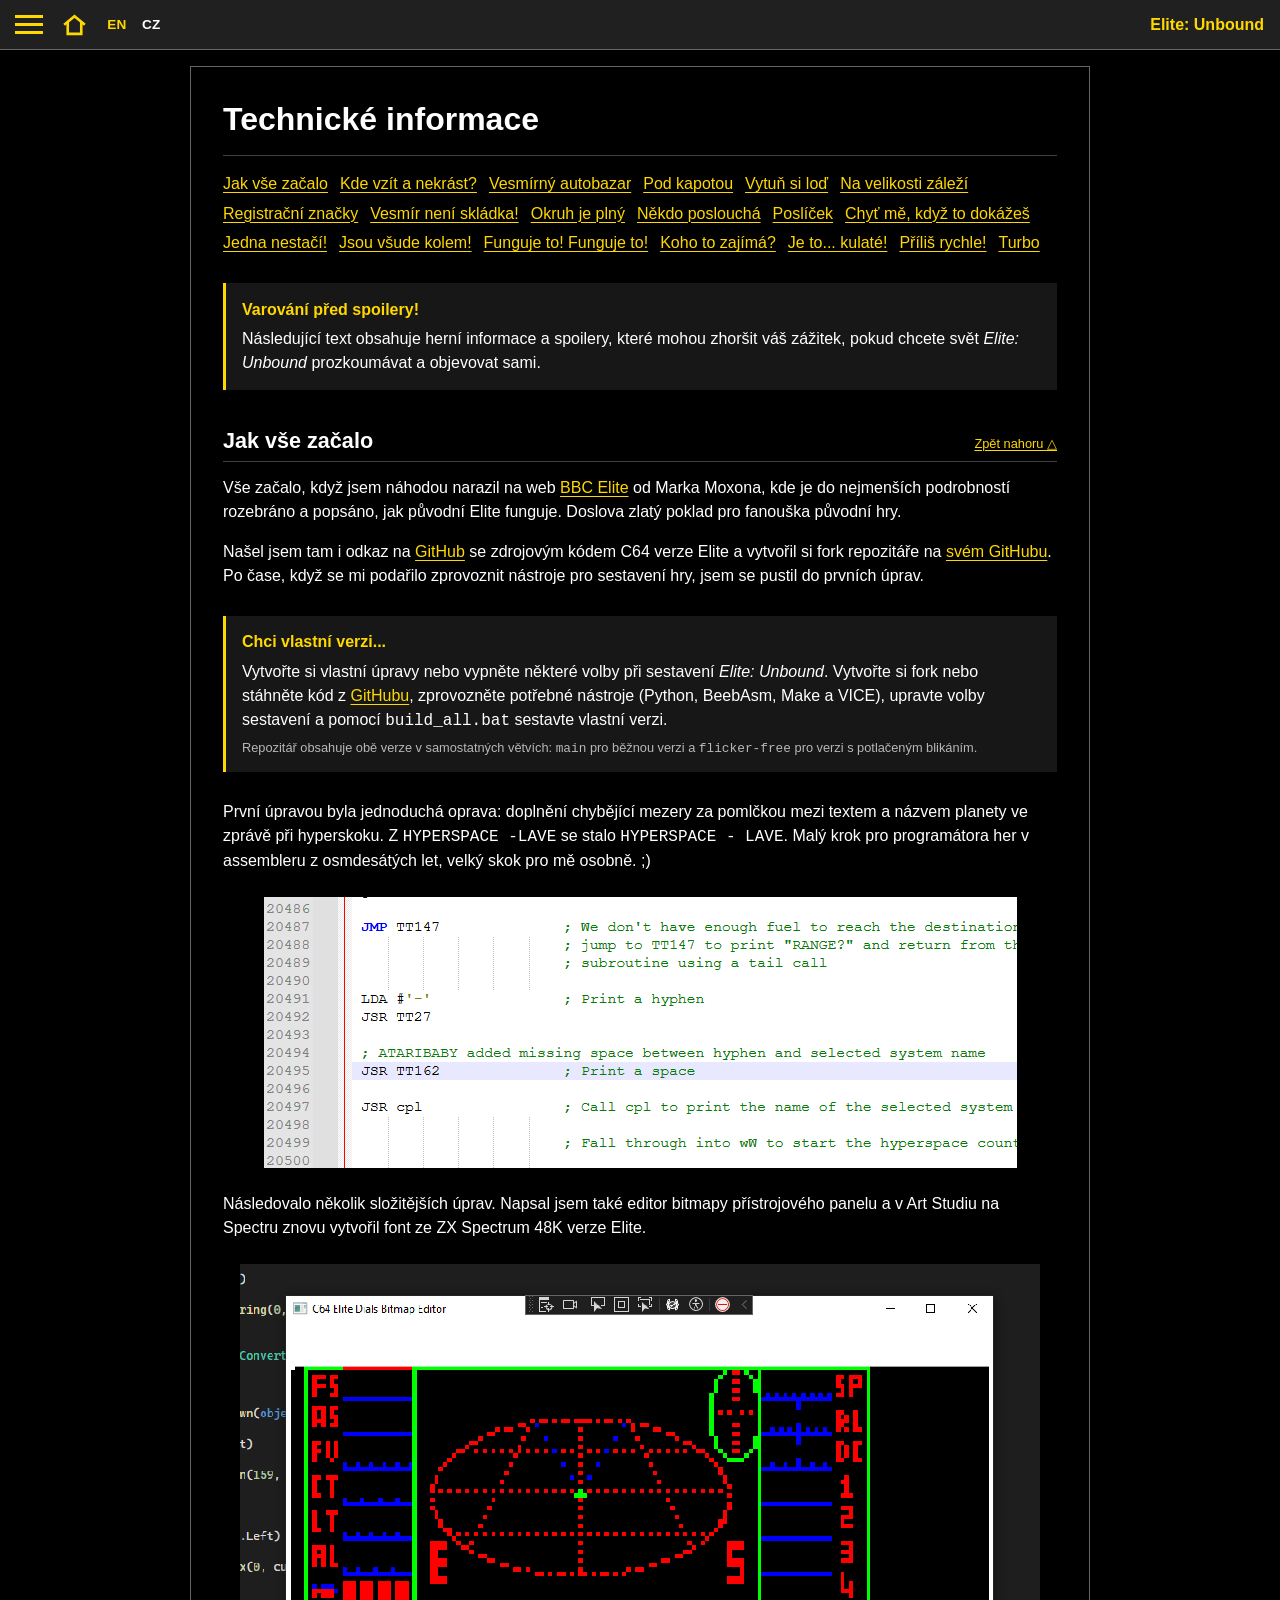
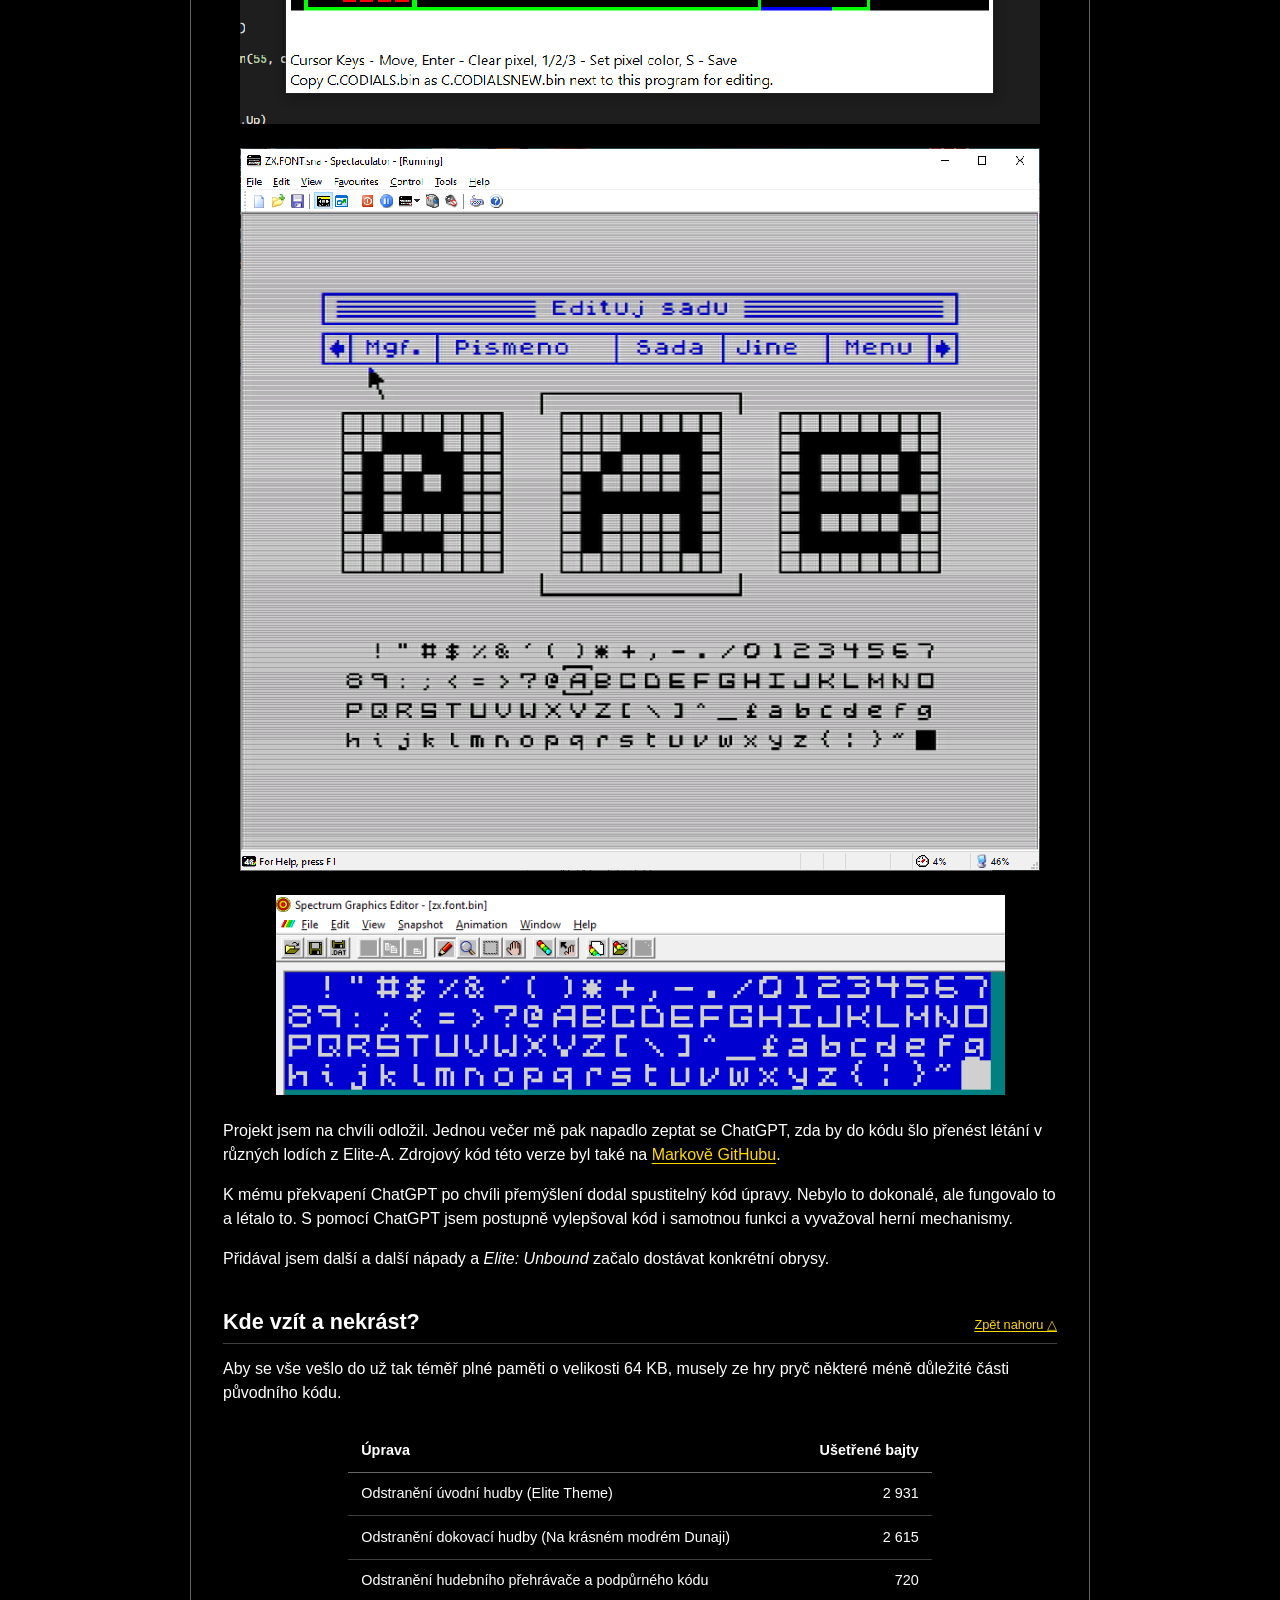
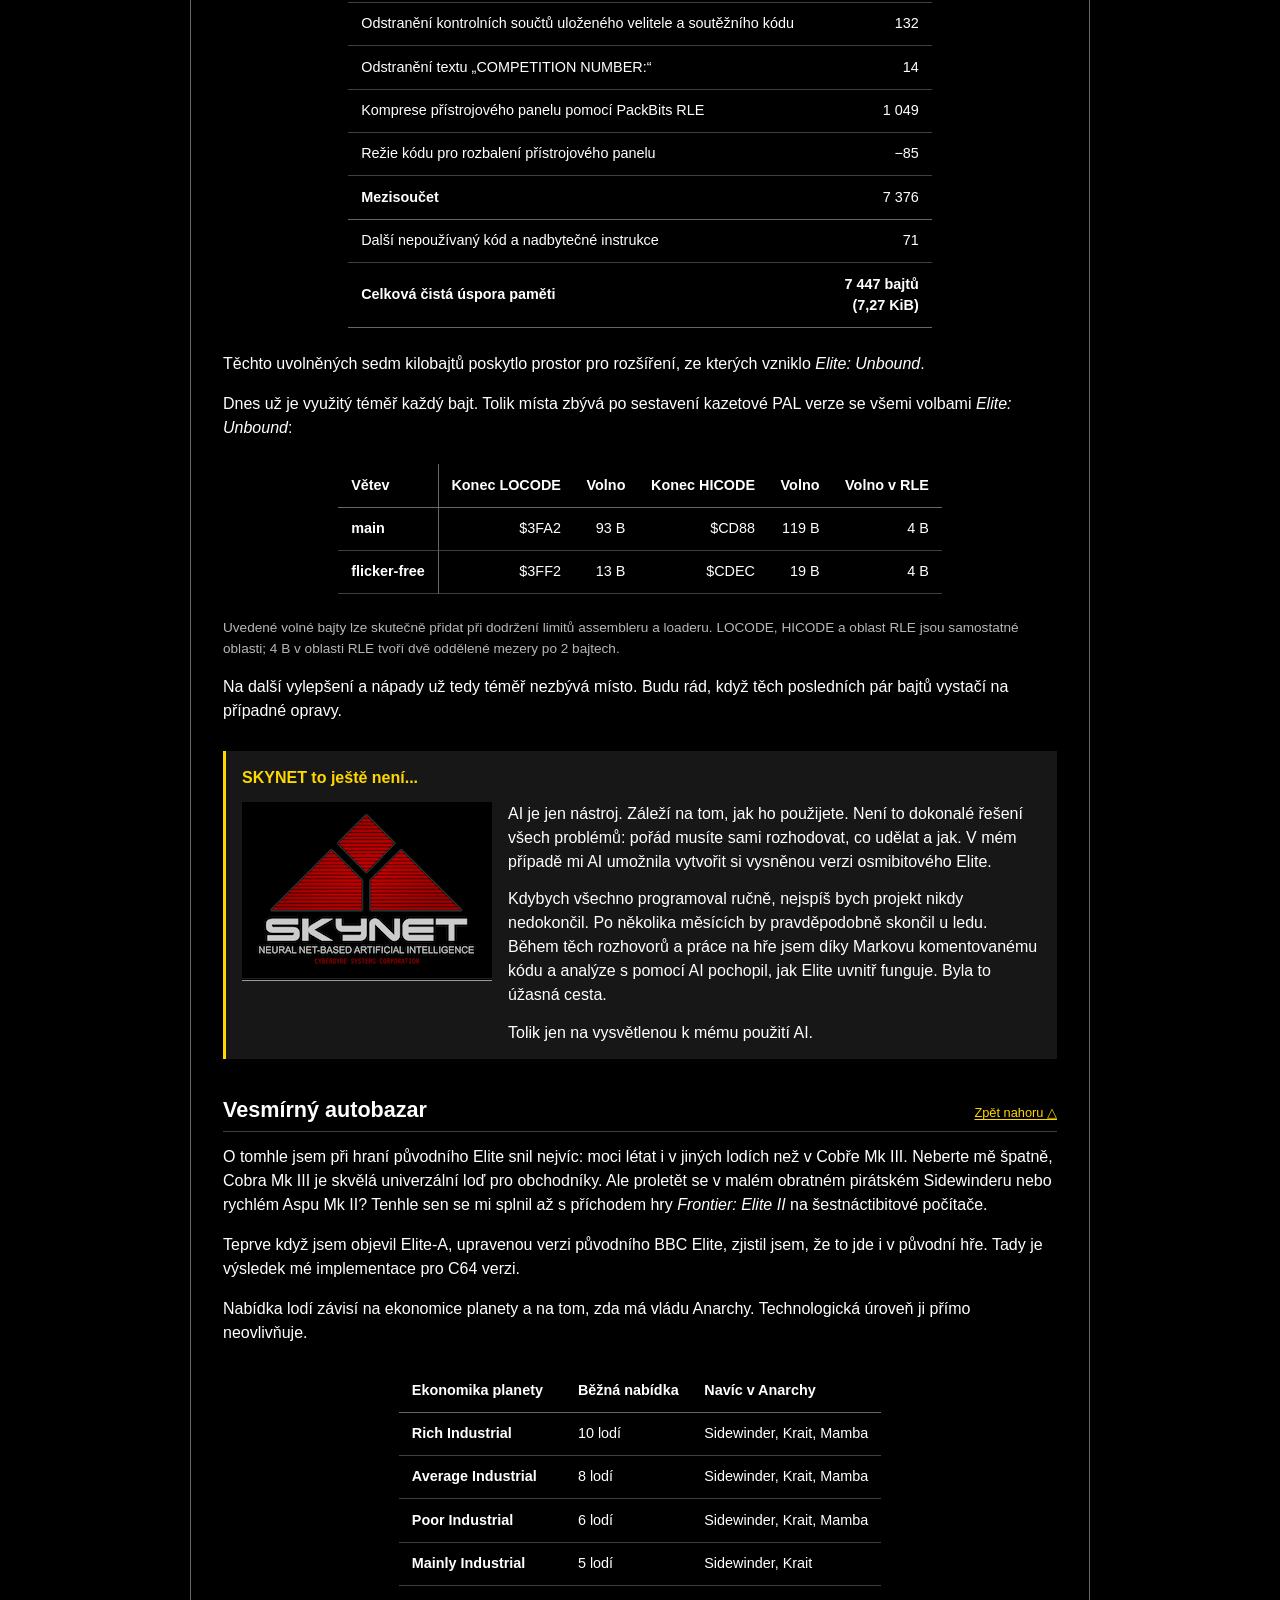
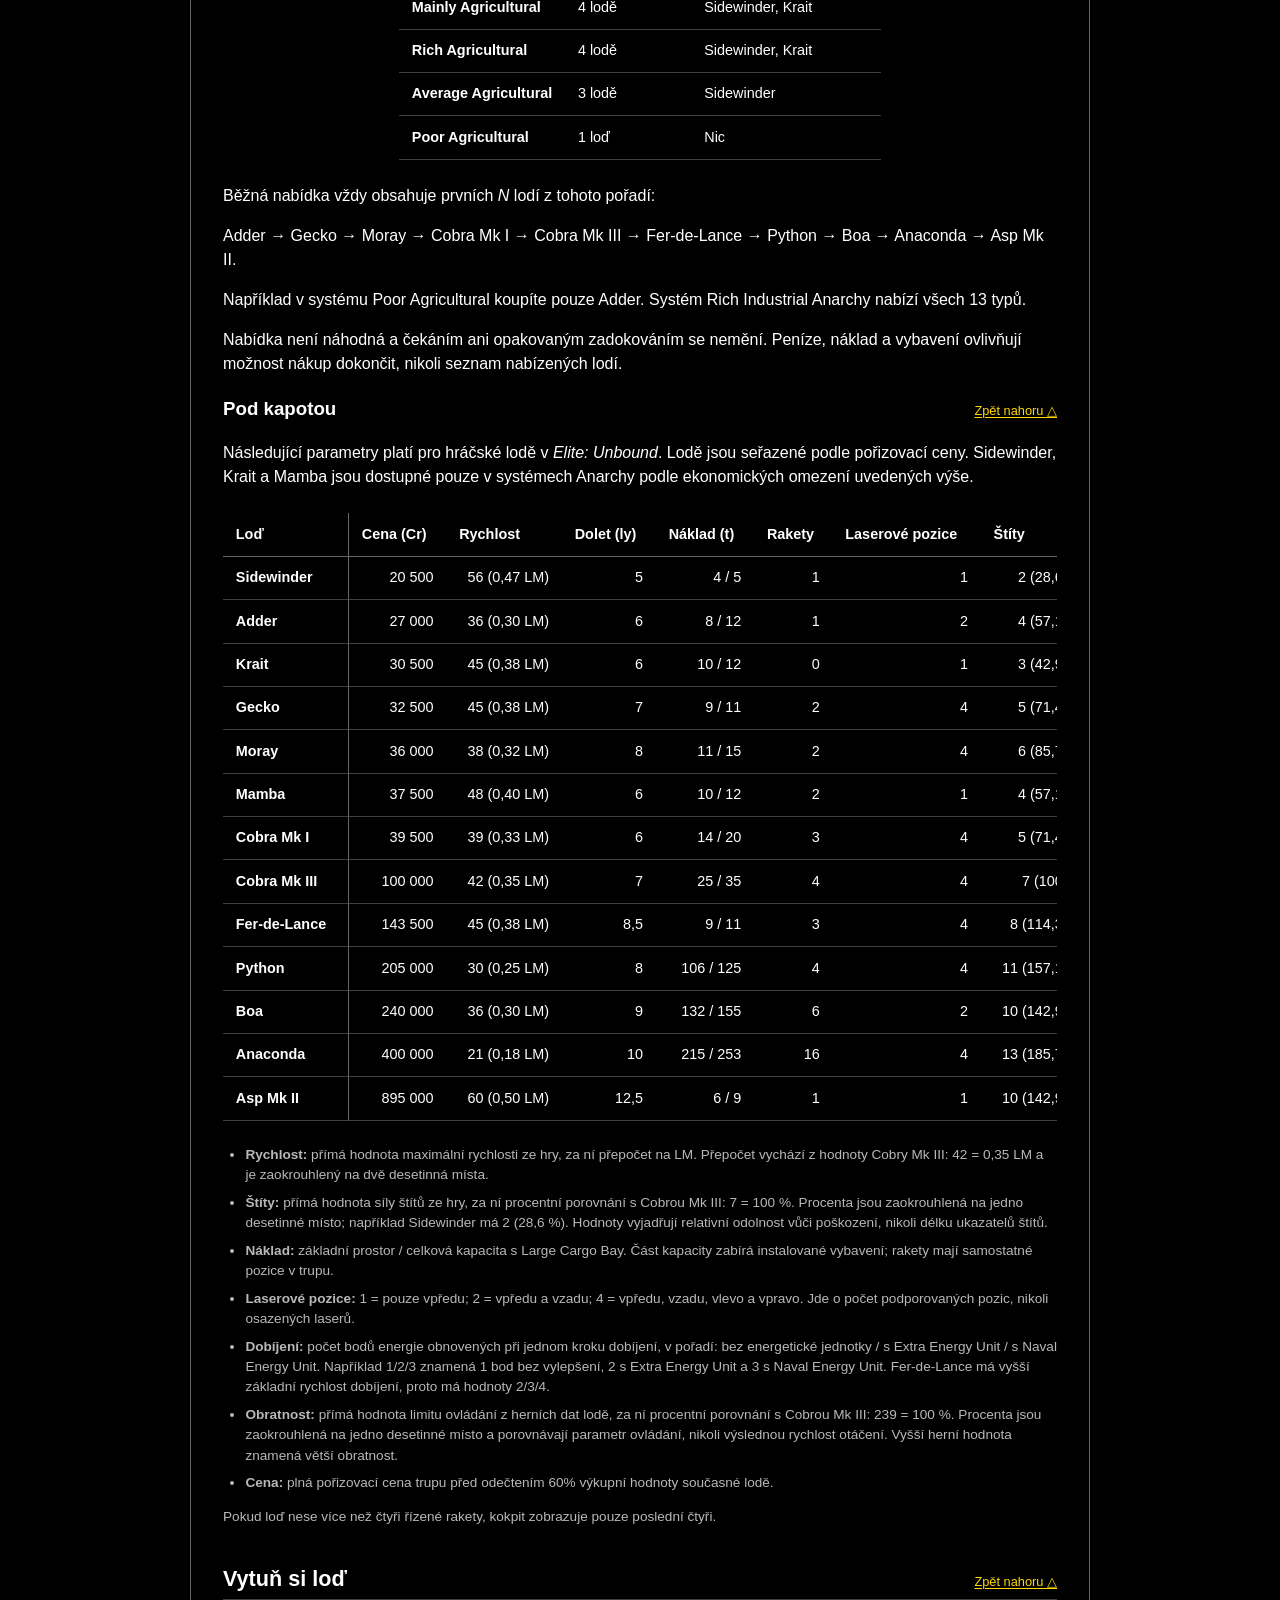
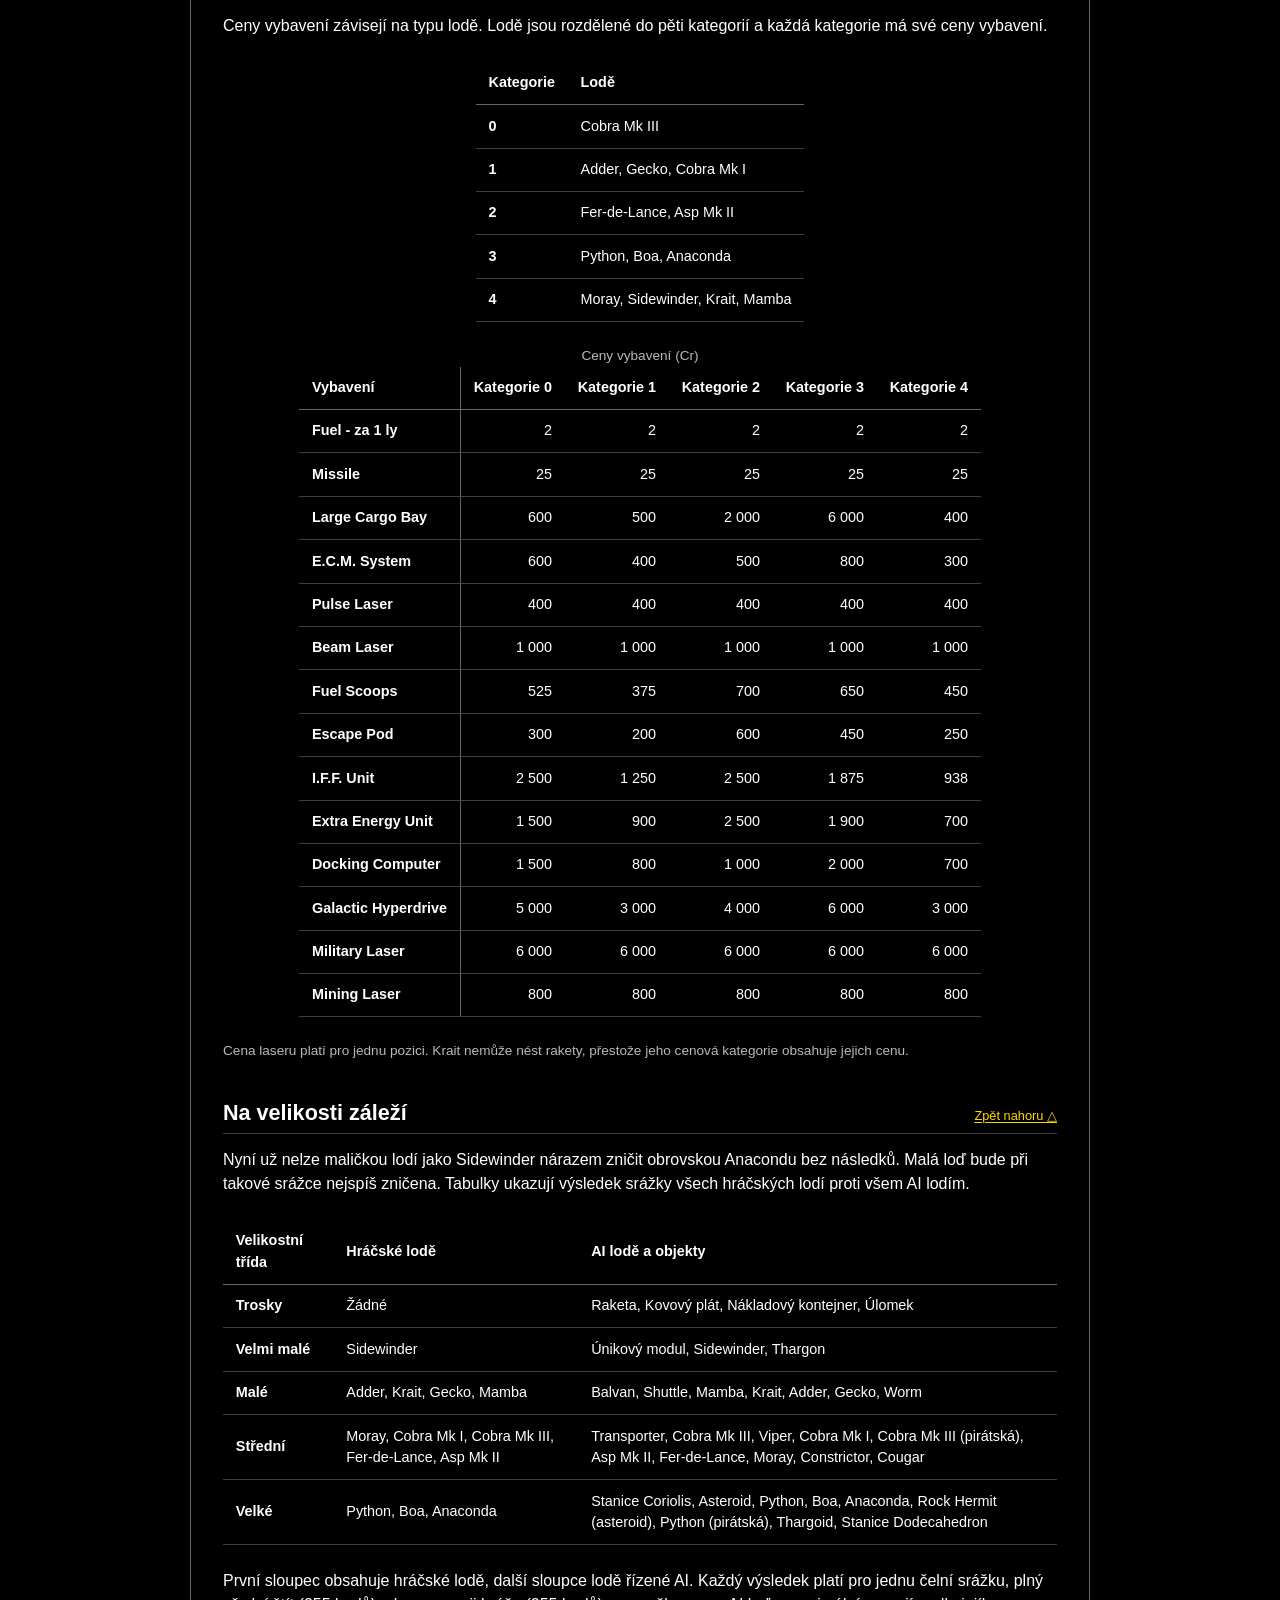
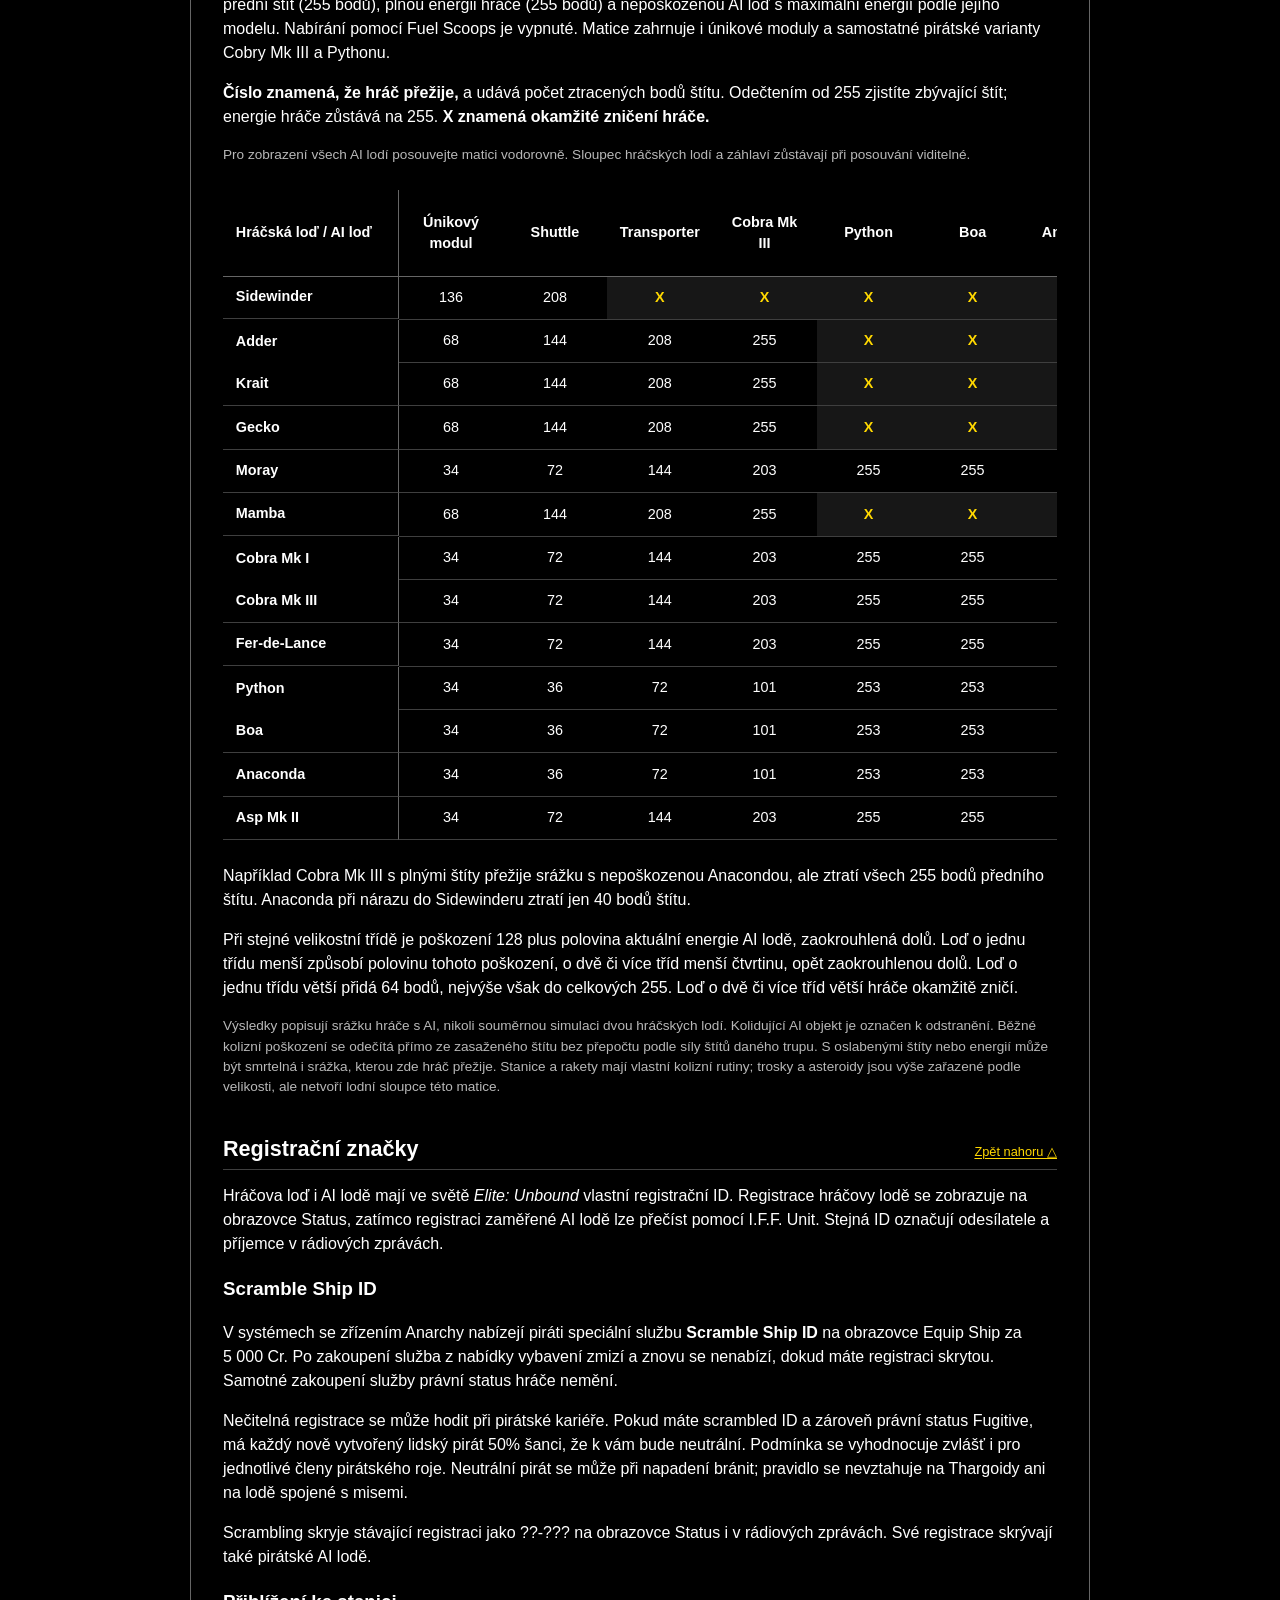
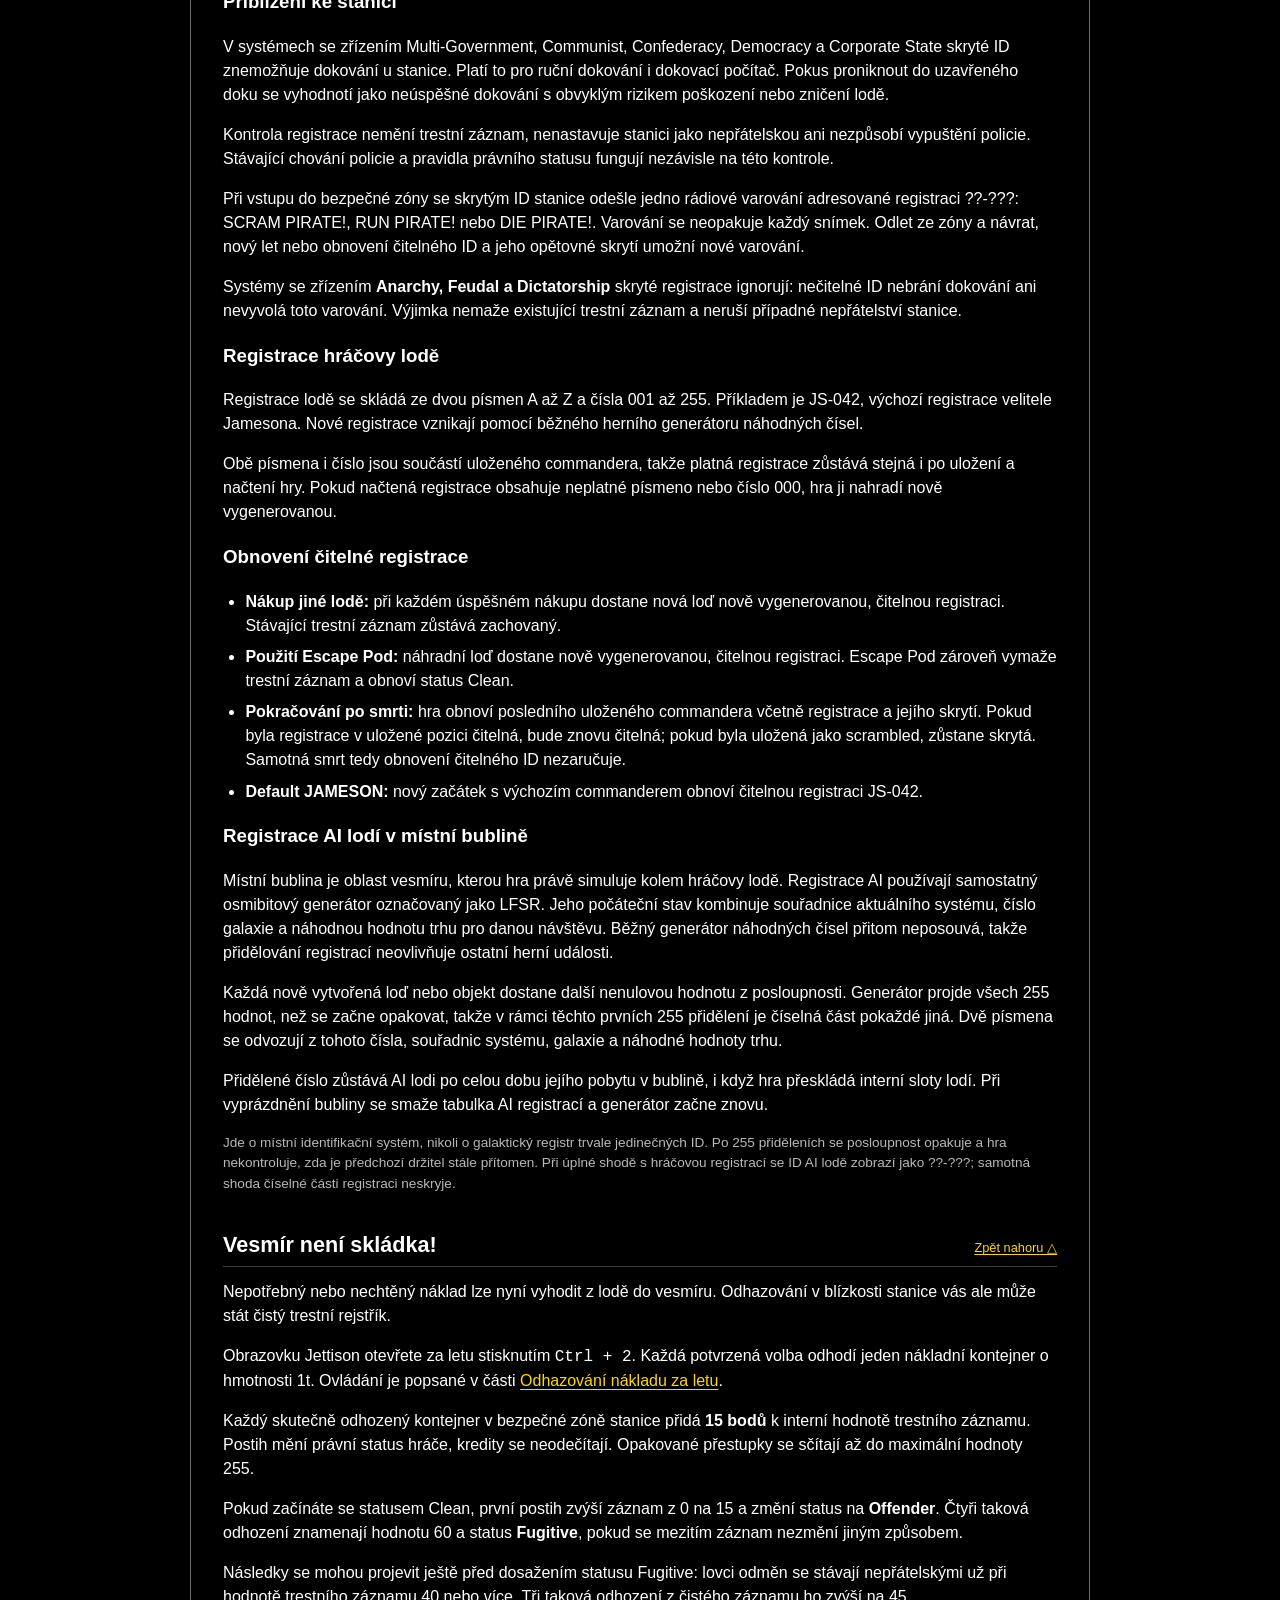
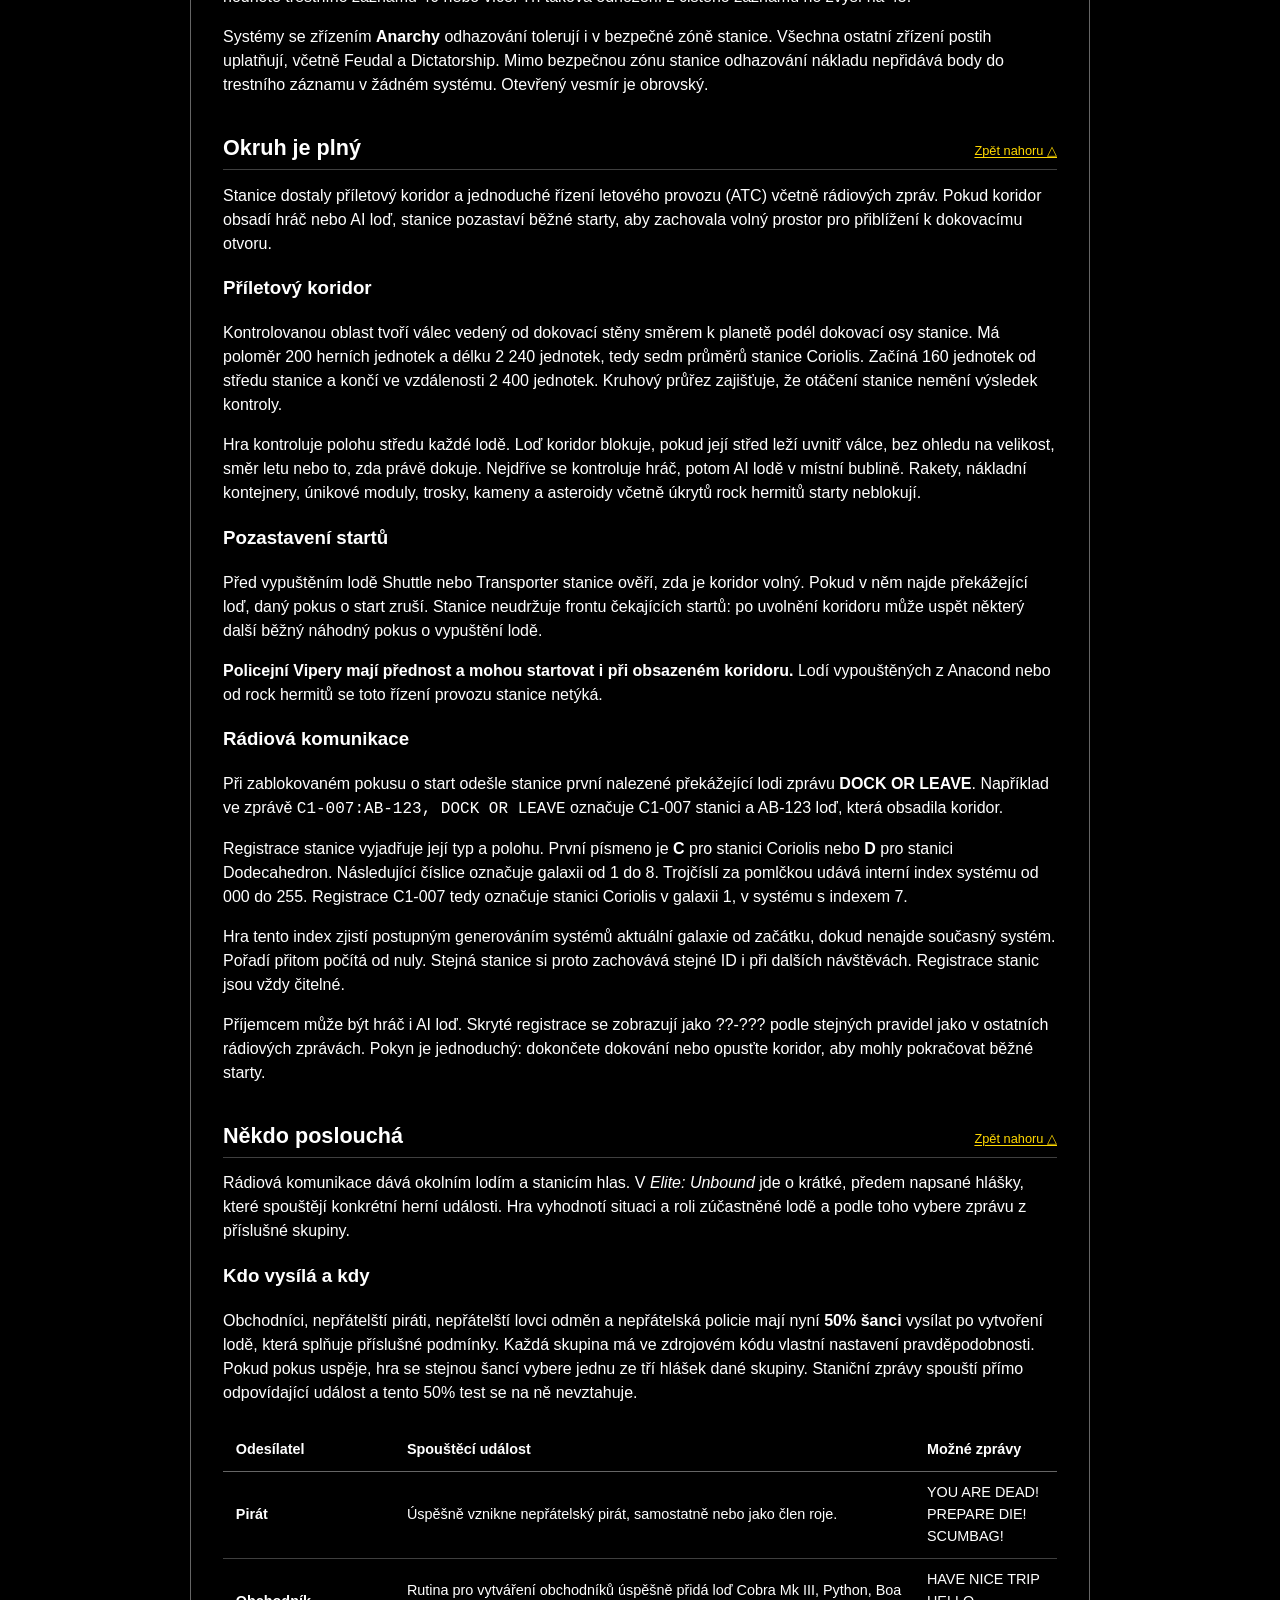
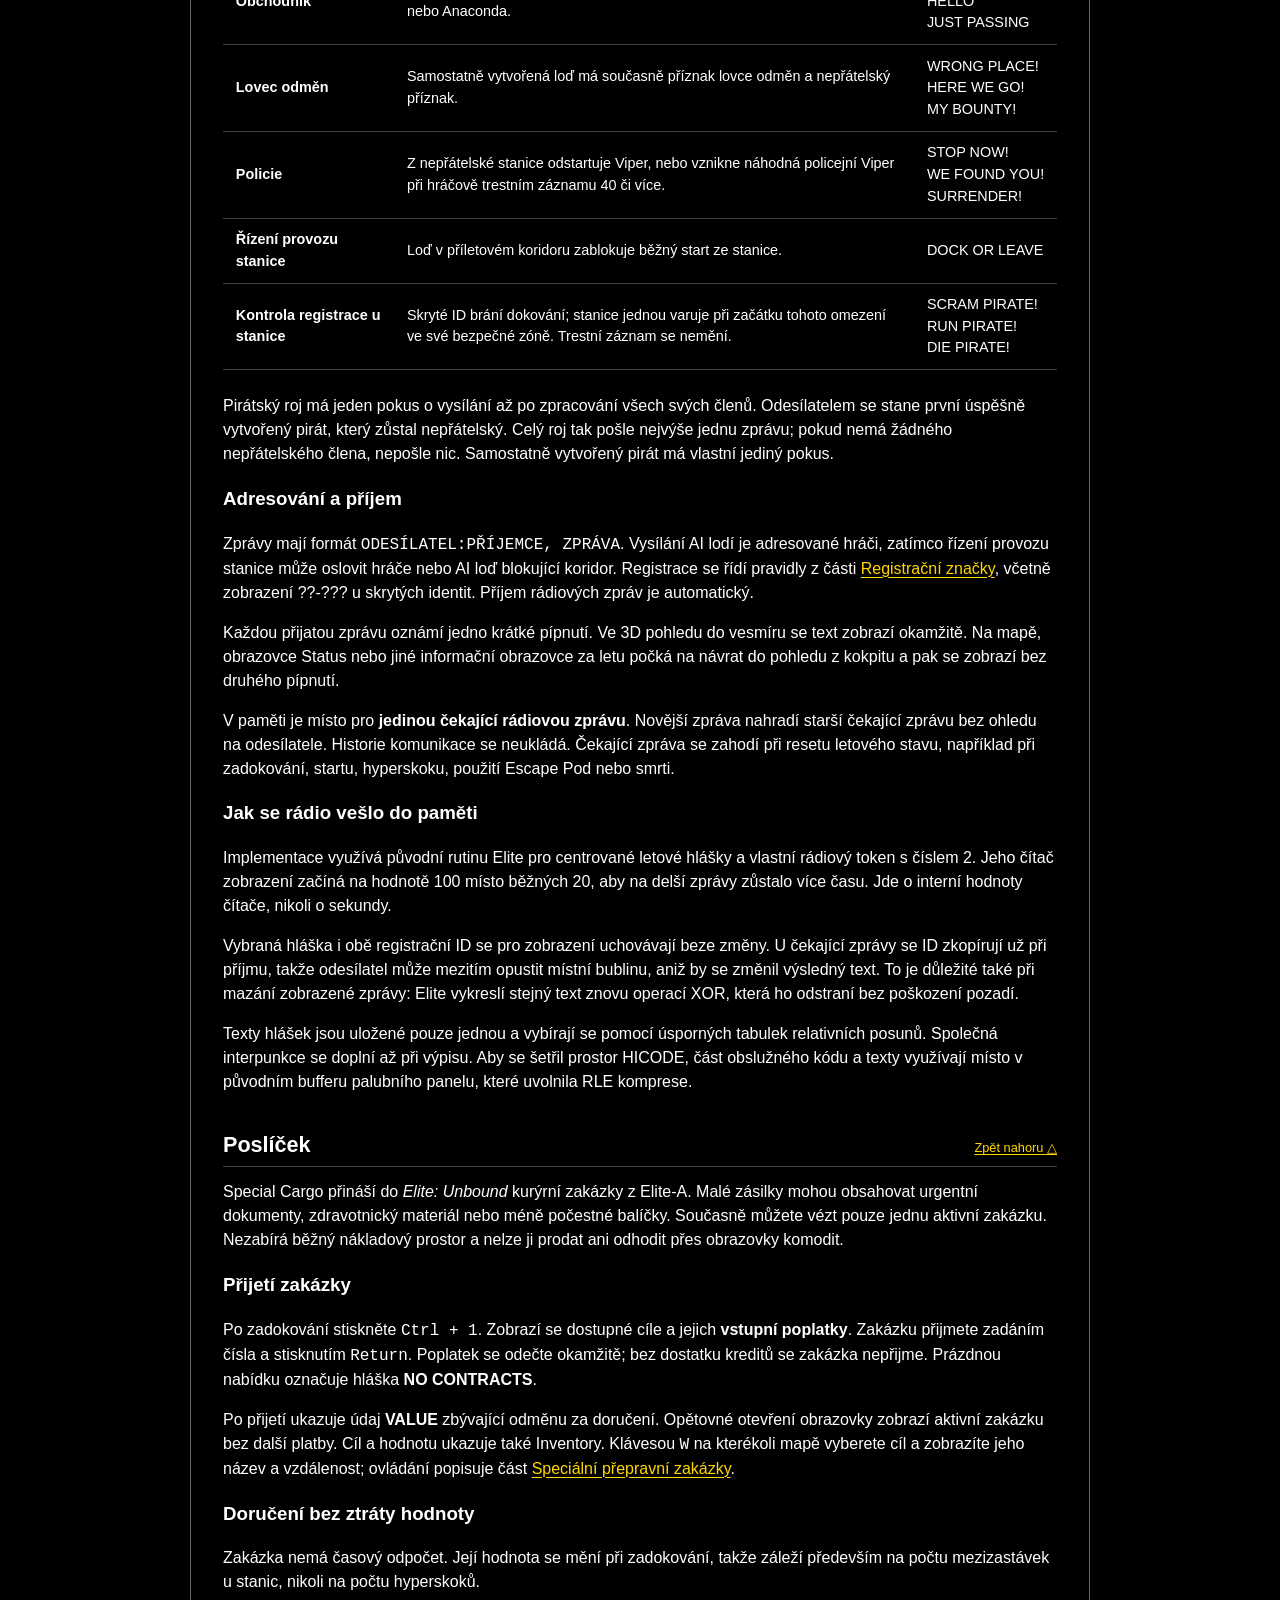
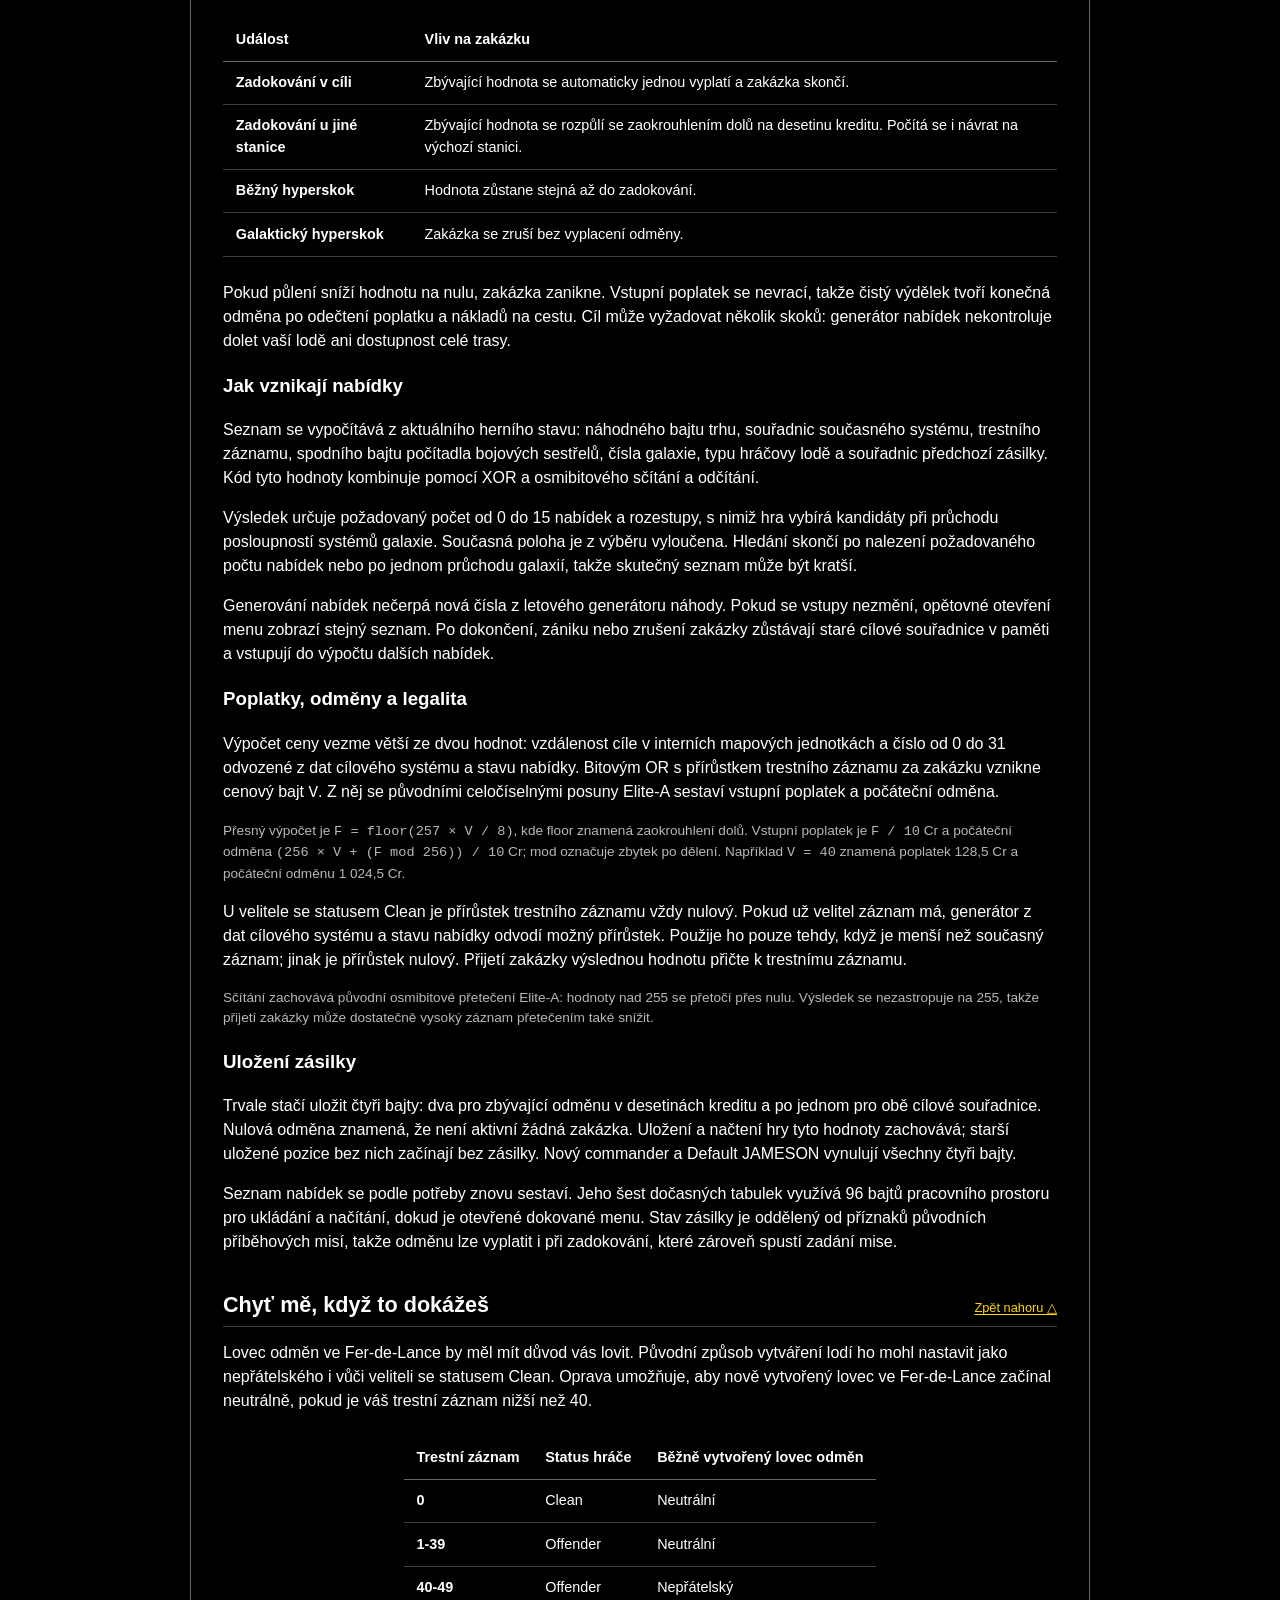
<file: docs/cs/technical-info.html>
<!doctype html>
<html lang="cs">
<head>
  <meta charset="utf-8">
  <meta name="viewport" content="width=device-width, initial-scale=1">
  <meta name="description" content="Technické informace o Elite: Unbound pro Commodore 64.">
  <meta name="theme-color" content="#000000">
  <title>Technické informace - Elite: Unbound</title>
  <link rel="icon" href="../assets/favicon-asp.ico" type="image/x-icon">
  <link rel="icon" href="../assets/favicon-asp.svg" type="image/svg+xml" sizes="any">
  <link rel="stylesheet" href="../css/style.css">
  <script src="../js/menu.js" defer></script>
</head>
<body id="top">
  <a class="skip-link" href="#content">Přejít k obsahu</a>

  <header class="site-toolbar" aria-label="Ovládání webu">
    <button class="menu-toggle" id="menu-toggle" type="button" aria-label="Otevřít menu" aria-controls="site-menu" aria-expanded="false" data-label-open="Otevřít menu" data-label-close="Zavřít menu">
      <span class="burger-lines" aria-hidden="true"><span></span><span></span><span></span></span>
    </button>

    <a class="home-link" href="./index.html" aria-label="Domů" title="Domů">
      <svg viewBox="0 0 24 24" aria-hidden="true">
        <path d="M3 11.5 12 4l9 7.5"></path>
        <path d="M5.5 10.5V21h13V10.5"></path>
      </svg>
    </a>

    <nav class="language-switch" aria-label="Jazyk">
      <a lang="en" hreflang="en" href="../technical-info.html" aria-label="English">EN</a>
      <span lang="cs" aria-current="true">CZ</span>
    </nav>

    <span class="toolbar-title">Elite: Unbound</span>
  </header>

  <aside class="site-menu" id="site-menu" aria-label="Menu webu" aria-hidden="true">
    <nav>
      <a href="./index.html">Elite: Unbound</a>
      <a href="./instruction-manual.html">Návod k použití</a>
      <a href="./technical-info.html" aria-current="page">Technické informace</a>
      <a href="./download.html">Ke stažení</a>
      <a href="./credits.html">Poděkování a základy projektu</a>
      <a href="./galnet.html">GalNet</a>
    </nav>
  </aside>
  <button class="menu-backdrop" type="button" aria-label="Zavřít menu" hidden></button>

  <div class="page-frame">
    <header class="site-header">
      <div class="title-strip">
        <h1>Technické informace</h1>
      </div>
    </header>

    <nav class="page-toc" aria-label="Na této stránce">
      <a href="#how-it-all-began">Jak vše začalo</a>
      <a href="#making-room">Kde vzít a nekrást?</a>
      <a href="#spaceship-dealership">Vesmírný autobazar</a>
      <a href="#player-ship-specifications">Pod kapotou</a>
      <a href="#player-ship-equipment">Vytuň si loď</a>
      <a href="#crash-tests">Na velikosti záleží</a>
      <a href="#licence-plates">Registrační značky</a>
      <a href="#space-is-not-a-dump">Vesmír není skládka!</a>
      <a href="#pattern-is-full">Okruh je plný</a>
      <a href="#someone-is-listening">Někdo poslouchá</a>
      <a href="#delivery-boy">Poslíček</a>
      <a href="#catch-me-if-you-can">Chyť mě, když to dokážeš</a>
      <a href="#one-is-not-enough">Jedna nestačí!</a>
      <a href="#they-are-all-around">Jsou všude kolem!</a>
      <a href="#its-working">Funguje to! Funguje to!</a>
      <a href="#who-cares">Koho to zajímá?</a>
      <a href="#it-is-circular">Je to... kulaté!</a>
      <a href="#too-fast">Příliš rychle!</a>
      <a href="#turbo">Turbo</a>
    </nav>

    <main id="content">
      <aside class="infobox">
        <strong>Varování před spoilery!</strong>
        <p>Následující text obsahuje herní informace a spoilery, které mohou zhoršit váš zážitek, pokud chcete svět <em>Elite: Unbound</em> prozkoumávat a objevovat sami.</p>
      </aside>

      <section id="how-it-all-began">
        <div class="section-heading">
          <h2>Jak vše začalo</h2>
          <a class="section-top-link" href="#top">Zpět nahoru △</a>
        </div>

        <p>Vše začalo, když jsem náhodou narazil na web <a href="https://elite.bbcelite.com/" target="_blank" rel="noopener noreferrer">BBC Elite</a> od Marka Moxona, kde je do nejmenších podrobností rozebráno a popsáno, jak původní Elite funguje. Doslova zlatý poklad pro fanouška původní hry.</p>

        <p>Našel jsem tam i odkaz na <a href="https://github.com/markmoxon/elite-source-code-commodore-64" target="_blank" rel="noopener noreferrer">GitHub</a> se zdrojovým kódem C64 verze Elite a vytvořil si fork repozitáře na <a href="https://github.com/ataribaby42/elite-source-code-commodore-64" target="_blank" rel="noopener noreferrer">svém GitHubu</a>. Po čase, když se mi podařilo zprovoznit nástroje pro sestavení hry, jsem se pustil do prvních úprav.</p>

        <aside class="infobox">
          <strong>Chci vlastní verzi...</strong>
          <p>Vytvořte si vlastní úpravy nebo vypněte některé volby při sestavení <em>Elite: Unbound</em>. Vytvořte si fork nebo stáhněte kód z <a href="https://github.com/ataribaby42/elite-source-code-commodore-64" target="_blank" rel="noopener noreferrer">GitHubu</a>, zprovozněte potřebné nástroje (Python, BeebAsm, Make a VICE), upravte volby sestavení a pomocí <code>build_all.bat</code> sestavte vlastní verzi.</p>
          <p class="manual-note">Repozitář obsahuje obě verze v samostatných větvích: <code>main</code> pro běžnou verzi a <code>flicker-free</code> pro verzi s potlačeným blikáním.</p>
        </aside>

        <p>První úpravou byla jednoduchá oprava: doplnění chybějící mezery za pomlčkou mezi textem a názvem planety ve zprávě při hyperskoku. Z <code class="nowrap">HYPERSPACE -LAVE</code> se stalo <code class="nowrap">HYPERSPACE - LAVE</code>. Malý krok pro programátora her v assembleru z osmdesátých let, velký skok pro mě osobně. ;)</p>

        <figure class="content-image technical-image">
          <img src="../assets/manual-first-code.png" alt="První úprava kódu: oprava mezery ve zprávě při hyperskoku" width="753" height="271" loading="lazy">
        </figure>

        <p>Následovalo několik složitějších úprav. Napsal jsem také editor bitmapy přístrojového panelu a v Art Studiu na Spectru znovu vytvořil font ze ZX Spectrum 48K verze Elite.</p>

        <figure class="content-image technical-image">
          <img src="../assets/manual-dials-editor.png" alt="Editor bitmapy přístrojového panelu" width="887" height="510" loading="lazy">
        </figure>
        <figure class="content-image technical-image">
          <img src="../assets/manual-zx-font.png" alt="Font Elite v Art Studiu na ZX Spectru" width="965" height="872" loading="lazy">
        </figure>
        <figure class="content-image technical-image">
          <img src="../assets/manual-new-font.png" alt="Znovu vytvořený font pro C64 verzi Elite" width="729" height="200" loading="lazy">
        </figure>

        <p>Projekt jsem na chvíli odložil. Jednou večer mě pak napadlo zeptat se ChatGPT, zda by do kódu šlo přenést létání v různých lodích z Elite-A. Zdrojový kód této verze byl také na <a href="https://github.com/markmoxon/elite-a-source-code-bbc-micro" target="_blank" rel="noopener noreferrer">Markově GitHubu</a>.</p>

        <p>K mému překvapení ChatGPT po chvíli přemýšlení dodal spustitelný kód úpravy. Nebylo to dokonalé, ale fungovalo to a létalo to. S pomocí ChatGPT jsem postupně vylepšoval kód i samotnou funkci a vyvažoval herní mechanismy.</p>

        <p>Přidával jsem další a další nápady a <em>Elite: Unbound</em> začalo dostávat konkrétní obrysy.</p>
      </section>

      <section id="making-room">
        <div class="section-heading">
          <h2>Kde vzít a nekrást?</h2>
          <a class="section-top-link" href="#top">Zpět nahoru △</a>
        </div>

        <p>Aby se vše vešlo do už tak téměř plné paměti o velikosti 64 KB, musely ze hry pryč některé méně důležité části původního kódu.</p>

        <div class="technical-table-scroll" role="region" aria-label="Uvolněná paměť" tabindex="0">
          <table class="technical-table">
            <thead><tr><th scope="col">Úprava</th><th scope="col">Ušetřené bajty</th></tr></thead>
            <tbody>
              <tr><td>Odstranění úvodní hudby (Elite Theme)</td><td>2 931</td></tr>
              <tr><td>Odstranění dokovací hudby (Na krásném modrém Dunaji)</td><td>2 615</td></tr>
              <tr><td>Odstranění hudebního přehrávače a podpůrného kódu</td><td>720</td></tr>
              <tr><td>Odstranění kontrolních součtů uloženého velitele a soutěžního kódu</td><td>132</td></tr>
              <tr><td>Odstranění textu „COMPETITION NUMBER:“</td><td>14</td></tr>
              <tr><td>Komprese přístrojového panelu pomocí PackBits RLE</td><td>1 049</td></tr>
              <tr><td>Režie kódu pro rozbalení přístrojového panelu</td><td>−85</td></tr>
              <tr class="table-subtotal"><th scope="row">Mezisoučet</th><td>7 376</td></tr>
              <tr><td>Další nepoužívaný kód a nadbytečné instrukce</td><td>71</td></tr>
            </tbody>
            <tfoot><tr><th scope="row">Celková čistá úspora paměti</th><td>7 447 bajtů<br>(7,27 KiB)</td></tr></tfoot>
          </table>
        </div>

        <p>Těchto uvolněných sedm kilobajtů poskytlo prostor pro rozšíření, ze kterých vzniklo <em>Elite: Unbound</em>.</p>

        <p>Dnes už je využitý téměř každý bajt. Tolik místa zbývá po sestavení kazetové PAL verze se všemi volbami <em>Elite: Unbound</em>:</p>

        <div class="technical-table-scroll" role="region" aria-label="Zbývající paměť" tabindex="0">
          <table class="technical-table memory-table sticky-first-column">
            <thead><tr><th scope="col">Větev</th><th scope="col">Konec LOCODE</th><th scope="col">Volno</th><th scope="col">Konec HICODE</th><th scope="col">Volno</th><th scope="col">Volno v RLE</th></tr></thead>
            <tbody>
              <tr><th scope="row">main</th><td>$3FA2</td><td>93 B</td><td>$CD88</td><td>119 B</td><td>4 B</td></tr>
              <tr><th scope="row">flicker-free</th><td>$3FF2</td><td>13 B</td><td>$CDEC</td><td>19 B</td><td>4 B</td></tr>
            </tbody>
          </table>
        </div>

        <p class="technical-note">Uvedené volné bajty lze skutečně přidat při dodržení limitů assembleru a loaderu. LOCODE, HICODE a oblast RLE jsou samostatné oblasti; 4 B v oblasti RLE tvoří dvě oddělené mezery po 2 bajtech.</p>

        <p>Na další vylepšení a nápady už tedy téměř nezbývá místo. Budu rád, když těch posledních pár bajtů vystačí na případné opravy.</p>
      </section>
      <aside class="infobox ai-note">
        <strong>SKYNET to ještě není...</strong>
        <div class="ai-note-body">
          <img src="../assets/manual-skynet.png" alt="Logo SKYNET" width="250" height="179" loading="lazy">
          <div class="ai-note-copy">
            <p>AI je jen nástroj. Záleží na tom, jak ho použijete. Není to dokonalé řešení všech problémů: pořád musíte sami rozhodovat, co udělat a jak. V mém případě mi AI umožnila vytvořit si vysněnou verzi osmibitového Elite.</p>
            <p>Kdybych všechno programoval ručně, nejspíš bych projekt nikdy nedokončil. Po několika měsících by pravděpodobně skončil u ledu. Během těch rozhovorů a práce na hře jsem díky Markovu komentovanému kódu a analýze s pomocí AI pochopil, jak Elite uvnitř funguje. Byla to úžasná cesta.</p>
            <p>Tolik jen na vysvětlenou k mému použití AI.</p>
          </div>
        </div>
      </aside>

      <section id="spaceship-dealership">
        <div class="section-heading">
          <h2>Vesmírný autobazar</h2>
          <a class="section-top-link" href="#top">Zpět nahoru △</a>
        </div>

        <p>O tomhle jsem při hraní původního Elite snil nejvíc: moci létat i v jiných lodích než v Cobře Mk III. Neberte mě špatně, Cobra Mk III je skvělá univerzální loď pro obchodníky. Ale proletět se v malém obratném pirátském Sidewinderu nebo rychlém Aspu Mk II? Tenhle sen se mi splnil až s příchodem hry <em>Frontier: Elite II</em> na šestnáctibitové počítače.</p>

        <p>Teprve když jsem objevil Elite-A, upravenou verzi původního BBC Elite, zjistil jsem, že to jde i v původní hře. Tady je výsledek mé implementace pro C64 verzi.</p>

        <p>Nabídka lodí závisí na ekonomice planety a na tom, zda má vládu Anarchy. Technologická úroveň ji přímo neovlivňuje.</p>

        <div class="technical-table-scroll" role="region" aria-label="Nabídka lodí podle ekonomiky" tabindex="0">
          <table class="technical-table ship-market-table">
            <thead><tr><th scope="col">Ekonomika planety</th><th scope="col">Běžná nabídka</th><th scope="col">Navíc v Anarchy</th></tr></thead>
            <tbody>
              <tr><th scope="row">Rich Industrial</th><td>10 lodí</td><td>Sidewinder, Krait, Mamba</td></tr>
              <tr><th scope="row">Average Industrial</th><td>8 lodí</td><td>Sidewinder, Krait, Mamba</td></tr>
              <tr><th scope="row">Poor Industrial</th><td>6 lodí</td><td>Sidewinder, Krait, Mamba</td></tr>
              <tr><th scope="row">Mainly Industrial</th><td>5 lodí</td><td>Sidewinder, Krait</td></tr>
              <tr><th scope="row">Mainly Agricultural</th><td>4 lodě</td><td>Sidewinder, Krait</td></tr>
              <tr><th scope="row">Rich Agricultural</th><td>4 lodě</td><td>Sidewinder, Krait</td></tr>
              <tr><th scope="row">Average Agricultural</th><td>3 lodě</td><td>Sidewinder</td></tr>
              <tr><th scope="row">Poor Agricultural</th><td>1 loď</td><td>Nic</td></tr>
            </tbody>
          </table>
        </div>

        <p>Běžná nabídka vždy obsahuje prvních <em>N</em> lodí z tohoto pořadí:</p>
        <p>Adder → Gecko → Moray → Cobra Mk I → Cobra Mk III → Fer-de-Lance → Python → Boa → Anaconda → Asp Mk II.</p>

        <p>Například v systému Poor Agricultural koupíte pouze Adder. Systém Rich Industrial Anarchy nabízí všech 13 typů.</p>

        <p>Nabídka není náhodná a čekáním ani opakovaným zadokováním se nemění. Peníze, náklad a vybavení ovlivňují možnost nákup dokončit, nikoli seznam nabízených lodí.</p>

        <div class="section-heading section-heading-subsection">
          <h3 id="player-ship-specifications">Pod kapotou</h3>
          <a class="section-top-link" href="#top">Zpět nahoru △</a>
        </div>

        <p>Následující parametry platí pro hráčské lodě v <em>Elite: Unbound</em>. Lodě jsou seřazené podle pořizovací ceny. Sidewinder, Krait a Mamba jsou dostupné pouze v systémech Anarchy podle ekonomických omezení uvedených výše.</p>

        <div class="technical-table-scroll" role="region" aria-label="Parametry hráčských lodí" tabindex="0">
          <table class="technical-table ship-spec-table">
            <thead><tr><th scope="col">Loď</th><th scope="col">Cena (Cr)</th><th scope="col">Rychlost</th><th scope="col">Dolet (ly)</th><th scope="col">Náklad (t)</th><th scope="col">Rakety</th><th scope="col">Laserové pozice</th><th scope="col">Štíty</th><th scope="col">Dobíjení</th><th scope="col">Obratnost</th></tr></thead>
            <tbody>
              <tr><th scope="row">Sidewinder</th><td>20 500</td><td>56 (0,47 LM)</td><td>5</td><td>4 / 5</td><td>1</td><td>1</td><td>2 (28,6 %)</td><td>1/2/3</td><td>245 (102,5 %)</td></tr>
              <tr><th scope="row">Adder</th><td>27 000</td><td>36 (0,30 LM)</td><td>6</td><td>8 / 12</td><td>1</td><td>2</td><td>4 (57,1 %)</td><td>1/2/3</td><td>223 (93,3 %)</td></tr>
              <tr><th scope="row">Krait</th><td>30 500</td><td>45 (0,38 LM)</td><td>6</td><td>10 / 12</td><td>0</td><td>1</td><td>3 (42,9 %)</td><td>1/2/3</td><td>223 (93,3 %)</td></tr>
              <tr><th scope="row">Gecko</th><td>32 500</td><td>45 (0,38 LM)</td><td>7</td><td>9 / 11</td><td>2</td><td>4</td><td>5 (71,4 %)</td><td>1/2/3</td><td>239 (100 %)</td></tr>
              <tr><th scope="row">Moray</th><td>36 000</td><td>38 (0,32 LM)</td><td>8</td><td>11 / 15</td><td>2</td><td>4</td><td>6 (85,7 %)</td><td>1/2/3</td><td>239 (100 %)</td></tr>
              <tr><th scope="row">Mamba</th><td>37 500</td><td>48 (0,40 LM)</td><td>6</td><td>10 / 12</td><td>2</td><td>1</td><td>4 (57,1 %)</td><td>1/2/3</td><td>241 (100,8 %)</td></tr>
              <tr><th scope="row">Cobra Mk I</th><td>39 500</td><td>39 (0,33 LM)</td><td>6</td><td>14 / 20</td><td>3</td><td>4</td><td>5 (71,4 %)</td><td>1/2/3</td><td>207 (86,6 %)</td></tr>
              <tr><th scope="row">Cobra Mk III</th><td>100 000</td><td>42 (0,35 LM)</td><td>7</td><td>25 / 35</td><td>4</td><td>4</td><td>7 (100 %)</td><td>1/2/3</td><td>239 (100 %)</td></tr>
              <tr><th scope="row">Fer-de-Lance</th><td>143 500</td><td>45 (0,38 LM)</td><td>8,5</td><td>9 / 11</td><td>3</td><td>4</td><td>8 (114,3 %)</td><td>2/3/4</td><td>223 (93,3 %)</td></tr>
              <tr><th scope="row">Python</th><td>205 000</td><td>30 (0,25 LM)</td><td>8</td><td>106 / 125</td><td>4</td><td>4</td><td>11 (157,1 %)</td><td>1/2/3</td><td>175 (73,2 %)</td></tr>
              <tr><th scope="row">Boa</th><td>240 000</td><td>36 (0,30 LM)</td><td>9</td><td>132 / 155</td><td>6</td><td>2</td><td>10 (142,9 %)</td><td>1/2/3</td><td>191 (79,9 %)</td></tr>
              <tr><th scope="row">Anaconda</th><td>400 000</td><td>21 (0,18 LM)</td><td>10</td><td>215 / 253</td><td>16</td><td>4</td><td>13 (185,7 %)</td><td>1/2/3</td><td>175 (73,2 %)</td></tr>
              <tr><th scope="row">Asp Mk II</th><td>895 000</td><td>60 (0,50 LM)</td><td>12,5</td><td>6 / 9</td><td>1</td><td>1</td><td>10 (142,9 %)</td><td>1/2/3</td><td>223 (93,3 %)</td></tr>
            </tbody>
          </table>
        </div>

        <ul class="technical-note">
          <li><strong>Rychlost:</strong> přímá hodnota maximální rychlosti ze hry, za ní přepočet na LM. Přepočet vychází z hodnoty Cobry Mk III: 42 = 0,35 LM a je zaokrouhlený na dvě desetinná místa.</li>
          <li><strong>Štíty:</strong> přímá hodnota síly štítů ze hry, za ní procentní porovnání s Cobrou Mk III: 7 = 100 %. Procenta jsou zaokrouhlená na jedno desetinné místo; například Sidewinder má 2 (28,6 %). Hodnoty vyjadřují relativní odolnost vůči poškození, nikoli délku ukazatelů štítů.</li>
          <li><strong>Náklad:</strong> základní prostor / celková kapacita s Large Cargo Bay. Část kapacity zabírá instalované vybavení; rakety mají samostatné pozice v trupu.</li>
          <li><strong>Laserové pozice:</strong> 1 = pouze vpředu; 2 = vpředu a vzadu; 4 = vpředu, vzadu, vlevo a vpravo. Jde o počet podporovaných pozic, nikoli osazených laserů.</li>
          <li><strong>Dobíjení:</strong> počet bodů energie obnovených při jednom kroku dobíjení, v pořadí: bez energetické jednotky / s Extra Energy Unit / s Naval Energy Unit. Například 1/2/3 znamená 1 bod bez vylepšení, 2 s Extra Energy Unit a 3 s Naval Energy Unit. Fer-de-Lance má vyšší základní rychlost dobíjení, proto má hodnoty 2/3/4.</li>
          <li><strong>Obratnost:</strong> přímá hodnota limitu ovládání z herních dat lodě, za ní procentní porovnání s Cobrou Mk III: 239 = 100 %. Procenta jsou zaokrouhlená na jedno desetinné místo a porovnávají parametr ovládání, nikoli výslednou rychlost otáčení. Vyšší herní hodnota znamená větší obratnost.</li>
          <li><strong>Cena:</strong> plná pořizovací cena trupu před odečtením 60% výkupní hodnoty současné lodě.</li>
        </ul>
        <p class="technical-note">Pokud loď nese více než čtyři řízené rakety, kokpit zobrazuje pouze poslední čtyři.</p>
      </section>

      <section id="player-ship-equipment">
        <div class="section-heading">
          <h2>Vytuň si loď</h2>
          <a class="section-top-link" href="#top">Zpět nahoru △</a>
        </div>

        <p>Ceny vybavení závisejí na typu lodě. Lodě jsou rozdělené do pěti kategorií a každá kategorie má své ceny vybavení.</p>

        <div class="technical-table-scroll" role="region" aria-label="Kategorie lodí pro ceny vybavení" tabindex="0">
          <table class="technical-table ship-market-table">
            <thead><tr><th scope="col">Kategorie</th><th scope="col">Lodě</th></tr></thead>
            <tbody>
              <tr><th scope="row">0</th><td>Cobra Mk III</td></tr>
              <tr><th scope="row">1</th><td>Adder, Gecko, Cobra Mk I</td></tr>
              <tr><th scope="row">2</th><td>Fer-de-Lance, Asp Mk II</td></tr>
              <tr><th scope="row">3</th><td>Python, Boa, Anaconda</td></tr>
              <tr><th scope="row">4</th><td>Moray, Sidewinder, Krait, Mamba</td></tr>
            </tbody>
          </table>
        </div>

        <div class="technical-table-scroll" role="region" aria-label="Ceny vybavení (Cr)" tabindex="0">
          <table class="technical-table memory-table sticky-first-column">
            <caption class="technical-note">Ceny vybavení (Cr)</caption>
            <thead><tr><th scope="col">Vybavení</th><th scope="col">Kategorie 0</th><th scope="col">Kategorie 1</th><th scope="col">Kategorie 2</th><th scope="col">Kategorie 3</th><th scope="col">Kategorie 4</th></tr></thead>
            <tbody>
              <tr><th scope="row">Fuel - za 1 ly</th><td>2</td><td>2</td><td>2</td><td>2</td><td>2</td></tr>
              <tr><th scope="row">Missile</th><td>25</td><td>25</td><td>25</td><td>25</td><td>25</td></tr>
              <tr><th scope="row">Large Cargo Bay</th><td>600</td><td>500</td><td>2 000</td><td>6 000</td><td>400</td></tr>
              <tr><th scope="row">E.C.M. System</th><td>600</td><td>400</td><td>500</td><td>800</td><td>300</td></tr>
              <tr><th scope="row">Pulse Laser</th><td>400</td><td>400</td><td>400</td><td>400</td><td>400</td></tr>
              <tr><th scope="row">Beam Laser</th><td>1 000</td><td>1 000</td><td>1 000</td><td>1 000</td><td>1 000</td></tr>
              <tr><th scope="row">Fuel Scoops</th><td>525</td><td>375</td><td>700</td><td>650</td><td>450</td></tr>
              <tr><th scope="row">Escape Pod</th><td>300</td><td>200</td><td>600</td><td>450</td><td>250</td></tr>
              <tr><th scope="row">I.F.F. Unit</th><td>2 500</td><td>1 250</td><td>2 500</td><td>1 875</td><td>938</td></tr>
              <tr><th scope="row">Extra Energy Unit</th><td>1 500</td><td>900</td><td>2 500</td><td>1 900</td><td>700</td></tr>
              <tr><th scope="row">Docking Computer</th><td>1 500</td><td>800</td><td>1 000</td><td>2 000</td><td>700</td></tr>
              <tr><th scope="row">Galactic Hyperdrive</th><td>5 000</td><td>3 000</td><td>4 000</td><td>6 000</td><td>3 000</td></tr>
              <tr><th scope="row">Military Laser</th><td>6 000</td><td>6 000</td><td>6 000</td><td>6 000</td><td>6 000</td></tr>
              <tr><th scope="row">Mining Laser</th><td>800</td><td>800</td><td>800</td><td>800</td><td>800</td></tr>
            </tbody>
          </table>
        </div>

        <p class="technical-note">Cena laseru platí pro jednu pozici. Krait nemůže nést rakety, přestože jeho cenová kategorie obsahuje jejich cenu.</p>
      </section>

      <section id="crash-tests">
        <div class="section-heading">
          <h2>Na velikosti záleží</h2>
          <a class="section-top-link" href="#top">Zpět nahoru △</a>
        </div>

        <p>Nyní už nelze maličkou lodí jako Sidewinder nárazem zničit obrovskou Anacondu bez následků. Malá loď bude při takové srážce nejspíš zničena. Tabulky ukazují výsledek srážky všech hráčských lodí proti všem AI lodím.</p>

        <div class="technical-table-scroll" role="region" aria-label="Velikostní třídy pro kolize" tabindex="0">
          <table class="technical-table ship-market-table">
            <thead><tr><th scope="col">Velikostní třída</th><th scope="col">Hráčské lodě</th><th scope="col">AI lodě a objekty</th></tr></thead>
            <tbody>
              <tr><th scope="row">Trosky</th><td>Žádné</td><td>Raketa, Kovový plát, Nákladový kontejner, Úlomek</td></tr>
              <tr><th scope="row">Velmi malé</th><td>Sidewinder</td><td>Únikový modul, Sidewinder, Thargon</td></tr>
              <tr><th scope="row">Malé</th><td>Adder, Krait, Gecko, Mamba</td><td>Balvan, Shuttle, Mamba, Krait, Adder, Gecko, Worm</td></tr>
              <tr><th scope="row">Střední</th><td>Moray, Cobra Mk I, Cobra Mk III, Fer-de-Lance, Asp Mk II</td><td>Transporter, Cobra Mk III, Viper, Cobra Mk I, Cobra Mk III (pirátská), Asp Mk II, Fer-de-Lance, Moray, Constrictor, Cougar</td></tr>
              <tr><th scope="row">Velké</th><td>Python, Boa, Anaconda</td><td>Stanice Coriolis, Asteroid, Python, Boa, Anaconda, Rock Hermit (asteroid), Python (pirátská), Thargoid, Stanice Dodecahedron</td></tr>
            </tbody>
          </table>
        </div>

        <p>První sloupec obsahuje hráčské lodě, další sloupce lodě řízené AI. Každý výsledek platí pro jednu čelní srážku, plný přední štít (255 bodů), plnou energii hráče (255 bodů) a nepoškozenou AI loď s maximální energií podle jejího modelu. Nabírání pomocí Fuel Scoops je vypnuté. Matice zahrnuje i únikové moduly a samostatné pirátské varianty Cobry Mk III a Pythonu.</p>
        <p id="collision-matrix-legend"><strong>Číslo znamená, že hráč přežije,</strong> a udává počet ztracených bodů štítu. Odečtením od 255 zjistíte zbývající štít; energie hráče zůstává na 255. <strong>X znamená okamžité zničení hráče.</strong></p>
        <p class="technical-note">Pro zobrazení všech AI lodí posouvejte matici vodorovně. Sloupec hráčských lodí a záhlaví zůstávají při posouvání viditelné.</p>

        <div class="technical-table-scroll collision-matrix-scroll" role="region" aria-label="Matice srážek hráče s AI" tabindex="0">
          <table class="technical-table collision-matrix" aria-describedby="collision-matrix-legend">
            <thead><tr><th scope="col">Hráčská loď / AI loď</th><th scope="col">Únikový modul</th><th scope="col">Shuttle</th><th scope="col">Transporter</th><th scope="col">Cobra Mk III</th><th scope="col">Python</th><th scope="col">Boa</th><th scope="col">Anaconda</th><th scope="col">Viper</th><th scope="col">Sidewinder</th><th scope="col">Mamba</th><th scope="col">Krait</th><th scope="col">Adder</th><th scope="col">Gecko</th><th scope="col">Cobra Mk I</th><th scope="col">Worm</th><th scope="col">Cobra Mk III (pirátská)</th><th scope="col">Asp Mk II</th><th scope="col">Python (pirátská)</th><th scope="col">Fer-de-Lance</th><th scope="col">Moray</th><th scope="col">Thargoid</th><th scope="col">Thargon</th><th scope="col">Constrictor</th><th scope="col">Cougar</th></tr></thead>
            <tbody>
              <tr><th scope="row">Sidewinder</th><td title="Sidewinder / Únikový modul: hráč přežije, ztráta 136 bodů štítu, zbývá 119" aria-label="Sidewinder / Únikový modul: hráč přežije, ztráta 136 bodů štítu, zbývá 119">136</td><td title="Sidewinder / Shuttle: hráč přežije, ztráta 208 bodů štítu, zbývá 47" aria-label="Sidewinder / Shuttle: hráč přežije, ztráta 208 bodů štítu, zbývá 47">208</td><td class="collision-fatal" title="Sidewinder / Transporter: hráč zničen bez ohledu na štíty a energii" aria-label="Sidewinder / Transporter: hráč zničen bez ohledu na štíty a energii">X</td><td class="collision-fatal" title="Sidewinder / Cobra Mk III: hráč zničen bez ohledu na štíty a energii" aria-label="Sidewinder / Cobra Mk III: hráč zničen bez ohledu na štíty a energii">X</td><td class="collision-fatal" title="Sidewinder / Python: hráč zničen bez ohledu na štíty a energii" aria-label="Sidewinder / Python: hráč zničen bez ohledu na štíty a energii">X</td><td class="collision-fatal" title="Sidewinder / Boa: hráč zničen bez ohledu na štíty a energii" aria-label="Sidewinder / Boa: hráč zničen bez ohledu na štíty a energii">X</td><td class="collision-fatal" title="Sidewinder / Anaconda: hráč zničen bez ohledu na štíty a energii" aria-label="Sidewinder / Anaconda: hráč zničen bez ohledu na štíty a energii">X</td><td class="collision-fatal" title="Sidewinder / Viper: hráč zničen bez ohledu na štíty a energii" aria-label="Sidewinder / Viper: hráč zničen bez ohledu na štíty a energii">X</td><td title="Sidewinder / Sidewinder: hráč přežije, ztráta 163 bodů štítu, zbývá 92" aria-label="Sidewinder / Sidewinder: hráč přežije, ztráta 163 bodů štítu, zbývá 92">163</td><td title="Sidewinder / Mamba: hráč přežije, ztráta 237 bodů štítu, zbývá 18" aria-label="Sidewinder / Mamba: hráč přežije, ztráta 237 bodů štítu, zbývá 18">237</td><td title="Sidewinder / Krait: hráč přežije, ztráta 232 bodů štítu, zbývá 23" aria-label="Sidewinder / Krait: hráč přežije, ztráta 232 bodů štítu, zbývá 23">232</td><td title="Sidewinder / Adder: hráč přežije, ztráta 234 bodů štítu, zbývá 21" aria-label="Sidewinder / Adder: hráč přežije, ztráta 234 bodů štítu, zbývá 21">234</td><td title="Sidewinder / Gecko: hráč přežije, ztráta 227 bodů štítu, zbývá 28" aria-label="Sidewinder / Gecko: hráč přežije, ztráta 227 bodů štítu, zbývá 28">227</td><td class="collision-fatal" title="Sidewinder / Cobra Mk I: hráč zničen bez ohledu na štíty a energii" aria-label="Sidewinder / Cobra Mk I: hráč zničen bez ohledu na štíty a energii">X</td><td title="Sidewinder / Worm: hráč přežije, ztráta 207 bodů štítu, zbývá 48" aria-label="Sidewinder / Worm: hráč přežije, ztráta 207 bodů štítu, zbývá 48">207</td><td class="collision-fatal" title="Sidewinder / Cobra Mk III (pirátská): hráč zničen bez ohledu na štíty a energii" aria-label="Sidewinder / Cobra Mk III (pirátská): hráč zničen bez ohledu na štíty a energii">X</td><td class="collision-fatal" title="Sidewinder / Asp Mk II: hráč zničen bez ohledu na štíty a energii" aria-label="Sidewinder / Asp Mk II: hráč zničen bez ohledu na štíty a energii">X</td><td class="collision-fatal" title="Sidewinder / Python (pirátská): hráč zničen bez ohledu na štíty a energii" aria-label="Sidewinder / Python (pirátská): hráč zničen bez ohledu na štíty a energii">X</td><td class="collision-fatal" title="Sidewinder / Fer-de-Lance: hráč zničen bez ohledu na štíty a energii" aria-label="Sidewinder / Fer-de-Lance: hráč zničen bez ohledu na štíty a energii">X</td><td class="collision-fatal" title="Sidewinder / Moray: hráč zničen bez ohledu na štíty a energii" aria-label="Sidewinder / Moray: hráč zničen bez ohledu na štíty a energii">X</td><td class="collision-fatal" title="Sidewinder / Thargoid: hráč zničen bez ohledu na štíty a energii" aria-label="Sidewinder / Thargoid: hráč zničen bez ohledu na štíty a energii">X</td><td title="Sidewinder / Thargon: hráč přežije, ztráta 138 bodů štítu, zbývá 117" aria-label="Sidewinder / Thargon: hráč přežije, ztráta 138 bodů štítu, zbývá 117">138</td><td class="collision-fatal" title="Sidewinder / Constrictor: hráč zničen bez ohledu na štíty a energii" aria-label="Sidewinder / Constrictor: hráč zničen bez ohledu na štíty a energii">X</td><td class="collision-fatal" title="Sidewinder / Cougar: hráč zničen bez ohledu na štíty a energii" aria-label="Sidewinder / Cougar: hráč zničen bez ohledu na štíty a energii">X</td></tr>
              <tr><th scope="row">Adder</th><td title="Adder / Únikový modul: hráč přežije, ztráta 68 bodů štítu, zbývá 187" aria-label="Adder / Únikový modul: hráč přežije, ztráta 68 bodů štítu, zbývá 187">68</td><td title="Adder / Shuttle: hráč přežije, ztráta 144 bodů štítu, zbývá 111" aria-label="Adder / Shuttle: hráč přežije, ztráta 144 bodů štítu, zbývá 111">144</td><td title="Adder / Transporter: hráč přežije, ztráta 208 bodů štítu, zbývá 47" aria-label="Adder / Transporter: hráč přežije, ztráta 208 bodů štítu, zbývá 47">208</td><td title="Adder / Cobra Mk III: hráč přežije, ztráta 255 bodů štítu, zbývá 0" aria-label="Adder / Cobra Mk III: hráč přežije, ztráta 255 bodů štítu, zbývá 0">255</td><td class="collision-fatal" title="Adder / Python: hráč zničen bez ohledu na štíty a energii" aria-label="Adder / Python: hráč zničen bez ohledu na štíty a energii">X</td><td class="collision-fatal" title="Adder / Boa: hráč zničen bez ohledu na štíty a energii" aria-label="Adder / Boa: hráč zničen bez ohledu na štíty a energii">X</td><td class="collision-fatal" title="Adder / Anaconda: hráč zničen bez ohledu na štíty a energii" aria-label="Adder / Anaconda: hráč zničen bez ohledu na štíty a energii">X</td><td title="Adder / Viper: hráč přežije, ztráta 255 bodů štítu, zbývá 0" aria-label="Adder / Viper: hráč přežije, ztráta 255 bodů štítu, zbývá 0">255</td><td title="Adder / Sidewinder: hráč přežije, ztráta 81 bodů štítu, zbývá 174" aria-label="Adder / Sidewinder: hráč přežije, ztráta 81 bodů štítu, zbývá 174">81</td><td title="Adder / Mamba: hráč přežije, ztráta 173 bodů štítu, zbývá 82" aria-label="Adder / Mamba: hráč přežije, ztráta 173 bodů štítu, zbývá 82">173</td><td title="Adder / Krait: hráč přežije, ztráta 168 bodů štítu, zbývá 87" aria-label="Adder / Krait: hráč přežije, ztráta 168 bodů štítu, zbývá 87">168</td><td title="Adder / Adder: hráč přežije, ztráta 170 bodů štítu, zbývá 85" aria-label="Adder / Adder: hráč přežije, ztráta 170 bodů štítu, zbývá 85">170</td><td title="Adder / Gecko: hráč přežije, ztráta 163 bodů štítu, zbývá 92" aria-label="Adder / Gecko: hráč přežije, ztráta 163 bodů štítu, zbývá 92">163</td><td title="Adder / Cobra Mk I: hráč přežije, ztráta 237 bodů štítu, zbývá 18" aria-label="Adder / Cobra Mk I: hráč přežije, ztráta 237 bodů štítu, zbývá 18">237</td><td title="Adder / Worm: hráč přežije, ztráta 143 bodů štítu, zbývá 112" aria-label="Adder / Worm: hráč přežije, ztráta 143 bodů štítu, zbývá 112">143</td><td title="Adder / Cobra Mk III (pirátská): hráč přežije, ztráta 255 bodů štítu, zbývá 0" aria-label="Adder / Cobra Mk III (pirátská): hráč přežije, ztráta 255 bodů štítu, zbývá 0">255</td><td title="Adder / Asp Mk II: hráč přežije, ztráta 255 bodů štítu, zbývá 0" aria-label="Adder / Asp Mk II: hráč přežije, ztráta 255 bodů štítu, zbývá 0">255</td><td class="collision-fatal" title="Adder / Python (pirátská): hráč zničen bez ohledu na štíty a energii" aria-label="Adder / Python (pirátská): hráč zničen bez ohledu na štíty a energii">X</td><td title="Adder / Fer-de-Lance: hráč přežije, ztráta 255 bodů štítu, zbývá 0" aria-label="Adder / Fer-de-Lance: hráč přežije, ztráta 255 bodů štítu, zbývá 0">255</td><td title="Adder / Moray: hráč přežije, ztráta 242 bodů štítu, zbývá 13" aria-label="Adder / Moray: hráč přežije, ztráta 242 bodů štítu, zbývá 13">242</td><td class="collision-fatal" title="Adder / Thargoid: hráč zničen bez ohledu na štíty a energii" aria-label="Adder / Thargoid: hráč zničen bez ohledu na štíty a energii">X</td><td title="Adder / Thargon: hráč přežije, ztráta 69 bodů štítu, zbývá 186" aria-label="Adder / Thargon: hráč přežije, ztráta 69 bodů štítu, zbývá 186">69</td><td title="Adder / Constrictor: hráč přežije, ztráta 255 bodů štítu, zbývá 0" aria-label="Adder / Constrictor: hráč přežije, ztráta 255 bodů štítu, zbývá 0">255</td><td title="Adder / Cougar: hráč přežije, ztráta 255 bodů štítu, zbývá 0" aria-label="Adder / Cougar: hráč přežije, ztráta 255 bodů štítu, zbývá 0">255</td></tr>
              <tr><th scope="row">Krait</th><td title="Krait / Únikový modul: hráč přežije, ztráta 68 bodů štítu, zbývá 187" aria-label="Krait / Únikový modul: hráč přežije, ztráta 68 bodů štítu, zbývá 187">68</td><td title="Krait / Shuttle: hráč přežije, ztráta 144 bodů štítu, zbývá 111" aria-label="Krait / Shuttle: hráč přežije, ztráta 144 bodů štítu, zbývá 111">144</td><td title="Krait / Transporter: hráč přežije, ztráta 208 bodů štítu, zbývá 47" aria-label="Krait / Transporter: hráč přežije, ztráta 208 bodů štítu, zbývá 47">208</td><td title="Krait / Cobra Mk III: hráč přežije, ztráta 255 bodů štítu, zbývá 0" aria-label="Krait / Cobra Mk III: hráč přežije, ztráta 255 bodů štítu, zbývá 0">255</td><td class="collision-fatal" title="Krait / Python: hráč zničen bez ohledu na štíty a energii" aria-label="Krait / Python: hráč zničen bez ohledu na štíty a energii">X</td><td class="collision-fatal" title="Krait / Boa: hráč zničen bez ohledu na štíty a energii" aria-label="Krait / Boa: hráč zničen bez ohledu na štíty a energii">X</td><td class="collision-fatal" title="Krait / Anaconda: hráč zničen bez ohledu na štíty a energii" aria-label="Krait / Anaconda: hráč zničen bez ohledu na štíty a energii">X</td><td title="Krait / Viper: hráč přežije, ztráta 255 bodů štítu, zbývá 0" aria-label="Krait / Viper: hráč přežije, ztráta 255 bodů štítu, zbývá 0">255</td><td title="Krait / Sidewinder: hráč přežije, ztráta 81 bodů štítu, zbývá 174" aria-label="Krait / Sidewinder: hráč přežije, ztráta 81 bodů štítu, zbývá 174">81</td><td title="Krait / Mamba: hráč přežije, ztráta 173 bodů štítu, zbývá 82" aria-label="Krait / Mamba: hráč přežije, ztráta 173 bodů štítu, zbývá 82">173</td><td title="Krait / Krait: hráč přežije, ztráta 168 bodů štítu, zbývá 87" aria-label="Krait / Krait: hráč přežije, ztráta 168 bodů štítu, zbývá 87">168</td><td title="Krait / Adder: hráč přežije, ztráta 170 bodů štítu, zbývá 85" aria-label="Krait / Adder: hráč přežije, ztráta 170 bodů štítu, zbývá 85">170</td><td title="Krait / Gecko: hráč přežije, ztráta 163 bodů štítu, zbývá 92" aria-label="Krait / Gecko: hráč přežije, ztráta 163 bodů štítu, zbývá 92">163</td><td title="Krait / Cobra Mk I: hráč přežije, ztráta 237 bodů štítu, zbývá 18" aria-label="Krait / Cobra Mk I: hráč přežije, ztráta 237 bodů štítu, zbývá 18">237</td><td title="Krait / Worm: hráč přežije, ztráta 143 bodů štítu, zbývá 112" aria-label="Krait / Worm: hráč přežije, ztráta 143 bodů štítu, zbývá 112">143</td><td title="Krait / Cobra Mk III (pirátská): hráč přežije, ztráta 255 bodů štítu, zbývá 0" aria-label="Krait / Cobra Mk III (pirátská): hráč přežije, ztráta 255 bodů štítu, zbývá 0">255</td><td title="Krait / Asp Mk II: hráč přežije, ztráta 255 bodů štítu, zbývá 0" aria-label="Krait / Asp Mk II: hráč přežije, ztráta 255 bodů štítu, zbývá 0">255</td><td class="collision-fatal" title="Krait / Python (pirátská): hráč zničen bez ohledu na štíty a energii" aria-label="Krait / Python (pirátská): hráč zničen bez ohledu na štíty a energii">X</td><td title="Krait / Fer-de-Lance: hráč přežije, ztráta 255 bodů štítu, zbývá 0" aria-label="Krait / Fer-de-Lance: hráč přežije, ztráta 255 bodů štítu, zbývá 0">255</td><td title="Krait / Moray: hráč přežije, ztráta 242 bodů štítu, zbývá 13" aria-label="Krait / Moray: hráč přežije, ztráta 242 bodů štítu, zbývá 13">242</td><td class="collision-fatal" title="Krait / Thargoid: hráč zničen bez ohledu na štíty a energii" aria-label="Krait / Thargoid: hráč zničen bez ohledu na štíty a energii">X</td><td title="Krait / Thargon: hráč přežije, ztráta 69 bodů štítu, zbývá 186" aria-label="Krait / Thargon: hráč přežije, ztráta 69 bodů štítu, zbývá 186">69</td><td title="Krait / Constrictor: hráč přežije, ztráta 255 bodů štítu, zbývá 0" aria-label="Krait / Constrictor: hráč přežije, ztráta 255 bodů štítu, zbývá 0">255</td><td title="Krait / Cougar: hráč přežije, ztráta 255 bodů štítu, zbývá 0" aria-label="Krait / Cougar: hráč přežije, ztráta 255 bodů štítu, zbývá 0">255</td></tr>
              <tr><th scope="row">Gecko</th><td title="Gecko / Únikový modul: hráč přežije, ztráta 68 bodů štítu, zbývá 187" aria-label="Gecko / Únikový modul: hráč přežije, ztráta 68 bodů štítu, zbývá 187">68</td><td title="Gecko / Shuttle: hráč přežije, ztráta 144 bodů štítu, zbývá 111" aria-label="Gecko / Shuttle: hráč přežije, ztráta 144 bodů štítu, zbývá 111">144</td><td title="Gecko / Transporter: hráč přežije, ztráta 208 bodů štítu, zbývá 47" aria-label="Gecko / Transporter: hráč přežije, ztráta 208 bodů štítu, zbývá 47">208</td><td title="Gecko / Cobra Mk III: hráč přežije, ztráta 255 bodů štítu, zbývá 0" aria-label="Gecko / Cobra Mk III: hráč přežije, ztráta 255 bodů štítu, zbývá 0">255</td><td class="collision-fatal" title="Gecko / Python: hráč zničen bez ohledu na štíty a energii" aria-label="Gecko / Python: hráč zničen bez ohledu na štíty a energii">X</td><td class="collision-fatal" title="Gecko / Boa: hráč zničen bez ohledu na štíty a energii" aria-label="Gecko / Boa: hráč zničen bez ohledu na štíty a energii">X</td><td class="collision-fatal" title="Gecko / Anaconda: hráč zničen bez ohledu na štíty a energii" aria-label="Gecko / Anaconda: hráč zničen bez ohledu na štíty a energii">X</td><td title="Gecko / Viper: hráč přežije, ztráta 255 bodů štítu, zbývá 0" aria-label="Gecko / Viper: hráč přežije, ztráta 255 bodů štítu, zbývá 0">255</td><td title="Gecko / Sidewinder: hráč přežije, ztráta 81 bodů štítu, zbývá 174" aria-label="Gecko / Sidewinder: hráč přežije, ztráta 81 bodů štítu, zbývá 174">81</td><td title="Gecko / Mamba: hráč přežije, ztráta 173 bodů štítu, zbývá 82" aria-label="Gecko / Mamba: hráč přežije, ztráta 173 bodů štítu, zbývá 82">173</td><td title="Gecko / Krait: hráč přežije, ztráta 168 bodů štítu, zbývá 87" aria-label="Gecko / Krait: hráč přežije, ztráta 168 bodů štítu, zbývá 87">168</td><td title="Gecko / Adder: hráč přežije, ztráta 170 bodů štítu, zbývá 85" aria-label="Gecko / Adder: hráč přežije, ztráta 170 bodů štítu, zbývá 85">170</td><td title="Gecko / Gecko: hráč přežije, ztráta 163 bodů štítu, zbývá 92" aria-label="Gecko / Gecko: hráč přežije, ztráta 163 bodů štítu, zbývá 92">163</td><td title="Gecko / Cobra Mk I: hráč přežije, ztráta 237 bodů štítu, zbývá 18" aria-label="Gecko / Cobra Mk I: hráč přežije, ztráta 237 bodů štítu, zbývá 18">237</td><td title="Gecko / Worm: hráč přežije, ztráta 143 bodů štítu, zbývá 112" aria-label="Gecko / Worm: hráč přežije, ztráta 143 bodů štítu, zbývá 112">143</td><td title="Gecko / Cobra Mk III (pirátská): hráč přežije, ztráta 255 bodů štítu, zbývá 0" aria-label="Gecko / Cobra Mk III (pirátská): hráč přežije, ztráta 255 bodů štítu, zbývá 0">255</td><td title="Gecko / Asp Mk II: hráč přežije, ztráta 255 bodů štítu, zbývá 0" aria-label="Gecko / Asp Mk II: hráč přežije, ztráta 255 bodů štítu, zbývá 0">255</td><td class="collision-fatal" title="Gecko / Python (pirátská): hráč zničen bez ohledu na štíty a energii" aria-label="Gecko / Python (pirátská): hráč zničen bez ohledu na štíty a energii">X</td><td title="Gecko / Fer-de-Lance: hráč přežije, ztráta 255 bodů štítu, zbývá 0" aria-label="Gecko / Fer-de-Lance: hráč přežije, ztráta 255 bodů štítu, zbývá 0">255</td><td title="Gecko / Moray: hráč přežije, ztráta 242 bodů štítu, zbývá 13" aria-label="Gecko / Moray: hráč přežije, ztráta 242 bodů štítu, zbývá 13">242</td><td class="collision-fatal" title="Gecko / Thargoid: hráč zničen bez ohledu na štíty a energii" aria-label="Gecko / Thargoid: hráč zničen bez ohledu na štíty a energii">X</td><td title="Gecko / Thargon: hráč přežije, ztráta 69 bodů štítu, zbývá 186" aria-label="Gecko / Thargon: hráč přežije, ztráta 69 bodů štítu, zbývá 186">69</td><td title="Gecko / Constrictor: hráč přežije, ztráta 255 bodů štítu, zbývá 0" aria-label="Gecko / Constrictor: hráč přežije, ztráta 255 bodů štítu, zbývá 0">255</td><td title="Gecko / Cougar: hráč přežije, ztráta 255 bodů štítu, zbývá 0" aria-label="Gecko / Cougar: hráč přežije, ztráta 255 bodů štítu, zbývá 0">255</td></tr>
              <tr><th scope="row">Moray</th><td title="Moray / Únikový modul: hráč přežije, ztráta 34 bodů štítu, zbývá 221" aria-label="Moray / Únikový modul: hráč přežije, ztráta 34 bodů štítu, zbývá 221">34</td><td title="Moray / Shuttle: hráč přežije, ztráta 72 bodů štítu, zbývá 183" aria-label="Moray / Shuttle: hráč přežije, ztráta 72 bodů štítu, zbývá 183">72</td><td title="Moray / Transporter: hráč přežije, ztráta 144 bodů štítu, zbývá 111" aria-label="Moray / Transporter: hráč přežije, ztráta 144 bodů štítu, zbývá 111">144</td><td title="Moray / Cobra Mk III: hráč přežije, ztráta 203 bodů štítu, zbývá 52" aria-label="Moray / Cobra Mk III: hráč přežije, ztráta 203 bodů štítu, zbývá 52">203</td><td title="Moray / Python: hráč přežije, ztráta 255 bodů štítu, zbývá 0" aria-label="Moray / Python: hráč přežije, ztráta 255 bodů štítu, zbývá 0">255</td><td title="Moray / Boa: hráč přežije, ztráta 255 bodů štítu, zbývá 0" aria-label="Moray / Boa: hráč přežije, ztráta 255 bodů štítu, zbývá 0">255</td><td title="Moray / Anaconda: hráč přežije, ztráta 255 bodů štítu, zbývá 0" aria-label="Moray / Anaconda: hráč přežije, ztráta 255 bodů štítu, zbývá 0">255</td><td title="Moray / Viper: hráč přežije, ztráta 198 bodů štítu, zbývá 57" aria-label="Moray / Viper: hráč přežije, ztráta 198 bodů štítu, zbývá 57">198</td><td title="Moray / Sidewinder: hráč přežije, ztráta 40 bodů štítu, zbývá 215" aria-label="Moray / Sidewinder: hráč přežije, ztráta 40 bodů štítu, zbývá 215">40</td><td title="Moray / Mamba: hráč přežije, ztráta 86 bodů štítu, zbývá 169" aria-label="Moray / Mamba: hráč přežije, ztráta 86 bodů štítu, zbývá 169">86</td><td title="Moray / Krait: hráč přežije, ztráta 84 bodů štítu, zbývá 171" aria-label="Moray / Krait: hráč přežije, ztráta 84 bodů štítu, zbývá 171">84</td><td title="Moray / Adder: hráč přežije, ztráta 85 bodů štítu, zbývá 170" aria-label="Moray / Adder: hráč přežije, ztráta 85 bodů štítu, zbývá 170">85</td><td title="Moray / Gecko: hráč přežije, ztráta 81 bodů štítu, zbývá 174" aria-label="Moray / Gecko: hráč přežije, ztráta 81 bodů štítu, zbývá 174">81</td><td title="Moray / Cobra Mk I: hráč přežije, ztráta 173 bodů štítu, zbývá 82" aria-label="Moray / Cobra Mk I: hráč přežije, ztráta 173 bodů štítu, zbývá 82">173</td><td title="Moray / Worm: hráč přežije, ztráta 71 bodů štítu, zbývá 184" aria-label="Moray / Worm: hráč přežije, ztráta 71 bodů štítu, zbývá 184">71</td><td title="Moray / Cobra Mk III (pirátská): hráč přežije, ztráta 203 bodů štítu, zbývá 52" aria-label="Moray / Cobra Mk III (pirátská): hráč přežije, ztráta 203 bodů štítu, zbývá 52">203</td><td title="Moray / Asp Mk II: hráč přežije, ztráta 203 bodů štítu, zbývá 52" aria-label="Moray / Asp Mk II: hráč přežije, ztráta 203 bodů štítu, zbývá 52">203</td><td title="Moray / Python (pirátská): hráč přežije, ztráta 255 bodů štítu, zbývá 0" aria-label="Moray / Python (pirátská): hráč přežije, ztráta 255 bodů štítu, zbývá 0">255</td><td title="Moray / Fer-de-Lance: hráč přežije, ztráta 208 bodů štítu, zbývá 47" aria-label="Moray / Fer-de-Lance: hráč přežije, ztráta 208 bodů štítu, zbývá 47">208</td><td title="Moray / Moray: hráč přežije, ztráta 178 bodů štítu, zbývá 77" aria-label="Moray / Moray: hráč přežije, ztráta 178 bodů štítu, zbývá 77">178</td><td title="Moray / Thargoid: hráč přežije, ztráta 255 bodů štítu, zbývá 0" aria-label="Moray / Thargoid: hráč přežije, ztráta 255 bodů štítu, zbývá 0">255</td><td title="Moray / Thargon: hráč přežije, ztráta 34 bodů štítu, zbývá 221" aria-label="Moray / Thargon: hráč přežije, ztráta 34 bodů štítu, zbývá 221">34</td><td title="Moray / Constrictor: hráč přežije, ztráta 254 bodů štítu, zbývá 1" aria-label="Moray / Constrictor: hráč přežije, ztráta 254 bodů štítu, zbývá 1">254</td><td title="Moray / Cougar: hráč přežije, ztráta 254 bodů štítu, zbývá 1" aria-label="Moray / Cougar: hráč přežije, ztráta 254 bodů štítu, zbývá 1">254</td></tr>
              <tr><th scope="row">Mamba</th><td title="Mamba / Únikový modul: hráč přežije, ztráta 68 bodů štítu, zbývá 187" aria-label="Mamba / Únikový modul: hráč přežije, ztráta 68 bodů štítu, zbývá 187">68</td><td title="Mamba / Shuttle: hráč přežije, ztráta 144 bodů štítu, zbývá 111" aria-label="Mamba / Shuttle: hráč přežije, ztráta 144 bodů štítu, zbývá 111">144</td><td title="Mamba / Transporter: hráč přežije, ztráta 208 bodů štítu, zbývá 47" aria-label="Mamba / Transporter: hráč přežije, ztráta 208 bodů štítu, zbývá 47">208</td><td title="Mamba / Cobra Mk III: hráč přežije, ztráta 255 bodů štítu, zbývá 0" aria-label="Mamba / Cobra Mk III: hráč přežije, ztráta 255 bodů štítu, zbývá 0">255</td><td class="collision-fatal" title="Mamba / Python: hráč zničen bez ohledu na štíty a energii" aria-label="Mamba / Python: hráč zničen bez ohledu na štíty a energii">X</td><td class="collision-fatal" title="Mamba / Boa: hráč zničen bez ohledu na štíty a energii" aria-label="Mamba / Boa: hráč zničen bez ohledu na štíty a energii">X</td><td class="collision-fatal" title="Mamba / Anaconda: hráč zničen bez ohledu na štíty a energii" aria-label="Mamba / Anaconda: hráč zničen bez ohledu na štíty a energii">X</td><td title="Mamba / Viper: hráč přežije, ztráta 255 bodů štítu, zbývá 0" aria-label="Mamba / Viper: hráč přežije, ztráta 255 bodů štítu, zbývá 0">255</td><td title="Mamba / Sidewinder: hráč přežije, ztráta 81 bodů štítu, zbývá 174" aria-label="Mamba / Sidewinder: hráč přežije, ztráta 81 bodů štítu, zbývá 174">81</td><td title="Mamba / Mamba: hráč přežije, ztráta 173 bodů štítu, zbývá 82" aria-label="Mamba / Mamba: hráč přežije, ztráta 173 bodů štítu, zbývá 82">173</td><td title="Mamba / Krait: hráč přežije, ztráta 168 bodů štítu, zbývá 87" aria-label="Mamba / Krait: hráč přežije, ztráta 168 bodů štítu, zbývá 87">168</td><td title="Mamba / Adder: hráč přežije, ztráta 170 bodů štítu, zbývá 85" aria-label="Mamba / Adder: hráč přežije, ztráta 170 bodů štítu, zbývá 85">170</td><td title="Mamba / Gecko: hráč přežije, ztráta 163 bodů štítu, zbývá 92" aria-label="Mamba / Gecko: hráč přežije, ztráta 163 bodů štítu, zbývá 92">163</td><td title="Mamba / Cobra Mk I: hráč přežije, ztráta 237 bodů štítu, zbývá 18" aria-label="Mamba / Cobra Mk I: hráč přežije, ztráta 237 bodů štítu, zbývá 18">237</td><td title="Mamba / Worm: hráč přežije, ztráta 143 bodů štítu, zbývá 112" aria-label="Mamba / Worm: hráč přežije, ztráta 143 bodů štítu, zbývá 112">143</td><td title="Mamba / Cobra Mk III (pirátská): hráč přežije, ztráta 255 bodů štítu, zbývá 0" aria-label="Mamba / Cobra Mk III (pirátská): hráč přežije, ztráta 255 bodů štítu, zbývá 0">255</td><td title="Mamba / Asp Mk II: hráč přežije, ztráta 255 bodů štítu, zbývá 0" aria-label="Mamba / Asp Mk II: hráč přežije, ztráta 255 bodů štítu, zbývá 0">255</td><td class="collision-fatal" title="Mamba / Python (pirátská): hráč zničen bez ohledu na štíty a energii" aria-label="Mamba / Python (pirátská): hráč zničen bez ohledu na štíty a energii">X</td><td title="Mamba / Fer-de-Lance: hráč přežije, ztráta 255 bodů štítu, zbývá 0" aria-label="Mamba / Fer-de-Lance: hráč přežije, ztráta 255 bodů štítu, zbývá 0">255</td><td title="Mamba / Moray: hráč přežije, ztráta 242 bodů štítu, zbývá 13" aria-label="Mamba / Moray: hráč přežije, ztráta 242 bodů štítu, zbývá 13">242</td><td class="collision-fatal" title="Mamba / Thargoid: hráč zničen bez ohledu na štíty a energii" aria-label="Mamba / Thargoid: hráč zničen bez ohledu na štíty a energii">X</td><td title="Mamba / Thargon: hráč přežije, ztráta 69 bodů štítu, zbývá 186" aria-label="Mamba / Thargon: hráč přežije, ztráta 69 bodů štítu, zbývá 186">69</td><td title="Mamba / Constrictor: hráč přežije, ztráta 255 bodů štítu, zbývá 0" aria-label="Mamba / Constrictor: hráč přežije, ztráta 255 bodů štítu, zbývá 0">255</td><td title="Mamba / Cougar: hráč přežije, ztráta 255 bodů štítu, zbývá 0" aria-label="Mamba / Cougar: hráč přežije, ztráta 255 bodů štítu, zbývá 0">255</td></tr>
              <tr><th scope="row">Cobra Mk I</th><td title="Cobra Mk I / Únikový modul: hráč přežije, ztráta 34 bodů štítu, zbývá 221" aria-label="Cobra Mk I / Únikový modul: hráč přežije, ztráta 34 bodů štítu, zbývá 221">34</td><td title="Cobra Mk I / Shuttle: hráč přežije, ztráta 72 bodů štítu, zbývá 183" aria-label="Cobra Mk I / Shuttle: hráč přežije, ztráta 72 bodů štítu, zbývá 183">72</td><td title="Cobra Mk I / Transporter: hráč přežije, ztráta 144 bodů štítu, zbývá 111" aria-label="Cobra Mk I / Transporter: hráč přežije, ztráta 144 bodů štítu, zbývá 111">144</td><td title="Cobra Mk I / Cobra Mk III: hráč přežije, ztráta 203 bodů štítu, zbývá 52" aria-label="Cobra Mk I / Cobra Mk III: hráč přežije, ztráta 203 bodů štítu, zbývá 52">203</td><td title="Cobra Mk I / Python: hráč přežije, ztráta 255 bodů štítu, zbývá 0" aria-label="Cobra Mk I / Python: hráč přežije, ztráta 255 bodů štítu, zbývá 0">255</td><td title="Cobra Mk I / Boa: hráč přežije, ztráta 255 bodů štítu, zbývá 0" aria-label="Cobra Mk I / Boa: hráč přežije, ztráta 255 bodů štítu, zbývá 0">255</td><td title="Cobra Mk I / Anaconda: hráč přežije, ztráta 255 bodů štítu, zbývá 0" aria-label="Cobra Mk I / Anaconda: hráč přežije, ztráta 255 bodů štítu, zbývá 0">255</td><td title="Cobra Mk I / Viper: hráč přežije, ztráta 198 bodů štítu, zbývá 57" aria-label="Cobra Mk I / Viper: hráč přežije, ztráta 198 bodů štítu, zbývá 57">198</td><td title="Cobra Mk I / Sidewinder: hráč přežije, ztráta 40 bodů štítu, zbývá 215" aria-label="Cobra Mk I / Sidewinder: hráč přežije, ztráta 40 bodů štítu, zbývá 215">40</td><td title="Cobra Mk I / Mamba: hráč přežije, ztráta 86 bodů štítu, zbývá 169" aria-label="Cobra Mk I / Mamba: hráč přežije, ztráta 86 bodů štítu, zbývá 169">86</td><td title="Cobra Mk I / Krait: hráč přežije, ztráta 84 bodů štítu, zbývá 171" aria-label="Cobra Mk I / Krait: hráč přežije, ztráta 84 bodů štítu, zbývá 171">84</td><td title="Cobra Mk I / Adder: hráč přežije, ztráta 85 bodů štítu, zbývá 170" aria-label="Cobra Mk I / Adder: hráč přežije, ztráta 85 bodů štítu, zbývá 170">85</td><td title="Cobra Mk I / Gecko: hráč přežije, ztráta 81 bodů štítu, zbývá 174" aria-label="Cobra Mk I / Gecko: hráč přežije, ztráta 81 bodů štítu, zbývá 174">81</td><td title="Cobra Mk I / Cobra Mk I: hráč přežije, ztráta 173 bodů štítu, zbývá 82" aria-label="Cobra Mk I / Cobra Mk I: hráč přežije, ztráta 173 bodů štítu, zbývá 82">173</td><td title="Cobra Mk I / Worm: hráč přežije, ztráta 71 bodů štítu, zbývá 184" aria-label="Cobra Mk I / Worm: hráč přežije, ztráta 71 bodů štítu, zbývá 184">71</td><td title="Cobra Mk I / Cobra Mk III (pirátská): hráč přežije, ztráta 203 bodů štítu, zbývá 52" aria-label="Cobra Mk I / Cobra Mk III (pirátská): hráč přežije, ztráta 203 bodů štítu, zbývá 52">203</td><td title="Cobra Mk I / Asp Mk II: hráč přežije, ztráta 203 bodů štítu, zbývá 52" aria-label="Cobra Mk I / Asp Mk II: hráč přežije, ztráta 203 bodů štítu, zbývá 52">203</td><td title="Cobra Mk I / Python (pirátská): hráč přežije, ztráta 255 bodů štítu, zbývá 0" aria-label="Cobra Mk I / Python (pirátská): hráč přežije, ztráta 255 bodů štítu, zbývá 0">255</td><td title="Cobra Mk I / Fer-de-Lance: hráč přežije, ztráta 208 bodů štítu, zbývá 47" aria-label="Cobra Mk I / Fer-de-Lance: hráč přežije, ztráta 208 bodů štítu, zbývá 47">208</td><td title="Cobra Mk I / Moray: hráč přežije, ztráta 178 bodů štítu, zbývá 77" aria-label="Cobra Mk I / Moray: hráč přežije, ztráta 178 bodů štítu, zbývá 77">178</td><td title="Cobra Mk I / Thargoid: hráč přežije, ztráta 255 bodů štítu, zbývá 0" aria-label="Cobra Mk I / Thargoid: hráč přežije, ztráta 255 bodů štítu, zbývá 0">255</td><td title="Cobra Mk I / Thargon: hráč přežije, ztráta 34 bodů štítu, zbývá 221" aria-label="Cobra Mk I / Thargon: hráč přežije, ztráta 34 bodů štítu, zbývá 221">34</td><td title="Cobra Mk I / Constrictor: hráč přežije, ztráta 254 bodů štítu, zbývá 1" aria-label="Cobra Mk I / Constrictor: hráč přežije, ztráta 254 bodů štítu, zbývá 1">254</td><td title="Cobra Mk I / Cougar: hráč přežije, ztráta 254 bodů štítu, zbývá 1" aria-label="Cobra Mk I / Cougar: hráč přežije, ztráta 254 bodů štítu, zbývá 1">254</td></tr>
              <tr><th scope="row">Cobra Mk III</th><td title="Cobra Mk III / Únikový modul: hráč přežije, ztráta 34 bodů štítu, zbývá 221" aria-label="Cobra Mk III / Únikový modul: hráč přežije, ztráta 34 bodů štítu, zbývá 221">34</td><td title="Cobra Mk III / Shuttle: hráč přežije, ztráta 72 bodů štítu, zbývá 183" aria-label="Cobra Mk III / Shuttle: hráč přežije, ztráta 72 bodů štítu, zbývá 183">72</td><td title="Cobra Mk III / Transporter: hráč přežije, ztráta 144 bodů štítu, zbývá 111" aria-label="Cobra Mk III / Transporter: hráč přežije, ztráta 144 bodů štítu, zbývá 111">144</td><td title="Cobra Mk III / Cobra Mk III: hráč přežije, ztráta 203 bodů štítu, zbývá 52" aria-label="Cobra Mk III / Cobra Mk III: hráč přežije, ztráta 203 bodů štítu, zbývá 52">203</td><td title="Cobra Mk III / Python: hráč přežije, ztráta 255 bodů štítu, zbývá 0" aria-label="Cobra Mk III / Python: hráč přežije, ztráta 255 bodů štítu, zbývá 0">255</td><td title="Cobra Mk III / Boa: hráč přežije, ztráta 255 bodů štítu, zbývá 0" aria-label="Cobra Mk III / Boa: hráč přežije, ztráta 255 bodů štítu, zbývá 0">255</td><td title="Cobra Mk III / Anaconda: hráč přežije, ztráta 255 bodů štítu, zbývá 0" aria-label="Cobra Mk III / Anaconda: hráč přežije, ztráta 255 bodů štítu, zbývá 0">255</td><td title="Cobra Mk III / Viper: hráč přežije, ztráta 198 bodů štítu, zbývá 57" aria-label="Cobra Mk III / Viper: hráč přežije, ztráta 198 bodů štítu, zbývá 57">198</td><td title="Cobra Mk III / Sidewinder: hráč přežije, ztráta 40 bodů štítu, zbývá 215" aria-label="Cobra Mk III / Sidewinder: hráč přežije, ztráta 40 bodů štítu, zbývá 215">40</td><td title="Cobra Mk III / Mamba: hráč přežije, ztráta 86 bodů štítu, zbývá 169" aria-label="Cobra Mk III / Mamba: hráč přežije, ztráta 86 bodů štítu, zbývá 169">86</td><td title="Cobra Mk III / Krait: hráč přežije, ztráta 84 bodů štítu, zbývá 171" aria-label="Cobra Mk III / Krait: hráč přežije, ztráta 84 bodů štítu, zbývá 171">84</td><td title="Cobra Mk III / Adder: hráč přežije, ztráta 85 bodů štítu, zbývá 170" aria-label="Cobra Mk III / Adder: hráč přežije, ztráta 85 bodů štítu, zbývá 170">85</td><td title="Cobra Mk III / Gecko: hráč přežije, ztráta 81 bodů štítu, zbývá 174" aria-label="Cobra Mk III / Gecko: hráč přežije, ztráta 81 bodů štítu, zbývá 174">81</td><td title="Cobra Mk III / Cobra Mk I: hráč přežije, ztráta 173 bodů štítu, zbývá 82" aria-label="Cobra Mk III / Cobra Mk I: hráč přežije, ztráta 173 bodů štítu, zbývá 82">173</td><td title="Cobra Mk III / Worm: hráč přežije, ztráta 71 bodů štítu, zbývá 184" aria-label="Cobra Mk III / Worm: hráč přežije, ztráta 71 bodů štítu, zbývá 184">71</td><td title="Cobra Mk III / Cobra Mk III (pirátská): hráč přežije, ztráta 203 bodů štítu, zbývá 52" aria-label="Cobra Mk III / Cobra Mk III (pirátská): hráč přežije, ztráta 203 bodů štítu, zbývá 52">203</td><td title="Cobra Mk III / Asp Mk II: hráč přežije, ztráta 203 bodů štítu, zbývá 52" aria-label="Cobra Mk III / Asp Mk II: hráč přežije, ztráta 203 bodů štítu, zbývá 52">203</td><td title="Cobra Mk III / Python (pirátská): hráč přežije, ztráta 255 bodů štítu, zbývá 0" aria-label="Cobra Mk III / Python (pirátská): hráč přežije, ztráta 255 bodů štítu, zbývá 0">255</td><td title="Cobra Mk III / Fer-de-Lance: hráč přežije, ztráta 208 bodů štítu, zbývá 47" aria-label="Cobra Mk III / Fer-de-Lance: hráč přežije, ztráta 208 bodů štítu, zbývá 47">208</td><td title="Cobra Mk III / Moray: hráč přežije, ztráta 178 bodů štítu, zbývá 77" aria-label="Cobra Mk III / Moray: hráč přežije, ztráta 178 bodů štítu, zbývá 77">178</td><td title="Cobra Mk III / Thargoid: hráč přežije, ztráta 255 bodů štítu, zbývá 0" aria-label="Cobra Mk III / Thargoid: hráč přežije, ztráta 255 bodů štítu, zbývá 0">255</td><td title="Cobra Mk III / Thargon: hráč přežije, ztráta 34 bodů štítu, zbývá 221" aria-label="Cobra Mk III / Thargon: hráč přežije, ztráta 34 bodů štítu, zbývá 221">34</td><td title="Cobra Mk III / Constrictor: hráč přežije, ztráta 254 bodů štítu, zbývá 1" aria-label="Cobra Mk III / Constrictor: hráč přežije, ztráta 254 bodů štítu, zbývá 1">254</td><td title="Cobra Mk III / Cougar: hráč přežije, ztráta 254 bodů štítu, zbývá 1" aria-label="Cobra Mk III / Cougar: hráč přežije, ztráta 254 bodů štítu, zbývá 1">254</td></tr>
              <tr><th scope="row">Fer-de-Lance</th><td title="Fer-de-Lance / Únikový modul: hráč přežije, ztráta 34 bodů štítu, zbývá 221" aria-label="Fer-de-Lance / Únikový modul: hráč přežije, ztráta 34 bodů štítu, zbývá 221">34</td><td title="Fer-de-Lance / Shuttle: hráč přežije, ztráta 72 bodů štítu, zbývá 183" aria-label="Fer-de-Lance / Shuttle: hráč přežije, ztráta 72 bodů štítu, zbývá 183">72</td><td title="Fer-de-Lance / Transporter: hráč přežije, ztráta 144 bodů štítu, zbývá 111" aria-label="Fer-de-Lance / Transporter: hráč přežije, ztráta 144 bodů štítu, zbývá 111">144</td><td title="Fer-de-Lance / Cobra Mk III: hráč přežije, ztráta 203 bodů štítu, zbývá 52" aria-label="Fer-de-Lance / Cobra Mk III: hráč přežije, ztráta 203 bodů štítu, zbývá 52">203</td><td title="Fer-de-Lance / Python: hráč přežije, ztráta 255 bodů štítu, zbývá 0" aria-label="Fer-de-Lance / Python: hráč přežije, ztráta 255 bodů štítu, zbývá 0">255</td><td title="Fer-de-Lance / Boa: hráč přežije, ztráta 255 bodů štítu, zbývá 0" aria-label="Fer-de-Lance / Boa: hráč přežije, ztráta 255 bodů štítu, zbývá 0">255</td><td title="Fer-de-Lance / Anaconda: hráč přežije, ztráta 255 bodů štítu, zbývá 0" aria-label="Fer-de-Lance / Anaconda: hráč přežije, ztráta 255 bodů štítu, zbývá 0">255</td><td title="Fer-de-Lance / Viper: hráč přežije, ztráta 198 bodů štítu, zbývá 57" aria-label="Fer-de-Lance / Viper: hráč přežije, ztráta 198 bodů štítu, zbývá 57">198</td><td title="Fer-de-Lance / Sidewinder: hráč přežije, ztráta 40 bodů štítu, zbývá 215" aria-label="Fer-de-Lance / Sidewinder: hráč přežije, ztráta 40 bodů štítu, zbývá 215">40</td><td title="Fer-de-Lance / Mamba: hráč přežije, ztráta 86 bodů štítu, zbývá 169" aria-label="Fer-de-Lance / Mamba: hráč přežije, ztráta 86 bodů štítu, zbývá 169">86</td><td title="Fer-de-Lance / Krait: hráč přežije, ztráta 84 bodů štítu, zbývá 171" aria-label="Fer-de-Lance / Krait: hráč přežije, ztráta 84 bodů štítu, zbývá 171">84</td><td title="Fer-de-Lance / Adder: hráč přežije, ztráta 85 bodů štítu, zbývá 170" aria-label="Fer-de-Lance / Adder: hráč přežije, ztráta 85 bodů štítu, zbývá 170">85</td><td title="Fer-de-Lance / Gecko: hráč přežije, ztráta 81 bodů štítu, zbývá 174" aria-label="Fer-de-Lance / Gecko: hráč přežije, ztráta 81 bodů štítu, zbývá 174">81</td><td title="Fer-de-Lance / Cobra Mk I: hráč přežije, ztráta 173 bodů štítu, zbývá 82" aria-label="Fer-de-Lance / Cobra Mk I: hráč přežije, ztráta 173 bodů štítu, zbývá 82">173</td><td title="Fer-de-Lance / Worm: hráč přežije, ztráta 71 bodů štítu, zbývá 184" aria-label="Fer-de-Lance / Worm: hráč přežije, ztráta 71 bodů štítu, zbývá 184">71</td><td title="Fer-de-Lance / Cobra Mk III (pirátská): hráč přežije, ztráta 203 bodů štítu, zbývá 52" aria-label="Fer-de-Lance / Cobra Mk III (pirátská): hráč přežije, ztráta 203 bodů štítu, zbývá 52">203</td><td title="Fer-de-Lance / Asp Mk II: hráč přežije, ztráta 203 bodů štítu, zbývá 52" aria-label="Fer-de-Lance / Asp Mk II: hráč přežije, ztráta 203 bodů štítu, zbývá 52">203</td><td title="Fer-de-Lance / Python (pirátská): hráč přežije, ztráta 255 bodů štítu, zbývá 0" aria-label="Fer-de-Lance / Python (pirátská): hráč přežije, ztráta 255 bodů štítu, zbývá 0">255</td><td title="Fer-de-Lance / Fer-de-Lance: hráč přežije, ztráta 208 bodů štítu, zbývá 47" aria-label="Fer-de-Lance / Fer-de-Lance: hráč přežije, ztráta 208 bodů štítu, zbývá 47">208</td><td title="Fer-de-Lance / Moray: hráč přežije, ztráta 178 bodů štítu, zbývá 77" aria-label="Fer-de-Lance / Moray: hráč přežije, ztráta 178 bodů štítu, zbývá 77">178</td><td title="Fer-de-Lance / Thargoid: hráč přežije, ztráta 255 bodů štítu, zbývá 0" aria-label="Fer-de-Lance / Thargoid: hráč přežije, ztráta 255 bodů štítu, zbývá 0">255</td><td title="Fer-de-Lance / Thargon: hráč přežije, ztráta 34 bodů štítu, zbývá 221" aria-label="Fer-de-Lance / Thargon: hráč přežije, ztráta 34 bodů štítu, zbývá 221">34</td><td title="Fer-de-Lance / Constrictor: hráč přežije, ztráta 254 bodů štítu, zbývá 1" aria-label="Fer-de-Lance / Constrictor: hráč přežije, ztráta 254 bodů štítu, zbývá 1">254</td><td title="Fer-de-Lance / Cougar: hráč přežije, ztráta 254 bodů štítu, zbývá 1" aria-label="Fer-de-Lance / Cougar: hráč přežije, ztráta 254 bodů štítu, zbývá 1">254</td></tr>
              <tr><th scope="row">Python</th><td title="Python / Únikový modul: hráč přežije, ztráta 34 bodů štítu, zbývá 221" aria-label="Python / Únikový modul: hráč přežije, ztráta 34 bodů štítu, zbývá 221">34</td><td title="Python / Shuttle: hráč přežije, ztráta 36 bodů štítu, zbývá 219" aria-label="Python / Shuttle: hráč přežije, ztráta 36 bodů štítu, zbývá 219">36</td><td title="Python / Transporter: hráč přežije, ztráta 72 bodů štítu, zbývá 183" aria-label="Python / Transporter: hráč přežije, ztráta 72 bodů štítu, zbývá 183">72</td><td title="Python / Cobra Mk III: hráč přežije, ztráta 101 bodů štítu, zbývá 154" aria-label="Python / Cobra Mk III: hráč přežije, ztráta 101 bodů štítu, zbývá 154">101</td><td title="Python / Python: hráč přežije, ztráta 253 bodů štítu, zbývá 2" aria-label="Python / Python: hráč přežije, ztráta 253 bodů štítu, zbývá 2">253</td><td title="Python / Boa: hráč přežije, ztráta 253 bodů štítu, zbývá 2" aria-label="Python / Boa: hráč přežije, ztráta 253 bodů štítu, zbývá 2">253</td><td title="Python / Anaconda: hráč přežije, ztráta 254 bodů štítu, zbývá 1" aria-label="Python / Anaconda: hráč přežije, ztráta 254 bodů štítu, zbývá 1">254</td><td title="Python / Viper: hráč přežije, ztráta 99 bodů štítu, zbývá 156" aria-label="Python / Viper: hráč přežije, ztráta 99 bodů štítu, zbývá 156">99</td><td title="Python / Sidewinder: hráč přežije, ztráta 40 bodů štítu, zbývá 215" aria-label="Python / Sidewinder: hráč přežije, ztráta 40 bodů štítu, zbývá 215">40</td><td title="Python / Mamba: hráč přežije, ztráta 43 bodů štítu, zbývá 212" aria-label="Python / Mamba: hráč přežije, ztráta 43 bodů štítu, zbývá 212">43</td><td title="Python / Krait: hráč přežije, ztráta 42 bodů štítu, zbývá 213" aria-label="Python / Krait: hráč přežije, ztráta 42 bodů štítu, zbývá 213">42</td><td title="Python / Adder: hráč přežije, ztráta 42 bodů štítu, zbývá 213" aria-label="Python / Adder: hráč přežije, ztráta 42 bodů štítu, zbývá 213">42</td><td title="Python / Gecko: hráč přežije, ztráta 40 bodů štítu, zbývá 215" aria-label="Python / Gecko: hráč přežije, ztráta 40 bodů štítu, zbývá 215">40</td><td title="Python / Cobra Mk I: hráč přežije, ztráta 86 bodů štítu, zbývá 169" aria-label="Python / Cobra Mk I: hráč přežije, ztráta 86 bodů štítu, zbývá 169">86</td><td title="Python / Worm: hráč přežije, ztráta 35 bodů štítu, zbývá 220" aria-label="Python / Worm: hráč přežije, ztráta 35 bodů štítu, zbývá 220">35</td><td title="Python / Cobra Mk III (pirátská): hráč přežije, ztráta 101 bodů štítu, zbývá 154" aria-label="Python / Cobra Mk III (pirátská): hráč přežije, ztráta 101 bodů štítu, zbývá 154">101</td><td title="Python / Asp Mk II: hráč přežije, ztráta 101 bodů štítu, zbývá 154" aria-label="Python / Asp Mk II: hráč přežije, ztráta 101 bodů štítu, zbývá 154">101</td><td title="Python / Python (pirátská): hráč přežije, ztráta 253 bodů štítu, zbývá 2" aria-label="Python / Python (pirátská): hráč přežije, ztráta 253 bodů štítu, zbývá 2">253</td><td title="Python / Fer-de-Lance: hráč přežije, ztráta 104 bodů štítu, zbývá 151" aria-label="Python / Fer-de-Lance: hráč přežije, ztráta 104 bodů štítu, zbývá 151">104</td><td title="Python / Moray: hráč přežije, ztráta 89 bodů štítu, zbývá 166" aria-label="Python / Moray: hráč přežije, ztráta 89 bodů štítu, zbývá 166">89</td><td title="Python / Thargoid: hráč přežije, ztráta 248 bodů štítu, zbývá 7" aria-label="Python / Thargoid: hráč přežije, ztráta 248 bodů štítu, zbývá 7">248</td><td title="Python / Thargon: hráč přežije, ztráta 34 bodů štítu, zbývá 221" aria-label="Python / Thargon: hráč přežije, ztráta 34 bodů štítu, zbývá 221">34</td><td title="Python / Constrictor: hráč přežije, ztráta 127 bodů štítu, zbývá 128" aria-label="Python / Constrictor: hráč přežije, ztráta 127 bodů štítu, zbývá 128">127</td><td title="Python / Cougar: hráč přežije, ztráta 127 bodů štítu, zbývá 128" aria-label="Python / Cougar: hráč přežije, ztráta 127 bodů štítu, zbývá 128">127</td></tr>
              <tr><th scope="row">Boa</th><td title="Boa / Únikový modul: hráč přežije, ztráta 34 bodů štítu, zbývá 221" aria-label="Boa / Únikový modul: hráč přežije, ztráta 34 bodů štítu, zbývá 221">34</td><td title="Boa / Shuttle: hráč přežije, ztráta 36 bodů štítu, zbývá 219" aria-label="Boa / Shuttle: hráč přežije, ztráta 36 bodů štítu, zbývá 219">36</td><td title="Boa / Transporter: hráč přežije, ztráta 72 bodů štítu, zbývá 183" aria-label="Boa / Transporter: hráč přežije, ztráta 72 bodů štítu, zbývá 183">72</td><td title="Boa / Cobra Mk III: hráč přežije, ztráta 101 bodů štítu, zbývá 154" aria-label="Boa / Cobra Mk III: hráč přežije, ztráta 101 bodů štítu, zbývá 154">101</td><td title="Boa / Python: hráč přežije, ztráta 253 bodů štítu, zbývá 2" aria-label="Boa / Python: hráč přežije, ztráta 253 bodů štítu, zbývá 2">253</td><td title="Boa / Boa: hráč přežije, ztráta 253 bodů štítu, zbývá 2" aria-label="Boa / Boa: hráč přežije, ztráta 253 bodů štítu, zbývá 2">253</td><td title="Boa / Anaconda: hráč přežije, ztráta 254 bodů štítu, zbývá 1" aria-label="Boa / Anaconda: hráč přežije, ztráta 254 bodů štítu, zbývá 1">254</td><td title="Boa / Viper: hráč přežije, ztráta 99 bodů štítu, zbývá 156" aria-label="Boa / Viper: hráč přežije, ztráta 99 bodů štítu, zbývá 156">99</td><td title="Boa / Sidewinder: hráč přežije, ztráta 40 bodů štítu, zbývá 215" aria-label="Boa / Sidewinder: hráč přežije, ztráta 40 bodů štítu, zbývá 215">40</td><td title="Boa / Mamba: hráč přežije, ztráta 43 bodů štítu, zbývá 212" aria-label="Boa / Mamba: hráč přežije, ztráta 43 bodů štítu, zbývá 212">43</td><td title="Boa / Krait: hráč přežije, ztráta 42 bodů štítu, zbývá 213" aria-label="Boa / Krait: hráč přežije, ztráta 42 bodů štítu, zbývá 213">42</td><td title="Boa / Adder: hráč přežije, ztráta 42 bodů štítu, zbývá 213" aria-label="Boa / Adder: hráč přežije, ztráta 42 bodů štítu, zbývá 213">42</td><td title="Boa / Gecko: hráč přežije, ztráta 40 bodů štítu, zbývá 215" aria-label="Boa / Gecko: hráč přežije, ztráta 40 bodů štítu, zbývá 215">40</td><td title="Boa / Cobra Mk I: hráč přežije, ztráta 86 bodů štítu, zbývá 169" aria-label="Boa / Cobra Mk I: hráč přežije, ztráta 86 bodů štítu, zbývá 169">86</td><td title="Boa / Worm: hráč přežije, ztráta 35 bodů štítu, zbývá 220" aria-label="Boa / Worm: hráč přežije, ztráta 35 bodů štítu, zbývá 220">35</td><td title="Boa / Cobra Mk III (pirátská): hráč přežije, ztráta 101 bodů štítu, zbývá 154" aria-label="Boa / Cobra Mk III (pirátská): hráč přežije, ztráta 101 bodů štítu, zbývá 154">101</td><td title="Boa / Asp Mk II: hráč přežije, ztráta 101 bodů štítu, zbývá 154" aria-label="Boa / Asp Mk II: hráč přežije, ztráta 101 bodů štítu, zbývá 154">101</td><td title="Boa / Python (pirátská): hráč přežije, ztráta 253 bodů štítu, zbývá 2" aria-label="Boa / Python (pirátská): hráč přežije, ztráta 253 bodů štítu, zbývá 2">253</td><td title="Boa / Fer-de-Lance: hráč přežije, ztráta 104 bodů štítu, zbývá 151" aria-label="Boa / Fer-de-Lance: hráč přežije, ztráta 104 bodů štítu, zbývá 151">104</td><td title="Boa / Moray: hráč přežije, ztráta 89 bodů štítu, zbývá 166" aria-label="Boa / Moray: hráč přežije, ztráta 89 bodů štítu, zbývá 166">89</td><td title="Boa / Thargoid: hráč přežije, ztráta 248 bodů štítu, zbývá 7" aria-label="Boa / Thargoid: hráč přežije, ztráta 248 bodů štítu, zbývá 7">248</td><td title="Boa / Thargon: hráč přežije, ztráta 34 bodů štítu, zbývá 221" aria-label="Boa / Thargon: hráč přežije, ztráta 34 bodů štítu, zbývá 221">34</td><td title="Boa / Constrictor: hráč přežije, ztráta 127 bodů štítu, zbývá 128" aria-label="Boa / Constrictor: hráč přežije, ztráta 127 bodů štítu, zbývá 128">127</td><td title="Boa / Cougar: hráč přežije, ztráta 127 bodů štítu, zbývá 128" aria-label="Boa / Cougar: hráč přežije, ztráta 127 bodů štítu, zbývá 128">127</td></tr>
              <tr><th scope="row">Anaconda</th><td title="Anaconda / Únikový modul: hráč přežije, ztráta 34 bodů štítu, zbývá 221" aria-label="Anaconda / Únikový modul: hráč přežije, ztráta 34 bodů štítu, zbývá 221">34</td><td title="Anaconda / Shuttle: hráč přežije, ztráta 36 bodů štítu, zbývá 219" aria-label="Anaconda / Shuttle: hráč přežije, ztráta 36 bodů štítu, zbývá 219">36</td><td title="Anaconda / Transporter: hráč přežije, ztráta 72 bodů štítu, zbývá 183" aria-label="Anaconda / Transporter: hráč přežije, ztráta 72 bodů štítu, zbývá 183">72</td><td title="Anaconda / Cobra Mk III: hráč přežije, ztráta 101 bodů štítu, zbývá 154" aria-label="Anaconda / Cobra Mk III: hráč přežije, ztráta 101 bodů štítu, zbývá 154">101</td><td title="Anaconda / Python: hráč přežije, ztráta 253 bodů štítu, zbývá 2" aria-label="Anaconda / Python: hráč přežije, ztráta 253 bodů štítu, zbývá 2">253</td><td title="Anaconda / Boa: hráč přežije, ztráta 253 bodů štítu, zbývá 2" aria-label="Anaconda / Boa: hráč přežije, ztráta 253 bodů štítu, zbývá 2">253</td><td title="Anaconda / Anaconda: hráč přežije, ztráta 254 bodů štítu, zbývá 1" aria-label="Anaconda / Anaconda: hráč přežije, ztráta 254 bodů štítu, zbývá 1">254</td><td title="Anaconda / Viper: hráč přežije, ztráta 99 bodů štítu, zbývá 156" aria-label="Anaconda / Viper: hráč přežije, ztráta 99 bodů štítu, zbývá 156">99</td><td title="Anaconda / Sidewinder: hráč přežije, ztráta 40 bodů štítu, zbývá 215" aria-label="Anaconda / Sidewinder: hráč přežije, ztráta 40 bodů štítu, zbývá 215">40</td><td title="Anaconda / Mamba: hráč přežije, ztráta 43 bodů štítu, zbývá 212" aria-label="Anaconda / Mamba: hráč přežije, ztráta 43 bodů štítu, zbývá 212">43</td><td title="Anaconda / Krait: hráč přežije, ztráta 42 bodů štítu, zbývá 213" aria-label="Anaconda / Krait: hráč přežije, ztráta 42 bodů štítu, zbývá 213">42</td><td title="Anaconda / Adder: hráč přežije, ztráta 42 bodů štítu, zbývá 213" aria-label="Anaconda / Adder: hráč přežije, ztráta 42 bodů štítu, zbývá 213">42</td><td title="Anaconda / Gecko: hráč přežije, ztráta 40 bodů štítu, zbývá 215" aria-label="Anaconda / Gecko: hráč přežije, ztráta 40 bodů štítu, zbývá 215">40</td><td title="Anaconda / Cobra Mk I: hráč přežije, ztráta 86 bodů štítu, zbývá 169" aria-label="Anaconda / Cobra Mk I: hráč přežije, ztráta 86 bodů štítu, zbývá 169">86</td><td title="Anaconda / Worm: hráč přežije, ztráta 35 bodů štítu, zbývá 220" aria-label="Anaconda / Worm: hráč přežije, ztráta 35 bodů štítu, zbývá 220">35</td><td title="Anaconda / Cobra Mk III (pirátská): hráč přežije, ztráta 101 bodů štítu, zbývá 154" aria-label="Anaconda / Cobra Mk III (pirátská): hráč přežije, ztráta 101 bodů štítu, zbývá 154">101</td><td title="Anaconda / Asp Mk II: hráč přežije, ztráta 101 bodů štítu, zbývá 154" aria-label="Anaconda / Asp Mk II: hráč přežije, ztráta 101 bodů štítu, zbývá 154">101</td><td title="Anaconda / Python (pirátská): hráč přežije, ztráta 253 bodů štítu, zbývá 2" aria-label="Anaconda / Python (pirátská): hráč přežije, ztráta 253 bodů štítu, zbývá 2">253</td><td title="Anaconda / Fer-de-Lance: hráč přežije, ztráta 104 bodů štítu, zbývá 151" aria-label="Anaconda / Fer-de-Lance: hráč přežije, ztráta 104 bodů štítu, zbývá 151">104</td><td title="Anaconda / Moray: hráč přežije, ztráta 89 bodů štítu, zbývá 166" aria-label="Anaconda / Moray: hráč přežije, ztráta 89 bodů štítu, zbývá 166">89</td><td title="Anaconda / Thargoid: hráč přežije, ztráta 248 bodů štítu, zbývá 7" aria-label="Anaconda / Thargoid: hráč přežije, ztráta 248 bodů štítu, zbývá 7">248</td><td title="Anaconda / Thargon: hráč přežije, ztráta 34 bodů štítu, zbývá 221" aria-label="Anaconda / Thargon: hráč přežije, ztráta 34 bodů štítu, zbývá 221">34</td><td title="Anaconda / Constrictor: hráč přežije, ztráta 127 bodů štítu, zbývá 128" aria-label="Anaconda / Constrictor: hráč přežije, ztráta 127 bodů štítu, zbývá 128">127</td><td title="Anaconda / Cougar: hráč přežije, ztráta 127 bodů štítu, zbývá 128" aria-label="Anaconda / Cougar: hráč přežije, ztráta 127 bodů štítu, zbývá 128">127</td></tr>
              <tr><th scope="row">Asp Mk II</th><td title="Asp Mk II / Únikový modul: hráč přežije, ztráta 34 bodů štítu, zbývá 221" aria-label="Asp Mk II / Únikový modul: hráč přežije, ztráta 34 bodů štítu, zbývá 221">34</td><td title="Asp Mk II / Shuttle: hráč přežije, ztráta 72 bodů štítu, zbývá 183" aria-label="Asp Mk II / Shuttle: hráč přežije, ztráta 72 bodů štítu, zbývá 183">72</td><td title="Asp Mk II / Transporter: hráč přežije, ztráta 144 bodů štítu, zbývá 111" aria-label="Asp Mk II / Transporter: hráč přežije, ztráta 144 bodů štítu, zbývá 111">144</td><td title="Asp Mk II / Cobra Mk III: hráč přežije, ztráta 203 bodů štítu, zbývá 52" aria-label="Asp Mk II / Cobra Mk III: hráč přežije, ztráta 203 bodů štítu, zbývá 52">203</td><td title="Asp Mk II / Python: hráč přežije, ztráta 255 bodů štítu, zbývá 0" aria-label="Asp Mk II / Python: hráč přežije, ztráta 255 bodů štítu, zbývá 0">255</td><td title="Asp Mk II / Boa: hráč přežije, ztráta 255 bodů štítu, zbývá 0" aria-label="Asp Mk II / Boa: hráč přežije, ztráta 255 bodů štítu, zbývá 0">255</td><td title="Asp Mk II / Anaconda: hráč přežije, ztráta 255 bodů štítu, zbývá 0" aria-label="Asp Mk II / Anaconda: hráč přežije, ztráta 255 bodů štítu, zbývá 0">255</td><td title="Asp Mk II / Viper: hráč přežije, ztráta 198 bodů štítu, zbývá 57" aria-label="Asp Mk II / Viper: hráč přežije, ztráta 198 bodů štítu, zbývá 57">198</td><td title="Asp Mk II / Sidewinder: hráč přežije, ztráta 40 bodů štítu, zbývá 215" aria-label="Asp Mk II / Sidewinder: hráč přežije, ztráta 40 bodů štítu, zbývá 215">40</td><td title="Asp Mk II / Mamba: hráč přežije, ztráta 86 bodů štítu, zbývá 169" aria-label="Asp Mk II / Mamba: hráč přežije, ztráta 86 bodů štítu, zbývá 169">86</td><td title="Asp Mk II / Krait: hráč přežije, ztráta 84 bodů štítu, zbývá 171" aria-label="Asp Mk II / Krait: hráč přežije, ztráta 84 bodů štítu, zbývá 171">84</td><td title="Asp Mk II / Adder: hráč přežije, ztráta 85 bodů štítu, zbývá 170" aria-label="Asp Mk II / Adder: hráč přežije, ztráta 85 bodů štítu, zbývá 170">85</td><td title="Asp Mk II / Gecko: hráč přežije, ztráta 81 bodů štítu, zbývá 174" aria-label="Asp Mk II / Gecko: hráč přežije, ztráta 81 bodů štítu, zbývá 174">81</td><td title="Asp Mk II / Cobra Mk I: hráč přežije, ztráta 173 bodů štítu, zbývá 82" aria-label="Asp Mk II / Cobra Mk I: hráč přežije, ztráta 173 bodů štítu, zbývá 82">173</td><td title="Asp Mk II / Worm: hráč přežije, ztráta 71 bodů štítu, zbývá 184" aria-label="Asp Mk II / Worm: hráč přežije, ztráta 71 bodů štítu, zbývá 184">71</td><td title="Asp Mk II / Cobra Mk III (pirátská): hráč přežije, ztráta 203 bodů štítu, zbývá 52" aria-label="Asp Mk II / Cobra Mk III (pirátská): hráč přežije, ztráta 203 bodů štítu, zbývá 52">203</td><td title="Asp Mk II / Asp Mk II: hráč přežije, ztráta 203 bodů štítu, zbývá 52" aria-label="Asp Mk II / Asp Mk II: hráč přežije, ztráta 203 bodů štítu, zbývá 52">203</td><td title="Asp Mk II / Python (pirátská): hráč přežije, ztráta 255 bodů štítu, zbývá 0" aria-label="Asp Mk II / Python (pirátská): hráč přežije, ztráta 255 bodů štítu, zbývá 0">255</td><td title="Asp Mk II / Fer-de-Lance: hráč přežije, ztráta 208 bodů štítu, zbývá 47" aria-label="Asp Mk II / Fer-de-Lance: hráč přežije, ztráta 208 bodů štítu, zbývá 47">208</td><td title="Asp Mk II / Moray: hráč přežije, ztráta 178 bodů štítu, zbývá 77" aria-label="Asp Mk II / Moray: hráč přežije, ztráta 178 bodů štítu, zbývá 77">178</td><td title="Asp Mk II / Thargoid: hráč přežije, ztráta 255 bodů štítu, zbývá 0" aria-label="Asp Mk II / Thargoid: hráč přežije, ztráta 255 bodů štítu, zbývá 0">255</td><td title="Asp Mk II / Thargon: hráč přežije, ztráta 34 bodů štítu, zbývá 221" aria-label="Asp Mk II / Thargon: hráč přežije, ztráta 34 bodů štítu, zbývá 221">34</td><td title="Asp Mk II / Constrictor: hráč přežije, ztráta 254 bodů štítu, zbývá 1" aria-label="Asp Mk II / Constrictor: hráč přežije, ztráta 254 bodů štítu, zbývá 1">254</td><td title="Asp Mk II / Cougar: hráč přežije, ztráta 254 bodů štítu, zbývá 1" aria-label="Asp Mk II / Cougar: hráč přežije, ztráta 254 bodů štítu, zbývá 1">254</td></tr>
            </tbody>
          </table>
        </div>

        <p>Například Cobra Mk III s plnými štíty přežije srážku s nepoškozenou Anacondou, ale ztratí všech 255 bodů předního štítu. Anaconda při nárazu do Sidewinderu ztratí jen 40 bodů štítu.</p>
        <p>Při stejné velikostní třídě je poškození 128 plus polovina aktuální energie AI lodě, zaokrouhlená dolů. Loď o jednu třídu menší způsobí polovinu tohoto poškození, o dvě či více tříd menší čtvrtinu, opět zaokrouhlenou dolů. Loď o jednu třídu větší přidá 64 bodů, nejvýše však do celkových 255. Loď o dvě či více tříd větší hráče okamžitě zničí.</p>
        <p class="technical-note">Výsledky popisují srážku hráče s AI, nikoli souměrnou simulaci dvou hráčských lodí. Kolidující AI objekt je označen k odstranění. Běžné kolizní poškození se odečítá přímo ze zasaženého štítu bez přepočtu podle síly štítů daného trupu. S oslabenými štíty nebo energií může být smrtelná i srážka, kterou zde hráč přežije. Stanice a rakety mají vlastní kolizní rutiny; trosky a asteroidy jsou výše zařazené podle velikosti, ale netvoří lodní sloupce této matice.</p>
      </section>
      <section id="licence-plates">
        <div class="section-heading">
          <h2>Registrační značky</h2>
          <a class="section-top-link" href="#top">Zpět nahoru △</a>
        </div>

        <p>Hráčova loď i AI lodě mají ve světě <em>Elite: Unbound</em> vlastní registrační ID. Registrace hráčovy lodě se zobrazuje na obrazovce Status, zatímco registraci zaměřené AI lodě lze přečíst pomocí I.F.F. Unit. Stejná ID označují odesílatele a příjemce v rádiových zprávách.</p>

        <h3>Scramble Ship ID</h3>

        <p>V systémech se zřízením Anarchy nabízejí piráti speciální službu <strong>Scramble Ship ID</strong> na obrazovce Equip Ship za <span class="nowrap">5 000 Cr</span>. Po zakoupení služba z nabídky vybavení zmizí a znovu se nenabízí, dokud máte registraci skrytou. Samotné zakoupení služby právní status hráče nemění.</p>

        <p>Nečitelná registrace se může hodit při pirátské kariéře. Pokud máte scrambled ID a zároveň právní status Fugitive, má každý nově vytvořený lidský pirát 50% šanci, že k vám bude neutrální. Podmínka se vyhodnocuje zvlášť i pro jednotlivé členy pirátského roje. Neutrální pirát se může při napadení bránit; pravidlo se nevztahuje na Thargoidy ani na lodě spojené s misemi.</p>

        <p>Scrambling skryje stávající registraci jako <span class="nowrap">??-???</span> na obrazovce Status i v rádiových zprávách. Své registrace skrývají také pirátské AI lodě.</p>

        <h3>Přiblížení ke stanici</h3>

        <p>V systémech se zřízením Multi-Government, Communist, Confederacy, Democracy a Corporate State skryté ID znemožňuje dokování u stanice. Platí to pro ruční dokování i dokovací počítač. Pokus proniknout do uzavřeného doku se vyhodnotí jako neúspěšné dokování s obvyklým rizikem poškození nebo zničení lodě.</p>

        <p>Kontrola registrace nemění trestní záznam, nenastavuje stanici jako nepřátelskou ani nezpůsobí vypuštění policie. Stávající chování policie a pravidla právního statusu fungují nezávisle na této kontrole.</p>

        <p>Při vstupu do bezpečné zóny se skrytým ID stanice odešle jedno rádiové varování adresované registraci <span class="nowrap">??-???</span>: <span class="nowrap">SCRAM PIRATE!</span>, <span class="nowrap">RUN PIRATE!</span> nebo <span class="nowrap">DIE PIRATE!</span>. Varování se neopakuje každý snímek. Odlet ze zóny a návrat, nový let nebo obnovení čitelného ID a jeho opětovné skrytí umožní nové varování.</p>

        <p>Systémy se zřízením <strong>Anarchy, Feudal a Dictatorship</strong> skryté registrace ignorují: nečitelné ID nebrání dokování ani nevyvolá toto varování. Výjimka nemaže existující trestní záznam a neruší případné nepřátelství stanice.</p>

        <h3>Registrace hráčovy lodě</h3>

        <p>Registrace lodě se skládá ze dvou písmen A až Z a čísla 001 až 255. Příkladem je <span class="nowrap">JS-042</span>, výchozí registrace velitele Jamesona. Nové registrace vznikají pomocí běžného herního generátoru náhodných čísel.</p>

        <p>Obě písmena i číslo jsou součástí uloženého commandera, takže platná registrace zůstává stejná i po uložení a načtení hry. Pokud načtená registrace obsahuje neplatné písmeno nebo číslo 000, hra ji nahradí nově vygenerovanou.</p>

        <h3>Obnovení čitelné registrace</h3>

        <ul>
          <li><strong>Nákup jiné lodě:</strong> při každém úspěšném nákupu dostane nová loď nově vygenerovanou, čitelnou registraci. Stávající trestní záznam zůstává zachovaný.</li>
          <li><strong>Použití Escape Pod:</strong> náhradní loď dostane nově vygenerovanou, čitelnou registraci. Escape Pod zároveň vymaže trestní záznam a obnoví status Clean.</li>
          <li><strong>Pokračování po smrti:</strong> hra obnoví posledního uloženého commandera včetně registrace a jejího skrytí. Pokud byla registrace v uložené pozici čitelná, bude znovu čitelná; pokud byla uložená jako scrambled, zůstane skrytá. Samotná smrt tedy obnovení čitelného ID nezaručuje.</li>
          <li><strong>Default JAMESON:</strong> nový začátek s výchozím commanderem obnoví čitelnou registraci <span class="nowrap">JS-042</span>.</li>
        </ul>

        <h3>Registrace AI lodí v místní bublině</h3>

        <p>Místní bublina je oblast vesmíru, kterou hra právě simuluje kolem hráčovy lodě. Registrace AI používají samostatný osmibitový generátor označovaný jako LFSR. Jeho počáteční stav kombinuje souřadnice aktuálního systému, číslo galaxie a náhodnou hodnotu trhu pro danou návštěvu. Běžný generátor náhodných čísel přitom neposouvá, takže přidělování registrací neovlivňuje ostatní herní události.</p>

        <p>Každá nově vytvořená loď nebo objekt dostane další nenulovou hodnotu z posloupnosti. Generátor projde všech 255 hodnot, než se začne opakovat, takže v rámci těchto prvních 255 přidělení je číselná část pokaždé jiná. Dvě písmena se odvozují z tohoto čísla, souřadnic systému, galaxie a náhodné hodnoty trhu.</p>

        <p>Přidělené číslo zůstává AI lodi po celou dobu jejího pobytu v bublině, i když hra přeskládá interní sloty lodí. Při vyprázdnění bubliny se smaže tabulka AI registrací a generátor začne znovu.</p>

        <p class="technical-note">Jde o místní identifikační systém, nikoli o galaktický registr trvale jedinečných ID. Po 255 přiděleních se posloupnost opakuje a hra nekontroluje, zda je předchozí držitel stále přítomen. Při úplné shodě s hráčovou registrací se ID AI lodě zobrazí jako <span class="nowrap">??-???</span>; samotná shoda číselné části registraci neskryje.</p>
      </section>

      <section id="space-is-not-a-dump">
        <div class="section-heading">
          <h2>Vesmír není skládka!</h2>
          <a class="section-top-link" href="#top">Zpět nahoru △</a>
        </div>

        <p>Nepotřebný nebo nechtěný náklad lze nyní vyhodit z lodě do vesmíru. Odhazování v blízkosti stanice vás ale může stát čistý trestní rejstřík.</p>

        <p>Obrazovku Jettison otevřete za letu stisknutím <code class="nowrap">Ctrl + 2</code>. Každá potvrzená volba odhodí jeden nákladní kontejner o hmotnosti 1t. Ovládání je popsané v části <a href="./instruction-manual.html#in-flight-cargo-jettison">Odhazování nákladu za letu</a>.</p>

        <p>Každý skutečně odhozený kontejner v bezpečné zóně stanice přidá <strong>15 bodů</strong> k interní hodnotě trestního záznamu. Postih mění právní status hráče, kredity se neodečítají. Opakované přestupky se sčítají až do maximální hodnoty 255.</p>

        <p>Pokud začínáte se statusem Clean, první postih zvýší záznam z 0 na 15 a změní status na <strong>Offender</strong>. Čtyři taková odhození znamenají hodnotu 60 a status <strong>Fugitive</strong>, pokud se mezitím záznam nezmění jiným způsobem.</p>

        <p>Následky se mohou projevit ještě před dosažením statusu Fugitive: lovci odměn se stávají nepřátelskými už při hodnotě trestního záznamu 40 nebo více. Tři taková odhození z čistého záznamu ho zvýší na 45.</p>

        <p>Systémy se zřízením <strong>Anarchy</strong> odhazování tolerují i v bezpečné zóně stanice. Všechna ostatní zřízení postih uplatňují, včetně Feudal a Dictatorship. Mimo bezpečnou zónu stanice odhazování nákladu nepřidává body do trestního záznamu v žádném systému. Otevřený vesmír je obrovský.</p>
      </section>

      <section id="pattern-is-full">
        <div class="section-heading">
          <h2>Okruh je plný</h2>
          <a class="section-top-link" href="#top">Zpět nahoru △</a>
        </div>

        <p>Stanice dostaly příletový koridor a jednoduché řízení letového provozu (ATC) včetně rádiových zpráv. Pokud koridor obsadí hráč nebo AI loď, stanice pozastaví běžné starty, aby zachovala volný prostor pro přiblížení k dokovacímu otvoru.</p>

        <h3>Příletový koridor</h3>

        <p>Kontrolovanou oblast tvoří válec vedený od dokovací stěny směrem k planetě podél dokovací osy stanice. Má poloměr 200 herních jednotek a délku 2 240 jednotek, tedy sedm průměrů stanice Coriolis. Začíná 160 jednotek od středu stanice a končí ve vzdálenosti 2 400 jednotek. Kruhový průřez zajišťuje, že otáčení stanice nemění výsledek kontroly.</p>

        <p>Hra kontroluje polohu středu každé lodě. Loď koridor blokuje, pokud její střed leží uvnitř válce, bez ohledu na velikost, směr letu nebo to, zda právě dokuje. Nejdříve se kontroluje hráč, potom AI lodě v místní bublině. Rakety, nákladní kontejnery, únikové moduly, trosky, kameny a asteroidy včetně úkrytů rock hermitů starty neblokují.</p>

        <h3>Pozastavení startů</h3>

        <p>Před vypuštěním lodě Shuttle nebo Transporter stanice ověří, zda je koridor volný. Pokud v něm najde překážející loď, daný pokus o start zruší. Stanice neudržuje frontu čekajících startů: po uvolnění koridoru může uspět některý další běžný náhodný pokus o vypuštění lodě.</p>

        <p><strong>Policejní Vipery mají přednost a mohou startovat i při obsazeném koridoru.</strong> Lodí vypouštěných z Anacond nebo od rock hermitů se toto řízení provozu stanice netýká.</p>

        <h3>Rádiová komunikace</h3>

        <p>Při zablokovaném pokusu o start odešle stanice první nalezené překážející lodi zprávu <strong>DOCK OR LEAVE</strong>. Například ve zprávě <code>C1-007:AB-123, DOCK OR LEAVE</code> označuje <span class="nowrap">C1-007</span> stanici a <span class="nowrap">AB-123</span> loď, která obsadila koridor.</p>

        <p>Registrace stanice vyjadřuje její typ a polohu. První písmeno je <strong>C</strong> pro stanici Coriolis nebo <strong>D</strong> pro stanici Dodecahedron. Následující číslice označuje galaxii od 1 do 8. Trojčíslí za pomlčkou udává interní index systému od 000 do 255. Registrace <span class="nowrap">C1-007</span> tedy označuje stanici Coriolis v galaxii 1, v systému s indexem 7.</p>

        <p>Hra tento index zjistí postupným generováním systémů aktuální galaxie od začátku, dokud nenajde současný systém. Pořadí přitom počítá od nuly. Stejná stanice si proto zachovává stejné ID i při dalších návštěvách. Registrace stanic jsou vždy čitelné.</p>

        <p>Příjemcem může být hráč i AI loď. Skryté registrace se zobrazují jako <span class="nowrap">??-???</span> podle stejných pravidel jako v ostatních rádiových zprávách. Pokyn je jednoduchý: dokončete dokování nebo opusťte koridor, aby mohly pokračovat běžné starty.</p>
      </section>

      <section id="someone-is-listening">
        <div class="section-heading">
          <h2>Někdo poslouchá</h2>
          <a class="section-top-link" href="#top">Zpět nahoru △</a>
        </div>

        <p>Rádiová komunikace dává okolním lodím a stanicím hlas. V <em>Elite: Unbound</em> jde o krátké, předem napsané hlášky, které spouštějí konkrétní herní události. Hra vyhodnotí situaci a roli zúčastněné lodě a podle toho vybere zprávu z příslušné skupiny.</p>

        <h3>Kdo vysílá a kdy</h3>

        <p>Obchodníci, nepřátelští piráti, nepřátelští lovci odměn a nepřátelská policie mají nyní <strong>50% šanci</strong> vysílat po vytvoření lodě, která splňuje příslušné podmínky. Každá skupina má ve zdrojovém kódu vlastní nastavení pravděpodobnosti. Pokud pokus uspěje, hra se stejnou šancí vybere jednu ze tří hlášek dané skupiny. Staniční zprávy spouští přímo odpovídající událost a tento 50% test se na ně nevztahuje.</p>

        <div class="technical-table-scroll" role="region" aria-label="Podmínky a texty rádiových zpráv" tabindex="0">
          <table class="technical-table ship-market-table">
            <thead><tr><th scope="col">Odesílatel</th><th scope="col">Spouštěcí událost</th><th scope="col">Možné zprávy</th></tr></thead>
            <tbody>
              <tr><th scope="row">Pirát</th><td>Úspěšně vznikne nepřátelský pirát, samostatně nebo jako člen roje.</td><td><span class="nowrap">YOU ARE DEAD!</span><br><span class="nowrap">PREPARE DIE!</span><br><span class="nowrap">SCUMBAG!</span></td></tr>
              <tr><th scope="row">Obchodník</th><td>Rutina pro vytváření obchodníků úspěšně přidá loď Cobra Mk III, Python, Boa nebo Anaconda.</td><td><span class="nowrap">HAVE NICE TRIP</span><br><span class="nowrap">HELLO</span><br><span class="nowrap">JUST PASSING</span></td></tr>
              <tr><th scope="row">Lovec odměn</th><td>Samostatně vytvořená loď má současně příznak lovce odměn a nepřátelský příznak.</td><td><span class="nowrap">WRONG PLACE!</span><br><span class="nowrap">HERE WE GO!</span><br><span class="nowrap">MY BOUNTY!</span></td></tr>
              <tr><th scope="row">Policie</th><td>Z nepřátelské stanice odstartuje Viper, nebo vznikne náhodná policejní Viper při hráčově trestním záznamu 40 či více.</td><td><span class="nowrap">STOP NOW!</span><br><span class="nowrap">WE FOUND YOU!</span><br><span class="nowrap">SURRENDER!</span></td></tr>
              <tr><th scope="row">Řízení provozu stanice</th><td>Loď v příletovém koridoru zablokuje běžný start ze stanice.</td><td><span class="nowrap">DOCK OR LEAVE</span></td></tr>
              <tr><th scope="row">Kontrola registrace u stanice</th><td>Skryté ID brání dokování; stanice jednou varuje při začátku tohoto omezení ve své bezpečné zóně. Trestní záznam se nemění.</td><td><span class="nowrap">SCRAM PIRATE!</span><br><span class="nowrap">RUN PIRATE!</span><br><span class="nowrap">DIE PIRATE!</span></td></tr>
            </tbody>
          </table>
        </div>

        <p>Pirátský roj má jeden pokus o vysílání až po zpracování všech svých členů. Odesílatelem se stane první úspěšně vytvořený pirát, který zůstal nepřátelský. Celý roj tak pošle nejvýše jednu zprávu; pokud nemá žádného nepřátelského člena, nepošle nic. Samostatně vytvořený pirát má vlastní jediný pokus.</p>

        <h3>Adresování a příjem</h3>

        <p>Zprávy mají formát <code>ODESÍLATEL:PŘÍJEMCE, ZPRÁVA</code>. Vysílání AI lodí je adresované hráči, zatímco řízení provozu stanice může oslovit hráče nebo AI loď blokující koridor. Registrace se řídí pravidly z části <a href="#licence-plates">Registrační značky</a>, včetně zobrazení <span class="nowrap">??-???</span> u skrytých identit. Příjem rádiových zpráv je automatický.</p>

        <p>Každou přijatou zprávu oznámí jedno krátké pípnutí. Ve 3D pohledu do vesmíru se text zobrazí okamžitě. Na mapě, obrazovce Status nebo jiné informační obrazovce za letu počká na návrat do pohledu z kokpitu a pak se zobrazí bez druhého pípnutí.</p>

        <p>V paměti je místo pro <strong>jedinou čekající rádiovou zprávu</strong>. Novější zpráva nahradí starší čekající zprávu bez ohledu na odesílatele. Historie komunikace se neukládá. Čekající zpráva se zahodí při resetu letového stavu, například při zadokování, startu, hyperskoku, použití Escape Pod nebo smrti.</p>

        <h3>Jak se rádio vešlo do paměti</h3>

        <p>Implementace využívá původní rutinu Elite pro centrované letové hlášky a vlastní rádiový token s číslem 2. Jeho čítač zobrazení začíná na hodnotě 100 místo běžných 20, aby na delší zprávy zůstalo více času. Jde o interní hodnoty čítače, nikoli o sekundy.</p>

        <p>Vybraná hláška i obě registrační ID se pro zobrazení uchovávají beze změny. U čekající zprávy se ID zkopírují už při příjmu, takže odesílatel může mezitím opustit místní bublinu, aniž by se změnil výsledný text. To je důležité také při mazání zobrazené zprávy: Elite vykreslí stejný text znovu operací XOR, která ho odstraní bez poškození pozadí.</p>

        <p>Texty hlášek jsou uložené pouze jednou a vybírají se pomocí úsporných tabulek relativních posunů. Společná interpunkce se doplní až při výpisu. Aby se šetřil prostor HICODE, část obslužného kódu a texty využívají místo v původním bufferu palubního panelu, které uvolnila RLE komprese.</p>
      </section>

      <section id="delivery-boy">
        <div class="section-heading">
          <h2>Poslíček</h2>
          <a class="section-top-link" href="#top">Zpět nahoru △</a>
        </div>

        <p>Special Cargo přináší do <em>Elite: Unbound</em> kurýrní zakázky z Elite-A. Malé zásilky mohou obsahovat urgentní dokumenty, zdravotnický materiál nebo méně počestné balíčky. Současně můžete vézt pouze jednu aktivní zakázku. Nezabírá běžný nákladový prostor a nelze ji prodat ani odhodit přes obrazovky komodit.</p>

        <h3>Přijetí zakázky</h3>

        <p>Po zadokování stiskněte <code class="nowrap">Ctrl + 1</code>. Zobrazí se dostupné cíle a jejich <strong>vstupní poplatky</strong>. Zakázku přijmete zadáním čísla a stisknutím <code>Return</code>. Poplatek se odečte okamžitě; bez dostatku kreditů se zakázka nepřijme. Prázdnou nabídku označuje hláška <strong>NO CONTRACTS</strong>.</p>

        <p>Po přijetí ukazuje údaj <strong>VALUE</strong> zbývající odměnu za doručení. Opětovné otevření obrazovky zobrazí aktivní zakázku bez další platby. Cíl a hodnotu ukazuje také Inventory. Klávesou <code>W</code> na kterékoli mapě vyberete cíl a zobrazíte jeho název a vzdálenost; ovládání popisuje část <a href="./instruction-manual.html#special-cargo">Speciální přepravní zakázky</a>.</p>

        <h3>Doručení bez ztráty hodnoty</h3>

        <p>Zakázka nemá časový odpočet. Její hodnota se mění při zadokování, takže záleží především na počtu mezizastávek u stanic, nikoli na počtu hyperskoků.</p>

        <div class="technical-table-scroll" role="region" aria-label="Události při přepravě Special Cargo" tabindex="0">
          <table class="technical-table ship-market-table">
            <thead><tr><th scope="col">Událost</th><th scope="col">Vliv na zakázku</th></tr></thead>
            <tbody>
              <tr><th scope="row">Zadokování v cíli</th><td>Zbývající hodnota se automaticky jednou vyplatí a zakázka skončí.</td></tr>
              <tr><th scope="row">Zadokování u jiné stanice</th><td>Zbývající hodnota se rozpůlí se zaokrouhlením dolů na desetinu kreditu. Počítá se i návrat na výchozí stanici.</td></tr>
              <tr><th scope="row">Běžný hyperskok</th><td>Hodnota zůstane stejná až do zadokování.</td></tr>
              <tr><th scope="row">Galaktický hyperskok</th><td>Zakázka se zruší bez vyplacení odměny.</td></tr>
            </tbody>
          </table>
        </div>

        <p>Pokud půlení sníží hodnotu na nulu, zakázka zanikne. Vstupní poplatek se nevrací, takže čistý výdělek tvoří konečná odměna po odečtení poplatku a nákladů na cestu. Cíl může vyžadovat několik skoků: generátor nabídek nekontroluje dolet vaší lodě ani dostupnost celé trasy.</p>

        <h3>Jak vznikají nabídky</h3>

        <p>Seznam se vypočítává z aktuálního herního stavu: náhodného bajtu trhu, souřadnic současného systému, trestního záznamu, spodního bajtu počítadla bojových sestřelů, čísla galaxie, typu hráčovy lodě a souřadnic předchozí zásilky. Kód tyto hodnoty kombinuje pomocí XOR a osmibitového sčítání a odčítání.</p>

        <p>Výsledek určuje požadovaný počet od 0 do 15 nabídek a rozestupy, s nimiž hra vybírá kandidáty při průchodu posloupností systémů galaxie. Současná poloha je z výběru vyloučena. Hledání skončí po nalezení požadovaného počtu nabídek nebo po jednom průchodu galaxií, takže skutečný seznam může být kratší.</p>

        <p>Generování nabídek nečerpá nová čísla z letového generátoru náhody. Pokud se vstupy nezmění, opětovné otevření menu zobrazí stejný seznam. Po dokončení, zániku nebo zrušení zakázky zůstávají staré cílové souřadnice v paměti a vstupují do výpočtu dalších nabídek.</p>

        <h3>Poplatky, odměny a legalita</h3>

        <p>Výpočet ceny vezme větší ze dvou hodnot: vzdálenost cíle v interních mapových jednotkách a číslo od 0 do 31 odvozené z dat cílového systému a stavu nabídky. Bitovým OR s přírůstkem trestního záznamu za zakázku vznikne cenový bajt <code>V</code>. Z něj se původními celočíselnými posuny Elite-A sestaví vstupní poplatek a počáteční odměna.</p>

        <p class="technical-note">Přesný výpočet je <code>F = floor(257 × V / 8)</code>, kde floor znamená zaokrouhlení dolů. Vstupní poplatek je <code>F / 10</code> Cr a počáteční odměna <code>(256 × V + (F mod 256)) / 10</code> Cr; mod označuje zbytek po dělení. Například <code>V = 40</code> znamená poplatek <span class="nowrap">128,5 Cr</span> a počáteční odměnu <span class="nowrap">1 024,5 Cr</span>.</p>

        <p>U velitele se statusem Clean je přírůstek trestního záznamu vždy nulový. Pokud už velitel záznam má, generátor z dat cílového systému a stavu nabídky odvodí možný přírůstek. Použije ho pouze tehdy, když je menší než současný záznam; jinak je přírůstek nulový. Přijetí zakázky výslednou hodnotu přičte k trestnímu záznamu.</p>

        <p class="technical-note">Sčítání zachovává původní osmibitové přetečení Elite-A: hodnoty nad 255 se přetočí přes nulu. Výsledek se nezastropuje na 255, takže přijetí zakázky může dostatečně vysoký záznam přetečením také snížit.</p>

        <h3>Uložení zásilky</h3>

        <p>Trvale stačí uložit čtyři bajty: dva pro zbývající odměnu v desetinách kreditu a po jednom pro obě cílové souřadnice. Nulová odměna znamená, že není aktivní žádná zakázka. Uložení a načtení hry tyto hodnoty zachovává; starší uložené pozice bez nich začínají bez zásilky. Nový commander a Default JAMESON vynulují všechny čtyři bajty.</p>

        <p>Seznam nabídek se podle potřeby znovu sestaví. Jeho šest dočasných tabulek využívá 96 bajtů pracovního prostoru pro ukládání a načítání, dokud je otevřené dokované menu. Stav zásilky je oddělený od příznaků původních příběhových misí, takže odměnu lze vyplatit i při zadokování, které zároveň spustí zadání mise.</p>
      </section>

      <section id="catch-me-if-you-can">
        <div class="section-heading">
          <h2>Chyť mě, když to dokážeš</h2>
          <a class="section-top-link" href="#top">Zpět nahoru △</a>
        </div>

        <p>Lovec odměn ve Fer-de-Lance by měl mít důvod vás lovit. Původní způsob vytváření lodí ho mohl nastavit jako nepřátelského i vůči veliteli se statusem Clean. Oprava umožňuje, aby nově vytvořený lovec ve Fer-de-Lance začínal neutrálně, pokud je váš trestní záznam nižší než 40.</p>

        <div class="technical-table-scroll" role="region" aria-label="Počáteční chování lovce odměn ve Fer-de-Lance" tabindex="0">
          <table class="technical-table ship-market-table">
            <thead><tr><th scope="col">Trestní záznam</th><th scope="col">Status hráče</th><th scope="col">Běžně vytvořený lovec odměn</th></tr></thead>
            <tbody>
              <tr><th scope="row">0</th><td>Clean</td><td>Neutrální</td></tr>
              <tr><th scope="row">1-39</th><td>Offender</td><td>Neutrální</td></tr>
              <tr><th scope="row">40-49</th><td>Offender</td><td>Nepřátelský</td></tr>
              <tr><th scope="row">50-255</th><td>Fugitive</td><td>Nepřátelský</td></tr>
            </tbody>
          </table>
        </div>

        <p>Rutina pro vytvoření lodě nejdřív spojí příznaky jejího modelu s příznaky konkrétního setkání. Oprava pak ověří typ Fer-de-Lance i roli lovce odměn. Při záznamu pod 40 vymaže pouze nepřátelský příznak, přičemž zachová roli lodě, agresivitu AI i registraci. Při hodnotě 40 nebo více zůstane běžný nepřátelský lovec nepřátelský.</p>

        <p>Původní taktická rutina dál sleduje váš trestní záznam. Pokud dosáhne 40 v době, kdy už je neutrální lovec přítomen, lovec se stane nepřátelským. Útok na něj také vyvolá odvetu, i když máte status Clean. Jakmile je loď nepřátelská, snížení záznamu ji samo nevrátí do neutrálního stavu.</p>

        <p>Neutrální lovec při příchodu neposílá výhrůžné hlášky lovců odměn. Rádiová kontrola vyžaduje současně příznak lovce a nepřátelský příznak. Pozdější přechod do nepřátelského stavu neopakuje komunikační pokus prováděný při vytvoření lodě.</p>

        <p class="technical-note">Opravu zapíná volba <code>bountyhunterfix=yes</code>. Uplatňuje se při vytváření nových lovců ve Fer-de-Lance; zpětně nemění lodě, které už jsou přítomné v uloženém snímku emulátoru.</p>
      </section>

      <section id="one-is-not-enough">
        <div class="section-heading">
          <h2>Jedna nestačí!</h2>
          <a class="section-top-link" href="#top">Zpět nahoru △</a>
        </div>

        <p>Jediná řízená raketa dříve zničila AI loď okamžitě, bez ohledu na její zbývající energii. V <em>Elite: Unbound</em> místo toho zásah rakety odečte <strong>81 bodů energie</strong>. Na malý Sidewinder stále stačí jediný zásah, ale větší nepoškozená loď jich vydrží několik.</p>

        <p>Poškození se odečítá od aktuální energie cíle. Pokud má před zásahem méně než 81 bodů, hra jej označí ke zničení. Při 81 a více bodech odečte 81 a loď přežije. Odečítání má jednu zvláštnost: loď s přesně 81 body přežije s nulovou energií. Samotná raketa se po zásahu v obou případech zničí.</p>

        <div class="technical-table-scroll" role="region" aria-label="Příklady poškození AI lodí raketami" tabindex="0">
          <table class="technical-table memory-table sticky-first-column">
            <thead><tr><th scope="col">AI loď</th><th scope="col">Plná energie</th><th scope="col">Po jednom zásahu</th><th scope="col">Zásahů ke zničení</th></tr></thead>
            <tbody>
              <tr><th scope="row">Sidewinder</th><td>70</td><td>Zničena</td><td>1</td></tr>
              <tr><th scope="row">Mamba</th><td>90</td><td>9</td><td>2</td></tr>
              <tr><th scope="row">Cobra Mk III</th><td>150</td><td>69</td><td>2</td></tr>
              <tr><th scope="row">Thargoid</th><td>240</td><td>159</td><td>3</td></tr>
              <tr><th scope="row">Python, Boa</th><td>250</td><td>169</td><td>4</td></tr>
              <tr><th scope="row">Anaconda</th><td>252</td><td>171</td><td>4</td></tr>
            </tbody>
          </table>
        </div>

        <p class="technical-note">Příklady používají hodnoty energie AI lodí a počítají s plnou počáteční energií, úspěšnými zásahy raket, bez regenerace a dalšího poškození mezi zásahy. Nepopisují štíty ani energetické banky hráčovy lodě.</p>

        <p>Anacondě tak po prvním zásahu zbývá 171, po druhém 90 a po třetím 9 bodů energie; čtvrtý ji zničí. V boji může předchozí poškození laserem potřebný počet raket snížit, zatímco regenerace energie AI mezi zásahy jej může zvýšit. Rakety tak slouží k těžkému poškození nebo doražení oslabeného cíle, aniž by zaručovaly okamžité zničení každé lodě.</p>

        <p class="technical-note">Úpravu zapíná volba <code>realmissiledamage=yes</code>, nezávisle na <code>unbound</code>. Stanice zůstávají vůči raketám imunní. Tato volba mění poškození AI cílů raketami; dosavadní účinek výbuchu rakety poblíž hráče zůstává beze změny.</p>
      </section>

      <section id="they-are-all-around">
        <div class="section-heading">
          <h2>Jsou všude kolem!</h2>
          <a class="section-top-link" href="#top">Zpět nahoru △</a>
        </div>

        <p>Lodě se v původní hře mohou objevovat na nápadně se opakujících místech. Inicializace nepřátelské lodě používá pevné vyšší bajty vzdálenosti ve všech třech osách a některé souřadnice přebírají náhodnou hodnotu z rozhodnutí, které setkání vyvolalo. Obchodníci a volně plující objekty mají vlastní omezený vzor rozmístění.</p>

        <p>Rutina <code>rand_posn</code> z Elite-A dává setkáním větší prostorový rozptyl. Vynuluje pracovní data lodě, zvolí náhodná znaménka a odchylky ve vodorovné i svislé ose a z nich vypočítá vzdálenost před hráčem. Používá ji společná inicializace nepřátelských lodí i rutina pro umístění obchodníků a volně plujících objektů.</p>

        <p>V zápisu souřadnic mají <code>x_hi</code> a <code>y_hi</code> hodnoty od 0 do 31, doplněné náhodnými nižšími bajty a znaménky. Vzdálenost před hráčem se odvozuje z těchto odchylek a zůstává kladná. Tato setkání jsou tedy rozptýlena v prostoru před hráčem, nikoli po celé kouli v rozsahu 360 stupňů.</p>

        <p>Původní pravidla setkání dál určují, kdy se hra pokusí loď vytvořit a které typy připadají v úvahu. Odlety ze stanice používají vlastní startovní pozice. V <em>Elite: Unbound</em> navíc každý člen pirátského roje dostane vlastní nižší bajty souřadnic v rámci společné pozice skupiny. Roj tak zůstává pohromadě, aniž by všechny lodě zabíraly přesně stejný bod.</p>

        <p class="technical-note">Rozmístění podle Elite-A zapíná volba <code>randomspawns=yes</code>. Dodatečný rozptyl členů pirátského roje je součástí <code>unbound=yes</code>.</p>
      </section>

      <section id="its-working">
        <div class="section-heading">
          <h2>Funguje to! Funguje to!</h2>
          <a class="section-top-link" href="#top">Zpět nahoru △</a>
        </div>

        <p>Řízení nebo střelba joystickem by neměly vyřadit klávesnici. V původní obsluze vstupu aktivita joysticku pošle program do jeho obslužného kódu a odtud rovnou ven, bez skenování klávesnice. Při drženém směru nebo tlačítku střelby tak může klávesový příkaz zdánlivě nereagovat.</p>

        <p>Oprava vychází z Elite 128: po načtení směrů joysticku, střelby a nastaveného obrácení os pokračuje <code>RDKEY</code> do <code>scanmatrix</code>. Záznamy ovládání joystickem zůstanou v tabulce vstupů a ve stejném průchodu se doplní stisknuté klávesy.</p>

        <p>Můžete tedy dál řídit joystickem a současně klávesnicí měnit rychlost, ovládat rakety či E.C.M., otevírat mapy a zadávat další příkazy. Platí přitom dosavadní přiřazení kláves i nastavení os joysticku.</p>

        <p>Režim joysticku se vybírá obvyklým způsobem: stiskem tlačítka střelby na titulní obrazovce s rotující lodí. Oprava pak umožní oběma zdrojům vstupu pracovat společně při každém čtení.</p>

        <p class="technical-note">Zapíná se volbou <code>inputfix=yes</code>, nezávisle na <code>unbound</code>. Změna přidává po zpracování joysticku skok do existujícího skenování klávesnice.</p>
      </section>

      <section id="who-cares">
        <div class="section-heading">
          <h2>Koho to zajímá?</h2>
          <a class="section-top-link" href="#top">Zpět nahoru △</a>
        </div>

        <p>Některá vylepšení jsou tak drobná, že při běžném hraní snadno zaniknou. Volně plující trosky by měly po skoku zůstat za vámi a popis planety by měl zůstat na obrazovce dost dlouho na přečtení.</p>

        <h3>Odpad zůstává za námi</h3>

        <p>Skok uvnitř soustavy na klávese <kbd>J</kbd> funguje posunutím planety a slunce vůči hráči. Původní kód nechává ostatní objekty v místní bublině na jejich pozicích, takže kontejnery s nákladem, asteroidy i záchranné kapsle zdánlivě cestují s vámi.</p>

        <p>S volbou <code>warpjunk=yes</code> povolený skok nejdříve odstraní objekty započítávané mezi odpad. Patří sem záchranné kapsle, kovové pláty, kontejnery s nákladem, balvany, asteroidy, úlomky, Shuttle, Transporter i skalní poustevníci. Před odstraněním jejich slotů se smažou značky ze skeneru, včetně správných značek I.F.F., takže po nich nezůstanou nehybné stopy.</p>

        <p>Úklid proběhne až po splnění všech podmínek skoku. Zamítnutý pokus, například při letu směrem k příliš blízké planetě nebo slunci, ponechá objekty na místě. Obvyklá omezení kvůli ostatním lodím, stanici nebo pobytu ve witchspace dál platí.</p>

        <h3>Chvilka na čtení</h3>

        <p>Dlouhý popis na obrazovce Data on System může přesáhnout spodní okraj. Původní textová rutina okamžitě smaže obrazovku a vypíše zbytek, takže první stránka zmizí dřív, než ji stihnete přečíst.</p>

        <p>S volbou <code>planetdatafix=yes</code> zůstane první stránka viditelná a přetékající text se uloží do dočasné paměti. Uvolněte klávesu, kterou jste stránku otevřeli, a potom stiskněte a uvolněte herní klávesu pro zobrazení pokračování. Stisk i uvolnění zpracuje obsluha stránkování, takže držená otevírací klávesa nemůže první stránku přeskočit.</p>

        <p>Stránkování obsluhuje běžná herní smyčka. Během čtení pokračuje let i odpočet hyperskoku a dočasné letové zprávy nemohou čekající stránku přepsat. Poslední stránka se chová jako obyčejná obrazovka Data on System a zůstane otevřená, dokud nezvolíte jiný pohled. Krátké popisy žádný další stisk nepotřebují.</p>

        <p class="technical-note">Pokračování využívá existující 256bajtovou pracovní oblast pro ukládání a načítání v době, kdy je nečinná. Její velikost kontroluje assembler a kontrola mezí za běhu brání textu zasáhnout do modelů lodí, které v paměti následují.</p>
      </section>

      <section id="it-is-circular">
        <div class="section-heading">
          <h2>Je to... kulaté!</h2>
          <a class="section-top-link" href="#top">Zpět nahoru △</a>
        </div>

        <p>Vykreslit kružnici znamená spočítat řadu bodů a spojit je úsečkami. Původní rutina opakovaně násobí poloměr hodnotami sinu, aby získala vodorovnou a svislou odchylku každého bodu od středu. Na procesoru rodiny 6502 tato násobení zabírají čas, který by mohl využít zbytek hry.</p>

        <p>Optimalizace využívá symetrii kružnice. Před kreslením rutina <code>BuildCircleSinCache</code> spočítá potřebné součiny pro první čtvrtinu kružnice a zrcadlí je do 32bajtové cache. Kreslicí smyčka pak čte uložené hodnoty pro obě souřadnice a doplní původní znaménka i posun vůči středu.</p>

        <div class="technical-table-scroll" role="region" aria-label="Počty výpočtů kružnice před optimalizací a po ní" tabindex="0">
          <table class="technical-table memory-table">
            <thead><tr><th scope="col">Úhlový krok (STP)</th><th scope="col">Původní počet výpočtů</th><th scope="col">S cache</th></tr></thead>
            <tbody>
              <tr><th scope="row">8</th><td>18</td><td>3</td></tr>
              <tr><th scope="row">4</th><td>34</td><td>5</td></tr>
              <tr><th scope="row">2</th><td>66</td><td>9</td></tr>
            </tbody>
          </table>
        </div>

        <p class="technical-note">Čísla udávají počet volání rutiny pro součin se sinem <code>FMLTU2</code> na jednu kružnici, včetně uzavíracího bodu. Hra dělí celý kruh na 64 úhlových kroků, takže menší STP vytváří více úseček. Jde o počty výpočtů, nikoli naměřené zvýšení FPS.</p>

        <p>Pořadí bodů, ořezávání úseček i uložené souřadnice čar zůstávají stejné. Čtení z cache obnovuje také příznak přenosu procesoru stejně jako původní výpočet, aby přesně zachovalo změny znamének. Kružnice si tak zachovává původní tvar i podrobnost.</p>

        <p>Společná rutina <code>CIRCLE2</code> kreslí obrys planety, kružnice na mapách i prstence tunelu při startu a hyperskoku, takže z úpravy těží všechny tyto efekty. Cache se znovu naplní pro poloměr a krok každé kružnice.</p>

        <p class="technical-note">Zapíná se volbou <code>renderspeedups=yes</code>, nezávisle na <code>unbound</code>.</p>
      </section>

      <section id="too-fast">
        <div class="section-heading">
          <h2>Příliš rychle!</h2>
          <a class="section-top-link" href="#top">Zpět nahoru △</a>
        </div>

        <p>V jednoduché scéně nebo na zrychleném procesoru může původní hra procházet letovou smyčkou mnohem rychleji. Tím se zrychlí i pohyb a další herní logika navázaná na její průchody. Omezovač snímkové frekvence převzatý z Elite 128 vyhrazuje každému průchodu nejméně čtyři videosnímky.</p>

        <p>Rastrové přerušení jednou za celý videosnímek zvýší počítadlo. Rutina <code>FrameLimit</code> počká, dokud nedosáhne čtyř, a potom jej vynuluje. Pokud předchozí průchod už zabral alespoň čtyři snímky, hra pokračuje okamžitě.</p>

        <div class="technical-table-scroll" role="region" aria-label="Časování omezovače snímkové frekvence" tabindex="0">
          <table class="technical-table memory-table sticky-first-column">
            <thead><tr><th scope="col">Obrazová norma</th><th scope="col">Nominální frekvence obrazu</th><th scope="col">Maximum herní smyčky</th></tr></thead>
            <tbody>
              <tr><th scope="row">PAL</th><td>50 Hz</td><td>12,5 FPS</td></tr>
              <tr><th scope="row">NTSC</th><td>60 Hz</td><td>15 FPS</td></tr>
            </tbody>
          </table>
        </div>

        <p class="technical-note">Jde o přibližné horní meze počtu aktualizací herní smyčky. Obraz se dál obnovuje běžnou frekvencí. Náročná scéna může běžet pomaleji; omezovač čeká pouze tehdy, když zbývá čas.</p>

        <p>Stejný omezovač řídí také otáčení lodě na titulní obrazovce. Zvuk dál aktualizuje rastrové přerušení jednou za snímek. Výsledkem je vyrovnanější tempo v rychlých scénách i na zrychleném hardwaru, včetně níže popsaného turba C128 v okrajích obrazu.</p>

        <p class="technical-note">Zapíná se při sestavení volbou <code>fpslimiter=yes</code>. Je nezávislý na <code>unbound</code> a nemá přepínač přímo ve hře.</p>
      </section>

      <section id="turbo">
        <div class="section-heading">
          <h2>Turbo</h2>
          <a class="section-top-link" href="#top">Zpět nahoru △</a>
        </div>

        <p>Na Commodore 128 spuštěném v režimu C64 využívá <em>Elite: Unbound</em> režim procesoru 2 MHz během vykreslování okrajů obrazu. Při zobrazování bitmapy a palubního panelu se vrací na 1 MHz, aby VIC-IIe mohl správně načítat grafická data.</p>

        <h3>Přepínání rychlosti podle rastru</h3>

        <p>Rastr označuje aktuální řádek obrazu vykreslovaný grafickým čipem. Obsluha rastrového přerušení má v každém snímku tři fáze. Zápisem 0 nebo 1 do řídicího registru C128 <code>$D030</code> vybírá takt 1 nebo 2 MHz.</p>

        <div class="technical-table-scroll" role="region" aria-label="Posloupnost rastrového turba na C128" tabindex="0">
          <table class="technical-table ship-market-table">
            <thead><tr><th scope="col">Řádek rastru</th><th scope="col">Akce</th><th scope="col">Následný takt procesoru</th></tr></thead>
            <tbody>
              <tr><th scope="row">40</th><td>Nastaví horní část obrazu a obnoví běžný takt před načítáním viditelné bitmapy a spritů.</td><td><span class="nowrap">1 MHz</span></td></tr>
              <tr><th scope="row">194</th><td>Přepne zobrazení na palubní panel a aktualizuje zvuk i počítadlo snímků.</td><td><span class="nowrap">1 MHz</span></td></tr>
              <tr><th scope="row">250</th><td>Zapne turbo ve spodním okraji a naplánuje další přerušení na řádek 40 následujícího snímku.</td><td><span class="nowrap">2 MHz</span></td></tr>
            </tbody>
          </table>
        </div>

        <p>Interval 2 MHz pokračuje přes spodní okraj a začátek dalšího snímku. Interní stav rastru se střídá v pořadí <code>0 → 1 → $FF → 0</code>. Přidané přerušení v okraji pouze přepne rychlost a naplánuje další fázi; zvuk i počítadlo snímků se dál aktualizují jednou za snímek při přerušení palubního panelu.</p>

        <h3>Kolik času navíc je k dispozici?</h3>

        <p>U PAL pokrývá nominální interval turba 102 z celkových 312 řádků, přibližně 32,7 % snímku. NTSC používá stejné přepínací řádky, ale má kratší interval v okrajích. Přínos závisí na právě prováděné práci a zapnutý omezovač snímkové frekvence dál omezuje hlavní herní smyčku. Podíl okrajů není naměřené zvýšení FPS.</p>

        <h3>Stabilní obraz a načítání</h3>

        <p>Přerušení horní části obrazu a panelu nejdříve provedou časově citlivé zápisy do grafických registrů a teprve potom zavolají pomocnou rutinu pro návrat na 1 MHz. Samostatnou cestou turba prochází pouze přerušení v okraji. Přechod mezi bitmapou a panelem tak zůstává sladěný s načítáním dat grafickým čipem.</p>

        <p>Před načítáním či ukládáním přes KERNAL, kdy se rastrová přerušení vypínají, hra výslovně nastaví 1 MHz. Totéž udělá při restartu před čekáním na rastr. Návrat k běžné rychlosti proto v těchto situacích nezávisí na vypnutém přerušení.</p>

        <p>Funkce je automaticky součástí <code>unbound=yes</code>. Stejná binárka zapisuje do řídicího registru na obou počítačích: standardní C64 tyto zápisy rychlosti ignoruje a zachová běžný takt. Na C128 není potřeba žádné další nastavení hráčem. Pomocný kód využívá volné místo kolem RLE dat panelu a jeho umístění i paměťové meze kontroluje assembler.</p>
      </section>

      <aside class="infobox">
        <strong>Podvádím a je mi to jedno</strong>
        <p>Save Game Editor vám umožní upravit uloženého velitele a vyzkoušet různé výchozí podmínky pro váš příští let. Podporuje kazetové pozice ve formátu TAP z původní C64 Elite i z <em>Elite: Unbound</em>.</p>
        <p><a href="../assets/EliteSaveEditor.zip" download>Stáhnout Save Game Editor (ZIP)</a></p>
      </aside>
    </main>

    <footer class="site-footer">
      <p>Elite: Unbound · Commodore 64 · Ataribaby 2026</p>
      <a href="#top">Zpět nahoru △</a>
    </footer>
  </div>
</body>
</html>
</file>
<file: docs/css/style.css>
:root {
  color-scheme: dark;
  --page: #000000;
  --border: #666666;
  --border-soft: #3f3f3f;
  --text: #ffffff;
  --muted: #b8b8b8;
  --link: #ffd800;
  --link-hover: #fff27a;
  --focus: #ffffff;
}

* {
  box-sizing: border-box;
}

html {
  min-width: 300px;
  scroll-behavior: smooth;
  background: var(--page);
}

body {
  min-height: 100vh;
  margin: 0;
  padding: 0;
  background: var(--page);
  color: var(--text);
  font-family: Arial, Helvetica, sans-serif;
  font-size: 1rem;
  line-height: 1.5;
  text-rendering: optimizeLegibility;
}

a {
  color: var(--link);
  text-decoration-thickness: 1px;
  text-underline-offset: 0.16em;
}

a:hover {
  color: var(--link-hover);
}

a:focus-visible,
button:focus-visible {
  outline: 2px solid var(--focus);
  outline-offset: 3px;
}

code,
pre {
  font-family: Consolas, "Liberation Mono", "Courier New", monospace;
}

.nowrap {
  white-space: nowrap;
}

.github-icon {
  width: 0.9em;
  height: 0.9em;
  margin-right: 0.25em;
  vertical-align: -0.08em;
  fill: var(--text);
}

.warning-label {
  color: var(--link);
}

.skip-link {
  position: fixed;
  z-index: 60;
  top: 0.75rem;
  left: 0.75rem;
  padding: 0.5rem 0.7rem;
  transform: translateY(-180%);
  border: 1px solid var(--border);
  background: var(--page);
}

.skip-link:focus {
  transform: translateY(0);
}

.site-toolbar {
  position: sticky;
  z-index: 50;
  top: 0;
  display: flex;
  align-items: center;
  height: 50px;
  padding: 0 0.35rem;
  border-bottom: 1px solid var(--border);
  background: #202020;
}

.menu-toggle,
.home-link {
  display: grid;
  width: 46px;
  height: 46px;
  place-items: center;
  border: 0;
  background: transparent;
  color: var(--link);
  text-decoration: none;
}

.menu-toggle {
  padding: 0;
  cursor: pointer;
}

.menu-toggle:hover,
.home-link:hover {
  color: var(--link-hover);
}

.burger-lines {
  position: relative;
  display: block;
  width: 28px;
  height: 20px;
}

.burger-lines span {
  position: absolute;
  left: 0;
  width: 28px;
  height: 3px;
  background: currentColor;
  transition: transform 160ms ease, opacity 160ms ease, top 160ms ease;
}

.burger-lines span:nth-child(1) {
  top: 0;
}

.burger-lines span:nth-child(2) {
  top: 8px;
}

.burger-lines span:nth-child(3) {
  top: 16px;
}

.menu-open .burger-lines span:nth-child(1) {
  top: 8px;
  transform: rotate(45deg);
}

.menu-open .burger-lines span:nth-child(2) {
  opacity: 0;
}

.menu-open .burger-lines span:nth-child(3) {
  top: 8px;
  transform: rotate(-45deg);
}

.home-link svg {
  width: 25px;
  height: 25px;
  fill: none;
  stroke: currentColor;
  stroke-linecap: square;
  stroke-linejoin: miter;
  stroke-width: 2.5;
}

.language-switch {
  display: flex;
  align-items: center;
  gap: 0.15rem;
  margin-left: 0.2rem;
  font-size: 0.85rem;
  font-weight: 700;
  line-height: 1;
}

.language-switch a,
.language-switch span {
  display: inline-flex;
  align-items: center;
  justify-content: center;
  min-width: 2rem;
  min-height: 2rem;
  padding: 0.25rem;
  text-decoration: none;
}

.language-switch [aria-current="true"] {
  color: var(--text);
}

.toolbar-title {
  margin-left: auto;
  padding: 0 0.65rem;
  color: var(--link);
  font-weight: 600;
  white-space: nowrap;
}

.site-menu {
  position: fixed;
  z-index: 45;
  top: 50px;
  bottom: 0;
  left: 0;
  width: min(340px, calc(100vw - 3rem));
  padding: 1rem;
  overflow-x: hidden;
  overflow-y: auto;
  overscroll-behavior: contain;
  scrollbar-color: var(--border) #202020;
  scrollbar-width: thin;
  -webkit-overflow-scrolling: touch;
  transform: translateX(-100%);
  visibility: hidden;
  border-right: 1px solid var(--border);
  background: #202020;
  transition: transform 180ms ease, visibility 180ms ease;
}

.site-menu a {
  display: block;
  padding: 0.85rem 0.5rem;
  font-weight: 600;
  text-decoration: none;
}

.menu-open {
  overflow: hidden;
}

.menu-open .site-menu {
  transform: translateX(0);
  visibility: visible;
}

.menu-backdrop {
  position: fixed;
  z-index: 40;
  inset: 50px 0 0;
  width: 100%;
  height: auto;
  padding: 0;
  cursor: default;
  border: 0;
  background: rgba(0, 0, 0, 0.68);
}

.menu-backdrop[hidden] {
  display: none;
}

.page-frame {
  width: min(100%, 900px);
  margin: 1rem auto;
  padding: clamp(1.25rem, 4vw, 2rem);
  border: 1px solid var(--border);
}

.site-header {
  padding-bottom: 1rem;
  border-bottom: 1px solid var(--border-soft);
}

.title-strip h1 {
  margin: 0;
  font-size: clamp(1.75rem, 4vw, 2rem);
  font-weight: 600;
  line-height: 1.25;
}

.title-strip p {
  margin: 0.35rem 0 0;
  color: var(--muted);
}

.page-toc {
  display: flex;
  flex-flow: row wrap;
  justify-content: flex-start;
  align-items: baseline;
  gap: 0.35rem 0.75rem;
  margin: 1rem 0 0;
  text-align: left;
}

.page-toc a {
  display: inline-block;
  flex: 0 0 auto;
  max-width: 100%;
  overflow-wrap: anywhere;
}

.source-links span {
  color: var(--muted);
}

main {
  padding: 0;
}

.article-shell {
  margin: 0;
  padding: 0;
}

.page-content {
  margin-top: 1.75rem;
}

.infobox {
  margin-top: 1.75rem;
  margin-bottom: 1.75rem;
  padding: 0.9rem 1rem;
  border-left: 3px solid var(--link);
  background: #171717;
}

.infobox strong {
  display: block;
  margin-bottom: 0.35rem;
  color: var(--link);
}

.infobox p {
  margin: 0;
}

.hero {
  text-align: left;
}

.eyebrow {
  margin: 1.75rem 0 0.25rem;
  color: var(--muted);
  font-size: 0.85rem;
}

h2 {
  margin: 2.25rem 0 0.85rem;
  color: var(--text);
  font-size: 1.35rem;
  line-height: 1.35;
}

.hero h2 {
  margin-top: 0;
  font-size: 1.5rem;
  font-weight: 600;
}

.title-screen {
  margin: 1.5rem 0;
  text-align: center;
}

.title-screen a {
  position: relative;
  display: block;
  width: min(100%, 640px);
  margin: 0 auto;
}

.title-screen img {
  display: block;
  width: 100%;
  height: auto;
  margin: 0 auto;
  border: 0;
  background: #000000;
  image-rendering: pixelated;
  image-rendering: crisp-edges;
}

.title-screen .artwork-hover {
  position: absolute;
  inset: 0;
  opacity: 0;
}

.title-screen .artwork-link:hover .artwork-primary,
.title-screen .artwork-link:focus-visible .artwork-primary {
  opacity: 0;
}

.title-screen .artwork-link:hover .artwork-hover,
.title-screen .artwork-link:focus-visible .artwork-hover {
  opacity: 1;
}

.title-screen figcaption {
  width: min(100%, 640px);
  margin: 0.4rem auto 0;
  color: var(--muted);
  font-size: 0.8rem;
  text-align: left;
}

.section-logo {
  margin: 2rem 0 0;
  text-align: center;
}

.section-logo img {
  display: block;
  width: min(100%, 300px);
  height: auto;
  margin: 0 auto;
  border: 0;
}

.content-image {
  width: min(100%, 488px);
  margin: 1.5rem auto;
  text-align: center;
}

.content-image img {
  display: block;
  max-width: 100%;
  width: auto;
  height: auto;
  margin: 0 auto;
  border: 0;
  image-rendering: pixelated;
  image-rendering: crisp-edges;
}

.technical-image {
  width: min(100%, 800px);
}

.technical-table-scroll {
  max-width: 100%;
  margin: 1.5rem auto;
  overflow-x: auto;
}

.technical-table {
  width: auto;
  max-width: 100%;
  margin: 0 auto;
  border-collapse: collapse;
  font-size: 0.9rem;
}

.technical-table th,
.technical-table td {
  padding: 0.65rem 0.8rem;
  border-bottom: 1px solid var(--border-soft);
  text-align: left;
}

.technical-table th {
  font-weight: 600;
}

.technical-table td:last-child,
.technical-table th:last-child,
.memory-table td {
  text-align: right;
  white-space: nowrap;
  font-variant-numeric: tabular-nums;
}

.memory-table th {
  white-space: nowrap;
}

.technical-table.sticky-first-column {
  border-collapse: separate;
  border-spacing: 0;
}

.sticky-first-column tr > :first-child {
  position: sticky;
  left: 0;
  z-index: 1;
  background: var(--page);
  border-right: 1px solid var(--border);
}

.ship-market-table th:last-child,
.ship-market-table td:last-child {
  text-align: left;
  white-space: normal;
}

.ship-spec-table {
  min-width: 68rem;
  border-collapse: separate;
  border-spacing: 0;
}

.ship-spec-table tr > th:first-child {
  position: sticky;
  left: 0;
  z-index: 1;
  background: var(--page);
  border-right: 1px solid var(--border);
}

.ship-spec-table td {
  text-align: right;
  white-space: nowrap;
  font-variant-numeric: tabular-nums;
}

.ship-spec-table tbody th {
  white-space: nowrap;
}

.collision-matrix-scroll {
  overflow-x: auto;
}

.collision-matrix {
  max-width: none;
  border-collapse: separate;
  border-spacing: 0;
}

.technical-table.collision-matrix th,
.technical-table.collision-matrix td {
  text-align: center;
  white-space: normal;
}

.collision-matrix thead th {
  position: sticky;
  top: 0;
  z-index: 2;
  min-width: 6.5rem;
  background: var(--page);
}

.technical-table.collision-matrix tr > th:first-child {
  position: sticky;
  left: 0;
  z-index: 1;
  min-width: 11rem;
  text-align: left;
  background: var(--page);
  border-right: 1px solid var(--border);
}

.technical-table.collision-matrix thead th:first-child {
  z-index: 3;
}

.collision-matrix .collision-fatal {
  color: var(--link);
  background: #171717;
  font-weight: 700;
}

.technical-table thead th,
.technical-table tfoot th,
.technical-table tfoot td,
.technical-table .table-subtotal > * {
  border-color: var(--border);
}

.technical-table tfoot > tr > *,
.technical-table .table-subtotal > * {
  border-top: 1px solid var(--border);
}

.technical-table tfoot {
  font-weight: 600;
}

.technical-note {
  color: var(--muted);
  font-size: 0.85rem;
}

.ai-note-body {
  display: grid;
  grid-template-columns: 250px minmax(0, 1fr);
  align-items: start;
  gap: 1rem;
  margin-top: 0.75rem;
}

.ai-note-body img {
  display: block;
  max-width: 100%;
  height: auto;
}

.ai-note-copy p + p {
  margin-top: 0.85rem;
}

.content-image figcaption,
.infobox .manual-note {
  margin: 0.4rem 0 0;
  color: var(--muted);
  font-size: 0.8rem;
  line-height: 1.4;
  text-align: left;
}

p {
  margin: 0 0 1rem;
}

.lead {
  font-size: 1.05rem;
}

.hero-actions,
.source-links {
  display: flex;
  flex-wrap: wrap;
  gap: 0.25rem 0.7rem;
}

.hero-actions {
  margin: 1.25rem 0 0;
}

section,
h3[id] {
  scroll-margin-top: 4rem;
}

section > h2 {
  padding-bottom: 0.4rem;
  border-bottom: 1px solid var(--border-soft);
}

.section-heading {
  display: flex;
  flex-wrap: wrap;
  align-items: baseline;
  gap: 0.35rem 1rem;
  margin: 2.25rem 0 0.85rem;
  padding-bottom: 0.4rem;
  border-bottom: 1px solid var(--border-soft);
}

.section-heading > h2,
.section-heading > h3 {
  min-width: 0;
  max-width: 100%;
  margin: 0;
}

.section-heading-subsection {
  margin: 1.17rem 0;
  padding-bottom: 0;
  border-bottom: 0;
}

.section-top-link {
  flex: 0 0 auto;
  margin-left: auto;
  font-size: 0.8rem;
  font-weight: normal;
  white-space: nowrap;
}

.commander-signoff {
  margin: 2.25rem 0 0.25rem;
  text-align: center;
  font-size: 1.15rem;
  font-weight: 600;
  line-height: 1.35;
}

ul {
  padding-left: 1.4rem;
}

li {
  margin: 0.45rem 0;
}

.credit-links {
  margin: 1.25rem 0;
  overflow-wrap: anywhere;
}

.galnet-profile {
  display: flex;
  align-items: center;
  gap: 0.05rem;
  margin: 0 0 1rem;
  font-size: 1.15rem;
}

.galnet-profile img {
  width: 2.5rem;
  height: 2.5rem;
}

.platform-links {
  margin: 0;
  padding: 0 0 0 0.75rem;
  list-style: none;
}

.platform-links li {
  margin: 0.65rem 0;
}

.platform-links a {
  display: inline-flex;
  align-items: center;
  gap: 0.45rem;
}

.platform-icon {
  width: 1rem;
  height: 1rem;
  flex: 0 0 1rem;
  color: var(--text);
  fill: currentColor;
}

.ship-list {
  columns: 2;
  column-gap: 2.5rem;
  margin: 1.15rem 0;
  padding: 0 0 0 1.4rem;
}

.ship-list li {
  break-inside: avoid;
}

.ship-list em {
  color: var(--muted);
  font-size: 0.85rem;
}

.feature-list strong,
.signal-panel strong {
  color: var(--text);
}

.signal-panel {
  margin: 1.25rem 0;
  padding: 0.85rem 1rem;
  border: 1px solid var(--border-soft);
}

.signal-panel strong {
  display: block;
  margin-bottom: 0.25rem;
}

.controls-list {
  margin: 1.15rem 0;
  border-top: 1px solid var(--border-soft);
}

.controls-list div {
  display: grid;
  grid-template-columns: minmax(6.5rem, 0.25fr) 1fr;
  gap: 1rem;
  padding: 0.75rem 0;
  border-bottom: 1px solid var(--border-soft);
}

.controls-list dt {
  font-weight: 700;
}

.controls-list dd {
  margin: 0;
}

pre {
  overflow-x: auto;
  margin: 1.25rem 0;
  padding: 0.9rem;
  border: 1px solid var(--border-soft);
  color: var(--text);
  font-size: 0.85rem;
  line-height: 1.55;
  white-space: pre;
}

.sign-off {
  margin: 2.5rem 0 0;
}

.site-footer {
  display: flex;
  flex-wrap: wrap;
  justify-content: space-between;
  gap: 0.5rem 1.5rem;
  margin-top: 2.5rem;
  padding-top: 1rem;
  border-top: 1px solid var(--border-soft);
  color: var(--muted);
  font-size: 0.8rem;
}

.site-footer p {
  margin: 0;
}

@media (max-width: 620px) {
  .ai-note-body {
    grid-template-columns: minmax(0, 1fr);
  }

  .page-frame {
    width: calc(100% - 1rem);
    margin: 0.5rem auto;
    padding: 1rem;
  }

  .ship-list {
    columns: 1;
  }

  .controls-list div {
    grid-template-columns: 1fr;
    gap: 0.15rem;
  }
}

@media (prefers-reduced-motion: reduce) {
  html {
    scroll-behavior: auto;
  }

  .burger-lines span,
  .site-menu {
    transition: none;
  }
}
</file>
